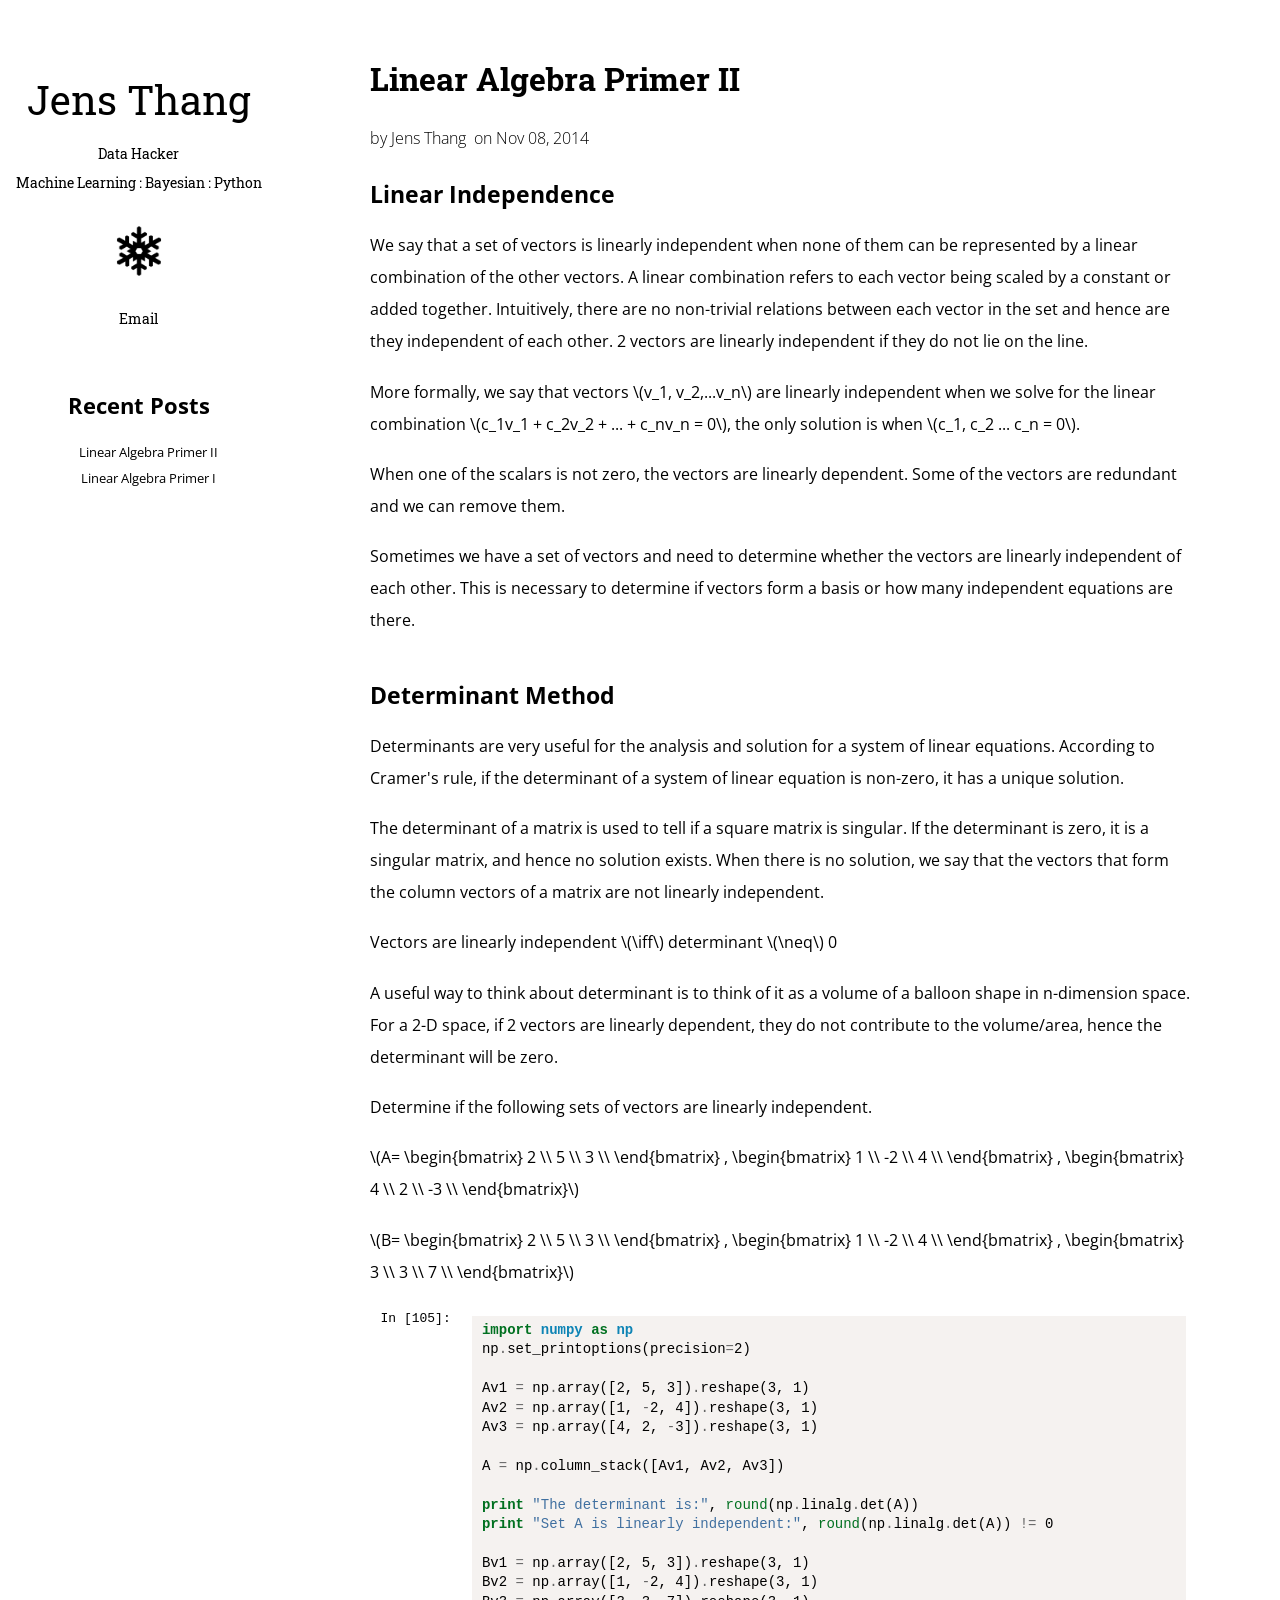
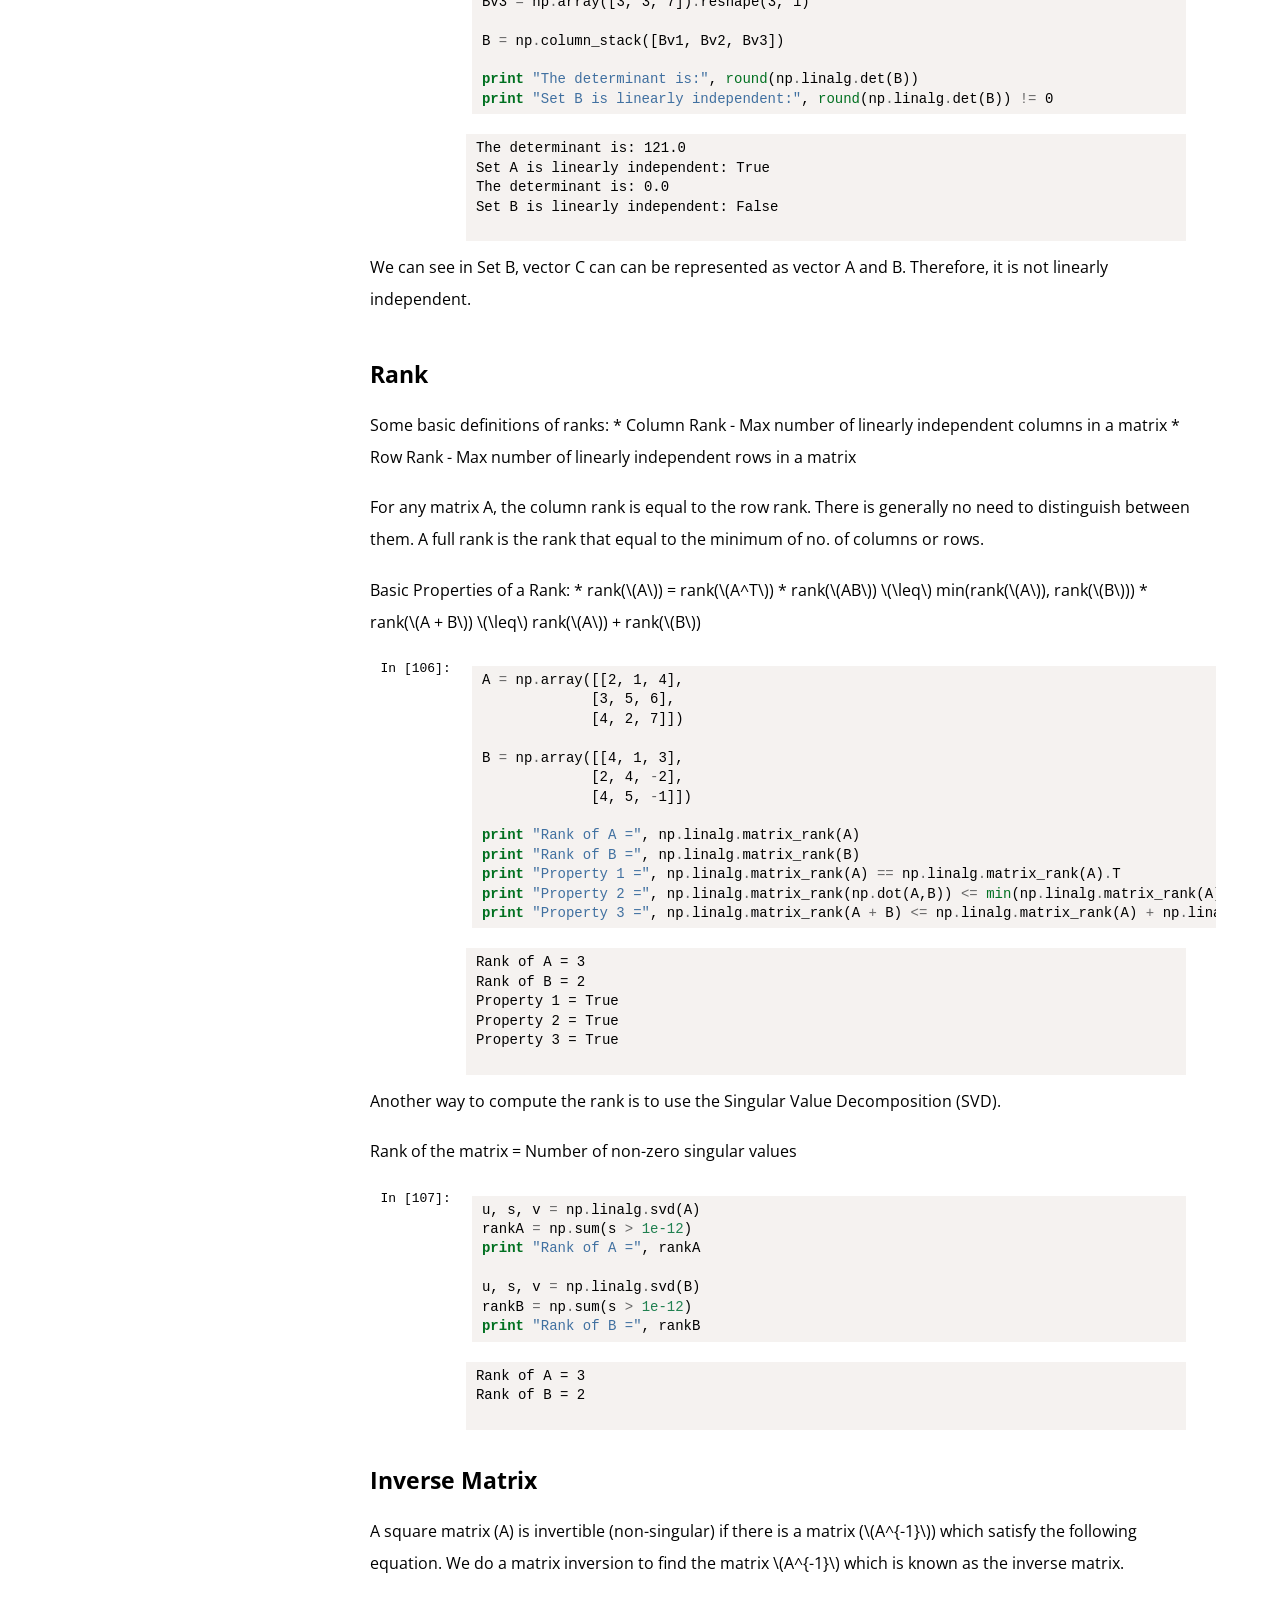
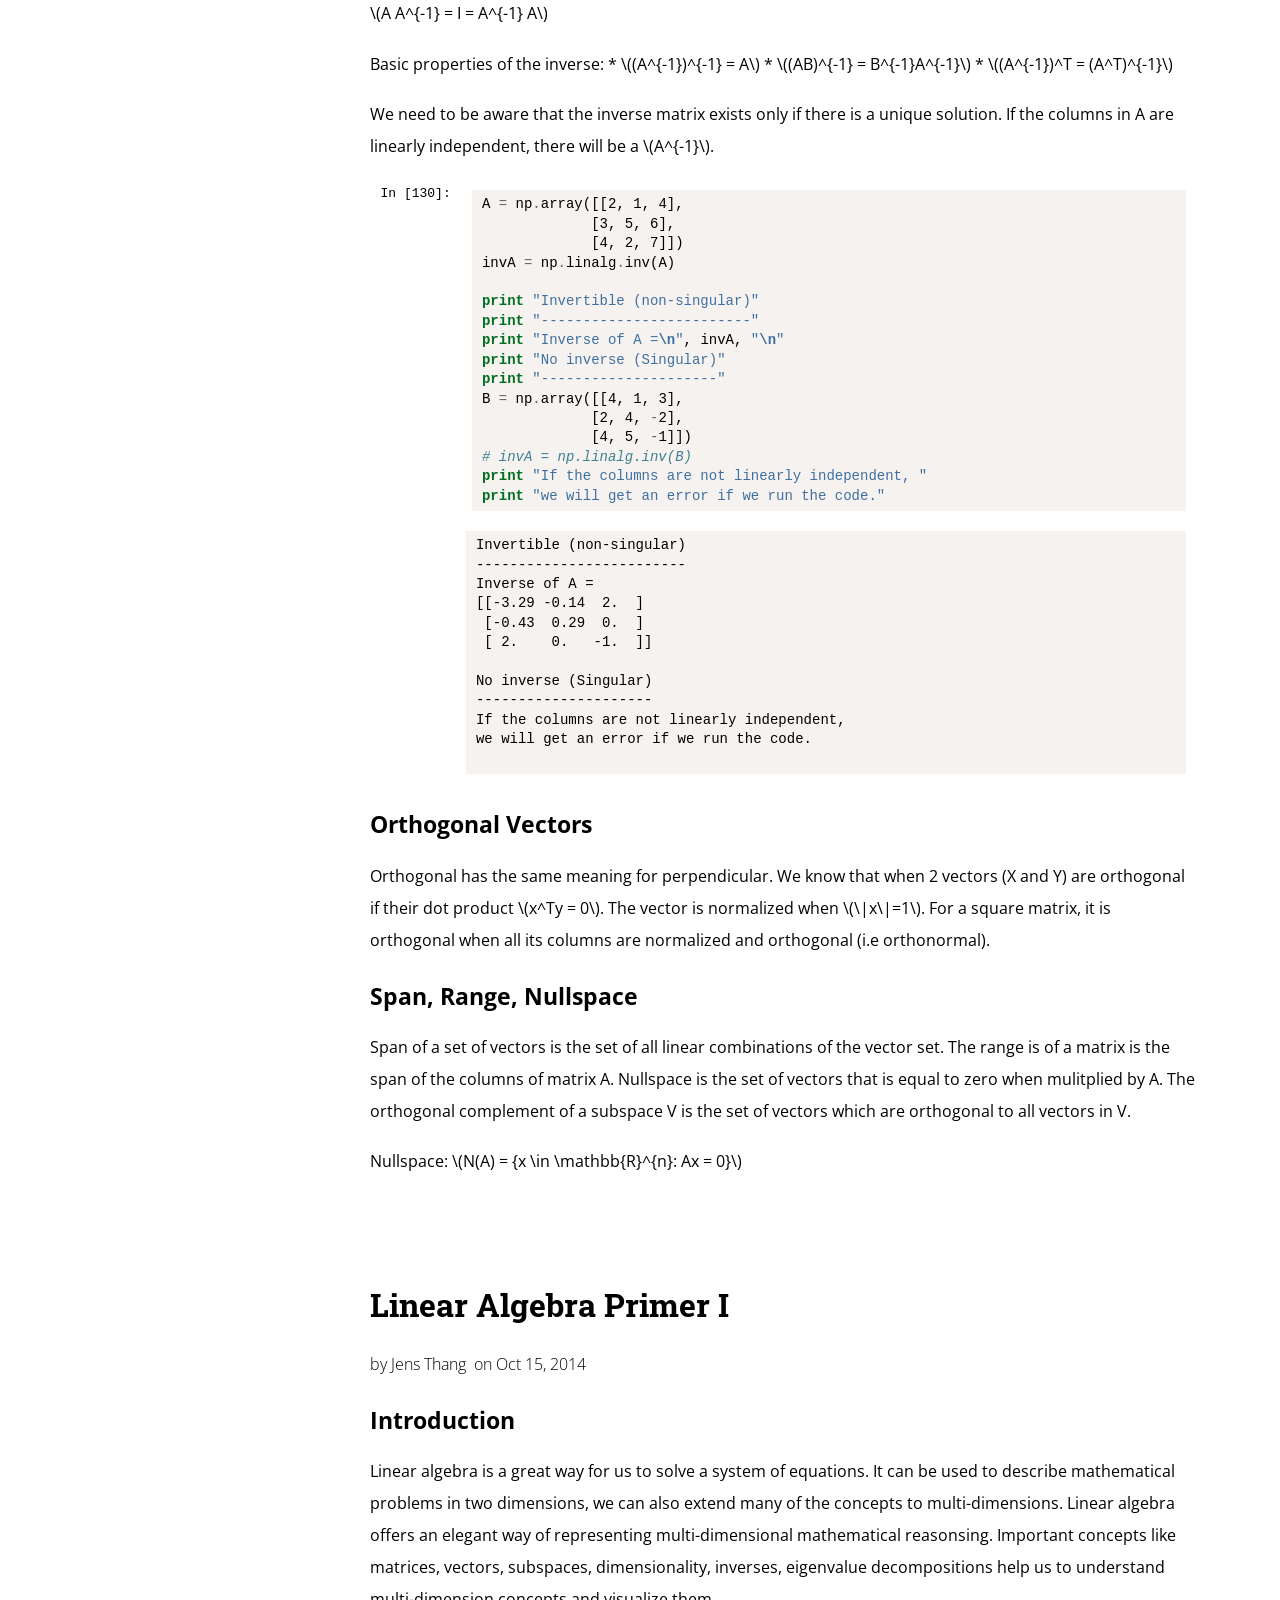
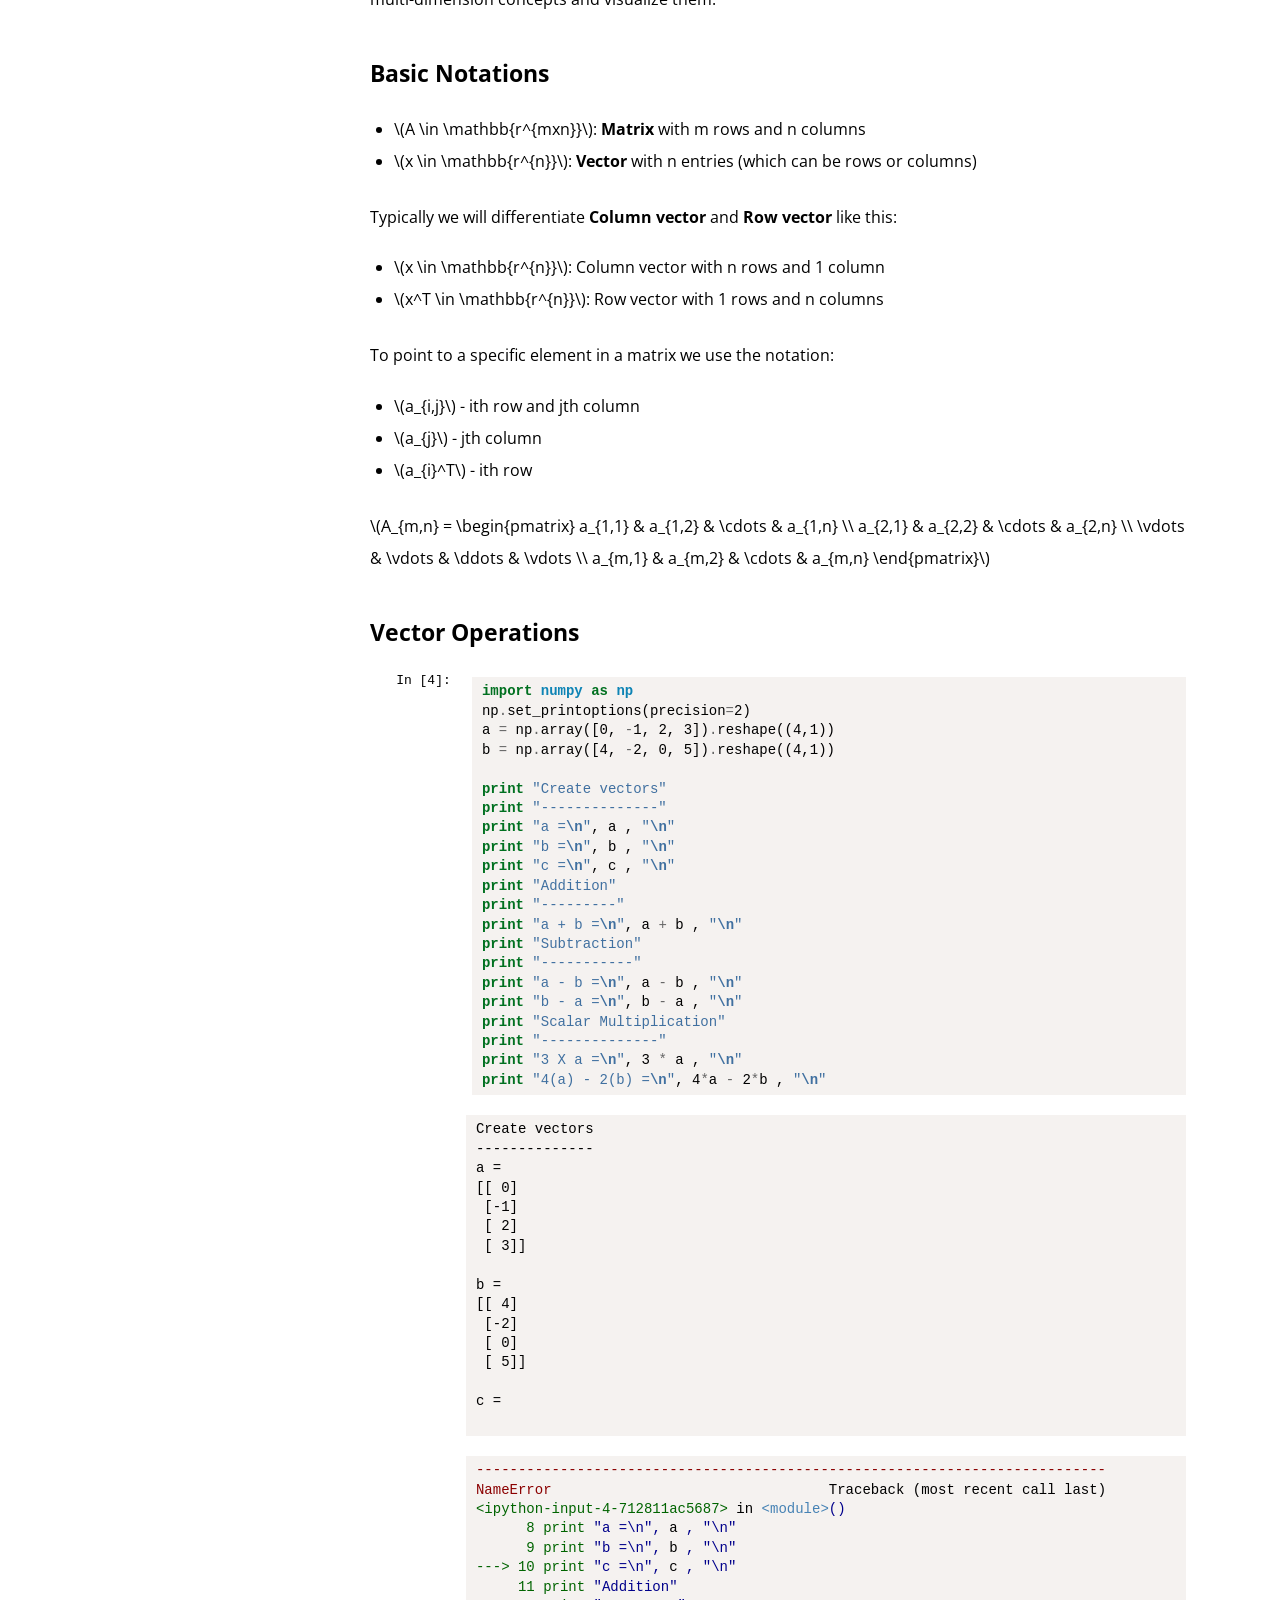
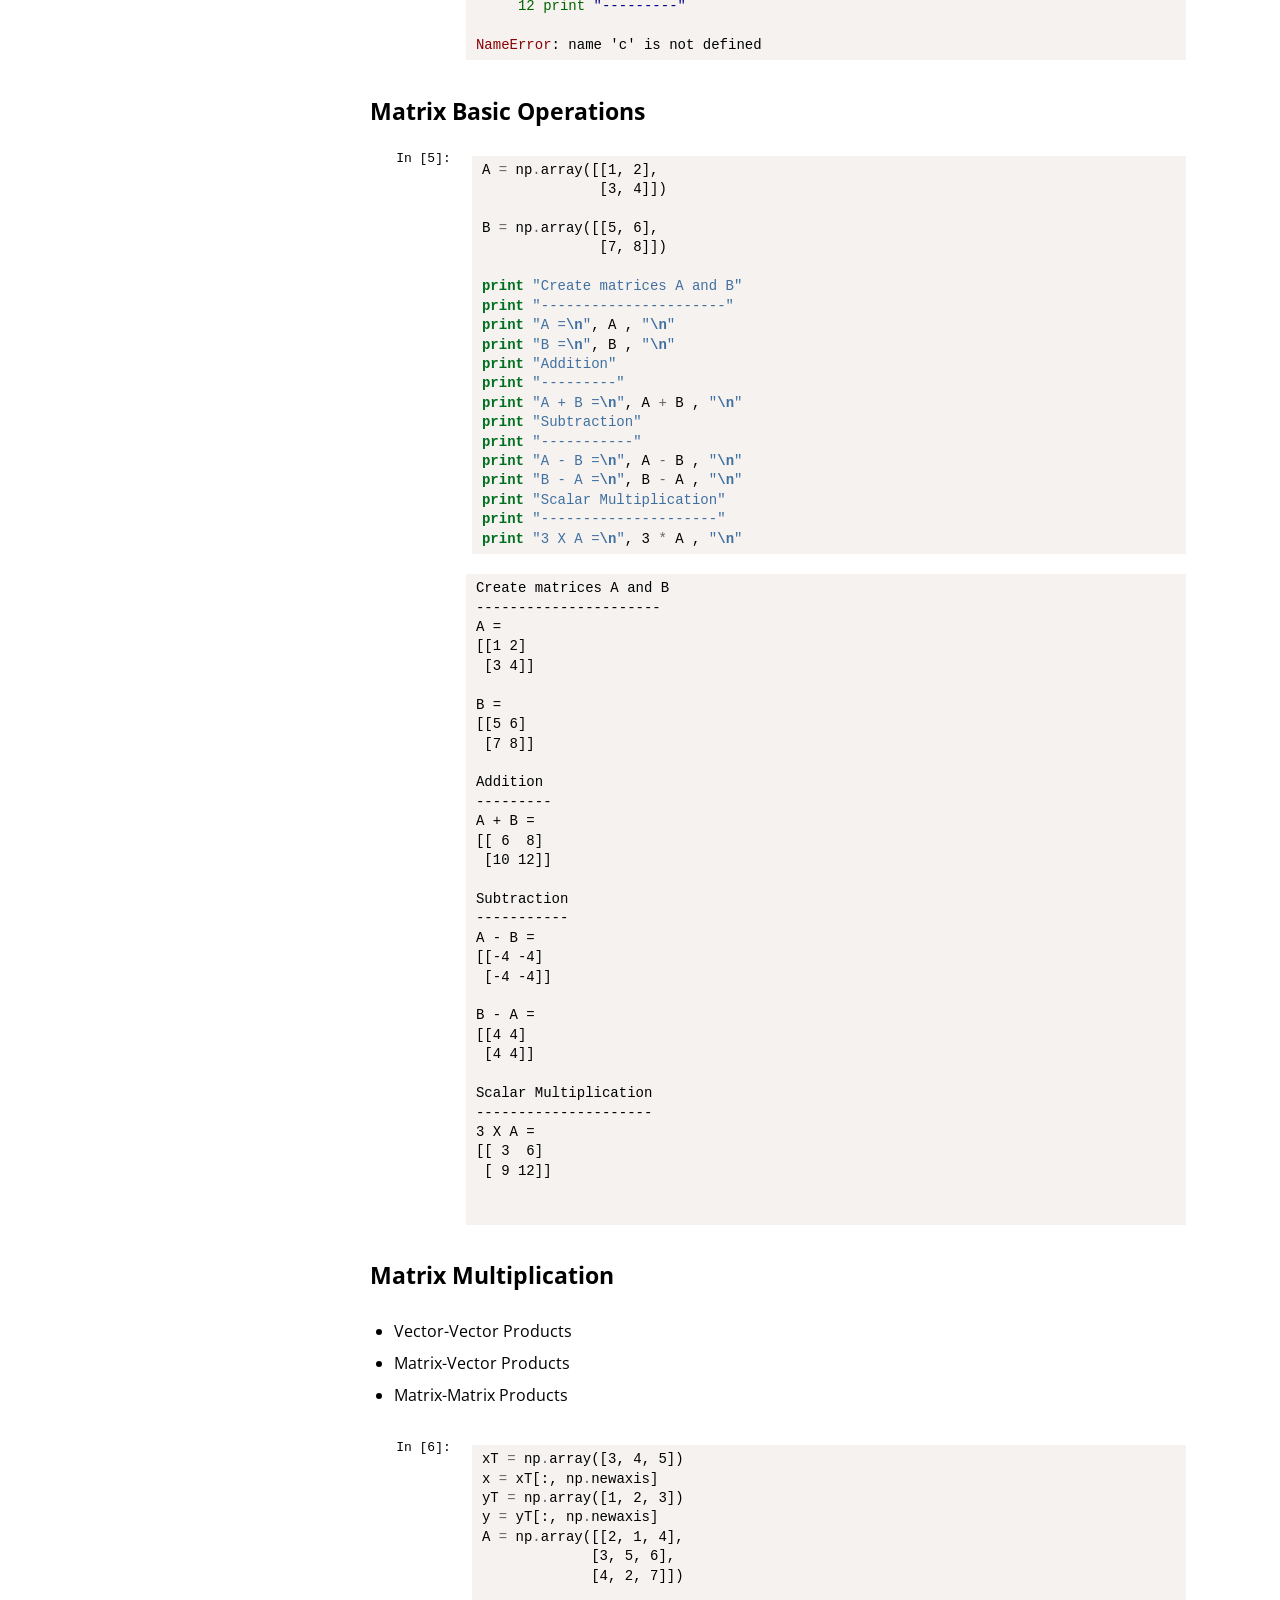
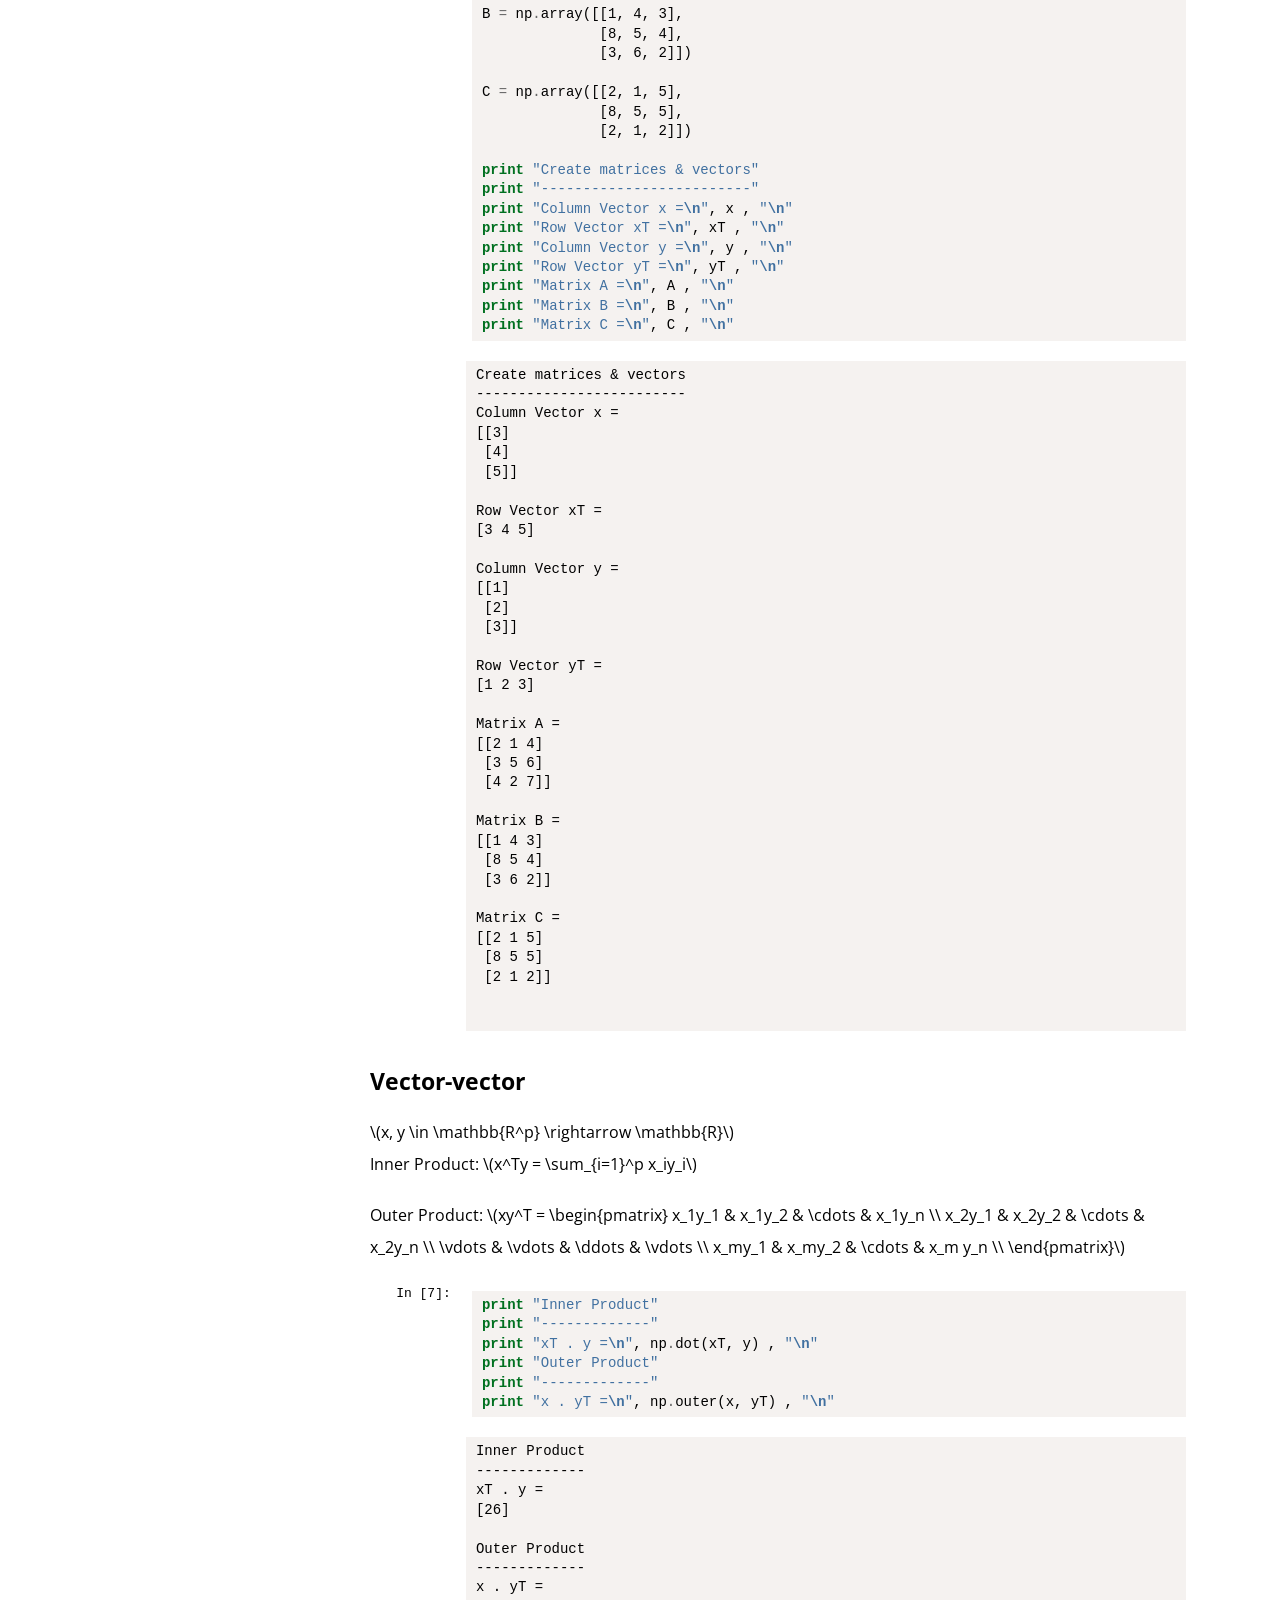
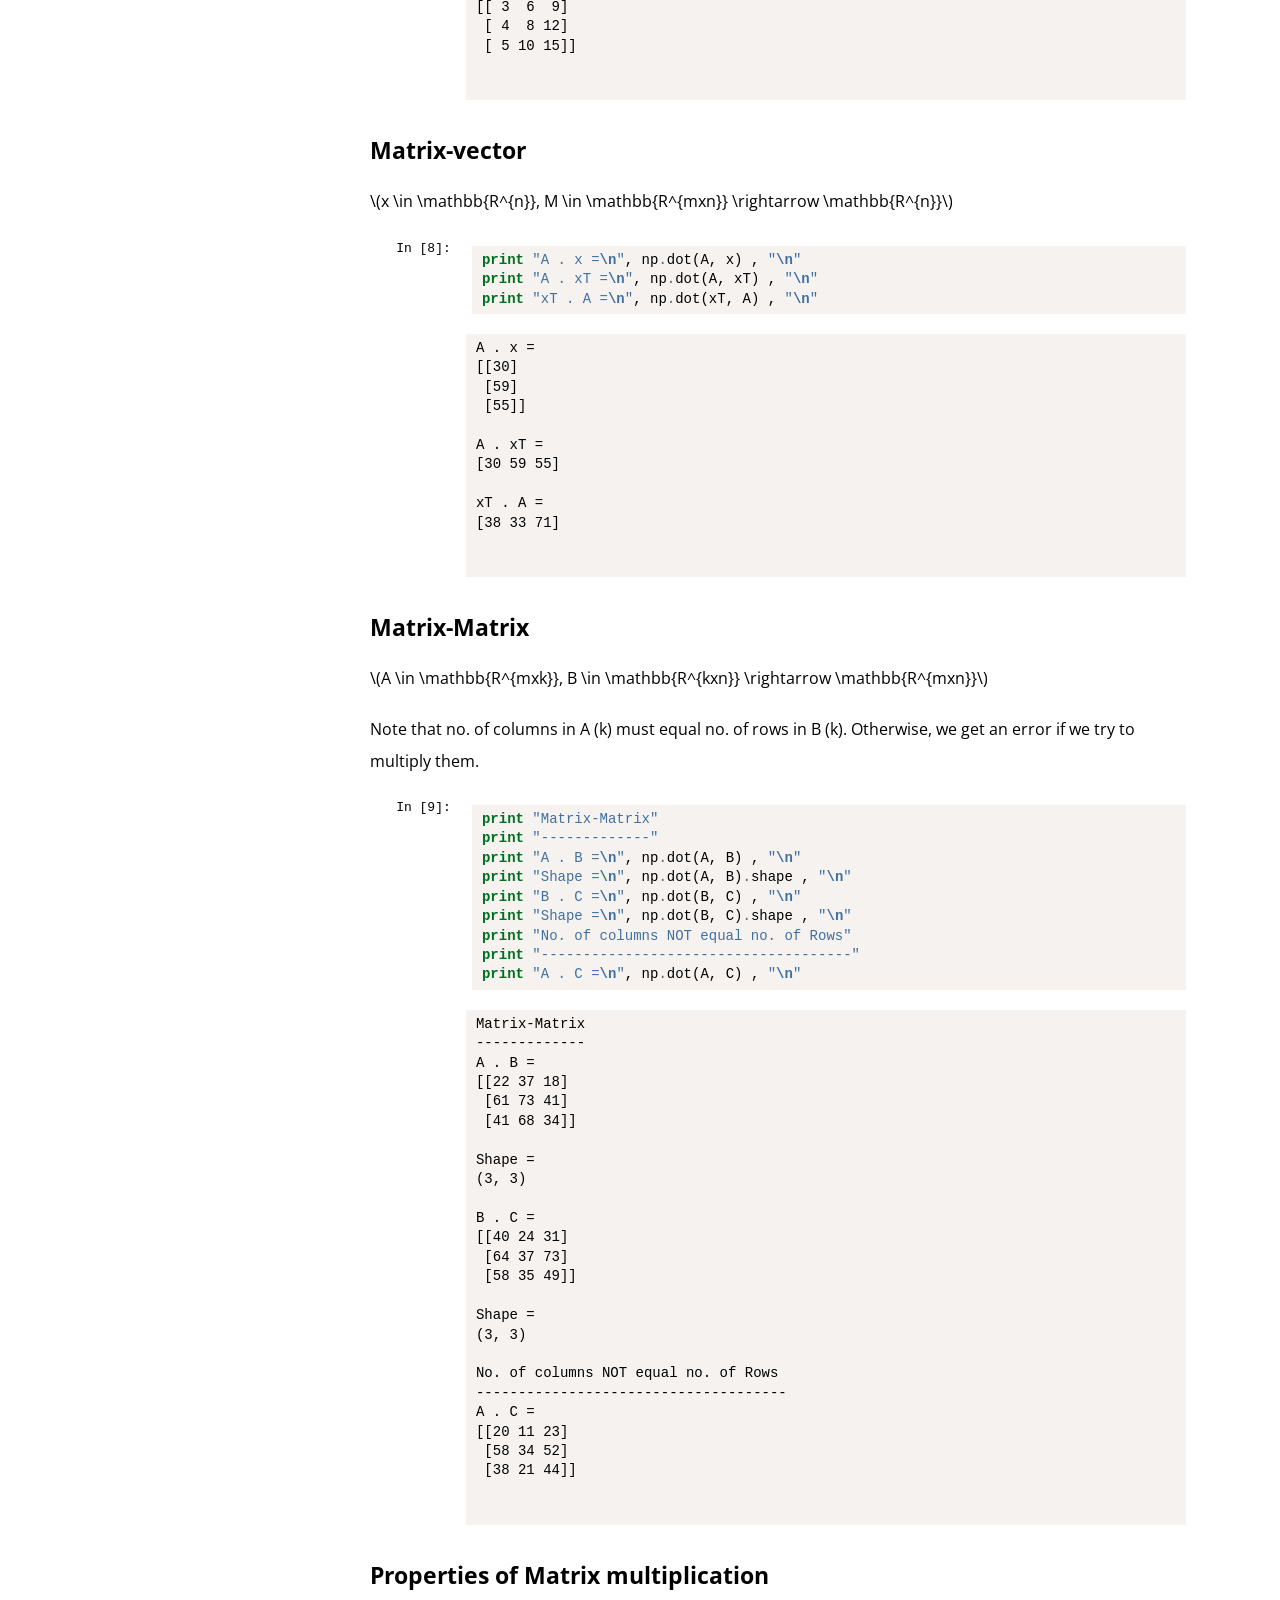
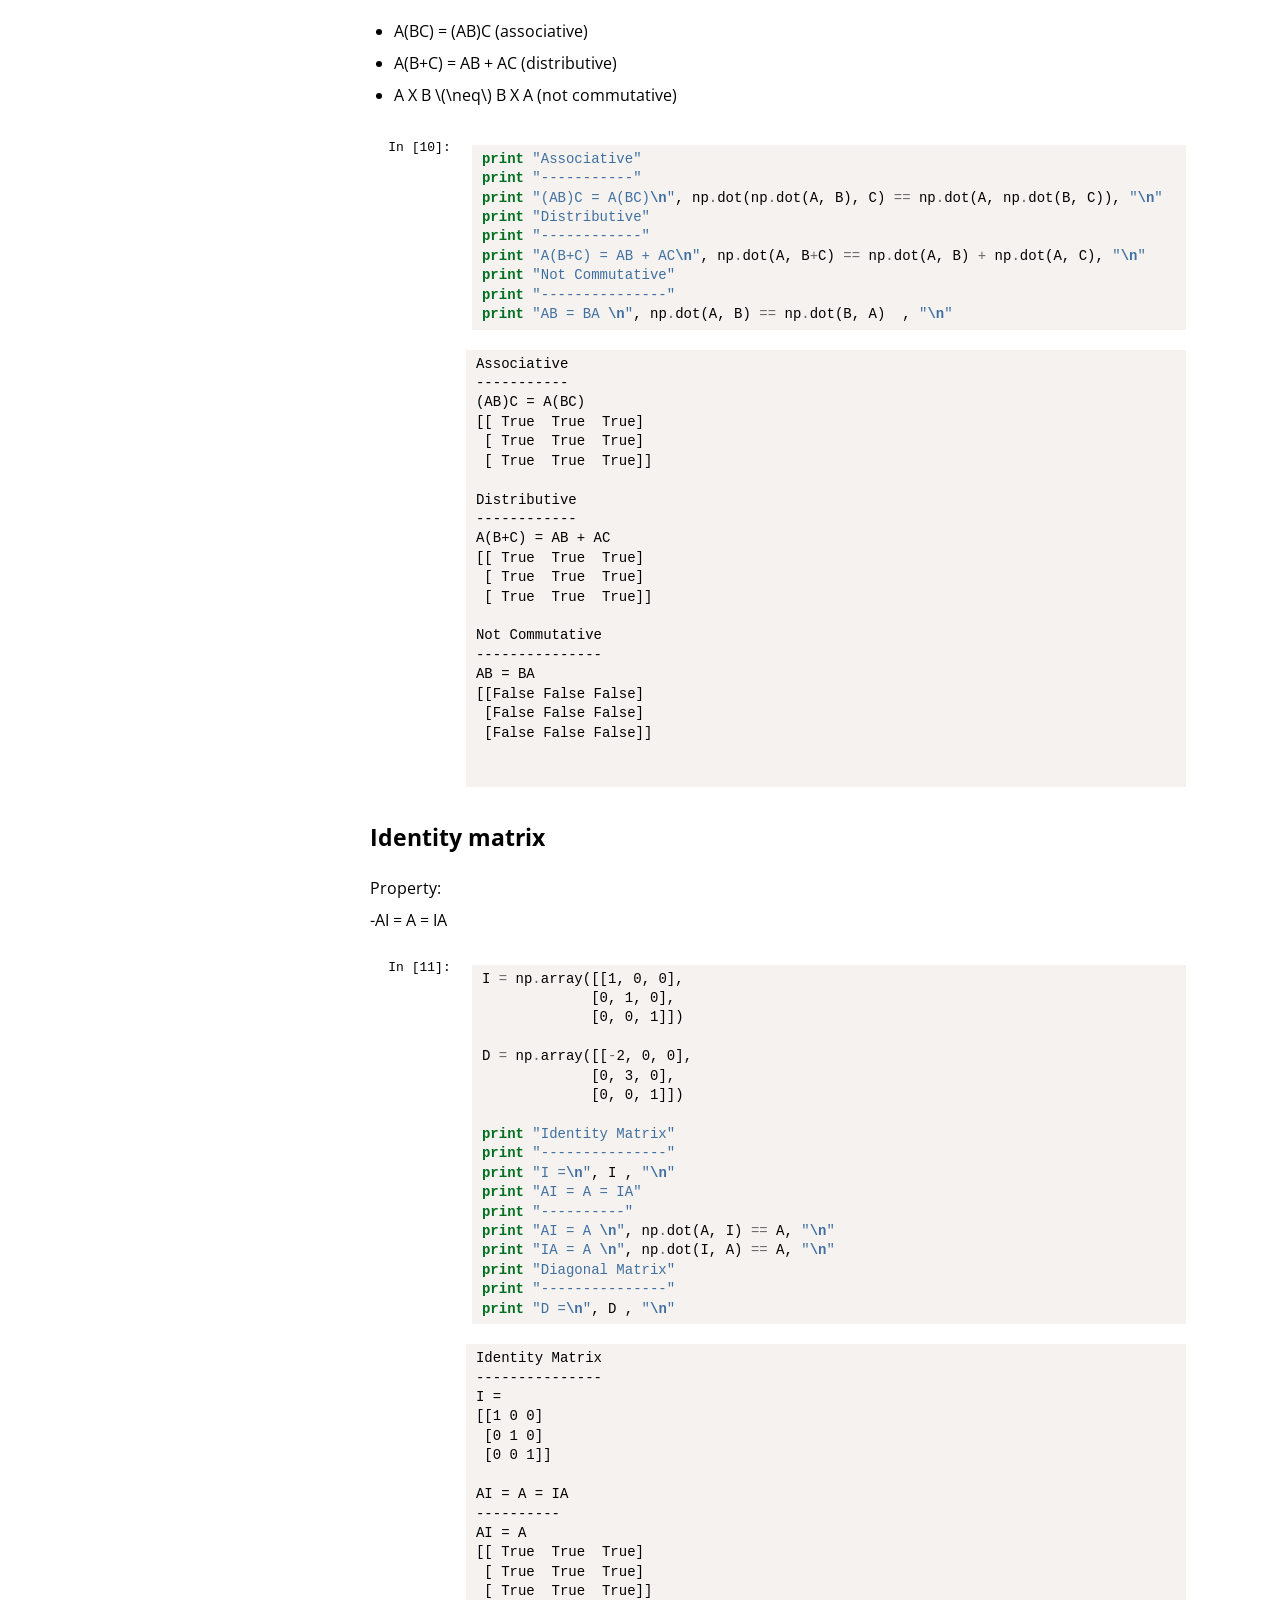
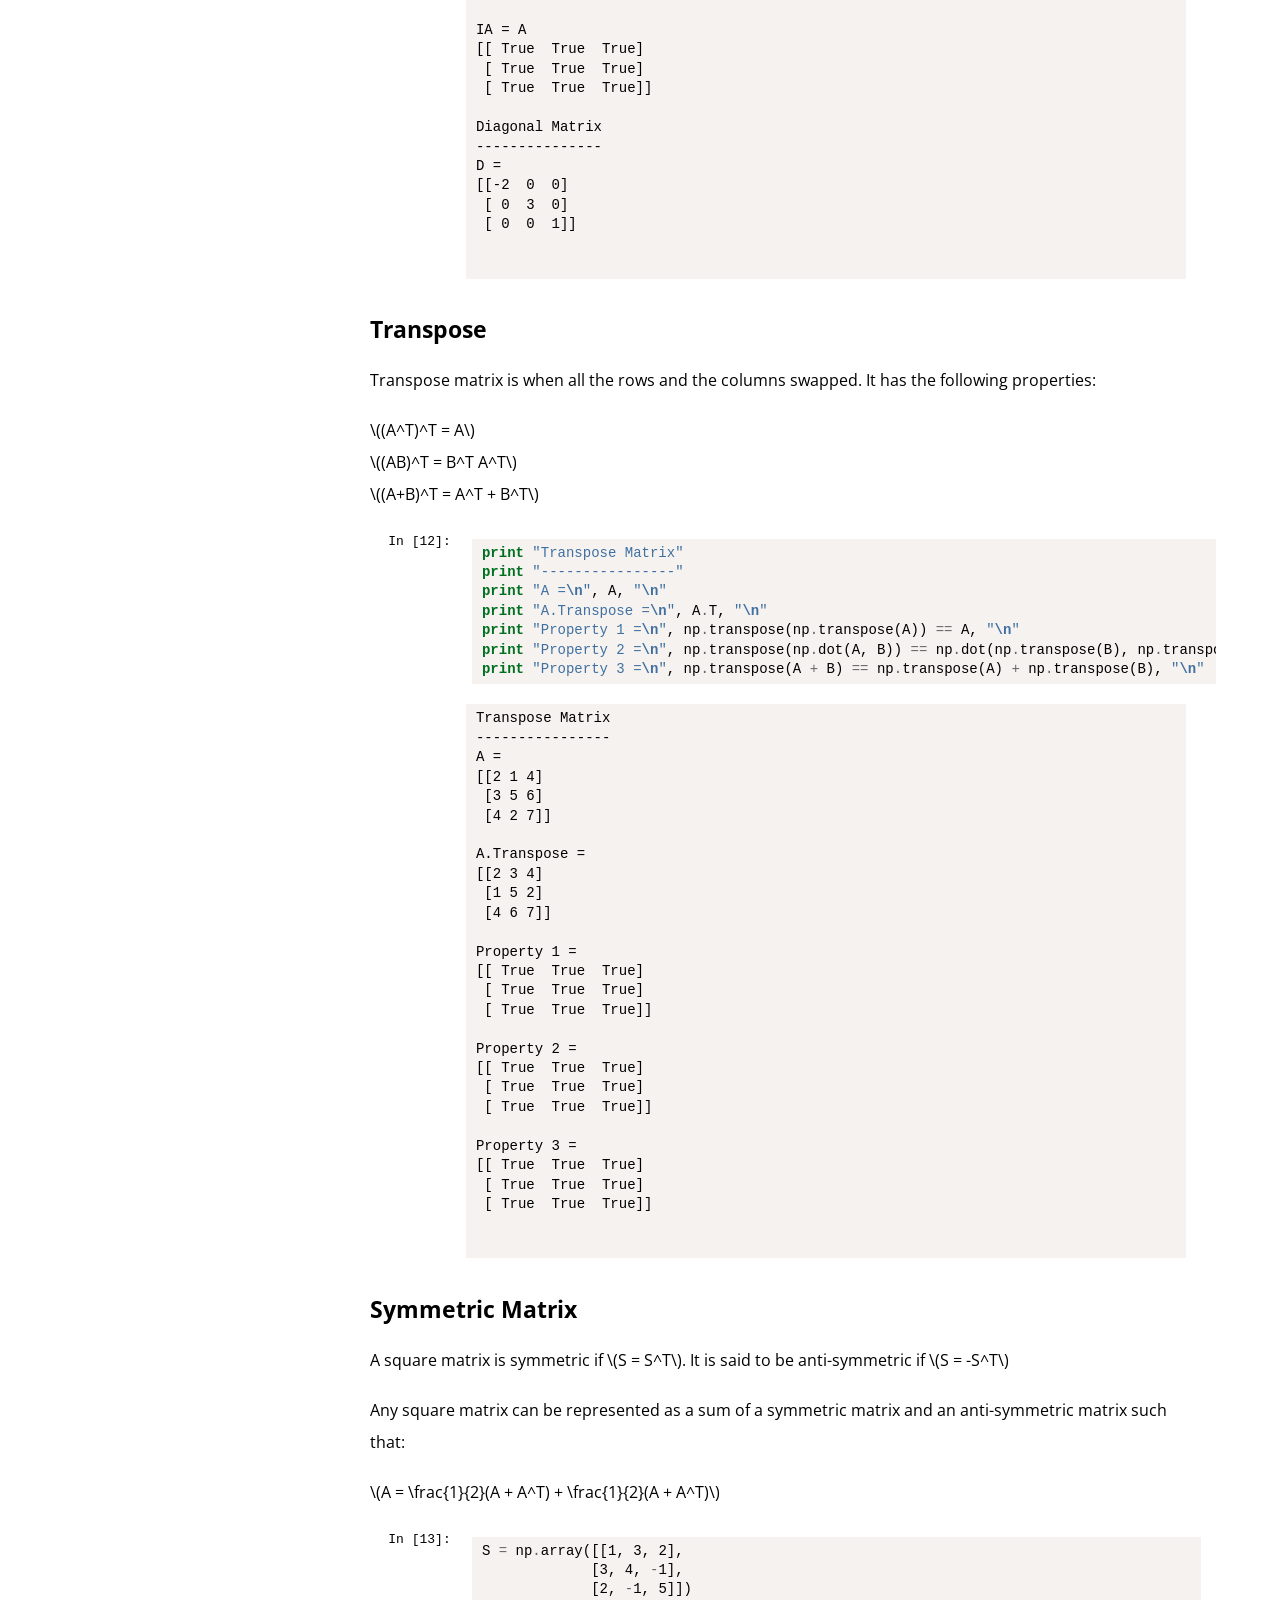
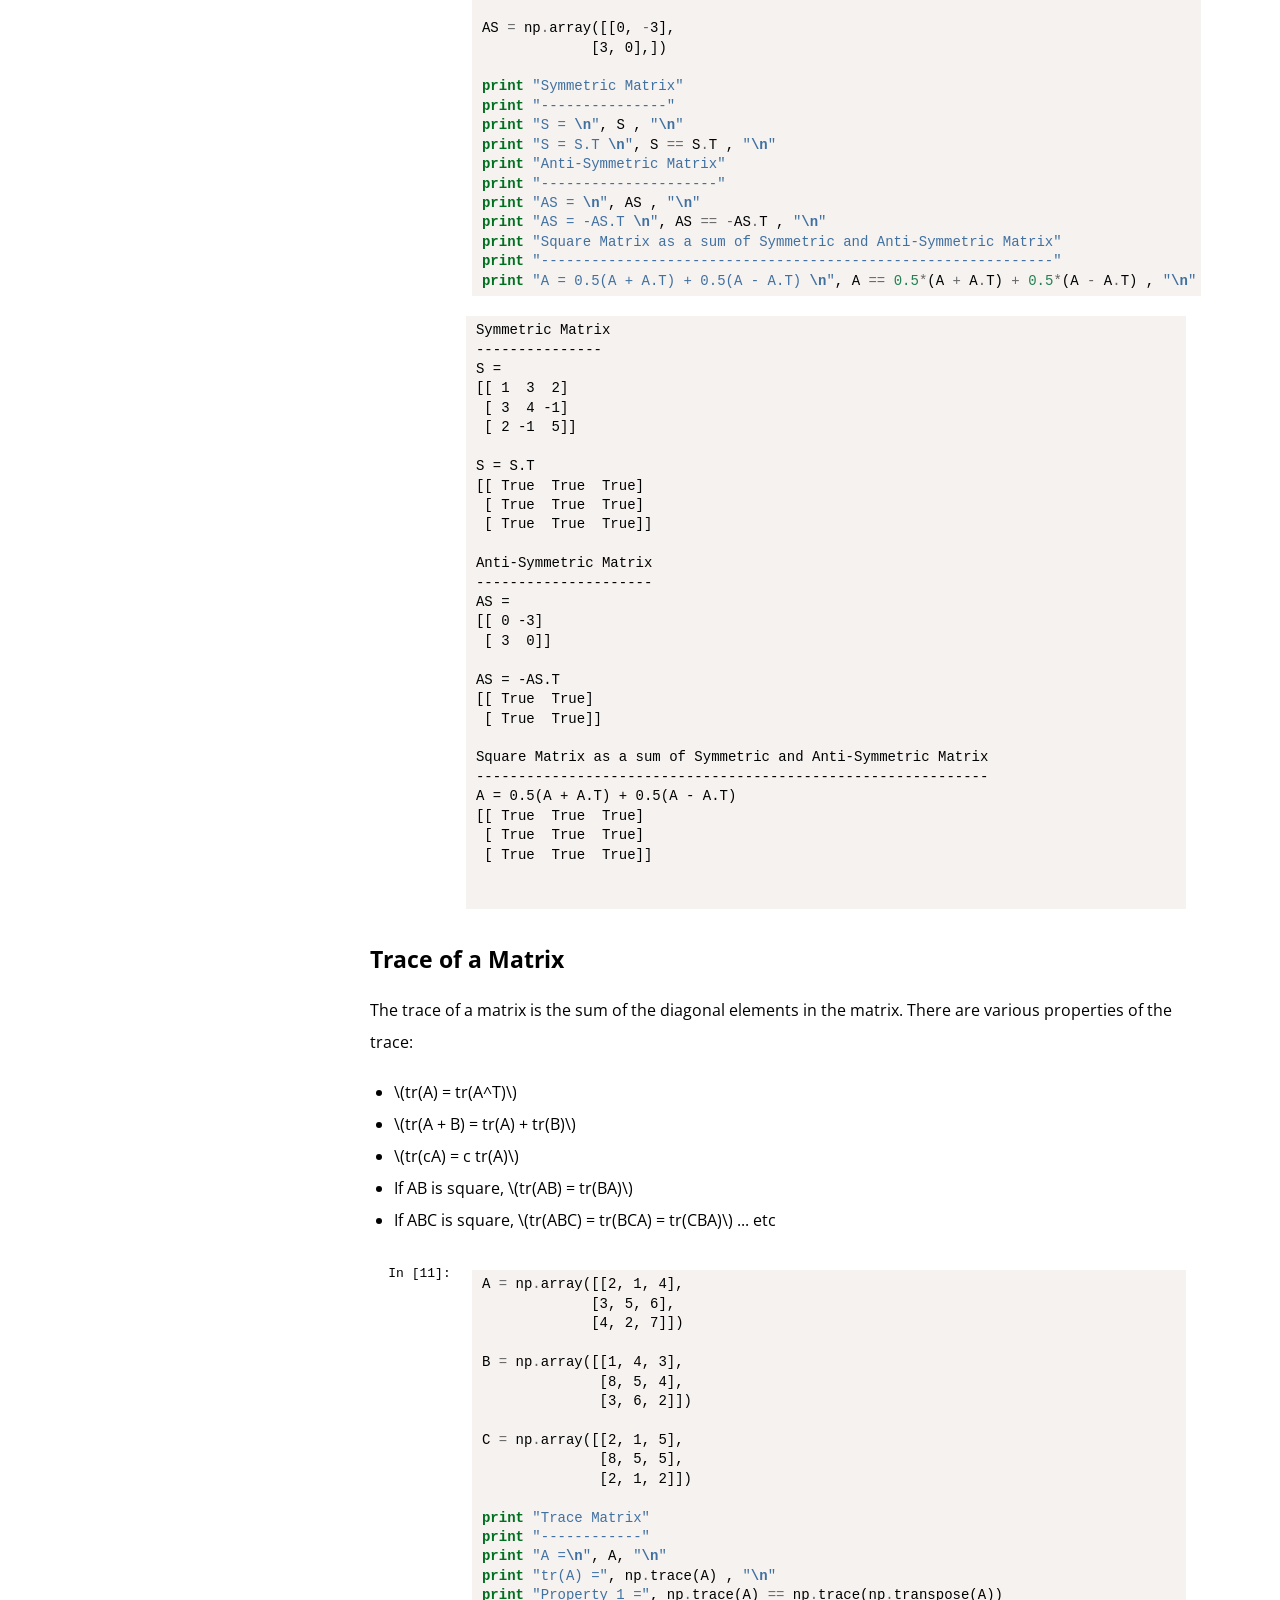
<file: index.html>
<!DOCTYPE html>
<html lang="en">
<head>
        <title>Mathematical Musings</title>
        <meta charset="utf-8" />
           <meta name="viewport" content="width=device-width, initial-scale=1.0" />
        <link rel="shortcut icon" type="image/png" href="/favicon.png"/>
        <link rel="stylesheet" href="/theme/css/main.css" type="text/css" />
        
        <script src="https://cdn.mathjax.org/mathjax/latest/MathJax.js?config=TeX-AMS_HTML" type="text/javascript"></script>
        <script type="text/javascript">
          init_mathjax = function() {
            if (window.MathJax) {
                // MathJax loaded
                MathJax.Hub.Config({
                    tex2jax: {
                        inlineMath: [ ['$','$'], ["\\(","\\)"] ],
                        displayMath: [ ['$$','$$'], ["\\[","\\]"] ]
                    },
                    displayAlign: 'left', // Change this to 'center' to center equations.
                    "HTML-CSS": {
                      styles: {'.MathJax_Display': {"margin": 0}}
                    }
                });
                MathJax.Hub.Queue(["Typeset",MathJax.Hub]);
            }
          }
          init_mathjax();
        </script>


        <link href="/feeds/all.atom.xml" type="application/atom+xml" rel="alternate" title="Mathematical Musings Atom Feed" />


        <!--[if IE]>
                <script src="http://html5shiv.googlecode.com/svn/trunk/html5.js"></script><![endif]-->

        <!--[if lte IE 7]>
                <link rel="stylesheet" type="text/css" media="all" href="/css/ie.css"/>
                <script src="/js/IE8.js" type="text/javascript"></script><![endif]-->

        <!--[if lt IE 7]>
                <link rel="stylesheet" type="text/css" media="all" href="/css/ie6.css"/><![endif]-->
<script src="http://ajax.googleapis.com/ajax/libs/jquery/1.8/jquery.min.js" type="text/javascript"></script>


</head>

<body id="index" class="home">
  <div id="user_tag">
    <p id="user_name">
      <a href="/">Jens Thang</a>
    </p>
    <p id="user_desc">
      Data Hacker
      <br>
      Machine Learning : Bayesian : Python
      <br>
      <br>
      <img src="favicon.png" alt="Data Hacker" width="50" height="50" style="display: block; margin: 0 auto;"/>
      <br>
      <a href="mailto:jensthang[at]gmail.com">Email</a><br />
    </p>
    <div id="recent_posts">
      <h3>Recent Posts</h3>
      <ul id="recent_posts">
        <li>
            <a href="/blog/2014/11/08/linear-algebra-primer-ii/">Linear Algebra Primer II</a>
        </li>
        <li>
            <a href="/blog/2014/10/15/linear-algebra-primer-i/">Linear Algebra Primer I</a>
        </li>
      </ul>
    </div>
  </div>
        
        

    
            <aside id="featured">
                <div class="body">
                    <article>
                        <h1 class="entry-title"><a href="/blog/2014/11/08/linear-algebra-primer-ii/">Linear Algebra Primer II</a></h1>
<div class="post-info">
	<ul>
        <li class="vcard author">
                 by&nbsp;<a class="url fn" href="/author/jens-thang.html">Jens Thang</a>
        </li>
        <li class="published" title="2014-11-08T18:00:00+08:00">
          on&nbsp;Nov 08, 2014
        </li>

	</ul>

</div><!-- /.post-info --><style type="text/css">.clearfix{*zoom:1}.clearfix:before,.clearfix:after{display:table;content:"";line-height:0}
.clearfix:after{clear:both}
.hide-text{font:0/0 a;color:transparent;text-shadow:none;background-color:transparent;border:0}
.input-block-level{display:block;width:100%;min-height:30px;-webkit-box-sizing:border-box;-moz-box-sizing:border-box;box-sizing:border-box}
html{font-size:100%;-webkit-text-size-adjust:100%;-ms-text-size-adjust:100%}
sub,sup{position:relative;font-size:75%;line-height:0;vertical-align:baseline}
sup{top:-0.5em}
sub{bottom:-0.25em}
img{max-width:100%;width:auto\9;height:auto;vertical-align:middle;border:0;-ms-interpolation-mode:bicubic}
#map_canvas img,.google-maps img{max-width:none}
button,input,select,textarea{margin:0;font-size:100%;vertical-align:middle}
button,input{*overflow:visible;line-height:normal}
button::-moz-focus-inner,input::-moz-focus-inner{padding:0;border:0}
button,html input[type="button"],input[type="reset"],input[type="submit"]{-webkit-appearance:button;cursor:pointer}
label,select,button,input[type="button"],input[type="reset"],input[type="submit"],input[type="radio"],input[type="checkbox"]{cursor:pointer}
input[type="search"]{-webkit-box-sizing:content-box;-moz-box-sizing:content-box;box-sizing:content-box;-webkit-appearance:textfield}
input[type="search"]::-webkit-search-decoration,input[type="search"]::-webkit-search-cancel-button{-webkit-appearance:none}
textarea{overflow:auto;vertical-align:top}
.img-rounded{border-radius:6px;-webkit-border-radius:6px;-moz-border-radius:6px;border-radius:6px}
.img-polaroid{padding:4px;background-color:#fff;border:1px solid #ccc;border:1px solid rgba(0,0,0,0.2);-webkit-box-shadow:0 1px 3px rgba(0,0,0,0.1);-moz-box-shadow:0 1px 3px rgba(0,0,0,0.1);box-shadow:0 1px 3px rgba(0,0,0,0.1)}
.img-circle{border-radius:500px;-webkit-border-radius:500px;-moz-border-radius:500px;border-radius:500px}
.row{margin-left:-20px;*zoom:1}.row:before,.row:after{display:table;content:"";line-height:0}
.row:after{clear:both}
[class*="span"]{float:left;min-height:1px;margin-left:20px}
.container,.navbar-static-top .container,.navbar-fixed-top .container,.navbar-fixed-bottom .container{width:940px}
.span12{width:940px}
.span11{width:860px}
.span10{width:780px}
.span9{width:700px}
.span8{width:620px}
.span7{width:540px}
.span6{width:460px}
.span5{width:380px}
.span4{width:300px}
.span3{width:220px}
.span2{width:140px}
.span1{width:60px}
.offset12{margin-left:980px}
.offset11{margin-left:900px}
.offset10{margin-left:820px}
.offset9{margin-left:740px}
.offset8{margin-left:660px}
.offset7{margin-left:580px}
.offset6{margin-left:500px}
.offset5{margin-left:420px}
.offset4{margin-left:340px}
.offset3{margin-left:260px}
.offset2{margin-left:180px}
.offset1{margin-left:100px}
.row-fluid{width:100%;*zoom:1}.row-fluid:before,.row-fluid:after{display:table;content:"";line-height:0}
.row-fluid:after{clear:both}
.row-fluid [class*="span"]{display:block;width:100%;min-height:30px;-webkit-box-sizing:border-box;-moz-box-sizing:border-box;box-sizing:border-box;float:left;margin-left:2.127659574468085%;*margin-left:2.074468085106383%}
.row-fluid [class*="span"]:first-child{margin-left:0}
.row-fluid .controls-row [class*="span"]+[class*="span"]{margin-left:2.127659574468085%}
.row-fluid .span12{width:100%;*width:99.94680851063829%}
.row-fluid .span11{width:91.48936170212765%;*width:91.43617021276594%}
.row-fluid .span10{width:82.97872340425532%;*width:82.92553191489361%}
.row-fluid .span9{width:74.46808510638297%;*width:74.41489361702126%}
.row-fluid .span8{width:65.95744680851064%;*width:65.90425531914893%}
.row-fluid .span7{width:57.44680851063829%;*width:57.39361702127659%}
.row-fluid .span6{width:48.93617021276595%;*width:48.88297872340425%}
.row-fluid .span5{width:40.42553191489362%;*width:40.37234042553192%}
.row-fluid .span4{width:31.914893617021278%;*width:31.861702127659576%}
.row-fluid .span3{width:23.404255319148934%;*width:23.351063829787233%}
.row-fluid .span2{width:14.893617021276595%;*width:14.840425531914894%}
.row-fluid .span1{width:6.382978723404255%;*width:6.329787234042553%}
.row-fluid .offset12{margin-left:104.25531914893617%;*margin-left:104.14893617021275%}
.row-fluid .offset12:first-child{margin-left:102.12765957446808%;*margin-left:102.02127659574467%}
.row-fluid .offset11{margin-left:95.74468085106382%;*margin-left:95.6382978723404%}
.row-fluid .offset11:first-child{margin-left:93.61702127659574%;*margin-left:93.51063829787232%}
.row-fluid .offset10{margin-left:87.23404255319149%;*margin-left:87.12765957446807%}
.row-fluid .offset10:first-child{margin-left:85.1063829787234%;*margin-left:84.99999999999999%}
.row-fluid .offset9{margin-left:78.72340425531914%;*margin-left:78.61702127659572%}
.row-fluid .offset9:first-child{margin-left:76.59574468085106%;*margin-left:76.48936170212764%}
.row-fluid .offset8{margin-left:70.2127659574468%;*margin-left:70.10638297872339%}
.row-fluid .offset8:first-child{margin-left:68.08510638297872%;*margin-left:67.9787234042553%}
.row-fluid .offset7{margin-left:61.70212765957446%;*margin-left:61.59574468085106%}
.row-fluid .offset7:first-child{margin-left:59.574468085106375%;*margin-left:59.46808510638297%}
.row-fluid .offset6{margin-left:53.191489361702125%;*margin-left:53.085106382978715%}
.row-fluid .offset6:first-child{margin-left:51.063829787234035%;*margin-left:50.95744680851063%}
.row-fluid .offset5{margin-left:44.68085106382979%;*margin-left:44.57446808510638%}
.row-fluid .offset5:first-child{margin-left:42.5531914893617%;*margin-left:42.4468085106383%}
.row-fluid .offset4{margin-left:36.170212765957444%;*margin-left:36.06382978723405%}
.row-fluid .offset4:first-child{margin-left:34.04255319148936%;*margin-left:33.93617021276596%}
.row-fluid .offset3{margin-left:27.659574468085104%;*margin-left:27.5531914893617%}
.row-fluid .offset3:first-child{margin-left:25.53191489361702%;*margin-left:25.425531914893618%}
.row-fluid .offset2{margin-left:19.148936170212764%;*margin-left:19.04255319148936%}
.row-fluid .offset2:first-child{margin-left:17.02127659574468%;*margin-left:16.914893617021278%}
.row-fluid .offset1{margin-left:10.638297872340425%;*margin-left:10.53191489361702%}
.row-fluid .offset1:first-child{margin-left:8.51063829787234%;*margin-left:8.404255319148938%}
[class*="span"].hide,.row-fluid [class*="span"].hide{display:none}
[class*="span"].pull-right,.row-fluid [class*="span"].pull-right{float:right}
.container{margin-right:auto;margin-left:auto;*zoom:1}.container:before,.container:after{display:table;content:"";line-height:0}
.container:after{clear:both}
.container-fluid{padding-right:20px;padding-left:20px;*zoom:1}.container-fluid:before,.container-fluid:after{display:table;content:"";line-height:0}
.container-fluid:after{clear:both}
.lead{margin-bottom:20px;font-size:19.5px;font-weight:200;line-height:30px}
small{font-size:85%}
strong{font-weight:bold}
em{font-style:italic}
cite{font-style:normal}
.muted{color:#999}
.text-warning{color:#c09853}
.text-error{color:#b94a48}
.text-info{color:#3a87ad}
.text-success{color:#468847}
.text-left{text-align:left}
.text-right{text-align:right}
.text-center{text-align:center}
.page-header{padding-bottom:9px;margin:20px 0 30px;border-bottom:1px solid #eee}
dl{margin-bottom:20px}
dt,dd{line-height:20px}
dt{font-weight:bold}
dd{margin-left:10px}
.dl-horizontal{*zoom:1}.dl-horizontal:before,.dl-horizontal:after{display:table;content:"";line-height:0}
.dl-horizontal:after{clear:both}
.dl-horizontal dt{float:left;width:160px;clear:left;text-align:right;overflow:hidden;text-overflow:ellipsis;white-space:nowrap}
.dl-horizontal dd{margin-left:180px}
hr{margin:20px 0;border:0;border-top:1px solid #eee;border-bottom:1px solid #fff}
blockquote{padding:0 0 0 15px;margin:0 0 20px;border-left:5px solid #eee}blockquote p{margin-bottom:0;font-size:16.25px;font-weight:300;line-height:1.25}
blockquote small{display:block;line-height:20px;color:#999}blockquote small:before{content:'\2014 \00A0'}
blockquote.pull-right{float:right;padding-right:15px;padding-left:0;border-right:5px solid #eee;border-left:0}blockquote.pull-right p,blockquote.pull-right small{text-align:right}
blockquote.pull-right small:before{content:''}
blockquote.pull-right small:after{content:'\00A0 \2014'}
q:before,q:after,blockquote:before,blockquote:after{content:""}
.pre-scrollable{max-height:340px;overflow-y:scroll}
form{margin:0 0 20px}
fieldset{padding:0;margin:0;border:0}
legend{display:block;width:100%;padding:0;margin-bottom:20px;font-size:19.5px;line-height:40px;color:#333;border:0;border-bottom:1px solid #e5e5e5}legend small{font-size:15px;color:#999}
label,input,button,select,textarea{font-size:13px;font-weight:normal;line-height:20px}
input,button,select,textarea{font-family:"Helvetica Neue",Helvetica,Arial,sans-serif}
label{display:block;margin-bottom:5px}
select,textarea,input[type="text"],input[type="password"],input[type="datetime"],input[type="datetime-local"],input[type="date"],input[type="month"],input[type="time"],input[type="week"],input[type="number"],input[type="email"],input[type="url"],input[type="search"],input[type="tel"],input[type="color"],.uneditable-input{display:inline-block;height:20px;padding:4px 6px;margin-bottom:10px;font-size:13px;line-height:20px;color:#555;-webkit-border-radius:4px;-moz-border-radius:4px;border-radius:4px;vertical-align:middle}
input,textarea,.uneditable-input{width:206px}
textarea{height:auto}
textarea,input[type="text"],input[type="password"],input[type="datetime"],input[type="datetime-local"],input[type="date"],input[type="month"],input[type="time"],input[type="week"],input[type="number"],input[type="email"],input[type="url"],input[type="search"],input[type="tel"],input[type="color"],.uneditable-input{background-color:#fff;border:1px solid #ccc;-webkit-box-shadow:inset 0 1px 1px rgba(0,0,0,0.075);-moz-box-shadow:inset 0 1px 1px rgba(0,0,0,0.075);box-shadow:inset 0 1px 1px rgba(0,0,0,0.075);-webkit-transition:border linear .2s, box-shadow linear .2s;-moz-transition:border linear .2s, box-shadow linear .2s;-o-transition:border linear .2s, box-shadow linear .2s;transition:border linear .2s, box-shadow linear .2s}textarea:focus,input[type="text"]:focus,input[type="password"]:focus,input[type="datetime"]:focus,input[type="datetime-local"]:focus,input[type="date"]:focus,input[type="month"]:focus,input[type="time"]:focus,input[type="week"]:focus,input[type="number"]:focus,input[type="email"]:focus,input[type="url"]:focus,input[type="search"]:focus,input[type="tel"]:focus,input[type="color"]:focus,.uneditable-input:focus{border-color:rgba(82,168,236,0.8);outline:0;outline:thin dotted \9;-webkit-box-shadow:inset 0 1px 1px rgba(0,0,0,.075), 0 0 8px rgba(82,168,236,.6);-moz-box-shadow:inset 0 1px 1px rgba(0,0,0,.075), 0 0 8px rgba(82,168,236,.6);box-shadow:inset 0 1px 1px rgba(0,0,0,.075), 0 0 8px rgba(82,168,236,.6)}
input[type="radio"],input[type="checkbox"]{margin:4px 0 0;*margin-top:0;margin-top:1px \9;line-height:normal}
input[type="file"],input[type="image"],input[type="submit"],input[type="reset"],input[type="button"],input[type="radio"],input[type="checkbox"]{width:auto}
select,input[type="file"]{height:30px;*margin-top:4px;line-height:30px}
select{width:220px;border:1px solid #ccc;background-color:#fff}
select[multiple],select[size]{height:auto}
select:focus,input[type="file"]:focus,input[type="radio"]:focus,input[type="checkbox"]:focus{outline:thin dotted #333;outline:5px auto -webkit-focus-ring-color;outline-offset:-2px}
.uneditable-input,.uneditable-textarea{color:#999;background-color:#fcfcfc;border-color:#ccc;-webkit-box-shadow:inset 0 1px 2px rgba(0,0,0,0.025);-moz-box-shadow:inset 0 1px 2px rgba(0,0,0,0.025);box-shadow:inset 0 1px 2px rgba(0,0,0,0.025);cursor:not-allowed}
.uneditable-input{overflow:hidden;white-space:nowrap}
.uneditable-textarea{width:auto;height:auto}
input:-moz-placeholder,textarea:-moz-placeholder{color:#999}
input:-ms-input-placeholder,textarea:-ms-input-placeholder{color:#999}
input::-webkit-input-placeholder,textarea::-webkit-input-placeholder{color:#999}
.radio,.checkbox{min-height:20px;padding-left:20px}
.radio input[type="radio"],.checkbox input[type="checkbox"]{float:left;margin-left:-20px}
.controls>.radio:first-child,.controls>.checkbox:first-child{padding-top:5px}
.radio.inline,.checkbox.inline{display:inline-block;padding-top:5px;margin-bottom:0;vertical-align:middle}
.radio.inline+.radio.inline,.checkbox.inline+.checkbox.inline{margin-left:10px}
.input-mini{width:60px}
.input-small{width:90px}
.input-medium{width:150px}
.input-large{width:210px}
.input-xlarge{width:270px}
.input-xxlarge{width:530px}
input[class*="span"],select[class*="span"],textarea[class*="span"],.uneditable-input[class*="span"],.row-fluid input[class*="span"],.row-fluid select[class*="span"],.row-fluid textarea[class*="span"],.row-fluid .uneditable-input[class*="span"]{float:none;margin-left:0}
.input-append input[class*="span"],.input-append .uneditable-input[class*="span"],.input-prepend input[class*="span"],.input-prepend .uneditable-input[class*="span"],.row-fluid input[class*="span"],.row-fluid select[class*="span"],.row-fluid textarea[class*="span"],.row-fluid .uneditable-input[class*="span"],.row-fluid .input-prepend [class*="span"],.row-fluid .input-append [class*="span"]{display:inline-block}
input,textarea,.uneditable-input{margin-left:0}
.controls-row [class*="span"]+[class*="span"]{margin-left:20px}
input.span12,textarea.span12,.uneditable-input.span12{width:926px}
input.span11,textarea.span11,.uneditable-input.span11{width:846px}
input.span10,textarea.span10,.uneditable-input.span10{width:766px}
input.span9,textarea.span9,.uneditable-input.span9{width:686px}
input.span8,textarea.span8,.uneditable-input.span8{width:606px}
input.span7,textarea.span7,.uneditable-input.span7{width:526px}
input.span6,textarea.span6,.uneditable-input.span6{width:446px}
input.span5,textarea.span5,.uneditable-input.span5{width:366px}
input.span4,textarea.span4,.uneditable-input.span4{width:286px}
input.span3,textarea.span3,.uneditable-input.span3{width:206px}
input.span2,textarea.span2,.uneditable-input.span2{width:126px}
input.span1,textarea.span1,.uneditable-input.span1{width:46px}
.controls-row{*zoom:1}.controls-row:before,.controls-row:after{display:table;content:"";line-height:0}
.controls-row:after{clear:both}
.controls-row [class*="span"],.row-fluid .controls-row [class*="span"]{float:left}
.controls-row .checkbox[class*="span"],.controls-row .radio[class*="span"]{padding-top:5px}
input[disabled],select[disabled],textarea[disabled],input[readonly],select[readonly],textarea[readonly]{cursor:not-allowed;background-color:#eee}
input[type="radio"][disabled],input[type="checkbox"][disabled],input[type="radio"][readonly],input[type="checkbox"][readonly]{background-color:transparent}
.control-group.warning .control-label,.control-group.warning .help-block,.control-group.warning .help-inline{color:#c09853}
.control-group.warning .checkbox,.control-group.warning .radio,.control-group.warning input,.control-group.warning select,.control-group.warning textarea{color:#c09853}
.control-group.warning input,.control-group.warning select,.control-group.warning textarea{border-color:#c09853;-webkit-box-shadow:inset 0 1px 1px rgba(0,0,0,0.075);-moz-box-shadow:inset 0 1px 1px rgba(0,0,0,0.075);box-shadow:inset 0 1px 1px rgba(0,0,0,0.075)}.control-group.warning input:focus,.control-group.warning select:focus,.control-group.warning textarea:focus{border-color:#a47e3c;-webkit-box-shadow:inset 0 1px 1px rgba(0,0,0,0.075),0 0 6px #dbc59e;-moz-box-shadow:inset 0 1px 1px rgba(0,0,0,0.075),0 0 6px #dbc59e;box-shadow:inset 0 1px 1px rgba(0,0,0,0.075),0 0 6px #dbc59e}
.control-group.warning .input-prepend .add-on,.control-group.warning .input-append .add-on{color:#c09853;background-color:#fcf8e3;border-color:#c09853}
.control-group.error .control-label,.control-group.error .help-block,.control-group.error .help-inline{color:#b94a48}
.control-group.error .checkbox,.control-group.error .radio,.control-group.error input,.control-group.error select,.control-group.error textarea{color:#b94a48}
.control-group.error input,.control-group.error select,.control-group.error textarea{border-color:#b94a48;-webkit-box-shadow:inset 0 1px 1px rgba(0,0,0,0.075);-moz-box-shadow:inset 0 1px 1px rgba(0,0,0,0.075);box-shadow:inset 0 1px 1px rgba(0,0,0,0.075)}.control-group.error input:focus,.control-group.error select:focus,.control-group.error textarea:focus{border-color:#953b39;-webkit-box-shadow:inset 0 1px 1px rgba(0,0,0,0.075),0 0 6px #d59392;-moz-box-shadow:inset 0 1px 1px rgba(0,0,0,0.075),0 0 6px #d59392;box-shadow:inset 0 1px 1px rgba(0,0,0,0.075),0 0 6px #d59392}
.control-group.error .input-prepend .add-on,.control-group.error .input-append .add-on{color:#b94a48;background-color:#f2dede;border-color:#b94a48}
.control-group.success .control-label,.control-group.success .help-block,.control-group.success .help-inline{color:#468847}
.control-group.success .checkbox,.control-group.success .radio,.control-group.success input,.control-group.success select,.control-group.success textarea{color:#468847}
.control-group.success input,.control-group.success select,.control-group.success textarea{border-color:#468847;-webkit-box-shadow:inset 0 1px 1px rgba(0,0,0,0.075);-moz-box-shadow:inset 0 1px 1px rgba(0,0,0,0.075);box-shadow:inset 0 1px 1px rgba(0,0,0,0.075)}.control-group.success input:focus,.control-group.success select:focus,.control-group.success textarea:focus{border-color:#356635;-webkit-box-shadow:inset 0 1px 1px rgba(0,0,0,0.075),0 0 6px #7aba7b;-moz-box-shadow:inset 0 1px 1px rgba(0,0,0,0.075),0 0 6px #7aba7b;box-shadow:inset 0 1px 1px rgba(0,0,0,0.075),0 0 6px #7aba7b}
.control-group.success .input-prepend .add-on,.control-group.success .input-append .add-on{color:#468847;background-color:#dff0d8;border-color:#468847}
.control-group.info .control-label,.control-group.info .help-block,.control-group.info .help-inline{color:#3a87ad}
.control-group.info .checkbox,.control-group.info .radio,.control-group.info input,.control-group.info select,.control-group.info textarea{color:#3a87ad}
.control-group.info input,.control-group.info select,.control-group.info textarea{border-color:#3a87ad;-webkit-box-shadow:inset 0 1px 1px rgba(0,0,0,0.075);-moz-box-shadow:inset 0 1px 1px rgba(0,0,0,0.075);box-shadow:inset 0 1px 1px rgba(0,0,0,0.075)}.control-group.info input:focus,.control-group.info select:focus,.control-group.info textarea:focus{border-color:#2d6987;-webkit-box-shadow:inset 0 1px 1px rgba(0,0,0,0.075),0 0 6px #7ab5d3;-moz-box-shadow:inset 0 1px 1px rgba(0,0,0,0.075),0 0 6px #7ab5d3;box-shadow:inset 0 1px 1px rgba(0,0,0,0.075),0 0 6px #7ab5d3}
.control-group.info .input-prepend .add-on,.control-group.info .input-append .add-on{color:#3a87ad;background-color:#d9edf7;border-color:#3a87ad}
input:focus:invalid,textarea:focus:invalid,select:focus:invalid{color:#b94a48;border-color:#ee5f5b}input:focus:invalid:focus,textarea:focus:invalid:focus,select:focus:invalid:focus{border-color:#e9322d;-webkit-box-shadow:0 0 6px #f8b9b7;-moz-box-shadow:0 0 6px #f8b9b7;box-shadow:0 0 6px #f8b9b7}
.form-actions{padding:19px 20px 20px;margin-top:20px;margin-bottom:20px;background-color:#f5f5f5;border-top:1px solid #e5e5e5;*zoom:1}.form-actions:before,.form-actions:after{display:table;content:"";line-height:0}
.form-actions:after{clear:both}
.help-block,.help-inline{color:#262626}
.help-block{display:block;margin-bottom:10px}
.help-inline{display:inline-block;*display:inline;*zoom:1;vertical-align:middle;padding-left:5px}
.input-append,.input-prepend{display:inline-block;margin-bottom:10px;vertical-align:middle;font-size:0;white-space:nowrap}.input-append input,.input-prepend input,.input-append select,.input-prepend select,.input-append .uneditable-input,.input-prepend .uneditable-input,.input-append .dropdown-menu,.input-prepend .dropdown-menu,.input-append .popover,.input-prepend .popover{font-size:13px}
.input-append input,.input-prepend input,.input-append select,.input-prepend select,.input-append .uneditable-input,.input-prepend .uneditable-input{position:relative;margin-bottom:0;*margin-left:0;vertical-align:top;border-radius:0 4px 4px 0;-webkit-border-radius:0 4px 4px 0;-moz-border-radius:0 4px 4px 0;border-radius:0 4px 4px 0}.input-append input:focus,.input-prepend input:focus,.input-append select:focus,.input-prepend select:focus,.input-append .uneditable-input:focus,.input-prepend .uneditable-input:focus{z-index:2}
.input-append .add-on,.input-prepend .add-on{display:inline-block;width:auto;height:20px;min-width:16px;padding:4px 5px;font-size:13px;font-weight:normal;line-height:20px;text-align:center;text-shadow:0 1px 0 #fff;background-color:#eee;border:1px solid #ccc}
.input-append .add-on,.input-prepend .add-on,.input-append .btn,.input-prepend .btn,.input-append .btn-group>.dropdown-toggle,.input-prepend .btn-group>.dropdown-toggle{vertical-align:top;border-radius:0;-webkit-border-radius:0;-moz-border-radius:0;border-radius:0}
.input-append .active,.input-prepend .active{background-color:#a9dba9;border-color:#46a546}
.input-prepend .add-on,.input-prepend .btn{margin-right:-1px}
.input-prepend .add-on:first-child,.input-prepend .btn:first-child{border-radius:4px 0 0 4px;-webkit-border-radius:4px 0 0 4px;-moz-border-radius:4px 0 0 4px;border-radius:4px 0 0 4px}
.input-append input,.input-append select,.input-append .uneditable-input{border-radius:4px 0 0 4px;-webkit-border-radius:4px 0 0 4px;-moz-border-radius:4px 0 0 4px;border-radius:4px 0 0 4px}.input-append input+.btn-group .btn:last-child,.input-append select+.btn-group .btn:last-child,.input-append .uneditable-input+.btn-group .btn:last-child{border-radius:0 4px 4px 0;-webkit-border-radius:0 4px 4px 0;-moz-border-radius:0 4px 4px 0;border-radius:0 4px 4px 0}
.input-append .add-on,.input-append .btn,.input-append .btn-group{margin-left:-1px}
.input-append .add-on:last-child,.input-append .btn:last-child,.input-append .btn-group:last-child>.dropdown-toggle{border-radius:0 4px 4px 0;-webkit-border-radius:0 4px 4px 0;-moz-border-radius:0 4px 4px 0;border-radius:0 4px 4px 0}
.input-prepend.input-append input,.input-prepend.input-append select,.input-prepend.input-append .uneditable-input{border-radius:0;-webkit-border-radius:0;-moz-border-radius:0;border-radius:0}.input-prepend.input-append input+.btn-group .btn,.input-prepend.input-append select+.btn-group .btn,.input-prepend.input-append .uneditable-input+.btn-group .btn{border-radius:0 4px 4px 0;-webkit-border-radius:0 4px 4px 0;-moz-border-radius:0 4px 4px 0;border-radius:0 4px 4px 0}
.input-prepend.input-append .add-on:first-child,.input-prepend.input-append .btn:first-child{margin-right:-1px;border-radius:4px 0 0 4px;-webkit-border-radius:4px 0 0 4px;-moz-border-radius:4px 0 0 4px;border-radius:4px 0 0 4px}
.input-prepend.input-append .add-on:last-child,.input-prepend.input-append .btn:last-child{margin-left:-1px;border-radius:0 4px 4px 0;-webkit-border-radius:0 4px 4px 0;-moz-border-radius:0 4px 4px 0;border-radius:0 4px 4px 0}
.input-prepend.input-append .btn-group:first-child{margin-left:0}
input.search-query{padding-right:14px;padding-right:4px \9;padding-left:14px;padding-left:4px \9;margin-bottom:0;border-radius:15px;-webkit-border-radius:15px;-moz-border-radius:15px;border-radius:15px}
.form-search .input-append .search-query,.form-search .input-prepend .search-query{border-radius:0;-webkit-border-radius:0;-moz-border-radius:0;border-radius:0}
.form-search .input-append .search-query{border-radius:14px 0 0 14px;-webkit-border-radius:14px 0 0 14px;-moz-border-radius:14px 0 0 14px;border-radius:14px 0 0 14px}
.form-search .input-append .btn{border-radius:0 14px 14px 0;-webkit-border-radius:0 14px 14px 0;-moz-border-radius:0 14px 14px 0;border-radius:0 14px 14px 0}
.form-search .input-prepend .search-query{border-radius:0 14px 14px 0;-webkit-border-radius:0 14px 14px 0;-moz-border-radius:0 14px 14px 0;border-radius:0 14px 14px 0}
.form-search .input-prepend .btn{border-radius:14px 0 0 14px;-webkit-border-radius:14px 0 0 14px;-moz-border-radius:14px 0 0 14px;border-radius:14px 0 0 14px}
.form-search input,.form-inline input,.form-horizontal input,.form-search textarea,.form-inline textarea,.form-horizontal textarea,.form-search select,.form-inline select,.form-horizontal select,.form-search .help-inline,.form-inline .help-inline,.form-horizontal .help-inline,.form-search .uneditable-input,.form-inline .uneditable-input,.form-horizontal .uneditable-input,.form-search .input-prepend,.form-inline .input-prepend,.form-horizontal .input-prepend,.form-search .input-append,.form-inline .input-append,.form-horizontal .input-append{display:inline-block;*display:inline;*zoom:1;margin-bottom:0;vertical-align:middle}
.form-search .hide,.form-inline .hide,.form-horizontal .hide{display:none}
.form-search label,.form-inline label,.form-search .btn-group,.form-inline .btn-group{display:inline-block}
.form-search .input-append,.form-inline .input-append,.form-search .input-prepend,.form-inline .input-prepend{margin-bottom:0}
.form-search .radio,.form-search .checkbox,.form-inline .radio,.form-inline .checkbox{padding-left:0;margin-bottom:0;vertical-align:middle}
.form-search .radio input[type="radio"],.form-search .checkbox input[type="checkbox"],.form-inline .radio input[type="radio"],.form-inline .checkbox input[type="checkbox"]{float:left;margin-right:3px;margin-left:0}
.control-group{margin-bottom:10px}
legend+.control-group{margin-top:20px;-webkit-margin-top-collapse:separate}
.form-horizontal .control-group{margin-bottom:20px;*zoom:1}.form-horizontal .control-group:before,.form-horizontal .control-group:after{display:table;content:"";line-height:0}
.form-horizontal .control-group:after{clear:both}
.form-horizontal .control-label{float:left;width:160px;padding-top:5px;text-align:right}
.form-horizontal .controls{*display:inline-block;*padding-left:20px;margin-left:180px;*margin-left:0}.form-horizontal .controls:first-child{*padding-left:180px}
.form-horizontal .help-block{margin-bottom:0}
.form-horizontal input+.help-block,.form-horizontal select+.help-block,.form-horizontal textarea+.help-block,.form-horizontal .uneditable-input+.help-block,.form-horizontal .input-prepend+.help-block,.form-horizontal .input-append+.help-block{margin-top:10px}
.form-horizontal .form-actions{padding-left:180px}
table{max-width:100%;background-color:transparent;border-collapse:collapse;border-spacing:0}
.table{width:100%;margin-bottom:20px}.table th,.table td{padding:8px;line-height:20px;text-align:left;vertical-align:top;border-top:1px solid #ddd}
.table th{font-weight:bold}
.table thead th{vertical-align:bottom}
.table caption+thead tr:first-child th,.table caption+thead tr:first-child td,.table colgroup+thead tr:first-child th,.table colgroup+thead tr:first-child td,.table thead:first-child tr:first-child th,.table thead:first-child tr:first-child td{border-top:0}
.table tbody+tbody{border-top:2px solid #ddd}
.table .table{background-color:#fff}
.table-condensed th,.table-condensed td{padding:4px 5px}
.table-bordered{border:1px solid #ddd;border-collapse:separate;*border-collapse:collapse;border-left:0;border-radius:4px;-webkit-border-radius:4px;-moz-border-radius:4px;border-radius:4px}.table-bordered th,.table-bordered td{border-left:1px solid #ddd}
.table-bordered caption+thead tr:first-child th,.table-bordered caption+tbody tr:first-child th,.table-bordered caption+tbody tr:first-child td,.table-bordered colgroup+thead tr:first-child th,.table-bordered colgroup+tbody tr:first-child th,.table-bordered colgroup+tbody tr:first-child td,.table-bordered thead:first-child tr:first-child th,.table-bordered tbody:first-child tr:first-child th,.table-bordered tbody:first-child tr:first-child td{border-top:0}
.table-bordered thead:first-child tr:first-child>th:first-child,.table-bordered tbody:first-child tr:first-child>td:first-child,.table-bordered tbody:first-child tr:first-child>th:first-child{-webkit-border-top-left-radius:4px;-moz-border-radius-topleft:4px;border-top-left-radius:4px}
.table-bordered thead:first-child tr:first-child>th:last-child,.table-bordered tbody:first-child tr:first-child>td:last-child,.table-bordered tbody:first-child tr:first-child>th:last-child{-webkit-border-top-right-radius:4px;-moz-border-radius-topright:4px;border-top-right-radius:4px}
.table-bordered thead:last-child tr:last-child>th:first-child,.table-bordered tbody:last-child tr:last-child>td:first-child,.table-bordered tbody:last-child tr:last-child>th:first-child,.table-bordered tfoot:last-child tr:last-child>td:first-child,.table-bordered tfoot:last-child tr:last-child>th:first-child{-webkit-border-bottom-left-radius:4px;-moz-border-radius-bottomleft:4px;border-bottom-left-radius:4px}
.table-bordered thead:last-child tr:last-child>th:last-child,.table-bordered tbody:last-child tr:last-child>td:last-child,.table-bordered tbody:last-child tr:last-child>th:last-child,.table-bordered tfoot:last-child tr:last-child>td:last-child,.table-bordered tfoot:last-child tr:last-child>th:last-child{-webkit-border-bottom-right-radius:4px;-moz-border-radius-bottomright:4px;border-bottom-right-radius:4px}
.table-bordered tfoot+tbody:last-child tr:last-child td:first-child{-webkit-border-bottom-left-radius:0;-moz-border-radius-bottomleft:0;border-bottom-left-radius:0}
.table-bordered tfoot+tbody:last-child tr:last-child td:last-child{-webkit-border-bottom-right-radius:0;-moz-border-radius-bottomright:0;border-bottom-right-radius:0}
.table-bordered caption+thead tr:first-child th:first-child,.table-bordered caption+tbody tr:first-child td:first-child,.table-bordered colgroup+thead tr:first-child th:first-child,.table-bordered colgroup+tbody tr:first-child td:first-child{-webkit-border-top-left-radius:4px;-moz-border-radius-topleft:4px;border-top-left-radius:4px}
.table-bordered caption+thead tr:first-child th:last-child,.table-bordered caption+tbody tr:first-child td:last-child,.table-bordered colgroup+thead tr:first-child th:last-child,.table-bordered colgroup+tbody tr:first-child td:last-child{-webkit-border-top-right-radius:4px;-moz-border-radius-topright:4px;border-top-right-radius:4px}
.table-striped tbody>tr:nth-child(odd)>td,.table-striped tbody>tr:nth-child(odd)>th{background-color:#f9f9f9}
.table-hover tbody tr:hover>td,.table-hover tbody tr:hover>th{background-color:#f5f5f5}
table td[class*="span"],table th[class*="span"],.row-fluid table td[class*="span"],.row-fluid table th[class*="span"]{display:table-cell;float:none;margin-left:0}
.table td.span1,.table th.span1{float:none;width:44px;margin-left:0}
.table td.span2,.table th.span2{float:none;width:124px;margin-left:0}
.table td.span3,.table th.span3{float:none;width:204px;margin-left:0}
.table td.span4,.table th.span4{float:none;width:284px;margin-left:0}
.table td.span5,.table th.span5{float:none;width:364px;margin-left:0}
.table td.span6,.table th.span6{float:none;width:444px;margin-left:0}
.table td.span7,.table th.span7{float:none;width:524px;margin-left:0}
.table td.span8,.table th.span8{float:none;width:604px;margin-left:0}
.table td.span9,.table th.span9{float:none;width:684px;margin-left:0}
.table td.span10,.table th.span10{float:none;width:764px;margin-left:0}
.table td.span11,.table th.span11{float:none;width:844px;margin-left:0}
.table td.span12,.table th.span12{float:none;width:924px;margin-left:0}
.table tbody tr.success>td{background-color:#dff0d8}
.table tbody tr.error>td{background-color:#f2dede}
.table tbody tr.warning>td{background-color:#fcf8e3}
.table tbody tr.info>td{background-color:#d9edf7}
.table-hover tbody tr.success:hover>td{background-color:#d0e9c6}
.table-hover tbody tr.error:hover>td{background-color:#ebcccc}
.table-hover tbody tr.warning:hover>td{background-color:#faf2cc}
.table-hover tbody tr.info:hover>td{background-color:#c4e3f3}
[class^="icon-"],[class*=" icon-"]{display:inline-block;width:14px;height:14px;*margin-right:.3em;line-height:14px;vertical-align:text-top;background-image:url("../img/glyphicons-halflings.png");background-position:14px 14px;background-repeat:no-repeat;margin-top:1px}
.icon-white,.nav-pills>.active>a>[class^="icon-"],.nav-pills>.active>a>[class*=" icon-"],.nav-list>.active>a>[class^="icon-"],.nav-list>.active>a>[class*=" icon-"],.navbar-inverse .nav>.active>a>[class^="icon-"],.navbar-inverse .nav>.active>a>[class*=" icon-"],.dropdown-menu>li>a:hover>[class^="icon-"],.dropdown-menu>li>a:focus>[class^="icon-"],.dropdown-menu>li>a:hover>[class*=" icon-"],.dropdown-menu>li>a:focus>[class*=" icon-"],.dropdown-menu>.active>a>[class^="icon-"],.dropdown-menu>.active>a>[class*=" icon-"],.dropdown-submenu:hover>a>[class^="icon-"],.dropdown-submenu:focus>a>[class^="icon-"],.dropdown-submenu:hover>a>[class*=" icon-"],.dropdown-submenu:focus>a>[class*=" icon-"]{background-image:url("../img/glyphicons-halflings-white.png")}
.icon-glass{background-position:0 0}
.icon-music{background-position:-24px 0}
.icon-search{background-position:-48px 0}
.icon-envelope{background-position:-72px 0}
.icon-heart{background-position:-96px 0}
.icon-star{background-position:-120px 0}
.icon-star-empty{background-position:-144px 0}
.icon-user{background-position:-168px 0}
.icon-film{background-position:-192px 0}
.icon-th-large{background-position:-216px 0}
.icon-th{background-position:-240px 0}
.icon-th-list{background-position:-264px 0}
.icon-ok{background-position:-288px 0}
.icon-remove{background-position:-312px 0}
.icon-zoom-in{background-position:-336px 0}
.icon-zoom-out{background-position:-360px 0}
.icon-off{background-position:-384px 0}
.icon-signal{background-position:-408px 0}
.icon-cog{background-position:-432px 0}
.icon-trash{background-position:-456px 0}
.icon-home{background-position:0 -24px}
.icon-file{background-position:-24px -24px}
.icon-time{background-position:-48px -24px}
.icon-road{background-position:-72px -24px}
.icon-download-alt{background-position:-96px -24px}
.icon-download{background-position:-120px -24px}
.icon-upload{background-position:-144px -24px}
.icon-inbox{background-position:-168px -24px}
.icon-play-circle{background-position:-192px -24px}
.icon-repeat{background-position:-216px -24px}
.icon-refresh{background-position:-240px -24px}
.icon-list-alt{background-position:-264px -24px}
.icon-lock{background-position:-287px -24px}
.icon-flag{background-position:-312px -24px}
.icon-headphones{background-position:-336px -24px}
.icon-volume-off{background-position:-360px -24px}
.icon-volume-down{background-position:-384px -24px}
.icon-volume-up{background-position:-408px -24px}
.icon-qrcode{background-position:-432px -24px}
.icon-barcode{background-position:-456px -24px}
.icon-tag{background-position:0 -48px}
.icon-tags{background-position:-25px -48px}
.icon-book{background-position:-48px -48px}
.icon-bookmark{background-position:-72px -48px}
.icon-print{background-position:-96px -48px}
.icon-camera{background-position:-120px -48px}
.icon-font{background-position:-144px -48px}
.icon-bold{background-position:-167px -48px}
.icon-italic{background-position:-192px -48px}
.icon-text-height{background-position:-216px -48px}
.icon-text-width{background-position:-240px -48px}
.icon-align-left{background-position:-264px -48px}
.icon-align-center{background-position:-288px -48px}
.icon-align-right{background-position:-312px -48px}
.icon-align-justify{background-position:-336px -48px}
.icon-list{background-position:-360px -48px}
.icon-indent-left{background-position:-384px -48px}
.icon-indent-right{background-position:-408px -48px}
.icon-facetime-video{background-position:-432px -48px}
.icon-picture{background-position:-456px -48px}
.icon-pencil{background-position:0 -72px}
.icon-map-marker{background-position:-24px -72px}
.icon-adjust{background-position:-48px -72px}
.icon-tint{background-position:-72px -72px}
.icon-edit{background-position:-96px -72px}
.icon-share{background-position:-120px -72px}
.icon-check{background-position:-144px -72px}
.icon-move{background-position:-168px -72px}
.icon-step-backward{background-position:-192px -72px}
.icon-fast-backward{background-position:-216px -72px}
.icon-backward{background-position:-240px -72px}
.icon-play{background-position:-264px -72px}
.icon-pause{background-position:-288px -72px}
.icon-stop{background-position:-312px -72px}
.icon-forward{background-position:-336px -72px}
.icon-fast-forward{background-position:-360px -72px}
.icon-step-forward{background-position:-384px -72px}
.icon-eject{background-position:-408px -72px}
.icon-chevron-left{background-position:-432px -72px}
.icon-chevron-right{background-position:-456px -72px}
.icon-plus-sign{background-position:0 -96px}
.icon-minus-sign{background-position:-24px -96px}
.icon-remove-sign{background-position:-48px -96px}
.icon-ok-sign{background-position:-72px -96px}
.icon-question-sign{background-position:-96px -96px}
.icon-info-sign{background-position:-120px -96px}
.icon-screenshot{background-position:-144px -96px}
.icon-remove-circle{background-position:-168px -96px}
.icon-ok-circle{background-position:-192px -96px}
.icon-ban-circle{background-position:-216px -96px}
.icon-arrow-left{background-position:-240px -96px}
.icon-arrow-right{background-position:-264px -96px}
.icon-arrow-up{background-position:-289px -96px}
.icon-arrow-down{background-position:-312px -96px}
.icon-share-alt{background-position:-336px -96px}
.icon-resize-full{background-position:-360px -96px}
.icon-resize-small{background-position:-384px -96px}
.icon-plus{background-position:-408px -96px}
.icon-minus{background-position:-433px -96px}
.icon-asterisk{background-position:-456px -96px}
.icon-exclamation-sign{background-position:0 -120px}
.icon-gift{background-position:-24px -120px}
.icon-leaf{background-position:-48px -120px}
.icon-fire{background-position:-72px -120px}
.icon-eye-open{background-position:-96px -120px}
.icon-eye-close{background-position:-120px -120px}
.icon-warning-sign{background-position:-144px -120px}
.icon-plane{background-position:-168px -120px}
.icon-calendar{background-position:-192px -120px}
.icon-random{background-position:-216px -120px;width:16px}
.icon-comment{background-position:-240px -120px}
.icon-magnet{background-position:-264px -120px}
.icon-chevron-up{background-position:-288px -120px}
.icon-chevron-down{background-position:-313px -119px}
.icon-retweet{background-position:-336px -120px}
.icon-shopping-cart{background-position:-360px -120px}
.icon-folder-close{background-position:-384px -120px;width:16px}
.icon-folder-open{background-position:-408px -120px;width:16px}
.icon-resize-vertical{background-position:-432px -119px}
.icon-resize-horizontal{background-position:-456px -118px}
.icon-hdd{background-position:0 -144px}
.icon-bullhorn{background-position:-24px -144px}
.icon-bell{background-position:-48px -144px}
.icon-certificate{background-position:-72px -144px}
.icon-thumbs-up{background-position:-96px -144px}
.icon-thumbs-down{background-position:-120px -144px}
.icon-hand-right{background-position:-144px -144px}
.icon-hand-left{background-position:-168px -144px}
.icon-hand-up{background-position:-192px -144px}
.icon-hand-down{background-position:-216px -144px}
.icon-circle-arrow-right{background-position:-240px -144px}
.icon-circle-arrow-left{background-position:-264px -144px}
.icon-circle-arrow-up{background-position:-288px -144px}
.icon-circle-arrow-down{background-position:-312px -144px}
.icon-globe{background-position:-336px -144px}
.icon-wrench{background-position:-360px -144px}
.icon-tasks{background-position:-384px -144px}
.icon-filter{background-position:-408px -144px}
.icon-briefcase{background-position:-432px -144px}
.icon-fullscreen{background-position:-456px -144px}
.dropup,.dropdown{position:relative}
.dropdown-toggle{*margin-bottom:-3px}
.dropdown-toggle:active,.open .dropdown-toggle{outline:0}
.caret{display:inline-block;width:0;height:0;vertical-align:top;border-top:4px solid #000;border-right:4px solid transparent;border-left:4px solid transparent;content:""}
.dropdown .caret{margin-top:8px;margin-left:2px}
.dropdown-menu{position:absolute;top:100%;left:0;z-index:1000;display:none;float:left;min-width:160px;padding:5px 0;margin:2px 0 0;list-style:none;background-color:#fff;border:1px solid #ccc;border:1px solid rgba(0,0,0,0.2);*border-right-width:2px;*border-bottom-width:2px;-webkit-border-radius:6px;-moz-border-radius:6px;border-radius:6px;-webkit-box-shadow:0 5px 10px rgba(0,0,0,0.2);-moz-box-shadow:0 5px 10px rgba(0,0,0,0.2);box-shadow:0 5px 10px rgba(0,0,0,0.2);-webkit-background-clip:padding-box;-moz-background-clip:padding;background-clip:padding-box}.dropdown-menu.pull-right{right:0;left:auto}
.dropdown-menu .divider{*width:100%;height:1px;margin:9px 1px;*margin:-5px 0 5px;overflow:hidden;background-color:#e5e5e5;border-bottom:1px solid #fff}
.dropdown-menu>li>a{display:block;padding:3px 20px;clear:both;font-weight:normal;line-height:20px;color:#333;white-space:nowrap}
.dropdown-menu>li>a:hover,.dropdown-menu>li>a:focus,.dropdown-submenu:hover>a,.dropdown-submenu:focus>a{text-decoration:none;color:#fff;background-color:#0081c2;background-image:-moz-linear-gradient(top, #08c, #0077b3);background-image:-webkit-gradient(linear, 0 0, 0 100%, from(#08c), to(#0077b3));background-image:-webkit-linear-gradient(top, #08c, #0077b3);background-image:-o-linear-gradient(top, #08c, #0077b3);background-image:linear-gradient(to bottom, #08c, #0077b3);background-repeat:repeat-x;filter:progid:DXImageTransform.Microsoft.gradient(startColorstr='#ff0088cc', endColorstr='#ff0077b3', GradientType=0)}
.dropdown-menu>.active>a,.dropdown-menu>.active>a:hover,.dropdown-menu>.active>a:focus{color:#fff;text-decoration:none;outline:0;background-color:#0081c2;background-image:-moz-linear-gradient(top, #08c, #0077b3);background-image:-webkit-gradient(linear, 0 0, 0 100%, from(#08c), to(#0077b3));background-image:-webkit-linear-gradient(top, #08c, #0077b3);background-image:-o-linear-gradient(top, #08c, #0077b3);background-image:linear-gradient(to bottom, #08c, #0077b3);background-repeat:repeat-x;filter:progid:DXImageTransform.Microsoft.gradient(startColorstr='#ff0088cc', endColorstr='#ff0077b3', GradientType=0)}
.dropdown-menu>.disabled>a,.dropdown-menu>.disabled>a:hover,.dropdown-menu>.disabled>a:focus{color:#999}
.dropdown-menu>.disabled>a:hover,.dropdown-menu>.disabled>a:focus{text-decoration:none;background-color:transparent;background-image:none;filter:progid:DXImageTransform.Microsoft.gradient(enabled = false);cursor:default}
.open{*z-index:1000}.open>.dropdown-menu{display:block}
.dropdown-backdrop{position:fixed;left:0;right:0;bottom:0;top:0;z-index:990}
.pull-right>.dropdown-menu{right:0;left:auto}
.dropup .caret,.navbar-fixed-bottom .dropdown .caret{border-top:0;border-bottom:4px solid #000;content:""}
.dropup .dropdown-menu,.navbar-fixed-bottom .dropdown .dropdown-menu{top:auto;bottom:100%;margin-bottom:1px}
.dropdown-submenu{position:relative}
.dropdown-submenu>.dropdown-menu{top:0;left:100%;margin-top:-6px;margin-left:-1px;border-radius:0 6px 6px 6px;-webkit-border-radius:0 6px 6px 6px;-moz-border-radius:0 6px 6px 6px;border-radius:0 6px 6px 6px}
.dropdown-submenu:hover>.dropdown-menu{display:block}
.dropup .dropdown-submenu>.dropdown-menu{top:auto;bottom:0;margin-top:0;margin-bottom:-2px;border-radius:5px 5px 5px 0;-webkit-border-radius:5px 5px 5px 0;-moz-border-radius:5px 5px 5px 0;border-radius:5px 5px 5px 0}
.dropdown-submenu>a:after{display:block;content:" ";float:right;width:0;height:0;border-color:transparent;border-style:solid;border-width:5px 0 5px 5px;border-left-color:#ccc;margin-top:5px;margin-right:-10px}
.dropdown-submenu:hover>a:after{border-left-color:#fff}
.dropdown-submenu.pull-left{float:none}.dropdown-submenu.pull-left>.dropdown-menu{left:-100%;margin-left:10px;border-radius:6px 0 6px 6px;-webkit-border-radius:6px 0 6px 6px;-moz-border-radius:6px 0 6px 6px;border-radius:6px 0 6px 6px}
.dropdown .dropdown-menu .nav-header{padding-left:20px;padding-right:20px}
.typeahead{z-index:1051;margin-top:2px;border-radius:4px;-webkit-border-radius:4px;-moz-border-radius:4px;border-radius:4px}
.well{min-height:20px;padding:19px;margin-bottom:20px;background-color:#f5f5f5;border:1px solid #e3e3e3;-webkit-border-radius:4px;-moz-border-radius:4px;border-radius:4px;-webkit-box-shadow:inset 0 1px 1px rgba(0,0,0,0.05);-moz-box-shadow:inset 0 1px 1px rgba(0,0,0,0.05);box-shadow:inset 0 1px 1px rgba(0,0,0,0.05)}.well blockquote{border-color:#ddd;border-color:rgba(0,0,0,0.15)}
.well-large{padding:24px;border-radius:6px;-webkit-border-radius:6px;-moz-border-radius:6px;border-radius:6px}
.well-small{padding:9px;border-radius:3px;-webkit-border-radius:3px;-moz-border-radius:3px;border-radius:3px}
.fade{opacity:0;-webkit-transition:opacity .15s linear;-moz-transition:opacity .15s linear;-o-transition:opacity .15s linear;transition:opacity .15s linear}.fade.in{opacity:1}
.collapse{position:relative;height:0;overflow:hidden;-webkit-transition:height .35s ease;-moz-transition:height .35s ease;-o-transition:height .35s ease;transition:height .35s ease}.collapse.in{height:auto}
.close{float:right;font-size:20px;font-weight:bold;line-height:20px;color:#000;text-shadow:0 1px 0 #fff;opacity:.2;filter:alpha(opacity=20)}.close:hover,.close:focus{color:#000;text-decoration:none;cursor:pointer;opacity:.4;filter:alpha(opacity=40)}
button.close{padding:0;cursor:pointer;background:transparent;border:0;-webkit-appearance:none}
.btn{display:inline-block;*display:inline;*zoom:1;padding:4px 12px;margin-bottom:0;font-size:13px;line-height:20px;text-align:center;vertical-align:middle;cursor:pointer;color:#333;text-shadow:0 1px 1px rgba(255,255,255,0.75);background-color:#f5f5f5;background-image:-moz-linear-gradient(top, #fff, #e6e6e6);background-image:-webkit-gradient(linear, 0 0, 0 100%, from(#fff), to(#e6e6e6));background-image:-webkit-linear-gradient(top, #fff, #e6e6e6);background-image:-o-linear-gradient(top, #fff, #e6e6e6);background-image:linear-gradient(to bottom, #fff, #e6e6e6);background-repeat:repeat-x;filter:progid:DXImageTransform.Microsoft.gradient(startColorstr='#ffffffff', endColorstr='#ffe6e6e6', GradientType=0);border-color:#e6e6e6 #e6e6e6 #bfbfbf;border-color:rgba(0,0,0,0.1) rgba(0,0,0,0.1) rgba(0,0,0,0.25);*background-color:#e6e6e6;filter:progid:DXImageTransform.Microsoft.gradient(enabled = false);border:1px solid #ccc;*border:0;border-bottom-color:#b3b3b3;-webkit-border-radius:4px;-moz-border-radius:4px;border-radius:4px;*margin-left:.3em;-webkit-box-shadow:inset 0 1px 0 rgba(255,255,255,.2), 0 1px 2px rgba(0,0,0,.05);-moz-box-shadow:inset 0 1px 0 rgba(255,255,255,.2), 0 1px 2px rgba(0,0,0,.05);box-shadow:inset 0 1px 0 rgba(255,255,255,.2), 0 1px 2px rgba(0,0,0,.05)}.btn:hover,.btn:focus,.btn:active,.btn.active,.btn.disabled,.btn[disabled]{color:#333;background-color:#e6e6e6;*background-color:#d9d9d9}
.btn:active,.btn.active{background-color:#ccc \9}
.btn:first-child{*margin-left:0}
.btn:hover,.btn:focus{color:#333;text-decoration:none;background-position:0 -15px;-webkit-transition:background-position .1s linear;-moz-transition:background-position .1s linear;-o-transition:background-position .1s linear;transition:background-position .1s linear}
.btn:focus{outline:thin dotted #333;outline:5px auto -webkit-focus-ring-color;outline-offset:-2px}
.btn.active,.btn:active{background-image:none;outline:0;-webkit-box-shadow:inset 0 2px 4px rgba(0,0,0,.15), 0 1px 2px rgba(0,0,0,.05);-moz-box-shadow:inset 0 2px 4px rgba(0,0,0,.15), 0 1px 2px rgba(0,0,0,.05);box-shadow:inset 0 2px 4px rgba(0,0,0,.15), 0 1px 2px rgba(0,0,0,.05)}
.btn.disabled,.btn[disabled]{cursor:default;background-image:none;opacity:.65;filter:alpha(opacity=65);-webkit-box-shadow:none;-moz-box-shadow:none;box-shadow:none}
.btn-large{padding:11px 19px;font-size:16.25px;border-radius:6px;-webkit-border-radius:6px;-moz-border-radius:6px;border-radius:6px}
.btn-large [class^="icon-"],.btn-large [class*=" icon-"]{margin-top:4px}
.btn-small{padding:2px 10px;font-size:11.049999999999999px;border-radius:3px;-webkit-border-radius:3px;-moz-border-radius:3px;border-radius:3px}
.btn-small [class^="icon-"],.btn-small [class*=" icon-"]{margin-top:0}
.btn-mini [class^="icon-"],.btn-mini [class*=" icon-"]{margin-top:-1px}
.btn-mini{padding:0 6px;font-size:9.75px;border-radius:3px;-webkit-border-radius:3px;-moz-border-radius:3px;border-radius:3px}
.btn-block{display:block;width:100%;padding-left:0;padding-right:0;-webkit-box-sizing:border-box;-moz-box-sizing:border-box;box-sizing:border-box}
.btn-block+.btn-block{margin-top:5px}
input[type="submit"].btn-block,input[type="reset"].btn-block,input[type="button"].btn-block{width:100%}
.btn-primary.active,.btn-warning.active,.btn-danger.active,.btn-success.active,.btn-info.active,.btn-inverse.active{color:rgba(255,255,255,0.75)}
.btn-primary{color:#fff;text-shadow:0 -1px 0 rgba(0,0,0,0.25);background-color:#006dcc;background-image:-moz-linear-gradient(top, #08c, #04c);background-image:-webkit-gradient(linear, 0 0, 0 100%, from(#08c), to(#04c));background-image:-webkit-linear-gradient(top, #08c, #04c);background-image:-o-linear-gradient(top, #08c, #04c);background-image:linear-gradient(to bottom, #08c, #04c);background-repeat:repeat-x;filter:progid:DXImageTransform.Microsoft.gradient(startColorstr='#ff0088cc', endColorstr='#ff0044cc', GradientType=0);border-color:#04c #04c #002a80;border-color:rgba(0,0,0,0.1) rgba(0,0,0,0.1) rgba(0,0,0,0.25);*background-color:#04c;filter:progid:DXImageTransform.Microsoft.gradient(enabled = false)}.btn-primary:hover,.btn-primary:focus,.btn-primary:active,.btn-primary.active,.btn-primary.disabled,.btn-primary[disabled]{color:#fff;background-color:#04c;*background-color:#003bb3}
.btn-primary:active,.btn-primary.active{background-color:#039 \9}
.btn-warning{color:#fff;text-shadow:0 -1px 0 rgba(0,0,0,0.25);background-color:#faa732;background-image:-moz-linear-gradient(top, #fbb450, #f89406);background-image:-webkit-gradient(linear, 0 0, 0 100%, from(#fbb450), to(#f89406));background-image:-webkit-linear-gradient(top, #fbb450, #f89406);background-image:-o-linear-gradient(top, #fbb450, #f89406);background-image:linear-gradient(to bottom, #fbb450, #f89406);background-repeat:repeat-x;filter:progid:DXImageTransform.Microsoft.gradient(startColorstr='#fffbb450', endColorstr='#fff89406', GradientType=0);border-color:#f89406 #f89406 #ad6704;border-color:rgba(0,0,0,0.1) rgba(0,0,0,0.1) rgba(0,0,0,0.25);*background-color:#f89406;filter:progid:DXImageTransform.Microsoft.gradient(enabled = false)}.btn-warning:hover,.btn-warning:focus,.btn-warning:active,.btn-warning.active,.btn-warning.disabled,.btn-warning[disabled]{color:#fff;background-color:#f89406;*background-color:#df8505}
.btn-warning:active,.btn-warning.active{background-color:#c67605 \9}
.btn-danger{color:#fff;text-shadow:0 -1px 0 rgba(0,0,0,0.25);background-color:#da4f49;background-image:-moz-linear-gradient(top, #ee5f5b, #bd362f);background-image:-webkit-gradient(linear, 0 0, 0 100%, from(#ee5f5b), to(#bd362f));background-image:-webkit-linear-gradient(top, #ee5f5b, #bd362f);background-image:-o-linear-gradient(top, #ee5f5b, #bd362f);background-image:linear-gradient(to bottom, #ee5f5b, #bd362f);background-repeat:repeat-x;filter:progid:DXImageTransform.Microsoft.gradient(startColorstr='#ffee5f5b', endColorstr='#ffbd362f', GradientType=0);border-color:#bd362f #bd362f #802420;border-color:rgba(0,0,0,0.1) rgba(0,0,0,0.1) rgba(0,0,0,0.25);*background-color:#bd362f;filter:progid:DXImageTransform.Microsoft.gradient(enabled = false)}.btn-danger:hover,.btn-danger:focus,.btn-danger:active,.btn-danger.active,.btn-danger.disabled,.btn-danger[disabled]{color:#fff;background-color:#bd362f;*background-color:#a9302a}
.btn-danger:active,.btn-danger.active{background-color:#942a25 \9}
.btn-success{color:#fff;text-shadow:0 -1px 0 rgba(0,0,0,0.25);background-color:#5bb75b;background-image:-moz-linear-gradient(top, #62c462, #51a351);background-image:-webkit-gradient(linear, 0 0, 0 100%, from(#62c462), to(#51a351));background-image:-webkit-linear-gradient(top, #62c462, #51a351);background-image:-o-linear-gradient(top, #62c462, #51a351);background-image:linear-gradient(to bottom, #62c462, #51a351);background-repeat:repeat-x;filter:progid:DXImageTransform.Microsoft.gradient(startColorstr='#ff62c462', endColorstr='#ff51a351', GradientType=0);border-color:#51a351 #51a351 #387038;border-color:rgba(0,0,0,0.1) rgba(0,0,0,0.1) rgba(0,0,0,0.25);*background-color:#51a351;filter:progid:DXImageTransform.Microsoft.gradient(enabled = false)}.btn-success:hover,.btn-success:focus,.btn-success:active,.btn-success.active,.btn-success.disabled,.btn-success[disabled]{color:#fff;background-color:#51a351;*background-color:#499249}
.btn-success:active,.btn-success.active{background-color:#408140 \9}
.btn-info{color:#fff;text-shadow:0 -1px 0 rgba(0,0,0,0.25);background-color:#49afcd;background-image:-moz-linear-gradient(top, #5bc0de, #2f96b4);background-image:-webkit-gradient(linear, 0 0, 0 100%, from(#5bc0de), to(#2f96b4));background-image:-webkit-linear-gradient(top, #5bc0de, #2f96b4);background-image:-o-linear-gradient(top, #5bc0de, #2f96b4);background-image:linear-gradient(to bottom, #5bc0de, #2f96b4);background-repeat:repeat-x;filter:progid:DXImageTransform.Microsoft.gradient(startColorstr='#ff5bc0de', endColorstr='#ff2f96b4', GradientType=0);border-color:#2f96b4 #2f96b4 #1f6377;border-color:rgba(0,0,0,0.1) rgba(0,0,0,0.1) rgba(0,0,0,0.25);*background-color:#2f96b4;filter:progid:DXImageTransform.Microsoft.gradient(enabled = false)}.btn-info:hover,.btn-info:focus,.btn-info:active,.btn-info.active,.btn-info.disabled,.btn-info[disabled]{color:#fff;background-color:#2f96b4;*background-color:#2a85a0}
.btn-info:active,.btn-info.active{background-color:#24748c \9}
.btn-inverse{color:#fff;text-shadow:0 -1px 0 rgba(0,0,0,0.25);background-color:#363636;background-image:-moz-linear-gradient(top, #444, #222);background-image:-webkit-gradient(linear, 0 0, 0 100%, from(#444), to(#222));background-image:-webkit-linear-gradient(top, #444, #222);background-image:-o-linear-gradient(top, #444, #222);background-image:linear-gradient(to bottom, #444, #222);background-repeat:repeat-x;filter:progid:DXImageTransform.Microsoft.gradient(startColorstr='#ff444444', endColorstr='#ff222222', GradientType=0);border-color:#222 #222 #000;border-color:rgba(0,0,0,0.1) rgba(0,0,0,0.1) rgba(0,0,0,0.25);*background-color:#222;filter:progid:DXImageTransform.Microsoft.gradient(enabled = false)}.btn-inverse:hover,.btn-inverse:focus,.btn-inverse:active,.btn-inverse.active,.btn-inverse.disabled,.btn-inverse[disabled]{color:#fff;background-color:#222;*background-color:#151515}
.btn-inverse:active,.btn-inverse.active{background-color:#080808 \9}
button.btn,input[type="submit"].btn{*padding-top:3px;*padding-bottom:3px}button.btn::-moz-focus-inner,input[type="submit"].btn::-moz-focus-inner{padding:0;border:0}
button.btn.btn-large,input[type="submit"].btn.btn-large{*padding-top:7px;*padding-bottom:7px}
button.btn.btn-small,input[type="submit"].btn.btn-small{*padding-top:3px;*padding-bottom:3px}
button.btn.btn-mini,input[type="submit"].btn.btn-mini{*padding-top:1px;*padding-bottom:1px}
.btn-link,.btn-link:active,.btn-link[disabled]{background-color:transparent;background-image:none;-webkit-box-shadow:none;-moz-box-shadow:none;box-shadow:none}
.btn-link{border-color:transparent;cursor:pointer;color:#08c;border-radius:0;-webkit-border-radius:0;-moz-border-radius:0;border-radius:0}
.btn-link:hover,.btn-link:focus{color:#005580;text-decoration:underline;background-color:transparent}
.btn-link[disabled]:hover,.btn-link[disabled]:focus{color:#333;text-decoration:none}
.btn-group{position:relative;display:inline-block;*display:inline;*zoom:1;font-size:0;vertical-align:middle;white-space:nowrap;*margin-left:.3em}.btn-group:first-child{*margin-left:0}
.btn-group+.btn-group{margin-left:5px}
.btn-toolbar{font-size:0;margin-top:10px;margin-bottom:10px}.btn-toolbar>.btn+.btn,.btn-toolbar>.btn-group+.btn,.btn-toolbar>.btn+.btn-group{margin-left:5px}
.btn-group>.btn{position:relative;border-radius:0;-webkit-border-radius:0;-moz-border-radius:0;border-radius:0}
.btn-group>.btn+.btn{margin-left:-1px}
.btn-group>.btn,.btn-group>.dropdown-menu,.btn-group>.popover{font-size:13px}
.btn-group>.btn-mini{font-size:9.75px}
.btn-group>.btn-small{font-size:11.049999999999999px}
.btn-group>.btn-large{font-size:16.25px}
.btn-group>.btn:first-child{margin-left:0;-webkit-border-top-left-radius:4px;-moz-border-radius-topleft:4px;border-top-left-radius:4px;-webkit-border-bottom-left-radius:4px;-moz-border-radius-bottomleft:4px;border-bottom-left-radius:4px}
.btn-group>.btn:last-child,.btn-group>.dropdown-toggle{-webkit-border-top-right-radius:4px;-moz-border-radius-topright:4px;border-top-right-radius:4px;-webkit-border-bottom-right-radius:4px;-moz-border-radius-bottomright:4px;border-bottom-right-radius:4px}
.btn-group>.btn.large:first-child{margin-left:0;-webkit-border-top-left-radius:6px;-moz-border-radius-topleft:6px;border-top-left-radius:6px;-webkit-border-bottom-left-radius:6px;-moz-border-radius-bottomleft:6px;border-bottom-left-radius:6px}
.btn-group>.btn.large:last-child,.btn-group>.large.dropdown-toggle{-webkit-border-top-right-radius:6px;-moz-border-radius-topright:6px;border-top-right-radius:6px;-webkit-border-bottom-right-radius:6px;-moz-border-radius-bottomright:6px;border-bottom-right-radius:6px}
.btn-group>.btn:hover,.btn-group>.btn:focus,.btn-group>.btn:active,.btn-group>.btn.active{z-index:2}
.btn-group .dropdown-toggle:active,.btn-group.open .dropdown-toggle{outline:0}
.btn-group>.btn+.dropdown-toggle{padding-left:8px;padding-right:8px;-webkit-box-shadow:inset 1px 0 0 rgba(255,255,255,.125), inset 0 1px 0 rgba(255,255,255,.2), 0 1px 2px rgba(0,0,0,.05);-moz-box-shadow:inset 1px 0 0 rgba(255,255,255,.125), inset 0 1px 0 rgba(255,255,255,.2), 0 1px 2px rgba(0,0,0,.05);box-shadow:inset 1px 0 0 rgba(255,255,255,.125), inset 0 1px 0 rgba(255,255,255,.2), 0 1px 2px rgba(0,0,0,.05);*padding-top:5px;*padding-bottom:5px}
.btn-group>.btn-mini+.dropdown-toggle{padding-left:5px;padding-right:5px;*padding-top:2px;*padding-bottom:2px}
.btn-group>.btn-small+.dropdown-toggle{*padding-top:5px;*padding-bottom:4px}
.btn-group>.btn-large+.dropdown-toggle{padding-left:12px;padding-right:12px;*padding-top:7px;*padding-bottom:7px}
.btn-group.open .dropdown-toggle{background-image:none;-webkit-box-shadow:inset 0 2px 4px rgba(0,0,0,.15), 0 1px 2px rgba(0,0,0,.05);-moz-box-shadow:inset 0 2px 4px rgba(0,0,0,.15), 0 1px 2px rgba(0,0,0,.05);box-shadow:inset 0 2px 4px rgba(0,0,0,.15), 0 1px 2px rgba(0,0,0,.05)}
.btn-group.open .btn.dropdown-toggle{background-color:#e6e6e6}
.btn-group.open .btn-primary.dropdown-toggle{background-color:#04c}
.btn-group.open .btn-warning.dropdown-toggle{background-color:#f89406}
.btn-group.open .btn-danger.dropdown-toggle{background-color:#bd362f}
.btn-group.open .btn-success.dropdown-toggle{background-color:#51a351}
.btn-group.open .btn-info.dropdown-toggle{background-color:#2f96b4}
.btn-group.open .btn-inverse.dropdown-toggle{background-color:#222}
.btn .caret{margin-top:8px;margin-left:0}
.btn-large .caret{margin-top:6px}
.btn-large .caret{border-left-width:5px;border-right-width:5px;border-top-width:5px}
.btn-mini .caret,.btn-small .caret{margin-top:8px}
.dropup .btn-large .caret{border-bottom-width:5px}
.btn-primary .caret,.btn-warning .caret,.btn-danger .caret,.btn-info .caret,.btn-success .caret,.btn-inverse .caret{border-top-color:#fff;border-bottom-color:#fff}
.btn-group-vertical{display:inline-block;*display:inline;*zoom:1}
.btn-group-vertical>.btn{display:block;float:none;max-width:100%;border-radius:0;-webkit-border-radius:0;-moz-border-radius:0;border-radius:0}
.btn-group-vertical>.btn+.btn{margin-left:0;margin-top:-1px}
.btn-group-vertical>.btn:first-child{border-radius:4px 4px 0 0;-webkit-border-radius:4px 4px 0 0;-moz-border-radius:4px 4px 0 0;border-radius:4px 4px 0 0}
.btn-group-vertical>.btn:last-child{border-radius:0 0 4px 4px;-webkit-border-radius:0 0 4px 4px;-moz-border-radius:0 0 4px 4px;border-radius:0 0 4px 4px}
.btn-group-vertical>.btn-large:first-child{border-radius:6px 6px 0 0;-webkit-border-radius:6px 6px 0 0;-moz-border-radius:6px 6px 0 0;border-radius:6px 6px 0 0}
.btn-group-vertical>.btn-large:last-child{border-radius:0 0 6px 6px;-webkit-border-radius:0 0 6px 6px;-moz-border-radius:0 0 6px 6px;border-radius:0 0 6px 6px}
.alert{padding:8px 35px 8px 14px;margin-bottom:20px;text-shadow:0 1px 0 rgba(255,255,255,0.5);background-color:#fcf8e3;border:1px solid #fbeed5;border-radius:4px;-webkit-border-radius:4px;-moz-border-radius:4px;border-radius:4px}
.alert,.alert h4{color:#c09853}
.alert h4{margin:0}
.alert .close{position:relative;top:-2px;right:-21px;line-height:20px}
.alert-success{background-color:#dff0d8;border-color:#d6e9c6;color:#468847}
.alert-success h4{color:#468847}
.alert-danger,.alert-error{background-color:#f2dede;border-color:#eed3d7;color:#b94a48}
.alert-danger h4,.alert-error h4{color:#b94a48}
.alert-info{background-color:#d9edf7;border-color:#bce8f1;color:#3a87ad}
.alert-info h4{color:#3a87ad}
.alert-block{padding-top:14px;padding-bottom:14px}
.alert-block>p,.alert-block>ul{margin-bottom:0}
.alert-block p+p{margin-top:5px}
.nav{margin-left:0;margin-bottom:20px;list-style:none}
.nav>li>a{display:block}
.nav>li>a:hover,.nav>li>a:focus{text-decoration:none;background-color:#eee}
.nav>li>a>img{max-width:none}
.nav>.pull-right{float:right}
.nav-header{display:block;padding:3px 15px;font-size:11px;font-weight:bold;line-height:20px;color:#999;text-shadow:0 1px 0 rgba(255,255,255,0.5);text-transform:uppercase}
.nav li+.nav-header{margin-top:9px}
.nav-list{padding-left:15px;padding-right:15px;margin-bottom:0}
.nav-list>li>a,.nav-list .nav-header{margin-left:-15px;margin-right:-15px;text-shadow:0 1px 0 rgba(255,255,255,0.5)}
.nav-list>li>a{padding:3px 15px}
.nav-list>.active>a,.nav-list>.active>a:hover,.nav-list>.active>a:focus{color:#fff;text-shadow:0 -1px 0 rgba(0,0,0,0.2);background-color:#08c}
.nav-list [class^="icon-"],.nav-list [class*=" icon-"]{margin-right:2px}
.nav-list .divider{*width:100%;height:1px;margin:9px 1px;*margin:-5px 0 5px;overflow:hidden;background-color:#e5e5e5;border-bottom:1px solid #fff}
.nav-tabs,.nav-pills{*zoom:1}.nav-tabs:before,.nav-pills:before,.nav-tabs:after,.nav-pills:after{display:table;content:"";line-height:0}
.nav-tabs:after,.nav-pills:after{clear:both}
.nav-tabs>li,.nav-pills>li{float:left}
.nav-tabs>li>a,.nav-pills>li>a{padding-right:12px;padding-left:12px;margin-right:2px;line-height:14px}
.nav-tabs{border-bottom:1px solid #ddd}
.nav-tabs>li{margin-bottom:-1px}
.nav-tabs>li>a{padding-top:8px;padding-bottom:8px;line-height:20px;border:1px solid transparent;border-radius:4px 4px 0 0;-webkit-border-radius:4px 4px 0 0;-moz-border-radius:4px 4px 0 0;border-radius:4px 4px 0 0}.nav-tabs>li>a:hover,.nav-tabs>li>a:focus{border-color:#eee #eee #ddd}
.nav-tabs>.active>a,.nav-tabs>.active>a:hover,.nav-tabs>.active>a:focus{color:#555;background-color:#fff;border:1px solid #ddd;border-bottom-color:transparent;cursor:default}
.nav-pills>li>a{padding-top:8px;padding-bottom:8px;margin-top:2px;margin-bottom:2px;border-radius:5px;-webkit-border-radius:5px;-moz-border-radius:5px;border-radius:5px}
.nav-pills>.active>a,.nav-pills>.active>a:hover,.nav-pills>.active>a:focus{color:#fff;background-color:#08c}
.nav-stacked>li{float:none}
.nav-stacked>li>a{margin-right:0}
.nav-tabs.nav-stacked{border-bottom:0}
.nav-tabs.nav-stacked>li>a{border:1px solid #ddd;border-radius:0;-webkit-border-radius:0;-moz-border-radius:0;border-radius:0}
.nav-tabs.nav-stacked>li:first-child>a{-webkit-border-top-right-radius:4px;-moz-border-radius-topright:4px;border-top-right-radius:4px;-webkit-border-top-left-radius:4px;-moz-border-radius-topleft:4px;border-top-left-radius:4px}
.nav-tabs.nav-stacked>li:last-child>a{-webkit-border-bottom-right-radius:4px;-moz-border-radius-bottomright:4px;border-bottom-right-radius:4px;-webkit-border-bottom-left-radius:4px;-moz-border-radius-bottomleft:4px;border-bottom-left-radius:4px}
.nav-tabs.nav-stacked>li>a:hover,.nav-tabs.nav-stacked>li>a:focus{border-color:#ddd;z-index:2}
.nav-pills.nav-stacked>li>a{margin-bottom:3px}
.nav-pills.nav-stacked>li:last-child>a{margin-bottom:1px}
.nav-tabs .dropdown-menu{border-radius:0 0 6px 6px;-webkit-border-radius:0 0 6px 6px;-moz-border-radius:0 0 6px 6px;border-radius:0 0 6px 6px}
.nav-pills .dropdown-menu{border-radius:6px;-webkit-border-radius:6px;-moz-border-radius:6px;border-radius:6px}
.nav .dropdown-toggle .caret{border-top-color:#08c;border-bottom-color:#08c;margin-top:6px}
.nav .dropdown-toggle:hover .caret,.nav .dropdown-toggle:focus .caret{border-top-color:#005580;border-bottom-color:#005580}
.nav-tabs .dropdown-toggle .caret{margin-top:8px}
.nav .active .dropdown-toggle .caret{border-top-color:#fff;border-bottom-color:#fff}
.nav-tabs .active .dropdown-toggle .caret{border-top-color:#555;border-bottom-color:#555}
.nav>.dropdown.active>a:hover,.nav>.dropdown.active>a:focus{cursor:pointer}
.nav-tabs .open .dropdown-toggle,.nav-pills .open .dropdown-toggle,.nav>li.dropdown.open.active>a:hover,.nav>li.dropdown.open.active>a:focus{color:#fff;background-color:#999;border-color:#999}
.nav li.dropdown.open .caret,.nav li.dropdown.open.active .caret,.nav li.dropdown.open a:hover .caret,.nav li.dropdown.open a:focus .caret{border-top-color:#fff;border-bottom-color:#fff;opacity:1;filter:alpha(opacity=100)}
.tabs-stacked .open>a:hover,.tabs-stacked .open>a:focus{border-color:#999}
.tabbable{*zoom:1}.tabbable:before,.tabbable:after{display:table;content:"";line-height:0}
.tabbable:after{clear:both}
.tab-content{overflow:auto}
.tabs-below>.nav-tabs,.tabs-right>.nav-tabs,.tabs-left>.nav-tabs{border-bottom:0}
.tab-content>.tab-pane,.pill-content>.pill-pane{display:none}
.tab-content>.active,.pill-content>.active{display:block}
.tabs-below>.nav-tabs{border-top:1px solid #ddd}
.tabs-below>.nav-tabs>li{margin-top:-1px;margin-bottom:0}
.tabs-below>.nav-tabs>li>a{border-radius:0 0 4px 4px;-webkit-border-radius:0 0 4px 4px;-moz-border-radius:0 0 4px 4px;border-radius:0 0 4px 4px}.tabs-below>.nav-tabs>li>a:hover,.tabs-below>.nav-tabs>li>a:focus{border-bottom-color:transparent;border-top-color:#ddd}
.tabs-below>.nav-tabs>.active>a,.tabs-below>.nav-tabs>.active>a:hover,.tabs-below>.nav-tabs>.active>a:focus{border-color:transparent #ddd #ddd #ddd}
.tabs-left>.nav-tabs>li,.tabs-right>.nav-tabs>li{float:none}
.tabs-left>.nav-tabs>li>a,.tabs-right>.nav-tabs>li>a{min-width:74px;margin-right:0;margin-bottom:3px}
.tabs-left>.nav-tabs{float:left;margin-right:19px;border-right:1px solid #ddd}
.tabs-left>.nav-tabs>li>a{margin-right:-1px;border-radius:4px 0 0 4px;-webkit-border-radius:4px 0 0 4px;-moz-border-radius:4px 0 0 4px;border-radius:4px 0 0 4px}
.tabs-left>.nav-tabs>li>a:hover,.tabs-left>.nav-tabs>li>a:focus{border-color:#eee #ddd #eee #eee}
.tabs-left>.nav-tabs .active>a,.tabs-left>.nav-tabs .active>a:hover,.tabs-left>.nav-tabs .active>a:focus{border-color:#ddd transparent #ddd #ddd;*border-right-color:#fff}
.tabs-right>.nav-tabs{float:right;margin-left:19px;border-left:1px solid #ddd}
.tabs-right>.nav-tabs>li>a{margin-left:-1px;border-radius:0 4px 4px 0;-webkit-border-radius:0 4px 4px 0;-moz-border-radius:0 4px 4px 0;border-radius:0 4px 4px 0}
.tabs-right>.nav-tabs>li>a:hover,.tabs-right>.nav-tabs>li>a:focus{border-color:#eee #eee #eee #ddd}
.tabs-right>.nav-tabs .active>a,.tabs-right>.nav-tabs .active>a:hover,.tabs-right>.nav-tabs .active>a:focus{border-color:#ddd #ddd #ddd transparent;*border-left-color:#fff}
.nav>.disabled>a{color:#999}
.nav>.disabled>a:hover,.nav>.disabled>a:focus{text-decoration:none;background-color:transparent;cursor:default}
.nav-collapse.collapse{height:auto;overflow:visible}
.btn-navbar .icon-bar+.icon-bar{margin-top:3px}
.breadcrumb{padding:8px 15px;margin:0 0 20px;list-style:none;background-color:#f5f5f5;border-radius:4px;-webkit-border-radius:4px;-moz-border-radius:4px;border-radius:4px}.breadcrumb>li{display:inline-block;*display:inline;*zoom:1;text-shadow:0 1px 0 #fff}.breadcrumb>li>.divider{padding:0 5px;color:#ccc}
.breadcrumb>.active{color:#999}
.pagination{margin:20px 0}
.pagination ul{display:inline-block;*display:inline;*zoom:1;margin-left:0;margin-bottom:0;-webkit-border-radius:4px;-moz-border-radius:4px;border-radius:4px;-webkit-box-shadow:0 1px 2px rgba(0,0,0,0.05);-moz-box-shadow:0 1px 2px rgba(0,0,0,0.05);box-shadow:0 1px 2px rgba(0,0,0,0.05)}
.pagination ul>li{display:inline}
.pagination ul>li>a,.pagination ul>li>span{float:left;padding:4px 12px;line-height:20px;text-decoration:none;background-color:#fff;border:1px solid #ddd;border-left-width:0}
.pagination ul>li>a:hover,.pagination ul>li>a:focus,.pagination ul>.active>a,.pagination ul>.active>span{background-color:#f5f5f5}
.pagination ul>.active>a,.pagination ul>.active>span{color:#999;cursor:default}
.pagination ul>.disabled>span,.pagination ul>.disabled>a,.pagination ul>.disabled>a:hover,.pagination ul>.disabled>a:focus{color:#999;background-color:transparent;cursor:default}
.pagination ul>li:first-child>a,.pagination ul>li:first-child>span{border-left-width:1px;-webkit-border-top-left-radius:4px;-moz-border-radius-topleft:4px;border-top-left-radius:4px;-webkit-border-bottom-left-radius:4px;-moz-border-radius-bottomleft:4px;border-bottom-left-radius:4px}
.pagination ul>li:last-child>a,.pagination ul>li:last-child>span{-webkit-border-top-right-radius:4px;-moz-border-radius-topright:4px;border-top-right-radius:4px;-webkit-border-bottom-right-radius:4px;-moz-border-radius-bottomright:4px;border-bottom-right-radius:4px}
.pagination-centered{text-align:center}
.pagination-right{text-align:right}
.pagination-large ul>li>a,.pagination-large ul>li>span{padding:11px 19px;font-size:16.25px}
.pagination-large ul>li:first-child>a,.pagination-large ul>li:first-child>span{-webkit-border-top-left-radius:6px;-moz-border-radius-topleft:6px;border-top-left-radius:6px;-webkit-border-bottom-left-radius:6px;-moz-border-radius-bottomleft:6px;border-bottom-left-radius:6px}
.pagination-large ul>li:last-child>a,.pagination-large ul>li:last-child>span{-webkit-border-top-right-radius:6px;-moz-border-radius-topright:6px;border-top-right-radius:6px;-webkit-border-bottom-right-radius:6px;-moz-border-radius-bottomright:6px;border-bottom-right-radius:6px}
.pagination-mini ul>li:first-child>a,.pagination-small ul>li:first-child>a,.pagination-mini ul>li:first-child>span,.pagination-small ul>li:first-child>span{-webkit-border-top-left-radius:3px;-moz-border-radius-topleft:3px;border-top-left-radius:3px;-webkit-border-bottom-left-radius:3px;-moz-border-radius-bottomleft:3px;border-bottom-left-radius:3px}
.pagination-mini ul>li:last-child>a,.pagination-small ul>li:last-child>a,.pagination-mini ul>li:last-child>span,.pagination-small ul>li:last-child>span{-webkit-border-top-right-radius:3px;-moz-border-radius-topright:3px;border-top-right-radius:3px;-webkit-border-bottom-right-radius:3px;-moz-border-radius-bottomright:3px;border-bottom-right-radius:3px}
.pagination-small ul>li>a,.pagination-small ul>li>span{padding:2px 10px;font-size:11.049999999999999px}
.pagination-mini ul>li>a,.pagination-mini ul>li>span{padding:0 6px;font-size:9.75px}
.pager{margin:20px 0;list-style:none;text-align:center;*zoom:1}.pager:before,.pager:after{display:table;content:"";line-height:0}
.pager:after{clear:both}
.pager li{display:inline}
.pager li>a,.pager li>span{display:inline-block;padding:5px 14px;background-color:#fff;border:1px solid #ddd;border-radius:15px;-webkit-border-radius:15px;-moz-border-radius:15px;border-radius:15px}
.pager li>a:hover,.pager li>a:focus{text-decoration:none;background-color:#f5f5f5}
.pager .next>a,.pager .next>span{float:right}
.pager .previous>a,.pager .previous>span{float:left}
.pager .disabled>a,.pager .disabled>a:hover,.pager .disabled>a:focus,.pager .disabled>span{color:#999;background-color:#fff;cursor:default}
.modal-backdrop{position:fixed;top:0;right:0;bottom:0;left:0;z-index:1040;background-color:#000}.modal-backdrop.fade{opacity:0}
.modal-backdrop,.modal-backdrop.fade.in{opacity:.8;filter:alpha(opacity=80)}
.modal{position:fixed;top:10%;left:50%;z-index:1050;width:560px;margin-left:-280px;background-color:#fff;border:1px solid #999;border:1px solid rgba(0,0,0,0.3);*border:1px solid #999;-webkit-border-radius:6px;-moz-border-radius:6px;border-radius:6px;-webkit-box-shadow:0 3px 7px rgba(0,0,0,0.3);-moz-box-shadow:0 3px 7px rgba(0,0,0,0.3);box-shadow:0 3px 7px rgba(0,0,0,0.3);-webkit-background-clip:padding-box;-moz-background-clip:padding-box;background-clip:padding-box;outline:none}.modal.fade{-webkit-transition:opacity .3s linear, top .3s ease-out;-moz-transition:opacity .3s linear, top .3s ease-out;-o-transition:opacity .3s linear, top .3s ease-out;transition:opacity .3s linear, top .3s ease-out;top:-25%}
.modal.fade.in{top:10%}
.modal-header{padding:9px 15px;border-bottom:1px solid #eee}.modal-header .close{margin-top:2px}
.modal-header h3{margin:0;line-height:30px}
.modal-body{position:relative;overflow-y:auto;max-height:400px;padding:15px}
.modal-form{margin-bottom:0}
.modal-footer{padding:14px 15px 15px;margin-bottom:0;text-align:right;background-color:#f5f5f5;border-top:1px solid #ddd;-webkit-border-radius:0 0 6px 6px;-moz-border-radius:0 0 6px 6px;border-radius:0 0 6px 6px;-webkit-box-shadow:inset 0 1px 0 #fff;-moz-box-shadow:inset 0 1px 0 #fff;box-shadow:inset 0 1px 0 #fff;*zoom:1}.modal-footer:before,.modal-footer:after{display:table;content:"";line-height:0}
.modal-footer:after{clear:both}
.modal-footer .btn+.btn{margin-left:5px;margin-bottom:0}
.modal-footer .btn-group .btn+.btn{margin-left:-1px}
.modal-footer .btn-block+.btn-block{margin-left:0}
.tooltip{position:absolute;z-index:1030;display:block;visibility:visible;font-size:11px;line-height:1.4;opacity:0;filter:alpha(opacity=0)}.tooltip.in{opacity:.8;filter:alpha(opacity=80)}
.tooltip.top{margin-top:-3px;padding:5px 0}
.tooltip.right{margin-left:3px;padding:0 5px}
.tooltip.bottom{margin-top:3px;padding:5px 0}
.tooltip.left{margin-left:-3px;padding:0 5px}
.tooltip-inner{max-width:200px;padding:8px;color:#fff;text-align:center;text-decoration:none;background-color:#000;border-radius:4px;-webkit-border-radius:4px;-moz-border-radius:4px;border-radius:4px}
.tooltip-arrow{position:absolute;width:0;height:0;border-color:transparent;border-style:solid}
.tooltip.top .tooltip-arrow{bottom:0;left:50%;margin-left:-5px;border-width:5px 5px 0;border-top-color:#000}
.tooltip.right .tooltip-arrow{top:50%;left:0;margin-top:-5px;border-width:5px 5px 5px 0;border-right-color:#000}
.tooltip.left .tooltip-arrow{top:50%;right:0;margin-top:-5px;border-width:5px 0 5px 5px;border-left-color:#000}
.tooltip.bottom .tooltip-arrow{top:0;left:50%;margin-left:-5px;border-width:0 5px 5px;border-bottom-color:#000}
.popover{position:absolute;top:0;left:0;z-index:1010;display:none;max-width:276px;padding:1px;text-align:left;background-color:#fff;-webkit-background-clip:padding-box;-moz-background-clip:padding;background-clip:padding-box;border:1px solid #ccc;border:1px solid rgba(0,0,0,0.2);-webkit-border-radius:6px;-moz-border-radius:6px;border-radius:6px;-webkit-box-shadow:0 5px 10px rgba(0,0,0,0.2);-moz-box-shadow:0 5px 10px rgba(0,0,0,0.2);box-shadow:0 5px 10px rgba(0,0,0,0.2);white-space:normal}.popover.top{margin-top:-10px}
.popover.right{margin-left:10px}
.popover.bottom{margin-top:10px}
.popover.left{margin-left:-10px}
.popover-title{margin:0;padding:8px 14px;font-size:14px;font-weight:normal;line-height:18px;background-color:#f7f7f7;border-bottom:1px solid #ebebeb;border-radius:5px 5px 0 0;-webkit-border-radius:5px 5px 0 0;-moz-border-radius:5px 5px 0 0;border-radius:5px 5px 0 0}.popover-title:empty{display:none}
.popover-content{padding:9px 14px}
.popover .arrow,.popover .arrow:after{position:absolute;display:block;width:0;height:0;border-color:transparent;border-style:solid}
.popover .arrow{border-width:11px}
.popover .arrow:after{border-width:10px;content:""}
.popover.top .arrow{left:50%;margin-left:-11px;border-bottom-width:0;border-top-color:#999;border-top-color:rgba(0,0,0,0.25);bottom:-11px}.popover.top .arrow:after{bottom:1px;margin-left:-10px;border-bottom-width:0;border-top-color:#fff}
.popover.right .arrow{top:50%;left:-11px;margin-top:-11px;border-left-width:0;border-right-color:#999;border-right-color:rgba(0,0,0,0.25)}.popover.right .arrow:after{left:1px;bottom:-10px;border-left-width:0;border-right-color:#fff}
.popover.bottom .arrow{left:50%;margin-left:-11px;border-top-width:0;border-bottom-color:#999;border-bottom-color:rgba(0,0,0,0.25);top:-11px}.popover.bottom .arrow:after{top:1px;margin-left:-10px;border-top-width:0;border-bottom-color:#fff}
.popover.left .arrow{top:50%;right:-11px;margin-top:-11px;border-right-width:0;border-left-color:#999;border-left-color:rgba(0,0,0,0.25)}.popover.left .arrow:after{right:1px;border-right-width:0;border-left-color:#fff;bottom:-10px}
.thumbnails{margin-left:-20px;list-style:none;*zoom:1}.thumbnails:before,.thumbnails:after{display:table;content:"";line-height:0}
.thumbnails:after{clear:both}
.row-fluid .thumbnails{margin-left:0}
.thumbnails>li{float:left;margin-bottom:20px;margin-left:20px}
.thumbnail{display:block;padding:4px;line-height:20px;border:1px solid #ddd;-webkit-border-radius:4px;-moz-border-radius:4px;border-radius:4px;-webkit-box-shadow:0 1px 3px rgba(0,0,0,0.055);-moz-box-shadow:0 1px 3px rgba(0,0,0,0.055);box-shadow:0 1px 3px rgba(0,0,0,0.055);-webkit-transition:all .2s ease-in-out;-moz-transition:all .2s ease-in-out;-o-transition:all .2s ease-in-out;transition:all .2s ease-in-out}
.thumbnail>img{display:block;max-width:100%;margin-left:auto;margin-right:auto}
.thumbnail .caption{padding:9px;color:#555}
.media,.media-body{overflow:hidden;*overflow:visible;zoom:1}
.media,.media .media{margin-top:15px}
.media:first-child{margin-top:0}
.media-object{display:block}
.media-heading{margin:0 0 5px}
.media>.pull-left{margin-right:10px}
.media>.pull-right{margin-left:10px}
.media-list{margin-left:0;list-style:none}
.label,.badge{display:inline-block;padding:2px 4px;font-size:10.998px;font-weight:bold;line-height:14px;color:#fff;vertical-align:baseline;white-space:nowrap;text-shadow:0 -1px 0 rgba(0,0,0,0.25);background-color:#999}
.label{border-radius:3px;-webkit-border-radius:3px;-moz-border-radius:3px;border-radius:3px}
.badge{padding-left:9px;padding-right:9px;border-radius:9px;-webkit-border-radius:9px;-moz-border-radius:9px;border-radius:9px}
.label:empty,.badge:empty{display:none}
.label-important,.badge-important{background-color:#b94a48}
.label-important[href],.badge-important[href]{background-color:#953b39}
.label-warning,.badge-warning{background-color:#f89406}
.label-warning[href],.badge-warning[href]{background-color:#c67605}
.label-success,.badge-success{background-color:#468847}
.label-success[href],.badge-success[href]{background-color:#356635}
.label-info,.badge-info{background-color:#3a87ad}
.label-info[href],.badge-info[href]{background-color:#2d6987}
.label-inverse,.badge-inverse{background-color:#333}
.label-inverse[href],.badge-inverse[href]{background-color:#1a1a1a}
.btn .label,.btn .badge{position:relative;top:-1px}
.btn-mini .label,.btn-mini .badge{top:0}
@-webkit-keyframes progress-bar-stripes{from{background-position:40px 0} to{background-position:0 0}}@-moz-keyframes progress-bar-stripes{from{background-position:40px 0} to{background-position:0 0}}@-ms-keyframes progress-bar-stripes{from{background-position:40px 0} to{background-position:0 0}}@-o-keyframes progress-bar-stripes{from{background-position:0 0} to{background-position:40px 0}}@keyframes progress-bar-stripes{from{background-position:40px 0} to{background-position:0 0}}.progress{overflow:hidden;height:20px;margin-bottom:20px;background-color:#f7f7f7;background-image:-moz-linear-gradient(top, #f5f5f5, #f9f9f9);background-image:-webkit-gradient(linear, 0 0, 0 100%, from(#f5f5f5), to(#f9f9f9));background-image:-webkit-linear-gradient(top, #f5f5f5, #f9f9f9);background-image:-o-linear-gradient(top, #f5f5f5, #f9f9f9);background-image:linear-gradient(to bottom, #f5f5f5, #f9f9f9);background-repeat:repeat-x;filter:progid:DXImageTransform.Microsoft.gradient(startColorstr='#fff5f5f5', endColorstr='#fff9f9f9', GradientType=0);-webkit-box-shadow:inset 0 1px 2px rgba(0,0,0,0.1);-moz-box-shadow:inset 0 1px 2px rgba(0,0,0,0.1);box-shadow:inset 0 1px 2px rgba(0,0,0,0.1);border-radius:4px;-webkit-border-radius:4px;-moz-border-radius:4px;border-radius:4px}
.progress .bar{width:0;height:100%;color:#fff;float:left;font-size:12px;text-align:center;text-shadow:0 -1px 0 rgba(0,0,0,0.25);background-color:#0e90d2;background-image:-moz-linear-gradient(top, #149bdf, #0480be);background-image:-webkit-gradient(linear, 0 0, 0 100%, from(#149bdf), to(#0480be));background-image:-webkit-linear-gradient(top, #149bdf, #0480be);background-image:-o-linear-gradient(top, #149bdf, #0480be);background-image:linear-gradient(to bottom, #149bdf, #0480be);background-repeat:repeat-x;filter:progid:DXImageTransform.Microsoft.gradient(startColorstr='#ff149bdf', endColorstr='#ff0480be', GradientType=0);-webkit-box-shadow:inset 0 -1px 0 rgba(0,0,0,0.15);-moz-box-shadow:inset 0 -1px 0 rgba(0,0,0,0.15);box-shadow:inset 0 -1px 0 rgba(0,0,0,0.15);-webkit-box-sizing:border-box;-moz-box-sizing:border-box;box-sizing:border-box;-webkit-transition:width .6s ease;-moz-transition:width .6s ease;-o-transition:width .6s ease;transition:width .6s ease}
.progress .bar+.bar{-webkit-box-shadow:inset 1px 0 0 rgba(0,0,0,.15), inset 0 -1px 0 rgba(0,0,0,.15);-moz-box-shadow:inset 1px 0 0 rgba(0,0,0,.15), inset 0 -1px 0 rgba(0,0,0,.15);box-shadow:inset 1px 0 0 rgba(0,0,0,.15), inset 0 -1px 0 rgba(0,0,0,.15)}
.progress-striped .bar{background-color:#149bdf;background-image:-webkit-gradient(linear, 0 100%, 100% 0, color-stop(.25, rgba(255,255,255,0.15)), color-stop(.25, transparent), color-stop(.5, transparent), color-stop(.5, rgba(255,255,255,0.15)), color-stop(.75, rgba(255,255,255,0.15)), color-stop(.75, transparent), to(transparent));background-image:-webkit-linear-gradient(45deg, rgba(255,255,255,0.15) 25%, transparent 25%, transparent 50%, rgba(255,255,255,0.15) 50%, rgba(255,255,255,0.15) 75%, transparent 75%, transparent);background-image:-moz-linear-gradient(45deg, rgba(255,255,255,0.15) 25%, transparent 25%, transparent 50%, rgba(255,255,255,0.15) 50%, rgba(255,255,255,0.15) 75%, transparent 75%, transparent);background-image:-o-linear-gradient(45deg, rgba(255,255,255,0.15) 25%, transparent 25%, transparent 50%, rgba(255,255,255,0.15) 50%, rgba(255,255,255,0.15) 75%, transparent 75%, transparent);background-image:linear-gradient(45deg, rgba(255,255,255,0.15) 25%, transparent 25%, transparent 50%, rgba(255,255,255,0.15) 50%, rgba(255,255,255,0.15) 75%, transparent 75%, transparent);-webkit-background-size:40px 40px;-moz-background-size:40px 40px;-o-background-size:40px 40px;background-size:40px 40px}
.progress.active .bar{-webkit-animation:progress-bar-stripes 2s linear infinite;-moz-animation:progress-bar-stripes 2s linear infinite;-ms-animation:progress-bar-stripes 2s linear infinite;-o-animation:progress-bar-stripes 2s linear infinite;animation:progress-bar-stripes 2s linear infinite}
.progress-danger .bar,.progress .bar-danger{background-color:#dd514c;background-image:-moz-linear-gradient(top, #ee5f5b, #c43c35);background-image:-webkit-gradient(linear, 0 0, 0 100%, from(#ee5f5b), to(#c43c35));background-image:-webkit-linear-gradient(top, #ee5f5b, #c43c35);background-image:-o-linear-gradient(top, #ee5f5b, #c43c35);background-image:linear-gradient(to bottom, #ee5f5b, #c43c35);background-repeat:repeat-x;filter:progid:DXImageTransform.Microsoft.gradient(startColorstr='#ffee5f5b', endColorstr='#ffc43c35', GradientType=0)}
.progress-danger.progress-striped .bar,.progress-striped .bar-danger{background-color:#ee5f5b;background-image:-webkit-gradient(linear, 0 100%, 100% 0, color-stop(.25, rgba(255,255,255,0.15)), color-stop(.25, transparent), color-stop(.5, transparent), color-stop(.5, rgba(255,255,255,0.15)), color-stop(.75, rgba(255,255,255,0.15)), color-stop(.75, transparent), to(transparent));background-image:-webkit-linear-gradient(45deg, rgba(255,255,255,0.15) 25%, transparent 25%, transparent 50%, rgba(255,255,255,0.15) 50%, rgba(255,255,255,0.15) 75%, transparent 75%, transparent);background-image:-moz-linear-gradient(45deg, rgba(255,255,255,0.15) 25%, transparent 25%, transparent 50%, rgba(255,255,255,0.15) 50%, rgba(255,255,255,0.15) 75%, transparent 75%, transparent);background-image:-o-linear-gradient(45deg, rgba(255,255,255,0.15) 25%, transparent 25%, transparent 50%, rgba(255,255,255,0.15) 50%, rgba(255,255,255,0.15) 75%, transparent 75%, transparent);background-image:linear-gradient(45deg, rgba(255,255,255,0.15) 25%, transparent 25%, transparent 50%, rgba(255,255,255,0.15) 50%, rgba(255,255,255,0.15) 75%, transparent 75%, transparent)}
.progress-success .bar,.progress .bar-success{background-color:#5eb95e;background-image:-moz-linear-gradient(top, #62c462, #57a957);background-image:-webkit-gradient(linear, 0 0, 0 100%, from(#62c462), to(#57a957));background-image:-webkit-linear-gradient(top, #62c462, #57a957);background-image:-o-linear-gradient(top, #62c462, #57a957);background-image:linear-gradient(to bottom, #62c462, #57a957);background-repeat:repeat-x;filter:progid:DXImageTransform.Microsoft.gradient(startColorstr='#ff62c462', endColorstr='#ff57a957', GradientType=0)}
.progress-success.progress-striped .bar,.progress-striped .bar-success{background-color:#62c462;background-image:-webkit-gradient(linear, 0 100%, 100% 0, color-stop(.25, rgba(255,255,255,0.15)), color-stop(.25, transparent), color-stop(.5, transparent), color-stop(.5, rgba(255,255,255,0.15)), color-stop(.75, rgba(255,255,255,0.15)), color-stop(.75, transparent), to(transparent));background-image:-webkit-linear-gradient(45deg, rgba(255,255,255,0.15) 25%, transparent 25%, transparent 50%, rgba(255,255,255,0.15) 50%, rgba(255,255,255,0.15) 75%, transparent 75%, transparent);background-image:-moz-linear-gradient(45deg, rgba(255,255,255,0.15) 25%, transparent 25%, transparent 50%, rgba(255,255,255,0.15) 50%, rgba(255,255,255,0.15) 75%, transparent 75%, transparent);background-image:-o-linear-gradient(45deg, rgba(255,255,255,0.15) 25%, transparent 25%, transparent 50%, rgba(255,255,255,0.15) 50%, rgba(255,255,255,0.15) 75%, transparent 75%, transparent);background-image:linear-gradient(45deg, rgba(255,255,255,0.15) 25%, transparent 25%, transparent 50%, rgba(255,255,255,0.15) 50%, rgba(255,255,255,0.15) 75%, transparent 75%, transparent)}
.progress-info .bar,.progress .bar-info{background-color:#4bb1cf;background-image:-moz-linear-gradient(top, #5bc0de, #339bb9);background-image:-webkit-gradient(linear, 0 0, 0 100%, from(#5bc0de), to(#339bb9));background-image:-webkit-linear-gradient(top, #5bc0de, #339bb9);background-image:-o-linear-gradient(top, #5bc0de, #339bb9);background-image:linear-gradient(to bottom, #5bc0de, #339bb9);background-repeat:repeat-x;filter:progid:DXImageTransform.Microsoft.gradient(startColorstr='#ff5bc0de', endColorstr='#ff339bb9', GradientType=0)}
.progress-info.progress-striped .bar,.progress-striped .bar-info{background-color:#5bc0de;background-image:-webkit-gradient(linear, 0 100%, 100% 0, color-stop(.25, rgba(255,255,255,0.15)), color-stop(.25, transparent), color-stop(.5, transparent), color-stop(.5, rgba(255,255,255,0.15)), color-stop(.75, rgba(255,255,255,0.15)), color-stop(.75, transparent), to(transparent));background-image:-webkit-linear-gradient(45deg, rgba(255,255,255,0.15) 25%, transparent 25%, transparent 50%, rgba(255,255,255,0.15) 50%, rgba(255,255,255,0.15) 75%, transparent 75%, transparent);background-image:-moz-linear-gradient(45deg, rgba(255,255,255,0.15) 25%, transparent 25%, transparent 50%, rgba(255,255,255,0.15) 50%, rgba(255,255,255,0.15) 75%, transparent 75%, transparent);background-image:-o-linear-gradient(45deg, rgba(255,255,255,0.15) 25%, transparent 25%, transparent 50%, rgba(255,255,255,0.15) 50%, rgba(255,255,255,0.15) 75%, transparent 75%, transparent);background-image:linear-gradient(45deg, rgba(255,255,255,0.15) 25%, transparent 25%, transparent 50%, rgba(255,255,255,0.15) 50%, rgba(255,255,255,0.15) 75%, transparent 75%, transparent)}
.progress-warning .bar,.progress .bar-warning{background-color:#faa732;background-image:-moz-linear-gradient(top, #fbb450, #f89406);background-image:-webkit-gradient(linear, 0 0, 0 100%, from(#fbb450), to(#f89406));background-image:-webkit-linear-gradient(top, #fbb450, #f89406);background-image:-o-linear-gradient(top, #fbb450, #f89406);background-image:linear-gradient(to bottom, #fbb450, #f89406);background-repeat:repeat-x;filter:progid:DXImageTransform.Microsoft.gradient(startColorstr='#fffbb450', endColorstr='#fff89406', GradientType=0)}
.progress-warning.progress-striped .bar,.progress-striped .bar-warning{background-color:#fbb450;background-image:-webkit-gradient(linear, 0 100%, 100% 0, color-stop(.25, rgba(255,255,255,0.15)), color-stop(.25, transparent), color-stop(.5, transparent), color-stop(.5, rgba(255,255,255,0.15)), color-stop(.75, rgba(255,255,255,0.15)), color-stop(.75, transparent), to(transparent));background-image:-webkit-linear-gradient(45deg, rgba(255,255,255,0.15) 25%, transparent 25%, transparent 50%, rgba(255,255,255,0.15) 50%, rgba(255,255,255,0.15) 75%, transparent 75%, transparent);background-image:-moz-linear-gradient(45deg, rgba(255,255,255,0.15) 25%, transparent 25%, transparent 50%, rgba(255,255,255,0.15) 50%, rgba(255,255,255,0.15) 75%, transparent 75%, transparent);background-image:-o-linear-gradient(45deg, rgba(255,255,255,0.15) 25%, transparent 25%, transparent 50%, rgba(255,255,255,0.15) 50%, rgba(255,255,255,0.15) 75%, transparent 75%, transparent);background-image:linear-gradient(45deg, rgba(255,255,255,0.15) 25%, transparent 25%, transparent 50%, rgba(255,255,255,0.15) 50%, rgba(255,255,255,0.15) 75%, transparent 75%, transparent)}
.accordion{margin-bottom:20px}
.accordion-group{margin-bottom:2px;border:1px solid #e5e5e5;border-radius:4px;-webkit-border-radius:4px;-moz-border-radius:4px;border-radius:4px}
.accordion-heading{border-bottom:0}
.accordion-heading .accordion-toggle{display:block;padding:8px 15px}
.accordion-toggle{cursor:pointer}
.accordion-inner{padding:9px 15px;border-top:1px solid #e5e5e5}
.carousel{position:relative;margin-bottom:20px;line-height:1}
.carousel-inner{overflow:hidden;width:100%;position:relative}
.carousel-inner>.item{display:none;position:relative;-webkit-transition:.6s ease-in-out left;-moz-transition:.6s ease-in-out left;-o-transition:.6s ease-in-out left;transition:.6s ease-in-out left}.carousel-inner>.item>img,.carousel-inner>.item>a>img{display:block;line-height:1}
.carousel-inner>.active,.carousel-inner>.next,.carousel-inner>.prev{display:block}
.carousel-inner>.active{left:0}
.carousel-inner>.next,.carousel-inner>.prev{position:absolute;top:0;width:100%}
.carousel-inner>.next{left:100%}
.carousel-inner>.prev{left:-100%}
.carousel-inner>.next.left,.carousel-inner>.prev.right{left:0}
.carousel-inner>.active.left{left:-100%}
.carousel-inner>.active.right{left:100%}
.carousel-control{position:absolute;top:40%;left:15px;width:40px;height:40px;margin-top:-20px;font-size:60px;font-weight:100;line-height:30px;color:#fff;text-align:center;background:#222;border:3px solid #fff;-webkit-border-radius:23px;-moz-border-radius:23px;border-radius:23px;opacity:.5;filter:alpha(opacity=50)}.carousel-control.right{left:auto;right:15px}
.carousel-control:hover,.carousel-control:focus{color:#fff;text-decoration:none;opacity:.9;filter:alpha(opacity=90)}
.carousel-indicators{position:absolute;top:15px;right:15px;z-index:5;margin:0;list-style:none}.carousel-indicators li{display:block;float:left;width:10px;height:10px;margin-left:5px;text-indent:-999px;background-color:#ccc;background-color:rgba(255,255,255,0.25);border-radius:5px}
.carousel-indicators .active{background-color:#fff}
.carousel-caption{position:absolute;left:0;right:0;bottom:0;padding:15px;background:#333;background:rgba(0,0,0,0.75)}
.carousel-caption h4,.carousel-caption p{color:#fff;line-height:20px}
.carousel-caption h4{margin:0 0 5px}
.carousel-caption p{margin-bottom:0}
.hero-unit{padding:60px;margin-bottom:30px;font-size:18px;font-weight:200;line-height:30px;color:inherit;background-color:#eee;border-radius:6px;-webkit-border-radius:6px;-moz-border-radius:6px;border-radius:6px}.hero-unit h1{margin-bottom:0;font-size:60px;line-height:1;color:inherit;letter-spacing:-1px}
.hero-unit li{line-height:30px}
.pull-right{float:right}
.pull-left{float:left}
.hide{display:none}
.show{display:block}
.invisible{visibility:hidden}
.affix{position:fixed}
@-ms-viewport{width:device-width}.hidden{display:none;visibility:hidden}
.visible-phone{display:none !important}
.visible-tablet{display:none !important}
.hidden-desktop{display:none !important}
.visible-desktop{display:inherit !important}
[class^="icon-"]:before,[class*=" icon-"]:before{text-decoration:inherit;display:inline-block;speak:none}
.icon-large:before{vertical-align:-10%;font-size:1.3333333333333333em}
[class^="icon-"].icon-fixed-width,[class*=" icon-"].icon-fixed-width{display:inline-block;width:1.1428571428571428em;text-align:right;padding-right:.2857142857142857em}[class^="icon-"].icon-fixed-width.icon-large,[class*=" icon-"].icon-fixed-width.icon-large{width:1.4285714285714286em}
.icons-ul{margin-left:2.142857142857143em;list-style-type:none}.icons-ul>li{position:relative}
.icons-ul .icon-li{position:absolute;left:-2.142857142857143em;width:2.142857142857143em;text-align:center;line-height:inherit}
[class^="icon-"].hide,[class*=" icon-"].hide{display:none}
.icon-muted{color:#eee}
.icon-light{color:#fff}
.icon-dark{color:#333}
.icon-border{border:solid 1px #eee;padding:.2em .25em .15em;border-radius:3px;-webkit-border-radius:3px;-moz-border-radius:3px;border-radius:3px}
.icon-2x{font-size:2em}.icon-2x.icon-border{border-width:2px;border-radius:4px;-webkit-border-radius:4px;-moz-border-radius:4px;border-radius:4px}
.icon-3x{font-size:3em}.icon-3x.icon-border{border-width:3px;border-radius:5px;-webkit-border-radius:5px;-moz-border-radius:5px;border-radius:5px}
.icon-4x{font-size:4em}.icon-4x.icon-border{border-width:4px;border-radius:6px;-webkit-border-radius:6px;-moz-border-radius:6px;border-radius:6px}
.icon-5x{font-size:5em}.icon-5x.icon-border{border-width:5px;border-radius:7px;-webkit-border-radius:7px;-moz-border-radius:7px;border-radius:7px}
.pull-right{float:right}
.pull-left{float:left}
[class^="icon-"].pull-left,[class*=" icon-"].pull-left{margin-right:.3em}
[class^="icon-"].pull-right,[class*=" icon-"].pull-right{margin-left:.3em}
[class^="icon-"],[class*=" icon-"]{display:inline;width:auto;height:auto;line-height:normal;vertical-align:baseline;background-image:none;background-position:0 0;background-repeat:repeat;margin-top:0}
.icon-white,.nav-pills>.active>a>[class^="icon-"],.nav-pills>.active>a>[class*=" icon-"],.nav-list>.active>a>[class^="icon-"],.nav-list>.active>a>[class*=" icon-"],.navbar-inverse .nav>.active>a>[class^="icon-"],.navbar-inverse .nav>.active>a>[class*=" icon-"],.dropdown-menu>li>a:hover>[class^="icon-"],.dropdown-menu>li>a:hover>[class*=" icon-"],.dropdown-menu>.active>a>[class^="icon-"],.dropdown-menu>.active>a>[class*=" icon-"],.dropdown-submenu:hover>a>[class^="icon-"],.dropdown-submenu:hover>a>[class*=" icon-"]{background-image:none}
.btn [class^="icon-"].icon-large,.nav [class^="icon-"].icon-large,.btn [class*=" icon-"].icon-large,.nav [class*=" icon-"].icon-large{line-height:.9em}
.btn [class^="icon-"].icon-spin,.nav [class^="icon-"].icon-spin,.btn [class*=" icon-"].icon-spin,.nav [class*=" icon-"].icon-spin{display:inline-block}
.nav-tabs [class^="icon-"],.nav-pills [class^="icon-"],.nav-tabs [class*=" icon-"],.nav-pills [class*=" icon-"],.nav-tabs [class^="icon-"].icon-large,.nav-pills [class^="icon-"].icon-large,.nav-tabs [class*=" icon-"].icon-large,.nav-pills [class*=" icon-"].icon-large{line-height:.9em}
.btn [class^="icon-"].pull-left.icon-2x,.btn [class*=" icon-"].pull-left.icon-2x,.btn [class^="icon-"].pull-right.icon-2x,.btn [class*=" icon-"].pull-right.icon-2x{margin-top:.18em}
.btn [class^="icon-"].icon-spin.icon-large,.btn [class*=" icon-"].icon-spin.icon-large{line-height:.8em}
.btn.btn-small [class^="icon-"].pull-left.icon-2x,.btn.btn-small [class*=" icon-"].pull-left.icon-2x,.btn.btn-small [class^="icon-"].pull-right.icon-2x,.btn.btn-small [class*=" icon-"].pull-right.icon-2x{margin-top:.25em}
.btn.btn-large [class^="icon-"],.btn.btn-large [class*=" icon-"]{margin-top:0}.btn.btn-large [class^="icon-"].pull-left.icon-2x,.btn.btn-large [class*=" icon-"].pull-left.icon-2x,.btn.btn-large [class^="icon-"].pull-right.icon-2x,.btn.btn-large [class*=" icon-"].pull-right.icon-2x{margin-top:.05em}
.btn.btn-large [class^="icon-"].pull-left.icon-2x,.btn.btn-large [class*=" icon-"].pull-left.icon-2x{margin-right:.2em}
.btn.btn-large [class^="icon-"].pull-right.icon-2x,.btn.btn-large [class*=" icon-"].pull-right.icon-2x{margin-left:.2em}
.nav-list [class^="icon-"],.nav-list [class*=" icon-"]{line-height:inherit}
.icon-stack{position:relative;display:inline-block;width:2em;height:2em;line-height:2em;vertical-align:-35%}.icon-stack [class^="icon-"],.icon-stack [class*=" icon-"]{display:block;text-align:center;position:absolute;width:100%;height:100%;font-size:1em;line-height:inherit;*line-height:2em}
.icon-stack .icon-stack-base{font-size:2em;*line-height:1em}
.icon-spin{display:inline-block;-moz-animation:spin 2s infinite linear;-o-animation:spin 2s infinite linear;-webkit-animation:spin 2s infinite linear;animation:spin 2s infinite linear}
@-moz-keyframes spin{0%{-moz-transform:rotate(0deg)} 100%{-moz-transform:rotate(359deg)}}@-webkit-keyframes spin{0%{-webkit-transform:rotate(0deg)} 100%{-webkit-transform:rotate(359deg)}}@-o-keyframes spin{0%{-o-transform:rotate(0deg)} 100%{-o-transform:rotate(359deg)}}@-ms-keyframes spin{0%{-ms-transform:rotate(0deg)} 100%{-ms-transform:rotate(359deg)}}@keyframes spin{0%{transform:rotate(0deg)} 100%{transform:rotate(359deg)}}.icon-rotate-90:before{-webkit-transform:rotate(90deg);-moz-transform:rotate(90deg);-ms-transform:rotate(90deg);-o-transform:rotate(90deg);transform:rotate(90deg);filter:progid:DXImageTransform.Microsoft.BasicImage(rotation=1)}
.icon-rotate-180:before{-webkit-transform:rotate(180deg);-moz-transform:rotate(180deg);-ms-transform:rotate(180deg);-o-transform:rotate(180deg);transform:rotate(180deg);filter:progid:DXImageTransform.Microsoft.BasicImage(rotation=2)}
.icon-rotate-270:before{-webkit-transform:rotate(270deg);-moz-transform:rotate(270deg);-ms-transform:rotate(270deg);-o-transform:rotate(270deg);transform:rotate(270deg);filter:progid:DXImageTransform.Microsoft.BasicImage(rotation=3)}
.icon-flip-horizontal:before{-webkit-transform:scale(-1, 1);-moz-transform:scale(-1, 1);-ms-transform:scale(-1, 1);-o-transform:scale(-1, 1);transform:scale(-1, 1)}
.icon-flip-vertical:before{-webkit-transform:scale(1, -1);-moz-transform:scale(1, -1);-ms-transform:scale(1, -1);-o-transform:scale(1, -1);transform:scale(1, -1)}
.icon-glass:before{content:"\f000"}
.icon-music:before{content:"\f001"}
.icon-search:before{content:"\f002"}
.icon-envelope-alt:before{content:"\f003"}
.icon-heart:before{content:"\f004"}
.icon-star:before{content:"\f005"}
.icon-star-empty:before{content:"\f006"}
.icon-user:before{content:"\f007"}
.icon-film:before{content:"\f008"}
.icon-th-large:before{content:"\f009"}
.icon-th:before{content:"\f00a"}
.icon-th-list:before{content:"\f00b"}
.icon-ok:before{content:"\f00c"}
.icon-remove:before{content:"\f00d"}
.icon-zoom-in:before{content:"\f00e"}
.icon-zoom-out:before{content:"\f010"}
.icon-power-off:before,.icon-off:before{content:"\f011"}
.icon-signal:before{content:"\f012"}
.icon-gear:before,.icon-cog:before{content:"\f013"}
.icon-trash:before{content:"\f014"}
.icon-home:before{content:"\f015"}
.icon-file-alt:before{content:"\f016"}
.icon-time:before{content:"\f017"}
.icon-road:before{content:"\f018"}
.icon-download-alt:before{content:"\f019"}
.icon-download:before{content:"\f01a"}
.icon-upload:before{content:"\f01b"}
.icon-inbox:before{content:"\f01c"}
.icon-play-circle:before{content:"\f01d"}
.icon-rotate-right:before,.icon-repeat:before{content:"\f01e"}
.icon-refresh:before{content:"\f021"}
.icon-list-alt:before{content:"\f022"}
.icon-lock:before{content:"\f023"}
.icon-flag:before{content:"\f024"}
.icon-headphones:before{content:"\f025"}
.icon-volume-off:before{content:"\f026"}
.icon-volume-down:before{content:"\f027"}
.icon-volume-up:before{content:"\f028"}
.icon-qrcode:before{content:"\f029"}
.icon-barcode:before{content:"\f02a"}
.icon-tag:before{content:"\f02b"}
.icon-tags:before{content:"\f02c"}
.icon-book:before{content:"\f02d"}
.icon-bookmark:before{content:"\f02e"}
.icon-print:before{content:"\f02f"}
.icon-camera:before{content:"\f030"}
.icon-font:before{content:"\f031"}
.icon-bold:before{content:"\f032"}
.icon-italic:before{content:"\f033"}
.icon-text-height:before{content:"\f034"}
.icon-text-width:before{content:"\f035"}
.icon-align-left:before{content:"\f036"}
.icon-align-center:before{content:"\f037"}
.icon-align-right:before{content:"\f038"}
.icon-align-justify:before{content:"\f039"}
.icon-list:before{content:"\f03a"}
.icon-indent-left:before{content:"\f03b"}
.icon-indent-right:before{content:"\f03c"}
.icon-facetime-video:before{content:"\f03d"}
.icon-picture:before{content:"\f03e"}
.icon-pencil:before{content:"\f040"}
.icon-map-marker:before{content:"\f041"}
.icon-adjust:before{content:"\f042"}
.icon-tint:before{content:"\f043"}
.icon-edit:before{content:"\f044"}
.icon-share:before{content:"\f045"}
.icon-check:before{content:"\f046"}
.icon-move:before{content:"\f047"}
.icon-step-backward:before{content:"\f048"}
.icon-fast-backward:before{content:"\f049"}
.icon-backward:before{content:"\f04a"}
.icon-play:before{content:"\f04b"}
.icon-pause:before{content:"\f04c"}
.icon-stop:before{content:"\f04d"}
.icon-forward:before{content:"\f04e"}
.icon-fast-forward:before{content:"\f050"}
.icon-step-forward:before{content:"\f051"}
.icon-eject:before{content:"\f052"}
.icon-chevron-left:before{content:"\f053"}
.icon-chevron-right:before{content:"\f054"}
.icon-plus-sign:before{content:"\f055"}
.icon-minus-sign:before{content:"\f056"}
.icon-remove-sign:before{content:"\f057"}
.icon-ok-sign:before{content:"\f058"}
.icon-question-sign:before{content:"\f059"}
.icon-info-sign:before{content:"\f05a"}
.icon-screenshot:before{content:"\f05b"}
.icon-remove-circle:before{content:"\f05c"}
.icon-ok-circle:before{content:"\f05d"}
.icon-ban-circle:before{content:"\f05e"}
.icon-arrow-left:before{content:"\f060"}
.icon-arrow-right:before{content:"\f061"}
.icon-arrow-up:before{content:"\f062"}
.icon-arrow-down:before{content:"\f063"}
.icon-mail-forward:before,.icon-share-alt:before{content:"\f064"}
.icon-resize-full:before{content:"\f065"}
.icon-resize-small:before{content:"\f066"}
.icon-plus:before{content:"\f067"}
.icon-minus:before{content:"\f068"}
.icon-asterisk:before{content:"\f069"}
.icon-exclamation-sign:before{content:"\f06a"}
.icon-gift:before{content:"\f06b"}
.icon-leaf:before{content:"\f06c"}
.icon-fire:before{content:"\f06d"}
.icon-eye-open:before{content:"\f06e"}
.icon-eye-close:before{content:"\f070"}
.icon-warning-sign:before{content:"\f071"}
.icon-plane:before{content:"\f072"}
.icon-calendar:before{content:"\f073"}
.icon-random:before{content:"\f074"}
.icon-comment:before{content:"\f075"}
.icon-magnet:before{content:"\f076"}
.icon-chevron-up:before{content:"\f077"}
.icon-chevron-down:before{content:"\f078"}
.icon-retweet:before{content:"\f079"}
.icon-shopping-cart:before{content:"\f07a"}
.icon-folder-close:before{content:"\f07b"}
.icon-folder-open:before{content:"\f07c"}
.icon-resize-vertical:before{content:"\f07d"}
.icon-resize-horizontal:before{content:"\f07e"}
.icon-bar-chart:before{content:"\f080"}
.icon-twitter-sign:before{content:"\f081"}
.icon-facebook-sign:before{content:"\f082"}
.icon-camera-retro:before{content:"\f083"}
.icon-key:before{content:"\f084"}
.icon-gears:before,.icon-cogs:before{content:"\f085"}
.icon-comments:before{content:"\f086"}
.icon-thumbs-up-alt:before{content:"\f087"}
.icon-thumbs-down-alt:before{content:"\f088"}
.icon-star-half:before{content:"\f089"}
.icon-heart-empty:before{content:"\f08a"}
.icon-signout:before{content:"\f08b"}
.icon-linkedin-sign:before{content:"\f08c"}
.icon-pushpin:before{content:"\f08d"}
.icon-external-link:before{content:"\f08e"}
.icon-signin:before{content:"\f090"}
.icon-trophy:before{content:"\f091"}
.icon-github-sign:before{content:"\f092"}
.icon-upload-alt:before{content:"\f093"}
.icon-lemon:before{content:"\f094"}
.icon-phone:before{content:"\f095"}
.icon-unchecked:before,.icon-check-empty:before{content:"\f096"}
.icon-bookmark-empty:before{content:"\f097"}
.icon-phone-sign:before{content:"\f098"}
.icon-twitter:before{content:"\f099"}
.icon-facebook:before{content:"\f09a"}
.icon-github:before{content:"\f09b"}
.icon-unlock:before{content:"\f09c"}
.icon-credit-card:before{content:"\f09d"}
.icon-rss:before{content:"\f09e"}
.icon-hdd:before{content:"\f0a0"}
.icon-bullhorn:before{content:"\f0a1"}
.icon-bell:before{content:"\f0a2"}
.icon-certificate:before{content:"\f0a3"}
.icon-hand-right:before{content:"\f0a4"}
.icon-hand-left:before{content:"\f0a5"}
.icon-hand-up:before{content:"\f0a6"}
.icon-hand-down:before{content:"\f0a7"}
.icon-circle-arrow-left:before{content:"\f0a8"}
.icon-circle-arrow-right:before{content:"\f0a9"}
.icon-circle-arrow-up:before{content:"\f0aa"}
.icon-circle-arrow-down:before{content:"\f0ab"}
.icon-globe:before{content:"\f0ac"}
.icon-wrench:before{content:"\f0ad"}
.icon-tasks:before{content:"\f0ae"}
.icon-filter:before{content:"\f0b0"}
.icon-briefcase:before{content:"\f0b1"}
.icon-fullscreen:before{content:"\f0b2"}
.icon-group:before{content:"\f0c0"}
.icon-link:before{content:"\f0c1"}
.icon-cloud:before{content:"\f0c2"}
.icon-beaker:before{content:"\f0c3"}
.icon-cut:before{content:"\f0c4"}
.icon-copy:before{content:"\f0c5"}
.icon-paperclip:before,.icon-paper-clip:before{content:"\f0c6"}
.icon-save:before{content:"\f0c7"}
.icon-sign-blank:before{content:"\f0c8"}
.icon-reorder:before{content:"\f0c9"}
.icon-list-ul:before{content:"\f0ca"}
.icon-list-ol:before{content:"\f0cb"}
.icon-strikethrough:before{content:"\f0cc"}
.icon-underline:before{content:"\f0cd"}
.icon-table:before{content:"\f0ce"}
.icon-magic:before{content:"\f0d0"}
.icon-truck:before{content:"\f0d1"}
.icon-pinterest:before{content:"\f0d2"}
.icon-pinterest-sign:before{content:"\f0d3"}
.icon-google-plus-sign:before{content:"\f0d4"}
.icon-google-plus:before{content:"\f0d5"}
.icon-money:before{content:"\f0d6"}
.icon-caret-down:before{content:"\f0d7"}
.icon-caret-up:before{content:"\f0d8"}
.icon-caret-left:before{content:"\f0d9"}
.icon-caret-right:before{content:"\f0da"}
.icon-columns:before{content:"\f0db"}
.icon-sort:before{content:"\f0dc"}
.icon-sort-down:before{content:"\f0dd"}
.icon-sort-up:before{content:"\f0de"}
.icon-envelope:before{content:"\f0e0"}
.icon-linkedin:before{content:"\f0e1"}
.icon-rotate-left:before,.icon-undo:before{content:"\f0e2"}
.icon-legal:before{content:"\f0e3"}
.icon-dashboard:before{content:"\f0e4"}
.icon-comment-alt:before{content:"\f0e5"}
.icon-comments-alt:before{content:"\f0e6"}
.icon-bolt:before{content:"\f0e7"}
.icon-sitemap:before{content:"\f0e8"}
.icon-umbrella:before{content:"\f0e9"}
.icon-paste:before{content:"\f0ea"}
.icon-lightbulb:before{content:"\f0eb"}
.icon-exchange:before{content:"\f0ec"}
.icon-cloud-download:before{content:"\f0ed"}
.icon-cloud-upload:before{content:"\f0ee"}
.icon-user-md:before{content:"\f0f0"}
.icon-stethoscope:before{content:"\f0f1"}
.icon-suitcase:before{content:"\f0f2"}
.icon-bell-alt:before{content:"\f0f3"}
.icon-coffee:before{content:"\f0f4"}
.icon-food:before{content:"\f0f5"}
.icon-file-text-alt:before{content:"\f0f6"}
.icon-building:before{content:"\f0f7"}
.icon-hospital:before{content:"\f0f8"}
.icon-ambulance:before{content:"\f0f9"}
.icon-medkit:before{content:"\f0fa"}
.icon-fighter-jet:before{content:"\f0fb"}
.icon-beer:before{content:"\f0fc"}
.icon-h-sign:before{content:"\f0fd"}
.icon-plus-sign-alt:before{content:"\f0fe"}
.icon-double-angle-left:before{content:"\f100"}
.icon-double-angle-right:before{content:"\f101"}
.icon-double-angle-up:before{content:"\f102"}
.icon-double-angle-down:before{content:"\f103"}
.icon-angle-left:before{content:"\f104"}
.icon-angle-right:before{content:"\f105"}
.icon-angle-up:before{content:"\f106"}
.icon-angle-down:before{content:"\f107"}
.icon-desktop:before{content:"\f108"}
.icon-laptop:before{content:"\f109"}
.icon-tablet:before{content:"\f10a"}
.icon-mobile-phone:before{content:"\f10b"}
.icon-circle-blank:before{content:"\f10c"}
.icon-quote-left:before{content:"\f10d"}
.icon-quote-right:before{content:"\f10e"}
.icon-spinner:before{content:"\f110"}
.icon-circle:before{content:"\f111"}
.icon-mail-reply:before,.icon-reply:before{content:"\f112"}
.icon-github-alt:before{content:"\f113"}
.icon-folder-close-alt:before{content:"\f114"}
.icon-folder-open-alt:before{content:"\f115"}
.icon-expand-alt:before{content:"\f116"}
.icon-collapse-alt:before{content:"\f117"}
.icon-smile:before{content:"\f118"}
.icon-frown:before{content:"\f119"}
.icon-meh:before{content:"\f11a"}
.icon-gamepad:before{content:"\f11b"}
.icon-keyboard:before{content:"\f11c"}
.icon-flag-alt:before{content:"\f11d"}
.icon-flag-checkered:before{content:"\f11e"}
.icon-terminal:before{content:"\f120"}
.icon-code:before{content:"\f121"}
.icon-reply-all:before{content:"\f122"}
.icon-mail-reply-all:before{content:"\f122"}
.icon-star-half-full:before,.icon-star-half-empty:before{content:"\f123"}
.icon-location-arrow:before{content:"\f124"}
.icon-crop:before{content:"\f125"}
.icon-code-fork:before{content:"\f126"}
.icon-unlink:before{content:"\f127"}
.icon-question:before{content:"\f128"}
.icon-info:before{content:"\f129"}
.icon-exclamation:before{content:"\f12a"}
.icon-superscript:before{content:"\f12b"}
.icon-subscript:before{content:"\f12c"}
.icon-eraser:before{content:"\f12d"}
.icon-puzzle-piece:before{content:"\f12e"}
.icon-microphone:before{content:"\f130"}
.icon-microphone-off:before{content:"\f131"}
.icon-shield:before{content:"\f132"}
.icon-calendar-empty:before{content:"\f133"}
.icon-fire-extinguisher:before{content:"\f134"}
.icon-rocket:before{content:"\f135"}
.icon-maxcdn:before{content:"\f136"}
.icon-chevron-sign-left:before{content:"\f137"}
.icon-chevron-sign-right:before{content:"\f138"}
.icon-chevron-sign-up:before{content:"\f139"}
.icon-chevron-sign-down:before{content:"\f13a"}
.icon-html5:before{content:"\f13b"}
.icon-css3:before{content:"\f13c"}
.icon-anchor:before{content:"\f13d"}
.icon-unlock-alt:before{content:"\f13e"}
.icon-bullseye:before{content:"\f140"}
.icon-ellipsis-horizontal:before{content:"\f141"}
.icon-ellipsis-vertical:before{content:"\f142"}
.icon-rss-sign:before{content:"\f143"}
.icon-play-sign:before{content:"\f144"}
.icon-ticket:before{content:"\f145"}
.icon-minus-sign-alt:before{content:"\f146"}
.icon-check-minus:before{content:"\f147"}
.icon-level-up:before{content:"\f148"}
.icon-level-down:before{content:"\f149"}
.icon-check-sign:before{content:"\f14a"}
.icon-edit-sign:before{content:"\f14b"}
.icon-external-link-sign:before{content:"\f14c"}
.icon-share-sign:before{content:"\f14d"}
.icon-compass:before{content:"\f14e"}
.icon-collapse:before{content:"\f150"}
.icon-collapse-top:before{content:"\f151"}
.icon-expand:before{content:"\f152"}
.icon-euro:before,.icon-eur:before{content:"\f153"}
.icon-gbp:before{content:"\f154"}
.icon-dollar:before,.icon-usd:before{content:"\f155"}
.icon-rupee:before,.icon-inr:before{content:"\f156"}
.icon-yen:before,.icon-jpy:before{content:"\f157"}
.icon-renminbi:before,.icon-cny:before{content:"\f158"}
.icon-won:before,.icon-krw:before{content:"\f159"}
.icon-bitcoin:before,.icon-btc:before{content:"\f15a"}
.icon-file:before{content:"\f15b"}
.icon-file-text:before{content:"\f15c"}
.icon-sort-by-alphabet:before{content:"\f15d"}
.icon-sort-by-alphabet-alt:before{content:"\f15e"}
.icon-sort-by-attributes:before{content:"\f160"}
.icon-sort-by-attributes-alt:before{content:"\f161"}
.icon-sort-by-order:before{content:"\f162"}
.icon-sort-by-order-alt:before{content:"\f163"}
.icon-thumbs-up:before{content:"\f164"}
.icon-thumbs-down:before{content:"\f165"}
.icon-youtube-sign:before{content:"\f166"}
.icon-youtube:before{content:"\f167"}
.icon-xing:before{content:"\f168"}
.icon-xing-sign:before{content:"\f169"}
.icon-youtube-play:before{content:"\f16a"}
.icon-dropbox:before{content:"\f16b"}
.icon-stackexchange:before{content:"\f16c"}
.icon-instagram:before{content:"\f16d"}
.icon-flickr:before{content:"\f16e"}
.icon-adn:before{content:"\f170"}
.icon-bitbucket:before{content:"\f171"}
.icon-bitbucket-sign:before{content:"\f172"}
.icon-tumblr:before{content:"\f173"}
.icon-tumblr-sign:before{content:"\f174"}
.icon-long-arrow-down:before{content:"\f175"}
.icon-long-arrow-up:before{content:"\f176"}
.icon-long-arrow-left:before{content:"\f177"}
.icon-long-arrow-right:before{content:"\f178"}
.icon-apple:before{content:"\f179"}
.icon-windows:before{content:"\f17a"}
.icon-android:before{content:"\f17b"}
.icon-linux:before{content:"\f17c"}
.icon-dribbble:before{content:"\f17d"}
.icon-skype:before{content:"\f17e"}
.icon-foursquare:before{content:"\f180"}
.icon-trello:before{content:"\f181"}
.icon-female:before{content:"\f182"}
.icon-male:before{content:"\f183"}
.icon-gittip:before{content:"\f184"}
.icon-sun:before{content:"\f185"}
.icon-moon:before{content:"\f186"}
.icon-archive:before{content:"\f187"}
.icon-bug:before{content:"\f188"}
.icon-vk:before{content:"\f189"}
.icon-weibo:before{content:"\f18a"}
.icon-renren:before{content:"\f18b"}
.border-box-sizing{box-sizing:border-box;-moz-box-sizing:border-box;-webkit-box-sizing:border-box}
.corner-all{border-radius:4px}
.hbox{display:-webkit-box;-webkit-box-orient:horizontal;-webkit-box-align:stretch;display:-moz-box;-moz-box-orient:horizontal;-moz-box-align:stretch;display:box;box-orient:horizontal;box-align:stretch;display:flex;flex-direction:row;align-items:stretch}
.hbox>*{-webkit-box-flex:0;-moz-box-flex:0;box-flex:0;flex:none}
.vbox{display:-webkit-box;-webkit-box-orient:vertical;-webkit-box-align:stretch;display:-moz-box;-moz-box-orient:vertical;-moz-box-align:stretch;display:box;box-orient:vertical;box-align:stretch;display:flex;flex-direction:column;align-items:stretch}
.vbox>*{-webkit-box-flex:0;-moz-box-flex:0;box-flex:0;flex:none}
.hbox.reverse,.vbox.reverse,.reverse{-webkit-box-direction:reverse;-moz-box-direction:reverse;box-direction:reverse;flex-direction:row-reverse}
.hbox.box-flex0,.vbox.box-flex0,.box-flex0{-webkit-box-flex:0;-moz-box-flex:0;box-flex:0;flex:none;width:auto}
.hbox.box-flex1,.vbox.box-flex1,.box-flex1{-webkit-box-flex:1;-moz-box-flex:1;box-flex:1;flex:1}
.hbox.box-flex,.vbox.box-flex,.box-flex{-webkit-box-flex:1;-moz-box-flex:1;box-flex:1;flex:1}
.hbox.box-flex2,.vbox.box-flex2,.box-flex2{-webkit-box-flex:2;-moz-box-flex:2;box-flex:2;flex:2}
.box-group1{-webkit-box-flex-group:1;-moz-box-flex-group:1;box-flex-group:1}
.box-group2{-webkit-box-flex-group:2;-moz-box-flex-group:2;box-flex-group:2}
.hbox.start,.vbox.start,.start{-webkit-box-pack:start;-moz-box-pack:start;box-pack:start;justify-content:flex-start}
.hbox.end,.vbox.end,.end{-webkit-box-pack:end;-moz-box-pack:end;box-pack:end;justify-content:flex-end}
.hbox.center,.vbox.center,.center{-webkit-box-pack:center;-moz-box-pack:center;box-pack:center;justify-content:center}
.hbox.align-start,.vbox.align-start,.align-start{-webkit-box-align:start;-moz-box-align:start;box-align:start;align-items:flex-start}
.hbox.align-end,.vbox.align-end,.align-end{-webkit-box-align:end;-moz-box-align:end;box-align:end;align-items:flex-end}
.hbox.align-center,.vbox.align-center,.align-center{-webkit-box-align:center;-moz-box-align:center;box-align:center;align-items:center}
div.error{margin:2em;text-align:center}
div.error>h1{font-size:500%;line-height:normal}
div.error>p{font-size:200%;line-height:normal}
div.traceback-wrapper{text-align:left;max-width:800px;margin:auto}
body{background-color:#fff;position:absolute;left:0;right:0;top:0;bottom:0;overflow:visible}
div#header{display:none}
#ipython_notebook{padding-left:16px}
#noscript{width:auto;padding-top:16px;padding-bottom:16px;text-align:center;font-size:22px;color:#f00;font-weight:bold}
#ipython_notebook img{font-family:Verdana,"Helvetica Neue",Arial,Helvetica,Geneva,sans-serif;height:24px;text-decoration:none;color:#000}
#site{width:100%;display:none}
.ui-button .ui-button-text{padding:.2em .8em;font-size:77%}
input.ui-button{padding:.3em .9em}
span#login_widget{float:right}
.nav-header{text-transform:none}
#header>span{margin-top:10px}
.modal_stretch{display:-webkit-box;-webkit-box-orient:vertical;-webkit-box-align:stretch;display:-moz-box;-moz-box-orient:vertical;-moz-box-align:stretch;display:box;box-orient:vertical;box-align:stretch;display:flex;flex-direction:column;align-items:stretch;height:80%}.modal_stretch .modal-body{max-height:none;flex:1}
.alternate_upload{background-color:none;display:inline}
.alternate_upload.form{padding:0;margin:0}
.alternate_upload input.fileinput{background-color:#f00;position:relative;opacity:0;z-index:2;width:295px;margin-left:163px;cursor:pointer;height:26px}
.list_toolbar{padding:4px 0 4px 0}
.list_toolbar [class*="span"]{min-height:26px}
.list_header{font-weight:bold}
.list_container{margin-top:4px;margin-bottom:20px;border:1px solid #ababab;border-radius:4px}
.list_container>div{border-bottom:1px solid #ababab}.list_container>div:hover .list-item{background-color:#f00}
.list_container>div:last-child{border:none}
.list_item:hover .list_item{background-color:#ddd}
.list_item a{text-decoration:none}
.list_header>div,.list_item>div{padding-top:4px;padding-bottom:4px;padding-left:7px;padding-right:7px;height:22px;line-height:22px}
.item_name{line-height:22px;height:26px}
.item_icon{font-size:14px;color:#5e5e5e;margin-right:7px}
.item_buttons{line-height:1em}
.toolbar_info{height:26px;line-height:26px}
input.nbname_input,input.engine_num_input{padding-top:3px;padding-bottom:3px;height:14px;line-height:14px;margin:0}
input.engine_num_input{width:60px}
.highlight_text{color:#00f}
#project_name>.breadcrumb{padding:0;margin-bottom:0;background-color:transparent;font-weight:bold}
.folder_icon:before{font-family:FontAwesome;font-weight:normal;font-style:normal;text-decoration:inherit;-webkit-font-smoothing:antialiased;*margin-right:.3em;content:"\f114"}
.notebook_icon:before{font-family:FontAwesome;font-weight:normal;font-style:normal;text-decoration:inherit;-webkit-font-smoothing:antialiased;*margin-right:.3em;content:"\f02d"}
.ansibold{font-weight:bold}
.ansiblack{color:#000}
.ansired{color:#8b0000}
.ansigreen{color:#006400}
.ansiyellow{color:#a52a2a}
.ansiblue{color:#00008b}
.ansipurple{color:#9400d3}
.ansicyan{color:#4682b4}
.ansigray{color:#808080}
.ansibgblack{background-color:#000}
.ansibgred{background-color:#f00}
.ansibggreen{background-color:#008000}
.ansibgyellow{background-color:#ff0}
.ansibgblue{background-color:#00f}
.ansibgpurple{background-color:#f0f}
.ansibgcyan{background-color:#0ff}
.ansibggray{background-color:#808080}
div.cell{border:1px solid transparent;display:-webkit-box;-webkit-box-orient:vertical;-webkit-box-align:stretch;display:-moz-box;-moz-box-orient:vertical;-moz-box-align:stretch;display:box;box-orient:vertical;box-align:stretch;display:flex;flex-direction:column;align-items:stretch}div.cell.selected{border-radius:4px;border:thin #ababab solid}
div.cell.edit_mode{border-radius:4px;border:thin #008000 solid}
div.cell{width:100%;padding:5px 5px 5px 0;margin:0;outline:none}
div.prompt{min-width:11ex;padding:.4em;margin:0;font-family:monospace;text-align:right;line-height:1.21429em}
div.input_area{border:1px solid #cfcfcf;border-radius:4px;background:#f7f7f7;line-height:1.21429em}
div.prompt:empty{padding-top:0;padding-bottom:0}
div.input{page-break-inside:avoid;display:-webkit-box;-webkit-box-orient:horizontal;-webkit-box-align:stretch;display:-moz-box;-moz-box-orient:horizontal;-moz-box-align:stretch;display:box;box-orient:horizontal;box-align:stretch;display:flex;flex-direction:row;align-items:stretch}
div.input_area>div.highlight{margin:.4em;border:none;padding:0;background-color:transparent}
div.input_area>div.highlight>pre{margin:0;border:none;padding:0;background-color:transparent}
.CodeMirror{line-height:1.21429em;height:auto;background:none;}
.CodeMirror-scroll{overflow-y:hidden;overflow-x:auto}
.CodeMirror-lines{padding:.4em}
.CodeMirror-linenumber{padding:0 8px 0 4px}
.CodeMirror-gutters{border-bottom-left-radius:4px;border-top-left-radius:4px}
.CodeMirror pre{padding:0;border:0;border-radius:0;-webkit-border-radius:0;-moz-border-radius:0;border-radius:0}
.highlight-base,pre code,pre .subst,pre .tag .title,pre .lisp .title,pre .clojure .built_in,pre .nginx .title{color:#000}
.highlight-string,pre .string,pre .constant,pre .parent,pre .tag .value,pre .rules .value,pre .rules .value .number,pre .preprocessor,pre .ruby .symbol,pre .ruby .symbol .string,pre .aggregate,pre .template_tag,pre .django .variable,pre .smalltalk .class,pre .addition,pre .flow,pre .stream,pre .bash .variable,pre .apache .tag,pre .apache .cbracket,pre .tex .command,pre .tex .special,pre .erlang_repl .function_or_atom,pre .markdown .header{color:#ba2121}
.highlight-comment,pre .comment,pre .annotation,pre .template_comment,pre .diff .header,pre .chunk,pre .markdown .blockquote{color:#408080;font-style:italic}
.highlight-number,pre .number,pre .date,pre .regexp,pre .literal,pre .smalltalk .symbol,pre .smalltalk .char,pre .go .constant,pre .change,pre .markdown .bullet,pre .markdown .link_url{color:#080}
.highlight-keyword,pre .keyword,pre .id,pre .phpdoc,pre .aggregate,pre .css .tag,pre .javadoctag,pre .phpdoc,pre .yardoctag,pre .smalltalk .class,pre .winutils,pre .bash .variable,pre .apache .tag,pre .go .typename,pre .tex .command,pre .markdown .strong,pre .request,pre .status{color:#008000;font-weight:bold}
.highlight-builtin,pre .built_in{color:#008000}
.cm-s-ipython span.cm-variable{color:#000}
.cm-s-ipython span.cm-keyword{color:#008000;font-weight:bold}
.cm-s-ipython span.cm-number{color:#080}
.cm-s-ipython span.cm-comment{color:#408080;font-style:italic}
.cm-s-ipython span.cm-string{color:#ba2121}
.cm-s-ipython span.cm-builtin{color:#008000}
.cm-s-ipython span.cm-error{color:#f00}
.cm-s-ipython span.cm-operator{color:#a2f;font-weight:bold}
.cm-s-ipython span.cm-meta{color:#a2f}
.cm-s-ipython span.cm-tab{background:url([data-uri]);background-position:right;background-repeat:no-repeat}
div.output_wrapper{position:relative;display:-webkit-box;-webkit-box-orient:vertical;-webkit-box-align:stretch;display:-moz-box;-moz-box-orient:vertical;-moz-box-align:stretch;display:box;box-orient:vertical;box-align:stretch;display:flex;flex-direction:column;align-items:stretch}
div.output_scroll{height:24em;width:100%;overflow:auto;border-radius:4px;-webkit-box-shadow:inset 0 2px 8px rgba(0,0,0,0.8);-moz-box-shadow:inset 0 2px 8px rgba(0,0,0,0.8);box-shadow:inset 0 2px 8px rgba(0,0,0,0.8);display:block}
div.output_collapsed{margin:0;padding:0;display:-webkit-box;-webkit-box-orient:vertical;-webkit-box-align:stretch;display:-moz-box;-moz-box-orient:vertical;-moz-box-align:stretch;display:box;box-orient:vertical;box-align:stretch;display:flex;flex-direction:column;align-items:stretch}
div.out_prompt_overlay{height:100%;padding:0 .4em;position:absolute;border-radius:4px}
div.out_prompt_overlay:hover{-webkit-box-shadow:inset 0 0 1px #000;-moz-box-shadow:inset 0 0 1px #000;box-shadow:inset 0 0 1px #000;background:rgba(240,240,240,0.5)}
div.output_prompt{color:#8b0000}
div.output_area{padding:0;page-break-inside:avoid;display:-webkit-box;-webkit-box-orient:horizontal;-webkit-box-align:stretch;display:-moz-box;-moz-box-orient:horizontal;-moz-box-align:stretch;display:box;box-orient:horizontal;box-align:stretch;display:flex;flex-direction:row;align-items:stretch}div.output_area .MathJax_Display{text-align:left !important}
div.output_area .rendered_html table{margin-left:0;margin-right:0}
div.output_area .rendered_html img{margin-left:0;margin-right:0}
.output{display:-webkit-box;-webkit-box-orient:vertical;-webkit-box-align:stretch;display:-moz-box;-moz-box-orient:vertical;-moz-box-align:stretch;display:box;box-orient:vertical;box-align:stretch;display:flex;flex-direction:column;align-items:stretch}
div.output_subarea{padding:.4em .4em 0 .4em;-webkit-box-flex:1;-moz-box-flex:1;box-flex:1;flex:1}
div.output_text{text-align:left;color:#000;line-height:1.21429em}
div.output_stderr{background:#fdd;}
div.output_latex{text-align:left}
div.output_javascript:empty{padding:0}
.js-error{color:#8b0000}
div.raw_input_container{font-family:monospace;padding-top:5px}
span.raw_input_prompt{}
input.raw_input{font-family:inherit;font-size:inherit;color:inherit;width:auto;vertical-align:baseline;padding:0 .25em;margin:0 .25em}
input.raw_input:focus{box-shadow:none}
div.text_cell{padding:5px 5px 5px 0;display:-webkit-box;-webkit-box-orient:horizontal;-webkit-box-align:stretch;display:-moz-box;-moz-box-orient:horizontal;-moz-box-align:stretch;display:box;box-orient:horizontal;box-align:stretch;display:flex;flex-direction:row;align-items:stretch}
div.cell.text_cell.rendered{padding:0}
.widget-area{page-break-inside:avoid;display:-webkit-box;-webkit-box-orient:horizontal;-webkit-box-align:stretch;display:-moz-box;-moz-box-orient:horizontal;-moz-box-align:stretch;display:box;box-orient:horizontal;box-align:stretch;display:flex;flex-direction:row;align-items:stretch}.widget-area .widget-subarea{padding:.44em .4em .4em 1px;margin-left:6px;box-sizing:border-box;-moz-box-sizing:border-box;-webkit-box-sizing:border-box;display:-webkit-box;-webkit-box-orient:vertical;-webkit-box-align:stretch;display:-moz-box;-moz-box-orient:vertical;-moz-box-align:stretch;display:box;box-orient:vertical;box-align:stretch;display:flex;flex-direction:column;align-items:stretch;-webkit-box-flex:2;-moz-box-flex:2;box-flex:2;flex:2;-webkit-box-align:start;-moz-box-align:start;box-align:start;align-items:flex-start}
.widget-hlabel{min-width:10ex;padding-right:8px;padding-top:3px;text-align:right;vertical-align:text-top}
.widget-vlabel{padding-bottom:5px;text-align:center;vertical-align:text-bottom}
.widget-hreadout{padding-left:8px;padding-top:3px;text-align:left;vertical-align:text-top}
.widget-vreadout{padding-top:5px;text-align:center;vertical-align:text-top}
.slide-track{border:1px solid #ccc;background:#fff;border-radius:4px;}
.widget-hslider{padding-left:8px;padding-right:5px;overflow:visible;width:348px;height:5px;max-height:5px;margin-top:11px;margin-bottom:10px;border:1px solid #ccc;background:#fff;border-radius:4px;display:-webkit-box;-webkit-box-orient:horizontal;-webkit-box-align:stretch;display:-moz-box;-moz-box-orient:horizontal;-moz-box-align:stretch;display:box;box-orient:horizontal;box-align:stretch;display:flex;flex-direction:row;align-items:stretch}.widget-hslider .ui-slider{border:0 !important;background:none !important;display:-webkit-box;-webkit-box-orient:horizontal;-webkit-box-align:stretch;display:-moz-box;-moz-box-orient:horizontal;-moz-box-align:stretch;display:box;box-orient:horizontal;box-align:stretch;display:flex;flex-direction:row;align-items:stretch;-webkit-box-flex:1;-moz-box-flex:1;box-flex:1;flex:1}.widget-hslider .ui-slider .ui-slider-handle{width:14px !important;height:28px !important;margin-top:-8px !important}
.widget-vslider{padding-bottom:8px;overflow:visible;width:5px;max-width:5px;height:250px;margin-left:12px;border:1px solid #ccc;background:#fff;border-radius:4px;display:-webkit-box;-webkit-box-orient:vertical;-webkit-box-align:stretch;display:-moz-box;-moz-box-orient:vertical;-moz-box-align:stretch;display:box;box-orient:vertical;box-align:stretch;display:flex;flex-direction:column;align-items:stretch}.widget-vslider .ui-slider{border:0 !important;background:none !important;margin-left:-4px;margin-top:5px;display:-webkit-box;-webkit-box-orient:vertical;-webkit-box-align:stretch;display:-moz-box;-moz-box-orient:vertical;-moz-box-align:stretch;display:box;box-orient:vertical;box-align:stretch;display:flex;flex-direction:column;align-items:stretch;-webkit-box-flex:1;-moz-box-flex:1;box-flex:1;flex:1}.widget-vslider .ui-slider .ui-slider-handle{width:28px !important;height:14px !important;margin-left:-9px}
.widget-text{width:350px;margin:0 !important}
.widget-listbox{width:364px;margin-bottom:0}
.widget-numeric-text{width:150px;margin:0 !important}
.widget-progress{width:363px}.widget-progress .bar{-webkit-transition:none;-moz-transition:none;-ms-transition:none;-o-transition:none;transition:none}
.widget-combo-btn{min-width:138px;}
.widget-box{margin:5px;-webkit-box-pack:start;-moz-box-pack:start;box-pack:start;justify-content:flex-start;box-sizing:border-box;-moz-box-sizing:border-box;-webkit-box-sizing:border-box;-webkit-box-align:start;-moz-box-align:start;box-align:start;align-items:flex-start}
.widget-hbox{margin:5px;-webkit-box-pack:start;-moz-box-pack:start;box-pack:start;justify-content:flex-start;box-sizing:border-box;-moz-box-sizing:border-box;-webkit-box-sizing:border-box;-webkit-box-align:start;-moz-box-align:start;box-align:start;align-items:flex-start;display:-webkit-box;-webkit-box-orient:horizontal;-webkit-box-align:stretch;display:-moz-box;-moz-box-orient:horizontal;-moz-box-align:stretch;display:box;box-orient:horizontal;box-align:stretch;display:flex;flex-direction:row;align-items:stretch}
.widget-hbox-single{margin:5px;-webkit-box-pack:start;-moz-box-pack:start;box-pack:start;justify-content:flex-start;box-sizing:border-box;-moz-box-sizing:border-box;-webkit-box-sizing:border-box;-webkit-box-align:start;-moz-box-align:start;box-align:start;align-items:flex-start;display:-webkit-box;-webkit-box-orient:horizontal;-webkit-box-align:stretch;display:-moz-box;-moz-box-orient:horizontal;-moz-box-align:stretch;display:box;box-orient:horizontal;box-align:stretch;display:flex;flex-direction:row;align-items:stretch;height:30px}
.widget-vbox{margin:5px;-webkit-box-pack:start;-moz-box-pack:start;box-pack:start;justify-content:flex-start;box-sizing:border-box;-moz-box-sizing:border-box;-webkit-box-sizing:border-box;-webkit-box-align:start;-moz-box-align:start;box-align:start;align-items:flex-start;display:-webkit-box;-webkit-box-orient:vertical;-webkit-box-align:stretch;display:-moz-box;-moz-box-orient:vertical;-moz-box-align:stretch;display:box;box-orient:vertical;box-align:stretch;display:flex;flex-direction:column;align-items:stretch}
.widget-vbox-single{margin:5px;-webkit-box-pack:start;-moz-box-pack:start;box-pack:start;justify-content:flex-start;box-sizing:border-box;-moz-box-sizing:border-box;-webkit-box-sizing:border-box;-webkit-box-align:start;-moz-box-align:start;box-align:start;align-items:flex-start;display:-webkit-box;-webkit-box-orient:vertical;-webkit-box-align:stretch;display:-moz-box;-moz-box-orient:vertical;-moz-box-align:stretch;display:box;box-orient:vertical;box-align:stretch;display:flex;flex-direction:column;align-items:stretch;width:30px}
.widget-modal{overflow:hidden;position:absolute !important;top:0;left:0;margin-left:0 !important}
.widget-modal-body{max-height:none !important}
.widget-container{box-sizing:border-box;-moz-box-sizing:border-box;-webkit-box-sizing:border-box;-webkit-box-align:start;-moz-box-align:start;box-align:start;align-items:flex-start}
.widget-radio-box{display:-webkit-box;-webkit-box-orient:vertical;-webkit-box-align:stretch;display:-moz-box;-moz-box-orient:vertical;-moz-box-align:stretch;display:box;box-orient:vertical;box-align:stretch;display:flex;flex-direction:column;align-items:stretch;box-sizing:border-box;-moz-box-sizing:border-box;-webkit-box-sizing:border-box;padding-top:4px}
.docked-widget-modal{overflow:hidden;position:relative !important;top:0 !important;left:0 !important;margin-left:0 !important}
body{background-color:#fff}
body.notebook_app{overflow:hidden}
div#notebook_panel{margin:0 0 0 0;padding:0;-webkit-box-shadow:0 -1px 10px rgba(0,0,0,0.1);-moz-box-shadow:0 -1px 10px rgba(0,0,0,0.1);box-shadow:0 -1px 10px rgba(0,0,0,0.1)}
div#notebook{font-size:14px;line-height:20px;overflow-y:scroll;overflow-x:auto;width:100%;padding:1em 0 1em 0;margin:0;border-top:1px solid #ababab;outline:none;box-sizing:border-box;-moz-box-sizing:border-box;-webkit-box-sizing:border-box}
div.ui-widget-content{border:1px solid #ababab;outline:none}
#fonttest{font-family:monospace}
.end_space{height:200px}
.celltoolbar{border:thin solid #cfcfcf;border-bottom:none;background:#eee;border-radius:3px 3px 0 0;width:100%;-webkit-box-pack:end;height:22px;display:-webkit-box;-webkit-box-orient:horizontal;-webkit-box-align:stretch;display:-moz-box;-moz-box-orient:horizontal;-moz-box-align:stretch;display:box;box-orient:horizontal;box-align:stretch;display:flex;flex-direction:row;align-items:stretch;-webkit-box-direction:reverse;-moz-box-direction:reverse;box-direction:reverse;flex-direction:row-reverse}
.ctb_hideshow{display:none;vertical-align:bottom;padding-right:2px}
.celltoolbar>div{padding-top:0}
.ctb_global_show .ctb_show.ctb_hideshow{display:block}
.ctb_global_show .ctb_show+.input_area,.ctb_global_show .ctb_show+div.text_cell_input{border-top-right-radius:0;border-top-left-radius:0}
.celltoolbar .button_container select{margin:10px;margin-top:1px;margin-bottom:0;padding:0;font-size:87%;width:auto;display:inline-block;height:18px;line-height:18px;vertical-align:top}
.celltoolbar label{display:inline-block;height:15px;line-height:15px;vertical-align:top}
.celltoolbar label span{font-size:85%}
.celltoolbar input[type=checkbox]{margin:0;margin-left:4px;margin-right:4px}
.celltoolbar .ui-button{border:none;vertical-align:top;height:20px;min-width:30px}
.completions{position:absolute;z-index:10;overflow:hidden;border:1px solid #ababab;border-radius:4px;-webkit-box-shadow:0 6px 10px -1px #adadad;-moz-box-shadow:0 6px 10px -1px #adadad;box-shadow:0 6px 10px -1px #adadad}
.completions select{background:#fff;outline:none;border:none;padding:0;margin:0;overflow:auto;font-family:monospace;font-size:110%;color:#000;width:auto}
.completions select option.context{color:#0064cd}
#menubar .navbar-inner{min-height:28px;border-top:1px;border-radius:0 0 4px 4px}
#menubar .navbar{margin-bottom:8px}
.nav-wrapper{border-bottom:1px solid #d4d4d4}
#menubar li.dropdown{line-height:12px}
i.menu-icon{padding-top:4px}
#notification_area{z-index:10}
.indicator_area{color:#777;padding:4px 3px;margin:0;width:11px;z-index:10;text-align:center}
#kernel_indicator{margin-right:-16px}
.edit_mode_icon:before{font-family:FontAwesome;font-weight:normal;font-style:normal;text-decoration:inherit;-webkit-font-smoothing:antialiased;*margin-right:.3em;content:"\f040"}
.command_mode_icon:before{font-family:FontAwesome;font-weight:normal;font-style:normal;text-decoration:inherit;-webkit-font-smoothing:antialiased;*margin-right:.3em;content:' '}
.kernel_idle_icon:before{font-family:FontAwesome;font-weight:normal;font-style:normal;text-decoration:inherit;-webkit-font-smoothing:antialiased;*margin-right:.3em;content:"\f10c"}
.kernel_busy_icon:before{font-family:FontAwesome;font-weight:normal;font-style:normal;text-decoration:inherit;-webkit-font-smoothing:antialiased;*margin-right:.3em;content:"\f111"}
.notification_widget{color:#777;padding:1px 12px;margin:2px 4px;z-index:10;border:1px solid #ccc;border-radius:4px;background:rgba(240,240,240,0.5)}.notification_widget.span{padding-right:2px}
div#pager_splitter{height:8px}
#pager-container{position:relative;padding:15px 0}
div#pager{font-size:14px;line-height:20px;overflow:auto;display:none}div#pager pre{line-height:1.21429em;color:#000;background-color:#f7f7f7;padding:.4em}
.quickhelp{display:-webkit-box;-webkit-box-orient:horizontal;-webkit-box-align:stretch;display:-moz-box;-moz-box-orient:horizontal;-moz-box-align:stretch;display:box;box-orient:horizontal;box-align:stretch;display:flex;flex-direction:row;align-items:stretch}
.shortcut_key{display:inline-block;width:20ex;text-align:right;font-family:monospace}
.shortcut_descr{display:inline-block;-webkit-box-flex:1;-moz-box-flex:1;box-flex:1;flex:1}
span#save_widget{padding:0 5px;margin-top:12px}
span#checkpoint_status,span#autosave_status{font-size:small}
.toolbar .btn{padding:2px 8px}
.toolbar .btn-group{margin-top:0}
.toolbar-inner{border:none !important;-webkit-box-shadow:none !important;-moz-box-shadow:none !important;box-shadow:none !important}
#maintoolbar{margin-bottom:0}
@-moz-keyframes fadeOut{from{opacity:1} to{opacity:0}}@-webkit-keyframes fadeOut{from{opacity:1} to{opacity:0}}@-moz-keyframes fadeIn{from{opacity:0} to{opacity:1}}@-webkit-keyframes fadeIn{from{opacity:0} to{opacity:1}}.bigtooltip{overflow:auto;height:200px;-webkit-transition-property:height;-webkit-transition-duration:500ms;-moz-transition-property:height;-moz-transition-duration:500ms;transition-property:height;transition-duration:500ms}
.smalltooltip{-webkit-transition-property:height;-webkit-transition-duration:500ms;-moz-transition-property:height;-moz-transition-duration:500ms;transition-property:height;transition-duration:500ms;text-overflow:ellipsis;overflow:hidden;height:80px}
.tooltipbuttons{position:absolute;padding-right:15px;top:0;right:0}
.tooltiptext{padding-right:30px}
.ipython_tooltip{max-width:700px;-webkit-animation:fadeOut 400ms;-moz-animation:fadeOut 400ms;animation:fadeOut 400ms;-webkit-animation:fadeIn 400ms;-moz-animation:fadeIn 400ms;animation:fadeIn 400ms;vertical-align:middle;background-color:#f7f7f7;overflow:visible;border:#ababab 1px solid;outline:none;padding:3px;margin:0;padding-left:7px;font-family:monospace;min-height:50px;-moz-box-shadow:0 6px 10px -1px #adadad;-webkit-box-shadow:0 6px 10px -1px #adadad;box-shadow:0 6px 10px -1px #adadad;border-radius:4px;position:absolute;z-index:2}.ipython_tooltip a{float:right}
.ipython_tooltip .tooltiptext pre{border:0;-webkit-border-radius:0;-moz-border-radius:0;border-radius:0;font-size:100%;background-color:#f7f7f7}
.pretooltiparrow{left:0;margin:0;top:-16px;width:40px;height:16px;overflow:hidden;position:absolute}
.pretooltiparrow:before{background-color:#f7f7f7;border:1px #ababab solid;z-index:11;content:"";position:absolute;left:15px;top:10px;width:25px;height:25px;-webkit-transform:rotate(45deg);-moz-transform:rotate(45deg);-ms-transform:rotate(45deg);-o-transform:rotate(45deg)}
</style>
<style type="text/css">.highlight .hll { background-color: #ffffcc }
.highlight  { background: #f8f8f8; }
.highlight .c { color: #408080; font-style: italic } /* Comment */
.highlight .err { border: 1px solid #FF0000 } /* Error */
.highlight .k { color: #008000; font-weight: bold } /* Keyword */
.highlight .o { color: #666666 } /* Operator */
.highlight .cm { color: #408080; font-style: italic } /* Comment.Multiline */
.highlight .cp { color: #BC7A00 } /* Comment.Preproc */
.highlight .c1 { color: #408080; font-style: italic } /* Comment.Single */
.highlight .cs { color: #408080; font-style: italic } /* Comment.Special */
.highlight .gd { color: #A00000 } /* Generic.Deleted */
.highlight .ge { font-style: italic } /* Generic.Emph */
.highlight .gr { color: #FF0000 } /* Generic.Error */
.highlight .gh { color: #000080; font-weight: bold } /* Generic.Heading */
.highlight .gi { color: #00A000 } /* Generic.Inserted */
.highlight .go { color: #888888 } /* Generic.Output */
.highlight .gp { color: #000080; font-weight: bold } /* Generic.Prompt */
.highlight .gs { font-weight: bold } /* Generic.Strong */
.highlight .gu { color: #800080; font-weight: bold } /* Generic.Subheading */
.highlight .gt { color: #0044DD } /* Generic.Traceback */
.highlight .kc { color: #008000; font-weight: bold } /* Keyword.Constant */
.highlight .kd { color: #008000; font-weight: bold } /* Keyword.Declaration */
.highlight .kn { color: #008000; font-weight: bold } /* Keyword.Namespace */
.highlight .kp { color: #008000 } /* Keyword.Pseudo */
.highlight .kr { color: #008000; font-weight: bold } /* Keyword.Reserved */
.highlight .kt { color: #B00040 } /* Keyword.Type */
.highlight .m { color: #666666 } /* Literal.Number */
.highlight .s { color: #BA2121 } /* Literal.String */
.highlight .na { color: #7D9029 } /* Name.Attribute */
.highlight .nb { color: #008000 } /* Name.Builtin */
.highlight .nc { color: #0000FF; font-weight: bold } /* Name.Class */
.highlight .no { color: #880000 } /* Name.Constant */
.highlight .nd { color: #AA22FF } /* Name.Decorator */
.highlight .ni { color: #999999; font-weight: bold } /* Name.Entity */
.highlight .ne { color: #D2413A; font-weight: bold } /* Name.Exception */
.highlight .nf { color: #0000FF } /* Name.Function */
.highlight .nl { color: #A0A000 } /* Name.Label */
.highlight .nn { color: #0000FF; font-weight: bold } /* Name.Namespace */
.highlight .nt { color: #008000; font-weight: bold } /* Name.Tag */
.highlight .nv { color: #19177C } /* Name.Variable */
.highlight .ow { color: #AA22FF; font-weight: bold } /* Operator.Word */
.highlight .w { color: #bbbbbb } /* Text.Whitespace */
.highlight .mf { color: #666666 } /* Literal.Number.Float */
.highlight .mh { color: #666666 } /* Literal.Number.Hex */
.highlight .mi { color: #666666 } /* Literal.Number.Integer */
.highlight .mo { color: #666666 } /* Literal.Number.Oct */
.highlight .sb { color: #BA2121 } /* Literal.String.Backtick */
.highlight .sc { color: #BA2121 } /* Literal.String.Char */
.highlight .sd { color: #BA2121; font-style: italic } /* Literal.String.Doc */
.highlight .s2 { color: #BA2121 } /* Literal.String.Double */
.highlight .se { color: #BB6622; font-weight: bold } /* Literal.String.Escape */
.highlight .sh { color: #BA2121 } /* Literal.String.Heredoc */
.highlight .si { color: #BB6688; font-weight: bold } /* Literal.String.Interpol */
.highlight .sx { color: #008000 } /* Literal.String.Other */
.highlight .sr { color: #BB6688 } /* Literal.String.Regex */
.highlight .s1 { color: #BA2121 } /* Literal.String.Single */
.highlight .ss { color: #19177C } /* Literal.String.Symbol */
.highlight .bp { color: #008000 } /* Name.Builtin.Pseudo */
.highlight .vc { color: #19177C } /* Name.Variable.Class */
.highlight .vg { color: #19177C } /* Name.Variable.Global */
.highlight .vi { color: #19177C } /* Name.Variable.Instance */
.highlight .il { color: #666666 } /* Literal.Number.Integer.Long */</style>
<style type="text/css">

/* General text, input and output cells */
div.cell {
    border: none;
}

.inner_cell {
    width: 100%
}

.text_cell .prompt {
    display: none;
}

div.cell {
    margin: 0;
    padding: 0;
}

div.input_area {
    border: none;
    background: none;
    margin-left: 6px;
}

div.output_subarea {
    padding: 0;
}

pre.ipynb {
    padding: 5px 5px 5px 10px;
}

/* DataFrame */
table.dataframe {
    font-family: Arial, sans-serif;
    font-size: 13px;
    line-height: 20px;
}

table.dataframe th, td {
    padding: 4px;
    text-align: left;
}

</style>
<html><body><div class="cell border-box-sizing text_cell rendered">
<div class="prompt input_prompt">
</div>
<div class="inner_cell">
<div class="text_cell_render border-box-sizing rendered_html">
<h3 id="linear-independence">Linear Independence</h3>
<p>We say that a set of vectors is linearly independent when none of them can be represented by a linear combination of the other vectors. A linear combination refers to each vector being scaled by a constant or added together. Intuitively, there are no non-trivial relations between each vector in the set and hence are they independent of each other. 2 vectors are linearly independent if they do not lie on the line.</p>
<p>More formally, we say that vectors <span class="math">\(v_1, v_2,...v_n\)</span> are linearly independent when we solve for the linear combination <span class="math">\(c_1v_1 + c_2v_2 + ... + c_nv_n = 0\)</span>, the only solution is when <span class="math">\(c_1, c_2 ... c_n = 0\)</span>.</p>
<p>When one of the scalars is not zero, the vectors are linearly dependent. Some of the vectors are redundant and we can remove them.</p>
<p>Sometimes we have a set of vectors and need to determine whether the vectors are linearly independent of each other. This is necessary to determine if vectors form a basis or how many independent equations are there.</p>
</div>
</div>
</div>
<div class="cell border-box-sizing text_cell rendered">
<div class="prompt input_prompt">
</div>
<div class="inner_cell">
<div class="text_cell_render border-box-sizing rendered_html">
<h3 id="determinant-method">Determinant Method</h3>
<p>Determinants are very useful for the analysis and solution for a system of linear equations. According to Cramer's rule, if the determinant of a system of linear equation is non-zero, it has a unique solution.</p>
<p>The determinant of a matrix is used to tell if a square matrix is singular. If the determinant is zero, it is a singular matrix, and hence no solution exists. When there is no solution, we say that the vectors that form the column vectors of a matrix are not linearly independent.</p>
<p>Vectors are linearly independent <span class="math">\(\iff\)</span> determinant <span class="math">\(\neq\)</span> 0</p>
<p>A useful way to think about determinant is to think of it as a volume of a balloon shape in n-dimension space. For a 2-D space, if 2 vectors are linearly dependent, they do not contribute to the volume/area, hence the determinant will be zero.</p>
<p>Determine if the following sets of vectors are linearly independent.</p>
<p><span class="math">\(A= \begin{bmatrix} 2 \\ 5 \\ 3 \\ \end{bmatrix} , \begin{bmatrix} 1 \\ -2 \\ 4 \\ \end{bmatrix} , \begin{bmatrix} 4 \\ 2 \\ -3 \\ \end{bmatrix}\)</span></p>
<p><span class="math">\(B= \begin{bmatrix} 2 \\ 5 \\ 3 \\ \end{bmatrix} , \begin{bmatrix} 1 \\ -2 \\ 4 \\ \end{bmatrix} , \begin{bmatrix} 3 \\ 3 \\ 7 \\ \end{bmatrix}\)</span></p>
</div>
</div>
</div>
<div class="cell border-box-sizing code_cell rendered">
<div class="input">
<div class="prompt input_prompt">
In [105]:
</div>
<div class="inner_cell">
<div class="input_area">
<div class="highlight-ipynb"><pre class="ipynb"><span class="kn">import</span> <span class="nn">numpy</span> <span class="kn">as</span> <span class="nn">np</span>
<span class="n">np</span><span class="o">.</span><span class="n">set_printoptions</span><span class="p">(</span><span class="n">precision</span><span class="o">=</span><span class="mi">2</span><span class="p">)</span>

<span class="n">Av1</span> <span class="o">=</span> <span class="n">np</span><span class="o">.</span><span class="n">array</span><span class="p">([</span><span class="mi">2</span><span class="p">,</span> <span class="mi">5</span><span class="p">,</span> <span class="mi">3</span><span class="p">])</span><span class="o">.</span><span class="n">reshape</span><span class="p">(</span><span class="mi">3</span><span class="p">,</span> <span class="mi">1</span><span class="p">)</span>
<span class="n">Av2</span> <span class="o">=</span> <span class="n">np</span><span class="o">.</span><span class="n">array</span><span class="p">([</span><span class="mi">1</span><span class="p">,</span> <span class="o">-</span><span class="mi">2</span><span class="p">,</span> <span class="mi">4</span><span class="p">])</span><span class="o">.</span><span class="n">reshape</span><span class="p">(</span><span class="mi">3</span><span class="p">,</span> <span class="mi">1</span><span class="p">)</span>
<span class="n">Av3</span> <span class="o">=</span> <span class="n">np</span><span class="o">.</span><span class="n">array</span><span class="p">([</span><span class="mi">4</span><span class="p">,</span> <span class="mi">2</span><span class="p">,</span> <span class="o">-</span><span class="mi">3</span><span class="p">])</span><span class="o">.</span><span class="n">reshape</span><span class="p">(</span><span class="mi">3</span><span class="p">,</span> <span class="mi">1</span><span class="p">)</span>

<span class="n">A</span> <span class="o">=</span> <span class="n">np</span><span class="o">.</span><span class="n">column_stack</span><span class="p">([</span><span class="n">Av1</span><span class="p">,</span> <span class="n">Av2</span><span class="p">,</span> <span class="n">Av3</span><span class="p">])</span>

<span class="k">print</span> <span class="s">"The determinant is:"</span><span class="p">,</span> <span class="nb">round</span><span class="p">(</span><span class="n">np</span><span class="o">.</span><span class="n">linalg</span><span class="o">.</span><span class="n">det</span><span class="p">(</span><span class="n">A</span><span class="p">))</span>
<span class="k">print</span> <span class="s">"Set A is linearly independent:"</span><span class="p">,</span> <span class="nb">round</span><span class="p">(</span><span class="n">np</span><span class="o">.</span><span class="n">linalg</span><span class="o">.</span><span class="n">det</span><span class="p">(</span><span class="n">A</span><span class="p">))</span> <span class="o">!=</span> <span class="mi">0</span>

<span class="n">Bv1</span> <span class="o">=</span> <span class="n">np</span><span class="o">.</span><span class="n">array</span><span class="p">([</span><span class="mi">2</span><span class="p">,</span> <span class="mi">5</span><span class="p">,</span> <span class="mi">3</span><span class="p">])</span><span class="o">.</span><span class="n">reshape</span><span class="p">(</span><span class="mi">3</span><span class="p">,</span> <span class="mi">1</span><span class="p">)</span>
<span class="n">Bv2</span> <span class="o">=</span> <span class="n">np</span><span class="o">.</span><span class="n">array</span><span class="p">([</span><span class="mi">1</span><span class="p">,</span> <span class="o">-</span><span class="mi">2</span><span class="p">,</span> <span class="mi">4</span><span class="p">])</span><span class="o">.</span><span class="n">reshape</span><span class="p">(</span><span class="mi">3</span><span class="p">,</span> <span class="mi">1</span><span class="p">)</span>
<span class="n">Bv3</span> <span class="o">=</span> <span class="n">np</span><span class="o">.</span><span class="n">array</span><span class="p">([</span><span class="mi">3</span><span class="p">,</span> <span class="mi">3</span><span class="p">,</span> <span class="mi">7</span><span class="p">])</span><span class="o">.</span><span class="n">reshape</span><span class="p">(</span><span class="mi">3</span><span class="p">,</span> <span class="mi">1</span><span class="p">)</span>

<span class="n">B</span> <span class="o">=</span> <span class="n">np</span><span class="o">.</span><span class="n">column_stack</span><span class="p">([</span><span class="n">Bv1</span><span class="p">,</span> <span class="n">Bv2</span><span class="p">,</span> <span class="n">Bv3</span><span class="p">])</span>

<span class="k">print</span> <span class="s">"The determinant is:"</span><span class="p">,</span> <span class="nb">round</span><span class="p">(</span><span class="n">np</span><span class="o">.</span><span class="n">linalg</span><span class="o">.</span><span class="n">det</span><span class="p">(</span><span class="n">B</span><span class="p">))</span>
<span class="k">print</span> <span class="s">"Set B is linearly independent:"</span><span class="p">,</span> <span class="nb">round</span><span class="p">(</span><span class="n">np</span><span class="o">.</span><span class="n">linalg</span><span class="o">.</span><span class="n">det</span><span class="p">(</span><span class="n">B</span><span class="p">))</span> <span class="o">!=</span> <span class="mi">0</span>
</pre></div>
</div>
</div>
</div>
<div class="output_wrapper">
<div class="output">
<div class="output_area"><div class="prompt"></div>
<div class="output_subarea output_stream output_stdout output_text">
<pre>
The determinant is: 121.0
Set A is linearly independent: True
The determinant is: 0.0
Set B is linearly independent: False

</pre>
</div>
</div>
</div>
</div>
</div>
<div class="cell border-box-sizing text_cell rendered">
<div class="prompt input_prompt">
</div>
<div class="inner_cell">
<div class="text_cell_render border-box-sizing rendered_html">
<p>We can see in Set B, vector C can can be represented as vector A and B. Therefore, it is not linearly independent.</p>
</div>
</div>
</div>
<div class="cell border-box-sizing text_cell rendered">
<div class="prompt input_prompt">
</div>
<div class="inner_cell">
<div class="text_cell_render border-box-sizing rendered_html">
<h3 id="rank">Rank</h3>
<p>Some basic definitions of ranks: * Column Rank - Max number of linearly independent columns in a matrix * Row Rank - Max number of linearly independent rows in a matrix</p>
<p>For any matrix A, the column rank is equal to the row rank. There is generally no need to distinguish between them. A full rank is the rank that equal to the minimum of no. of columns or rows.</p>
<p>Basic Properties of a Rank: * rank(<span class="math">\(A\)</span>) = rank(<span class="math">\(A^T\)</span>) * rank(<span class="math">\(AB\)</span>) <span class="math">\(\leq\)</span> min(rank(<span class="math">\(A\)</span>), rank(<span class="math">\(B\)</span>)) * rank(<span class="math">\(A + B\)</span>) <span class="math">\(\leq\)</span> rank(<span class="math">\(A\)</span>) + rank(<span class="math">\(B\)</span>)</p>
</div>
</div>
</div>
<div class="cell border-box-sizing code_cell rendered">
<div class="input">
<div class="prompt input_prompt">
In [106]:
</div>
<div class="inner_cell">
<div class="input_area">
<div class="highlight-ipynb"><pre class="ipynb"><span class="n">A</span> <span class="o">=</span> <span class="n">np</span><span class="o">.</span><span class="n">array</span><span class="p">([[</span><span class="mi">2</span><span class="p">,</span> <span class="mi">1</span><span class="p">,</span> <span class="mi">4</span><span class="p">],</span>
             <span class="p">[</span><span class="mi">3</span><span class="p">,</span> <span class="mi">5</span><span class="p">,</span> <span class="mi">6</span><span class="p">],</span>
             <span class="p">[</span><span class="mi">4</span><span class="p">,</span> <span class="mi">2</span><span class="p">,</span> <span class="mi">7</span><span class="p">]])</span>

<span class="n">B</span> <span class="o">=</span> <span class="n">np</span><span class="o">.</span><span class="n">array</span><span class="p">([[</span><span class="mi">4</span><span class="p">,</span> <span class="mi">1</span><span class="p">,</span> <span class="mi">3</span><span class="p">],</span>
             <span class="p">[</span><span class="mi">2</span><span class="p">,</span> <span class="mi">4</span><span class="p">,</span> <span class="o">-</span><span class="mi">2</span><span class="p">],</span>
             <span class="p">[</span><span class="mi">4</span><span class="p">,</span> <span class="mi">5</span><span class="p">,</span> <span class="o">-</span><span class="mi">1</span><span class="p">]])</span>

<span class="k">print</span> <span class="s">"Rank of A ="</span><span class="p">,</span> <span class="n">np</span><span class="o">.</span><span class="n">linalg</span><span class="o">.</span><span class="n">matrix_rank</span><span class="p">(</span><span class="n">A</span><span class="p">)</span>
<span class="k">print</span> <span class="s">"Rank of B ="</span><span class="p">,</span> <span class="n">np</span><span class="o">.</span><span class="n">linalg</span><span class="o">.</span><span class="n">matrix_rank</span><span class="p">(</span><span class="n">B</span><span class="p">)</span>
<span class="k">print</span> <span class="s">"Property 1 ="</span><span class="p">,</span> <span class="n">np</span><span class="o">.</span><span class="n">linalg</span><span class="o">.</span><span class="n">matrix_rank</span><span class="p">(</span><span class="n">A</span><span class="p">)</span> <span class="o">==</span> <span class="n">np</span><span class="o">.</span><span class="n">linalg</span><span class="o">.</span><span class="n">matrix_rank</span><span class="p">(</span><span class="n">A</span><span class="p">)</span><span class="o">.</span><span class="n">T</span>
<span class="k">print</span> <span class="s">"Property 2 ="</span><span class="p">,</span> <span class="n">np</span><span class="o">.</span><span class="n">linalg</span><span class="o">.</span><span class="n">matrix_rank</span><span class="p">(</span><span class="n">np</span><span class="o">.</span><span class="n">dot</span><span class="p">(</span><span class="n">A</span><span class="p">,</span><span class="n">B</span><span class="p">))</span> <span class="o">&lt;=</span> <span class="nb">min</span><span class="p">(</span><span class="n">np</span><span class="o">.</span><span class="n">linalg</span><span class="o">.</span><span class="n">matrix_rank</span><span class="p">(</span><span class="n">A</span><span class="p">),</span> <span class="n">np</span><span class="o">.</span><span class="n">linalg</span><span class="o">.</span><span class="n">matrix_rank</span><span class="p">(</span><span class="n">B</span><span class="p">))</span>
<span class="k">print</span> <span class="s">"Property 3 ="</span><span class="p">,</span> <span class="n">np</span><span class="o">.</span><span class="n">linalg</span><span class="o">.</span><span class="n">matrix_rank</span><span class="p">(</span><span class="n">A</span> <span class="o">+</span> <span class="n">B</span><span class="p">)</span> <span class="o">&lt;=</span> <span class="n">np</span><span class="o">.</span><span class="n">linalg</span><span class="o">.</span><span class="n">matrix_rank</span><span class="p">(</span><span class="n">A</span><span class="p">)</span> <span class="o">+</span> <span class="n">np</span><span class="o">.</span><span class="n">linalg</span><span class="o">.</span><span class="n">matrix_rank</span><span class="p">(</span><span class="n">B</span><span class="p">)</span>
</pre></div>
</div>
</div>
</div>
<div class="output_wrapper">
<div class="output">
<div class="output_area"><div class="prompt"></div>
<div class="output_subarea output_stream output_stdout output_text">
<pre>
Rank of A = 3
Rank of B = 2
Property 1 = True
Property 2 = True
Property 3 = True

</pre>
</div>
</div>
</div>
</div>
</div>
<div class="cell border-box-sizing text_cell rendered">
<div class="prompt input_prompt">
</div>
<div class="inner_cell">
<div class="text_cell_render border-box-sizing rendered_html">
<p>Another way to compute the rank is to use the Singular Value Decomposition (SVD).</p>
<p>Rank of the matrix = Number of non-zero singular values</p>
</div>
</div>
</div>
<div class="cell border-box-sizing code_cell rendered">
<div class="input">
<div class="prompt input_prompt">
In [107]:
</div>
<div class="inner_cell">
<div class="input_area">
<div class="highlight-ipynb"><pre class="ipynb"><span class="n">u</span><span class="p">,</span> <span class="n">s</span><span class="p">,</span> <span class="n">v</span> <span class="o">=</span> <span class="n">np</span><span class="o">.</span><span class="n">linalg</span><span class="o">.</span><span class="n">svd</span><span class="p">(</span><span class="n">A</span><span class="p">)</span>
<span class="n">rankA</span> <span class="o">=</span> <span class="n">np</span><span class="o">.</span><span class="n">sum</span><span class="p">(</span><span class="n">s</span> <span class="o">&gt;</span> <span class="mf">1e-12</span><span class="p">)</span>
<span class="k">print</span> <span class="s">"Rank of A ="</span><span class="p">,</span> <span class="n">rankA</span>

<span class="n">u</span><span class="p">,</span> <span class="n">s</span><span class="p">,</span> <span class="n">v</span> <span class="o">=</span> <span class="n">np</span><span class="o">.</span><span class="n">linalg</span><span class="o">.</span><span class="n">svd</span><span class="p">(</span><span class="n">B</span><span class="p">)</span>
<span class="n">rankB</span> <span class="o">=</span> <span class="n">np</span><span class="o">.</span><span class="n">sum</span><span class="p">(</span><span class="n">s</span> <span class="o">&gt;</span> <span class="mf">1e-12</span><span class="p">)</span>
<span class="k">print</span> <span class="s">"Rank of B ="</span><span class="p">,</span> <span class="n">rankB</span>
</pre></div>
</div>
</div>
</div>
<div class="output_wrapper">
<div class="output">
<div class="output_area"><div class="prompt"></div>
<div class="output_subarea output_stream output_stdout output_text">
<pre>
Rank of A = 3
Rank of B = 2

</pre>
</div>
</div>
</div>
</div>
</div>
<div class="cell border-box-sizing text_cell rendered">
<div class="prompt input_prompt">
</div>
<div class="inner_cell">
<div class="text_cell_render border-box-sizing rendered_html">
<h3 id="inverse-matrix">Inverse Matrix</h3>
<p>A square matrix (A) is invertible (non-singular) if there is a matrix (<span class="math">\(A^{-1}\)</span>) which satisfy the following equation. We do a matrix inversion to find the matrix <span class="math">\(A^{-1}\)</span> which is known as the inverse matrix.</p>
<p><span class="math">\(A A^{-1} = I = A^{-1} A\)</span></p>
<p>Basic properties of the inverse: * <span class="math">\((A^{-1})^{-1} = A\)</span> * <span class="math">\((AB)^{-1} = B^{-1}A^{-1}\)</span> * <span class="math">\((A^{-1})^T = (A^T)^{-1}\)</span></p>
<p>We need to be aware that the inverse matrix exists only if there is a unique solution. If the columns in A are linearly independent, there will be a <span class="math">\(A^{-1}\)</span>.</p>
</div>
</div>
</div>
<div class="cell border-box-sizing code_cell rendered">
<div class="input">
<div class="prompt input_prompt">
In [130]:
</div>
<div class="inner_cell">
<div class="input_area">
<div class="highlight-ipynb"><pre class="ipynb"><span class="n">A</span> <span class="o">=</span> <span class="n">np</span><span class="o">.</span><span class="n">array</span><span class="p">([[</span><span class="mi">2</span><span class="p">,</span> <span class="mi">1</span><span class="p">,</span> <span class="mi">4</span><span class="p">],</span>
             <span class="p">[</span><span class="mi">3</span><span class="p">,</span> <span class="mi">5</span><span class="p">,</span> <span class="mi">6</span><span class="p">],</span>
             <span class="p">[</span><span class="mi">4</span><span class="p">,</span> <span class="mi">2</span><span class="p">,</span> <span class="mi">7</span><span class="p">]])</span>
<span class="n">invA</span> <span class="o">=</span> <span class="n">np</span><span class="o">.</span><span class="n">linalg</span><span class="o">.</span><span class="n">inv</span><span class="p">(</span><span class="n">A</span><span class="p">)</span>

<span class="k">print</span> <span class="s">"Invertible (non-singular)"</span>
<span class="k">print</span> <span class="s">"-------------------------"</span>
<span class="k">print</span> <span class="s">"Inverse of A =</span><span class="se">\n</span><span class="s">"</span><span class="p">,</span> <span class="n">invA</span><span class="p">,</span> <span class="s">"</span><span class="se">\n</span><span class="s">"</span>
<span class="k">print</span> <span class="s">"No inverse (Singular)"</span>
<span class="k">print</span> <span class="s">"---------------------"</span>
<span class="n">B</span> <span class="o">=</span> <span class="n">np</span><span class="o">.</span><span class="n">array</span><span class="p">([[</span><span class="mi">4</span><span class="p">,</span> <span class="mi">1</span><span class="p">,</span> <span class="mi">3</span><span class="p">],</span>
             <span class="p">[</span><span class="mi">2</span><span class="p">,</span> <span class="mi">4</span><span class="p">,</span> <span class="o">-</span><span class="mi">2</span><span class="p">],</span>
             <span class="p">[</span><span class="mi">4</span><span class="p">,</span> <span class="mi">5</span><span class="p">,</span> <span class="o">-</span><span class="mi">1</span><span class="p">]])</span>
<span class="c"># invA = np.linalg.inv(B)</span>
<span class="k">print</span> <span class="s">"If the columns are not linearly independent, "</span>
<span class="k">print</span> <span class="s">"we will get an error if we run the code."</span>
</pre></div>
</div>
</div>
</div>
<div class="output_wrapper">
<div class="output">
<div class="output_area"><div class="prompt"></div>
<div class="output_subarea output_stream output_stdout output_text">
<pre>
Invertible (non-singular)
-------------------------
Inverse of A =
[[-3.29 -0.14  2.  ]
 [-0.43  0.29  0.  ]
 [ 2.    0.   -1.  ]] 

No inverse (Singular)
---------------------
If the columns are not linearly independent, 
we will get an error if we run the code.

</pre>
</div>
</div>
</div>
</div>
</div>
<div class="cell border-box-sizing text_cell rendered">
<div class="prompt input_prompt">
</div>
<div class="inner_cell">
<div class="text_cell_render border-box-sizing rendered_html">
<h3 id="orthogonal-vectors">Orthogonal Vectors</h3>
<p>Orthogonal has the same meaning for perpendicular. We know that when 2 vectors (X and Y) are orthogonal if their dot product <span class="math">\(x^Ty = 0\)</span>. The vector is normalized when <span class="math">\(\|x\|=1\)</span>. For a square matrix, it is orthogonal when all its columns are normalized and orthogonal (i.e orthonormal).</p>
<h3 id="span-range-nullspace">Span, Range, Nullspace</h3>
<p>Span of a set of vectors is the set of all linear combinations of the vector set. The range is of a matrix is the span of the columns of matrix A. Nullspace is the set of vectors that is equal to zero when mulitplied by A. The orthogonal complement of a subspace V is the set of vectors which are orthogonal to all vectors in V.</p>
<p>Nullspace: <span class="math">\(N(A) = {x \in \mathbb{R}^{n}: Ax = 0}\)</span></p>
</div>
</div>
</div>
                    </article>
                </div>
            </aside><!-- /#featured -->
            
        
        

    
            <aside id="featured">
                <div class="body">
                    <article>
                        <h1 class="entry-title"><a href="/blog/2014/10/15/linear-algebra-primer-i/">Linear Algebra Primer I</a></h1>
<div class="post-info">
	<ul>
        <li class="vcard author">
                 by&nbsp;<a class="url fn" href="/author/jens-thang.html">Jens Thang</a>
        </li>
        <li class="published" title="2014-10-15T21:00:00+08:00">
          on&nbsp;Oct 15, 2014
        </li>

	</ul>

</div><!-- /.post-info --><style type="text/css">.clearfix{*zoom:1}.clearfix:before,.clearfix:after{display:table;content:"";line-height:0}
.clearfix:after{clear:both}
.hide-text{font:0/0 a;color:transparent;text-shadow:none;background-color:transparent;border:0}
.input-block-level{display:block;width:100%;min-height:30px;-webkit-box-sizing:border-box;-moz-box-sizing:border-box;box-sizing:border-box}
html{font-size:100%;-webkit-text-size-adjust:100%;-ms-text-size-adjust:100%}
sub,sup{position:relative;font-size:75%;line-height:0;vertical-align:baseline}
sup{top:-0.5em}
sub{bottom:-0.25em}
img{max-width:100%;width:auto\9;height:auto;vertical-align:middle;border:0;-ms-interpolation-mode:bicubic}
#map_canvas img,.google-maps img{max-width:none}
button,input,select,textarea{margin:0;font-size:100%;vertical-align:middle}
button,input{*overflow:visible;line-height:normal}
button::-moz-focus-inner,input::-moz-focus-inner{padding:0;border:0}
button,html input[type="button"],input[type="reset"],input[type="submit"]{-webkit-appearance:button;cursor:pointer}
label,select,button,input[type="button"],input[type="reset"],input[type="submit"],input[type="radio"],input[type="checkbox"]{cursor:pointer}
input[type="search"]{-webkit-box-sizing:content-box;-moz-box-sizing:content-box;box-sizing:content-box;-webkit-appearance:textfield}
input[type="search"]::-webkit-search-decoration,input[type="search"]::-webkit-search-cancel-button{-webkit-appearance:none}
textarea{overflow:auto;vertical-align:top}
.img-rounded{border-radius:6px;-webkit-border-radius:6px;-moz-border-radius:6px;border-radius:6px}
.img-polaroid{padding:4px;background-color:#fff;border:1px solid #ccc;border:1px solid rgba(0,0,0,0.2);-webkit-box-shadow:0 1px 3px rgba(0,0,0,0.1);-moz-box-shadow:0 1px 3px rgba(0,0,0,0.1);box-shadow:0 1px 3px rgba(0,0,0,0.1)}
.img-circle{border-radius:500px;-webkit-border-radius:500px;-moz-border-radius:500px;border-radius:500px}
.row{margin-left:-20px;*zoom:1}.row:before,.row:after{display:table;content:"";line-height:0}
.row:after{clear:both}
[class*="span"]{float:left;min-height:1px;margin-left:20px}
.container,.navbar-static-top .container,.navbar-fixed-top .container,.navbar-fixed-bottom .container{width:940px}
.span12{width:940px}
.span11{width:860px}
.span10{width:780px}
.span9{width:700px}
.span8{width:620px}
.span7{width:540px}
.span6{width:460px}
.span5{width:380px}
.span4{width:300px}
.span3{width:220px}
.span2{width:140px}
.span1{width:60px}
.offset12{margin-left:980px}
.offset11{margin-left:900px}
.offset10{margin-left:820px}
.offset9{margin-left:740px}
.offset8{margin-left:660px}
.offset7{margin-left:580px}
.offset6{margin-left:500px}
.offset5{margin-left:420px}
.offset4{margin-left:340px}
.offset3{margin-left:260px}
.offset2{margin-left:180px}
.offset1{margin-left:100px}
.row-fluid{width:100%;*zoom:1}.row-fluid:before,.row-fluid:after{display:table;content:"";line-height:0}
.row-fluid:after{clear:both}
.row-fluid [class*="span"]{display:block;width:100%;min-height:30px;-webkit-box-sizing:border-box;-moz-box-sizing:border-box;box-sizing:border-box;float:left;margin-left:2.127659574468085%;*margin-left:2.074468085106383%}
.row-fluid [class*="span"]:first-child{margin-left:0}
.row-fluid .controls-row [class*="span"]+[class*="span"]{margin-left:2.127659574468085%}
.row-fluid .span12{width:100%;*width:99.94680851063829%}
.row-fluid .span11{width:91.48936170212765%;*width:91.43617021276594%}
.row-fluid .span10{width:82.97872340425532%;*width:82.92553191489361%}
.row-fluid .span9{width:74.46808510638297%;*width:74.41489361702126%}
.row-fluid .span8{width:65.95744680851064%;*width:65.90425531914893%}
.row-fluid .span7{width:57.44680851063829%;*width:57.39361702127659%}
.row-fluid .span6{width:48.93617021276595%;*width:48.88297872340425%}
.row-fluid .span5{width:40.42553191489362%;*width:40.37234042553192%}
.row-fluid .span4{width:31.914893617021278%;*width:31.861702127659576%}
.row-fluid .span3{width:23.404255319148934%;*width:23.351063829787233%}
.row-fluid .span2{width:14.893617021276595%;*width:14.840425531914894%}
.row-fluid .span1{width:6.382978723404255%;*width:6.329787234042553%}
.row-fluid .offset12{margin-left:104.25531914893617%;*margin-left:104.14893617021275%}
.row-fluid .offset12:first-child{margin-left:102.12765957446808%;*margin-left:102.02127659574467%}
.row-fluid .offset11{margin-left:95.74468085106382%;*margin-left:95.6382978723404%}
.row-fluid .offset11:first-child{margin-left:93.61702127659574%;*margin-left:93.51063829787232%}
.row-fluid .offset10{margin-left:87.23404255319149%;*margin-left:87.12765957446807%}
.row-fluid .offset10:first-child{margin-left:85.1063829787234%;*margin-left:84.99999999999999%}
.row-fluid .offset9{margin-left:78.72340425531914%;*margin-left:78.61702127659572%}
.row-fluid .offset9:first-child{margin-left:76.59574468085106%;*margin-left:76.48936170212764%}
.row-fluid .offset8{margin-left:70.2127659574468%;*margin-left:70.10638297872339%}
.row-fluid .offset8:first-child{margin-left:68.08510638297872%;*margin-left:67.9787234042553%}
.row-fluid .offset7{margin-left:61.70212765957446%;*margin-left:61.59574468085106%}
.row-fluid .offset7:first-child{margin-left:59.574468085106375%;*margin-left:59.46808510638297%}
.row-fluid .offset6{margin-left:53.191489361702125%;*margin-left:53.085106382978715%}
.row-fluid .offset6:first-child{margin-left:51.063829787234035%;*margin-left:50.95744680851063%}
.row-fluid .offset5{margin-left:44.68085106382979%;*margin-left:44.57446808510638%}
.row-fluid .offset5:first-child{margin-left:42.5531914893617%;*margin-left:42.4468085106383%}
.row-fluid .offset4{margin-left:36.170212765957444%;*margin-left:36.06382978723405%}
.row-fluid .offset4:first-child{margin-left:34.04255319148936%;*margin-left:33.93617021276596%}
.row-fluid .offset3{margin-left:27.659574468085104%;*margin-left:27.5531914893617%}
.row-fluid .offset3:first-child{margin-left:25.53191489361702%;*margin-left:25.425531914893618%}
.row-fluid .offset2{margin-left:19.148936170212764%;*margin-left:19.04255319148936%}
.row-fluid .offset2:first-child{margin-left:17.02127659574468%;*margin-left:16.914893617021278%}
.row-fluid .offset1{margin-left:10.638297872340425%;*margin-left:10.53191489361702%}
.row-fluid .offset1:first-child{margin-left:8.51063829787234%;*margin-left:8.404255319148938%}
[class*="span"].hide,.row-fluid [class*="span"].hide{display:none}
[class*="span"].pull-right,.row-fluid [class*="span"].pull-right{float:right}
.container{margin-right:auto;margin-left:auto;*zoom:1}.container:before,.container:after{display:table;content:"";line-height:0}
.container:after{clear:both}
.container-fluid{padding-right:20px;padding-left:20px;*zoom:1}.container-fluid:before,.container-fluid:after{display:table;content:"";line-height:0}
.container-fluid:after{clear:both}
.lead{margin-bottom:20px;font-size:19.5px;font-weight:200;line-height:30px}
small{font-size:85%}
strong{font-weight:bold}
em{font-style:italic}
cite{font-style:normal}
.muted{color:#999}
.text-warning{color:#c09853}
.text-error{color:#b94a48}
.text-info{color:#3a87ad}
.text-success{color:#468847}
.text-left{text-align:left}
.text-right{text-align:right}
.text-center{text-align:center}
.page-header{padding-bottom:9px;margin:20px 0 30px;border-bottom:1px solid #eee}
dl{margin-bottom:20px}
dt,dd{line-height:20px}
dt{font-weight:bold}
dd{margin-left:10px}
.dl-horizontal{*zoom:1}.dl-horizontal:before,.dl-horizontal:after{display:table;content:"";line-height:0}
.dl-horizontal:after{clear:both}
.dl-horizontal dt{float:left;width:160px;clear:left;text-align:right;overflow:hidden;text-overflow:ellipsis;white-space:nowrap}
.dl-horizontal dd{margin-left:180px}
hr{margin:20px 0;border:0;border-top:1px solid #eee;border-bottom:1px solid #fff}
blockquote{padding:0 0 0 15px;margin:0 0 20px;border-left:5px solid #eee}blockquote p{margin-bottom:0;font-size:16.25px;font-weight:300;line-height:1.25}
blockquote small{display:block;line-height:20px;color:#999}blockquote small:before{content:'\2014 \00A0'}
blockquote.pull-right{float:right;padding-right:15px;padding-left:0;border-right:5px solid #eee;border-left:0}blockquote.pull-right p,blockquote.pull-right small{text-align:right}
blockquote.pull-right small:before{content:''}
blockquote.pull-right small:after{content:'\00A0 \2014'}
q:before,q:after,blockquote:before,blockquote:after{content:""}
.pre-scrollable{max-height:340px;overflow-y:scroll}
form{margin:0 0 20px}
fieldset{padding:0;margin:0;border:0}
legend{display:block;width:100%;padding:0;margin-bottom:20px;font-size:19.5px;line-height:40px;color:#333;border:0;border-bottom:1px solid #e5e5e5}legend small{font-size:15px;color:#999}
label,input,button,select,textarea{font-size:13px;font-weight:normal;line-height:20px}
input,button,select,textarea{font-family:"Helvetica Neue",Helvetica,Arial,sans-serif}
label{display:block;margin-bottom:5px}
select,textarea,input[type="text"],input[type="password"],input[type="datetime"],input[type="datetime-local"],input[type="date"],input[type="month"],input[type="time"],input[type="week"],input[type="number"],input[type="email"],input[type="url"],input[type="search"],input[type="tel"],input[type="color"],.uneditable-input{display:inline-block;height:20px;padding:4px 6px;margin-bottom:10px;font-size:13px;line-height:20px;color:#555;-webkit-border-radius:4px;-moz-border-radius:4px;border-radius:4px;vertical-align:middle}
input,textarea,.uneditable-input{width:206px}
textarea{height:auto}
textarea,input[type="text"],input[type="password"],input[type="datetime"],input[type="datetime-local"],input[type="date"],input[type="month"],input[type="time"],input[type="week"],input[type="number"],input[type="email"],input[type="url"],input[type="search"],input[type="tel"],input[type="color"],.uneditable-input{background-color:#fff;border:1px solid #ccc;-webkit-box-shadow:inset 0 1px 1px rgba(0,0,0,0.075);-moz-box-shadow:inset 0 1px 1px rgba(0,0,0,0.075);box-shadow:inset 0 1px 1px rgba(0,0,0,0.075);-webkit-transition:border linear .2s, box-shadow linear .2s;-moz-transition:border linear .2s, box-shadow linear .2s;-o-transition:border linear .2s, box-shadow linear .2s;transition:border linear .2s, box-shadow linear .2s}textarea:focus,input[type="text"]:focus,input[type="password"]:focus,input[type="datetime"]:focus,input[type="datetime-local"]:focus,input[type="date"]:focus,input[type="month"]:focus,input[type="time"]:focus,input[type="week"]:focus,input[type="number"]:focus,input[type="email"]:focus,input[type="url"]:focus,input[type="search"]:focus,input[type="tel"]:focus,input[type="color"]:focus,.uneditable-input:focus{border-color:rgba(82,168,236,0.8);outline:0;outline:thin dotted \9;-webkit-box-shadow:inset 0 1px 1px rgba(0,0,0,.075), 0 0 8px rgba(82,168,236,.6);-moz-box-shadow:inset 0 1px 1px rgba(0,0,0,.075), 0 0 8px rgba(82,168,236,.6);box-shadow:inset 0 1px 1px rgba(0,0,0,.075), 0 0 8px rgba(82,168,236,.6)}
input[type="radio"],input[type="checkbox"]{margin:4px 0 0;*margin-top:0;margin-top:1px \9;line-height:normal}
input[type="file"],input[type="image"],input[type="submit"],input[type="reset"],input[type="button"],input[type="radio"],input[type="checkbox"]{width:auto}
select,input[type="file"]{height:30px;*margin-top:4px;line-height:30px}
select{width:220px;border:1px solid #ccc;background-color:#fff}
select[multiple],select[size]{height:auto}
select:focus,input[type="file"]:focus,input[type="radio"]:focus,input[type="checkbox"]:focus{outline:thin dotted #333;outline:5px auto -webkit-focus-ring-color;outline-offset:-2px}
.uneditable-input,.uneditable-textarea{color:#999;background-color:#fcfcfc;border-color:#ccc;-webkit-box-shadow:inset 0 1px 2px rgba(0,0,0,0.025);-moz-box-shadow:inset 0 1px 2px rgba(0,0,0,0.025);box-shadow:inset 0 1px 2px rgba(0,0,0,0.025);cursor:not-allowed}
.uneditable-input{overflow:hidden;white-space:nowrap}
.uneditable-textarea{width:auto;height:auto}
input:-moz-placeholder,textarea:-moz-placeholder{color:#999}
input:-ms-input-placeholder,textarea:-ms-input-placeholder{color:#999}
input::-webkit-input-placeholder,textarea::-webkit-input-placeholder{color:#999}
.radio,.checkbox{min-height:20px;padding-left:20px}
.radio input[type="radio"],.checkbox input[type="checkbox"]{float:left;margin-left:-20px}
.controls>.radio:first-child,.controls>.checkbox:first-child{padding-top:5px}
.radio.inline,.checkbox.inline{display:inline-block;padding-top:5px;margin-bottom:0;vertical-align:middle}
.radio.inline+.radio.inline,.checkbox.inline+.checkbox.inline{margin-left:10px}
.input-mini{width:60px}
.input-small{width:90px}
.input-medium{width:150px}
.input-large{width:210px}
.input-xlarge{width:270px}
.input-xxlarge{width:530px}
input[class*="span"],select[class*="span"],textarea[class*="span"],.uneditable-input[class*="span"],.row-fluid input[class*="span"],.row-fluid select[class*="span"],.row-fluid textarea[class*="span"],.row-fluid .uneditable-input[class*="span"]{float:none;margin-left:0}
.input-append input[class*="span"],.input-append .uneditable-input[class*="span"],.input-prepend input[class*="span"],.input-prepend .uneditable-input[class*="span"],.row-fluid input[class*="span"],.row-fluid select[class*="span"],.row-fluid textarea[class*="span"],.row-fluid .uneditable-input[class*="span"],.row-fluid .input-prepend [class*="span"],.row-fluid .input-append [class*="span"]{display:inline-block}
input,textarea,.uneditable-input{margin-left:0}
.controls-row [class*="span"]+[class*="span"]{margin-left:20px}
input.span12,textarea.span12,.uneditable-input.span12{width:926px}
input.span11,textarea.span11,.uneditable-input.span11{width:846px}
input.span10,textarea.span10,.uneditable-input.span10{width:766px}
input.span9,textarea.span9,.uneditable-input.span9{width:686px}
input.span8,textarea.span8,.uneditable-input.span8{width:606px}
input.span7,textarea.span7,.uneditable-input.span7{width:526px}
input.span6,textarea.span6,.uneditable-input.span6{width:446px}
input.span5,textarea.span5,.uneditable-input.span5{width:366px}
input.span4,textarea.span4,.uneditable-input.span4{width:286px}
input.span3,textarea.span3,.uneditable-input.span3{width:206px}
input.span2,textarea.span2,.uneditable-input.span2{width:126px}
input.span1,textarea.span1,.uneditable-input.span1{width:46px}
.controls-row{*zoom:1}.controls-row:before,.controls-row:after{display:table;content:"";line-height:0}
.controls-row:after{clear:both}
.controls-row [class*="span"],.row-fluid .controls-row [class*="span"]{float:left}
.controls-row .checkbox[class*="span"],.controls-row .radio[class*="span"]{padding-top:5px}
input[disabled],select[disabled],textarea[disabled],input[readonly],select[readonly],textarea[readonly]{cursor:not-allowed;background-color:#eee}
input[type="radio"][disabled],input[type="checkbox"][disabled],input[type="radio"][readonly],input[type="checkbox"][readonly]{background-color:transparent}
.control-group.warning .control-label,.control-group.warning .help-block,.control-group.warning .help-inline{color:#c09853}
.control-group.warning .checkbox,.control-group.warning .radio,.control-group.warning input,.control-group.warning select,.control-group.warning textarea{color:#c09853}
.control-group.warning input,.control-group.warning select,.control-group.warning textarea{border-color:#c09853;-webkit-box-shadow:inset 0 1px 1px rgba(0,0,0,0.075);-moz-box-shadow:inset 0 1px 1px rgba(0,0,0,0.075);box-shadow:inset 0 1px 1px rgba(0,0,0,0.075)}.control-group.warning input:focus,.control-group.warning select:focus,.control-group.warning textarea:focus{border-color:#a47e3c;-webkit-box-shadow:inset 0 1px 1px rgba(0,0,0,0.075),0 0 6px #dbc59e;-moz-box-shadow:inset 0 1px 1px rgba(0,0,0,0.075),0 0 6px #dbc59e;box-shadow:inset 0 1px 1px rgba(0,0,0,0.075),0 0 6px #dbc59e}
.control-group.warning .input-prepend .add-on,.control-group.warning .input-append .add-on{color:#c09853;background-color:#fcf8e3;border-color:#c09853}
.control-group.error .control-label,.control-group.error .help-block,.control-group.error .help-inline{color:#b94a48}
.control-group.error .checkbox,.control-group.error .radio,.control-group.error input,.control-group.error select,.control-group.error textarea{color:#b94a48}
.control-group.error input,.control-group.error select,.control-group.error textarea{border-color:#b94a48;-webkit-box-shadow:inset 0 1px 1px rgba(0,0,0,0.075);-moz-box-shadow:inset 0 1px 1px rgba(0,0,0,0.075);box-shadow:inset 0 1px 1px rgba(0,0,0,0.075)}.control-group.error input:focus,.control-group.error select:focus,.control-group.error textarea:focus{border-color:#953b39;-webkit-box-shadow:inset 0 1px 1px rgba(0,0,0,0.075),0 0 6px #d59392;-moz-box-shadow:inset 0 1px 1px rgba(0,0,0,0.075),0 0 6px #d59392;box-shadow:inset 0 1px 1px rgba(0,0,0,0.075),0 0 6px #d59392}
.control-group.error .input-prepend .add-on,.control-group.error .input-append .add-on{color:#b94a48;background-color:#f2dede;border-color:#b94a48}
.control-group.success .control-label,.control-group.success .help-block,.control-group.success .help-inline{color:#468847}
.control-group.success .checkbox,.control-group.success .radio,.control-group.success input,.control-group.success select,.control-group.success textarea{color:#468847}
.control-group.success input,.control-group.success select,.control-group.success textarea{border-color:#468847;-webkit-box-shadow:inset 0 1px 1px rgba(0,0,0,0.075);-moz-box-shadow:inset 0 1px 1px rgba(0,0,0,0.075);box-shadow:inset 0 1px 1px rgba(0,0,0,0.075)}.control-group.success input:focus,.control-group.success select:focus,.control-group.success textarea:focus{border-color:#356635;-webkit-box-shadow:inset 0 1px 1px rgba(0,0,0,0.075),0 0 6px #7aba7b;-moz-box-shadow:inset 0 1px 1px rgba(0,0,0,0.075),0 0 6px #7aba7b;box-shadow:inset 0 1px 1px rgba(0,0,0,0.075),0 0 6px #7aba7b}
.control-group.success .input-prepend .add-on,.control-group.success .input-append .add-on{color:#468847;background-color:#dff0d8;border-color:#468847}
.control-group.info .control-label,.control-group.info .help-block,.control-group.info .help-inline{color:#3a87ad}
.control-group.info .checkbox,.control-group.info .radio,.control-group.info input,.control-group.info select,.control-group.info textarea{color:#3a87ad}
.control-group.info input,.control-group.info select,.control-group.info textarea{border-color:#3a87ad;-webkit-box-shadow:inset 0 1px 1px rgba(0,0,0,0.075);-moz-box-shadow:inset 0 1px 1px rgba(0,0,0,0.075);box-shadow:inset 0 1px 1px rgba(0,0,0,0.075)}.control-group.info input:focus,.control-group.info select:focus,.control-group.info textarea:focus{border-color:#2d6987;-webkit-box-shadow:inset 0 1px 1px rgba(0,0,0,0.075),0 0 6px #7ab5d3;-moz-box-shadow:inset 0 1px 1px rgba(0,0,0,0.075),0 0 6px #7ab5d3;box-shadow:inset 0 1px 1px rgba(0,0,0,0.075),0 0 6px #7ab5d3}
.control-group.info .input-prepend .add-on,.control-group.info .input-append .add-on{color:#3a87ad;background-color:#d9edf7;border-color:#3a87ad}
input:focus:invalid,textarea:focus:invalid,select:focus:invalid{color:#b94a48;border-color:#ee5f5b}input:focus:invalid:focus,textarea:focus:invalid:focus,select:focus:invalid:focus{border-color:#e9322d;-webkit-box-shadow:0 0 6px #f8b9b7;-moz-box-shadow:0 0 6px #f8b9b7;box-shadow:0 0 6px #f8b9b7}
.form-actions{padding:19px 20px 20px;margin-top:20px;margin-bottom:20px;background-color:#f5f5f5;border-top:1px solid #e5e5e5;*zoom:1}.form-actions:before,.form-actions:after{display:table;content:"";line-height:0}
.form-actions:after{clear:both}
.help-block,.help-inline{color:#262626}
.help-block{display:block;margin-bottom:10px}
.help-inline{display:inline-block;*display:inline;*zoom:1;vertical-align:middle;padding-left:5px}
.input-append,.input-prepend{display:inline-block;margin-bottom:10px;vertical-align:middle;font-size:0;white-space:nowrap}.input-append input,.input-prepend input,.input-append select,.input-prepend select,.input-append .uneditable-input,.input-prepend .uneditable-input,.input-append .dropdown-menu,.input-prepend .dropdown-menu,.input-append .popover,.input-prepend .popover{font-size:13px}
.input-append input,.input-prepend input,.input-append select,.input-prepend select,.input-append .uneditable-input,.input-prepend .uneditable-input{position:relative;margin-bottom:0;*margin-left:0;vertical-align:top;border-radius:0 4px 4px 0;-webkit-border-radius:0 4px 4px 0;-moz-border-radius:0 4px 4px 0;border-radius:0 4px 4px 0}.input-append input:focus,.input-prepend input:focus,.input-append select:focus,.input-prepend select:focus,.input-append .uneditable-input:focus,.input-prepend .uneditable-input:focus{z-index:2}
.input-append .add-on,.input-prepend .add-on{display:inline-block;width:auto;height:20px;min-width:16px;padding:4px 5px;font-size:13px;font-weight:normal;line-height:20px;text-align:center;text-shadow:0 1px 0 #fff;background-color:#eee;border:1px solid #ccc}
.input-append .add-on,.input-prepend .add-on,.input-append .btn,.input-prepend .btn,.input-append .btn-group>.dropdown-toggle,.input-prepend .btn-group>.dropdown-toggle{vertical-align:top;border-radius:0;-webkit-border-radius:0;-moz-border-radius:0;border-radius:0}
.input-append .active,.input-prepend .active{background-color:#a9dba9;border-color:#46a546}
.input-prepend .add-on,.input-prepend .btn{margin-right:-1px}
.input-prepend .add-on:first-child,.input-prepend .btn:first-child{border-radius:4px 0 0 4px;-webkit-border-radius:4px 0 0 4px;-moz-border-radius:4px 0 0 4px;border-radius:4px 0 0 4px}
.input-append input,.input-append select,.input-append .uneditable-input{border-radius:4px 0 0 4px;-webkit-border-radius:4px 0 0 4px;-moz-border-radius:4px 0 0 4px;border-radius:4px 0 0 4px}.input-append input+.btn-group .btn:last-child,.input-append select+.btn-group .btn:last-child,.input-append .uneditable-input+.btn-group .btn:last-child{border-radius:0 4px 4px 0;-webkit-border-radius:0 4px 4px 0;-moz-border-radius:0 4px 4px 0;border-radius:0 4px 4px 0}
.input-append .add-on,.input-append .btn,.input-append .btn-group{margin-left:-1px}
.input-append .add-on:last-child,.input-append .btn:last-child,.input-append .btn-group:last-child>.dropdown-toggle{border-radius:0 4px 4px 0;-webkit-border-radius:0 4px 4px 0;-moz-border-radius:0 4px 4px 0;border-radius:0 4px 4px 0}
.input-prepend.input-append input,.input-prepend.input-append select,.input-prepend.input-append .uneditable-input{border-radius:0;-webkit-border-radius:0;-moz-border-radius:0;border-radius:0}.input-prepend.input-append input+.btn-group .btn,.input-prepend.input-append select+.btn-group .btn,.input-prepend.input-append .uneditable-input+.btn-group .btn{border-radius:0 4px 4px 0;-webkit-border-radius:0 4px 4px 0;-moz-border-radius:0 4px 4px 0;border-radius:0 4px 4px 0}
.input-prepend.input-append .add-on:first-child,.input-prepend.input-append .btn:first-child{margin-right:-1px;border-radius:4px 0 0 4px;-webkit-border-radius:4px 0 0 4px;-moz-border-radius:4px 0 0 4px;border-radius:4px 0 0 4px}
.input-prepend.input-append .add-on:last-child,.input-prepend.input-append .btn:last-child{margin-left:-1px;border-radius:0 4px 4px 0;-webkit-border-radius:0 4px 4px 0;-moz-border-radius:0 4px 4px 0;border-radius:0 4px 4px 0}
.input-prepend.input-append .btn-group:first-child{margin-left:0}
input.search-query{padding-right:14px;padding-right:4px \9;padding-left:14px;padding-left:4px \9;margin-bottom:0;border-radius:15px;-webkit-border-radius:15px;-moz-border-radius:15px;border-radius:15px}
.form-search .input-append .search-query,.form-search .input-prepend .search-query{border-radius:0;-webkit-border-radius:0;-moz-border-radius:0;border-radius:0}
.form-search .input-append .search-query{border-radius:14px 0 0 14px;-webkit-border-radius:14px 0 0 14px;-moz-border-radius:14px 0 0 14px;border-radius:14px 0 0 14px}
.form-search .input-append .btn{border-radius:0 14px 14px 0;-webkit-border-radius:0 14px 14px 0;-moz-border-radius:0 14px 14px 0;border-radius:0 14px 14px 0}
.form-search .input-prepend .search-query{border-radius:0 14px 14px 0;-webkit-border-radius:0 14px 14px 0;-moz-border-radius:0 14px 14px 0;border-radius:0 14px 14px 0}
.form-search .input-prepend .btn{border-radius:14px 0 0 14px;-webkit-border-radius:14px 0 0 14px;-moz-border-radius:14px 0 0 14px;border-radius:14px 0 0 14px}
.form-search input,.form-inline input,.form-horizontal input,.form-search textarea,.form-inline textarea,.form-horizontal textarea,.form-search select,.form-inline select,.form-horizontal select,.form-search .help-inline,.form-inline .help-inline,.form-horizontal .help-inline,.form-search .uneditable-input,.form-inline .uneditable-input,.form-horizontal .uneditable-input,.form-search .input-prepend,.form-inline .input-prepend,.form-horizontal .input-prepend,.form-search .input-append,.form-inline .input-append,.form-horizontal .input-append{display:inline-block;*display:inline;*zoom:1;margin-bottom:0;vertical-align:middle}
.form-search .hide,.form-inline .hide,.form-horizontal .hide{display:none}
.form-search label,.form-inline label,.form-search .btn-group,.form-inline .btn-group{display:inline-block}
.form-search .input-append,.form-inline .input-append,.form-search .input-prepend,.form-inline .input-prepend{margin-bottom:0}
.form-search .radio,.form-search .checkbox,.form-inline .radio,.form-inline .checkbox{padding-left:0;margin-bottom:0;vertical-align:middle}
.form-search .radio input[type="radio"],.form-search .checkbox input[type="checkbox"],.form-inline .radio input[type="radio"],.form-inline .checkbox input[type="checkbox"]{float:left;margin-right:3px;margin-left:0}
.control-group{margin-bottom:10px}
legend+.control-group{margin-top:20px;-webkit-margin-top-collapse:separate}
.form-horizontal .control-group{margin-bottom:20px;*zoom:1}.form-horizontal .control-group:before,.form-horizontal .control-group:after{display:table;content:"";line-height:0}
.form-horizontal .control-group:after{clear:both}
.form-horizontal .control-label{float:left;width:160px;padding-top:5px;text-align:right}
.form-horizontal .controls{*display:inline-block;*padding-left:20px;margin-left:180px;*margin-left:0}.form-horizontal .controls:first-child{*padding-left:180px}
.form-horizontal .help-block{margin-bottom:0}
.form-horizontal input+.help-block,.form-horizontal select+.help-block,.form-horizontal textarea+.help-block,.form-horizontal .uneditable-input+.help-block,.form-horizontal .input-prepend+.help-block,.form-horizontal .input-append+.help-block{margin-top:10px}
.form-horizontal .form-actions{padding-left:180px}
table{max-width:100%;background-color:transparent;border-collapse:collapse;border-spacing:0}
.table{width:100%;margin-bottom:20px}.table th,.table td{padding:8px;line-height:20px;text-align:left;vertical-align:top;border-top:1px solid #ddd}
.table th{font-weight:bold}
.table thead th{vertical-align:bottom}
.table caption+thead tr:first-child th,.table caption+thead tr:first-child td,.table colgroup+thead tr:first-child th,.table colgroup+thead tr:first-child td,.table thead:first-child tr:first-child th,.table thead:first-child tr:first-child td{border-top:0}
.table tbody+tbody{border-top:2px solid #ddd}
.table .table{background-color:#fff}
.table-condensed th,.table-condensed td{padding:4px 5px}
.table-bordered{border:1px solid #ddd;border-collapse:separate;*border-collapse:collapse;border-left:0;border-radius:4px;-webkit-border-radius:4px;-moz-border-radius:4px;border-radius:4px}.table-bordered th,.table-bordered td{border-left:1px solid #ddd}
.table-bordered caption+thead tr:first-child th,.table-bordered caption+tbody tr:first-child th,.table-bordered caption+tbody tr:first-child td,.table-bordered colgroup+thead tr:first-child th,.table-bordered colgroup+tbody tr:first-child th,.table-bordered colgroup+tbody tr:first-child td,.table-bordered thead:first-child tr:first-child th,.table-bordered tbody:first-child tr:first-child th,.table-bordered tbody:first-child tr:first-child td{border-top:0}
.table-bordered thead:first-child tr:first-child>th:first-child,.table-bordered tbody:first-child tr:first-child>td:first-child,.table-bordered tbody:first-child tr:first-child>th:first-child{-webkit-border-top-left-radius:4px;-moz-border-radius-topleft:4px;border-top-left-radius:4px}
.table-bordered thead:first-child tr:first-child>th:last-child,.table-bordered tbody:first-child tr:first-child>td:last-child,.table-bordered tbody:first-child tr:first-child>th:last-child{-webkit-border-top-right-radius:4px;-moz-border-radius-topright:4px;border-top-right-radius:4px}
.table-bordered thead:last-child tr:last-child>th:first-child,.table-bordered tbody:last-child tr:last-child>td:first-child,.table-bordered tbody:last-child tr:last-child>th:first-child,.table-bordered tfoot:last-child tr:last-child>td:first-child,.table-bordered tfoot:last-child tr:last-child>th:first-child{-webkit-border-bottom-left-radius:4px;-moz-border-radius-bottomleft:4px;border-bottom-left-radius:4px}
.table-bordered thead:last-child tr:last-child>th:last-child,.table-bordered tbody:last-child tr:last-child>td:last-child,.table-bordered tbody:last-child tr:last-child>th:last-child,.table-bordered tfoot:last-child tr:last-child>td:last-child,.table-bordered tfoot:last-child tr:last-child>th:last-child{-webkit-border-bottom-right-radius:4px;-moz-border-radius-bottomright:4px;border-bottom-right-radius:4px}
.table-bordered tfoot+tbody:last-child tr:last-child td:first-child{-webkit-border-bottom-left-radius:0;-moz-border-radius-bottomleft:0;border-bottom-left-radius:0}
.table-bordered tfoot+tbody:last-child tr:last-child td:last-child{-webkit-border-bottom-right-radius:0;-moz-border-radius-bottomright:0;border-bottom-right-radius:0}
.table-bordered caption+thead tr:first-child th:first-child,.table-bordered caption+tbody tr:first-child td:first-child,.table-bordered colgroup+thead tr:first-child th:first-child,.table-bordered colgroup+tbody tr:first-child td:first-child{-webkit-border-top-left-radius:4px;-moz-border-radius-topleft:4px;border-top-left-radius:4px}
.table-bordered caption+thead tr:first-child th:last-child,.table-bordered caption+tbody tr:first-child td:last-child,.table-bordered colgroup+thead tr:first-child th:last-child,.table-bordered colgroup+tbody tr:first-child td:last-child{-webkit-border-top-right-radius:4px;-moz-border-radius-topright:4px;border-top-right-radius:4px}
.table-striped tbody>tr:nth-child(odd)>td,.table-striped tbody>tr:nth-child(odd)>th{background-color:#f9f9f9}
.table-hover tbody tr:hover>td,.table-hover tbody tr:hover>th{background-color:#f5f5f5}
table td[class*="span"],table th[class*="span"],.row-fluid table td[class*="span"],.row-fluid table th[class*="span"]{display:table-cell;float:none;margin-left:0}
.table td.span1,.table th.span1{float:none;width:44px;margin-left:0}
.table td.span2,.table th.span2{float:none;width:124px;margin-left:0}
.table td.span3,.table th.span3{float:none;width:204px;margin-left:0}
.table td.span4,.table th.span4{float:none;width:284px;margin-left:0}
.table td.span5,.table th.span5{float:none;width:364px;margin-left:0}
.table td.span6,.table th.span6{float:none;width:444px;margin-left:0}
.table td.span7,.table th.span7{float:none;width:524px;margin-left:0}
.table td.span8,.table th.span8{float:none;width:604px;margin-left:0}
.table td.span9,.table th.span9{float:none;width:684px;margin-left:0}
.table td.span10,.table th.span10{float:none;width:764px;margin-left:0}
.table td.span11,.table th.span11{float:none;width:844px;margin-left:0}
.table td.span12,.table th.span12{float:none;width:924px;margin-left:0}
.table tbody tr.success>td{background-color:#dff0d8}
.table tbody tr.error>td{background-color:#f2dede}
.table tbody tr.warning>td{background-color:#fcf8e3}
.table tbody tr.info>td{background-color:#d9edf7}
.table-hover tbody tr.success:hover>td{background-color:#d0e9c6}
.table-hover tbody tr.error:hover>td{background-color:#ebcccc}
.table-hover tbody tr.warning:hover>td{background-color:#faf2cc}
.table-hover tbody tr.info:hover>td{background-color:#c4e3f3}
[class^="icon-"],[class*=" icon-"]{display:inline-block;width:14px;height:14px;*margin-right:.3em;line-height:14px;vertical-align:text-top;background-image:url("../img/glyphicons-halflings.png");background-position:14px 14px;background-repeat:no-repeat;margin-top:1px}
.icon-white,.nav-pills>.active>a>[class^="icon-"],.nav-pills>.active>a>[class*=" icon-"],.nav-list>.active>a>[class^="icon-"],.nav-list>.active>a>[class*=" icon-"],.navbar-inverse .nav>.active>a>[class^="icon-"],.navbar-inverse .nav>.active>a>[class*=" icon-"],.dropdown-menu>li>a:hover>[class^="icon-"],.dropdown-menu>li>a:focus>[class^="icon-"],.dropdown-menu>li>a:hover>[class*=" icon-"],.dropdown-menu>li>a:focus>[class*=" icon-"],.dropdown-menu>.active>a>[class^="icon-"],.dropdown-menu>.active>a>[class*=" icon-"],.dropdown-submenu:hover>a>[class^="icon-"],.dropdown-submenu:focus>a>[class^="icon-"],.dropdown-submenu:hover>a>[class*=" icon-"],.dropdown-submenu:focus>a>[class*=" icon-"]{background-image:url("../img/glyphicons-halflings-white.png")}
.icon-glass{background-position:0 0}
.icon-music{background-position:-24px 0}
.icon-search{background-position:-48px 0}
.icon-envelope{background-position:-72px 0}
.icon-heart{background-position:-96px 0}
.icon-star{background-position:-120px 0}
.icon-star-empty{background-position:-144px 0}
.icon-user{background-position:-168px 0}
.icon-film{background-position:-192px 0}
.icon-th-large{background-position:-216px 0}
.icon-th{background-position:-240px 0}
.icon-th-list{background-position:-264px 0}
.icon-ok{background-position:-288px 0}
.icon-remove{background-position:-312px 0}
.icon-zoom-in{background-position:-336px 0}
.icon-zoom-out{background-position:-360px 0}
.icon-off{background-position:-384px 0}
.icon-signal{background-position:-408px 0}
.icon-cog{background-position:-432px 0}
.icon-trash{background-position:-456px 0}
.icon-home{background-position:0 -24px}
.icon-file{background-position:-24px -24px}
.icon-time{background-position:-48px -24px}
.icon-road{background-position:-72px -24px}
.icon-download-alt{background-position:-96px -24px}
.icon-download{background-position:-120px -24px}
.icon-upload{background-position:-144px -24px}
.icon-inbox{background-position:-168px -24px}
.icon-play-circle{background-position:-192px -24px}
.icon-repeat{background-position:-216px -24px}
.icon-refresh{background-position:-240px -24px}
.icon-list-alt{background-position:-264px -24px}
.icon-lock{background-position:-287px -24px}
.icon-flag{background-position:-312px -24px}
.icon-headphones{background-position:-336px -24px}
.icon-volume-off{background-position:-360px -24px}
.icon-volume-down{background-position:-384px -24px}
.icon-volume-up{background-position:-408px -24px}
.icon-qrcode{background-position:-432px -24px}
.icon-barcode{background-position:-456px -24px}
.icon-tag{background-position:0 -48px}
.icon-tags{background-position:-25px -48px}
.icon-book{background-position:-48px -48px}
.icon-bookmark{background-position:-72px -48px}
.icon-print{background-position:-96px -48px}
.icon-camera{background-position:-120px -48px}
.icon-font{background-position:-144px -48px}
.icon-bold{background-position:-167px -48px}
.icon-italic{background-position:-192px -48px}
.icon-text-height{background-position:-216px -48px}
.icon-text-width{background-position:-240px -48px}
.icon-align-left{background-position:-264px -48px}
.icon-align-center{background-position:-288px -48px}
.icon-align-right{background-position:-312px -48px}
.icon-align-justify{background-position:-336px -48px}
.icon-list{background-position:-360px -48px}
.icon-indent-left{background-position:-384px -48px}
.icon-indent-right{background-position:-408px -48px}
.icon-facetime-video{background-position:-432px -48px}
.icon-picture{background-position:-456px -48px}
.icon-pencil{background-position:0 -72px}
.icon-map-marker{background-position:-24px -72px}
.icon-adjust{background-position:-48px -72px}
.icon-tint{background-position:-72px -72px}
.icon-edit{background-position:-96px -72px}
.icon-share{background-position:-120px -72px}
.icon-check{background-position:-144px -72px}
.icon-move{background-position:-168px -72px}
.icon-step-backward{background-position:-192px -72px}
.icon-fast-backward{background-position:-216px -72px}
.icon-backward{background-position:-240px -72px}
.icon-play{background-position:-264px -72px}
.icon-pause{background-position:-288px -72px}
.icon-stop{background-position:-312px -72px}
.icon-forward{background-position:-336px -72px}
.icon-fast-forward{background-position:-360px -72px}
.icon-step-forward{background-position:-384px -72px}
.icon-eject{background-position:-408px -72px}
.icon-chevron-left{background-position:-432px -72px}
.icon-chevron-right{background-position:-456px -72px}
.icon-plus-sign{background-position:0 -96px}
.icon-minus-sign{background-position:-24px -96px}
.icon-remove-sign{background-position:-48px -96px}
.icon-ok-sign{background-position:-72px -96px}
.icon-question-sign{background-position:-96px -96px}
.icon-info-sign{background-position:-120px -96px}
.icon-screenshot{background-position:-144px -96px}
.icon-remove-circle{background-position:-168px -96px}
.icon-ok-circle{background-position:-192px -96px}
.icon-ban-circle{background-position:-216px -96px}
.icon-arrow-left{background-position:-240px -96px}
.icon-arrow-right{background-position:-264px -96px}
.icon-arrow-up{background-position:-289px -96px}
.icon-arrow-down{background-position:-312px -96px}
.icon-share-alt{background-position:-336px -96px}
.icon-resize-full{background-position:-360px -96px}
.icon-resize-small{background-position:-384px -96px}
.icon-plus{background-position:-408px -96px}
.icon-minus{background-position:-433px -96px}
.icon-asterisk{background-position:-456px -96px}
.icon-exclamation-sign{background-position:0 -120px}
.icon-gift{background-position:-24px -120px}
.icon-leaf{background-position:-48px -120px}
.icon-fire{background-position:-72px -120px}
.icon-eye-open{background-position:-96px -120px}
.icon-eye-close{background-position:-120px -120px}
.icon-warning-sign{background-position:-144px -120px}
.icon-plane{background-position:-168px -120px}
.icon-calendar{background-position:-192px -120px}
.icon-random{background-position:-216px -120px;width:16px}
.icon-comment{background-position:-240px -120px}
.icon-magnet{background-position:-264px -120px}
.icon-chevron-up{background-position:-288px -120px}
.icon-chevron-down{background-position:-313px -119px}
.icon-retweet{background-position:-336px -120px}
.icon-shopping-cart{background-position:-360px -120px}
.icon-folder-close{background-position:-384px -120px;width:16px}
.icon-folder-open{background-position:-408px -120px;width:16px}
.icon-resize-vertical{background-position:-432px -119px}
.icon-resize-horizontal{background-position:-456px -118px}
.icon-hdd{background-position:0 -144px}
.icon-bullhorn{background-position:-24px -144px}
.icon-bell{background-position:-48px -144px}
.icon-certificate{background-position:-72px -144px}
.icon-thumbs-up{background-position:-96px -144px}
.icon-thumbs-down{background-position:-120px -144px}
.icon-hand-right{background-position:-144px -144px}
.icon-hand-left{background-position:-168px -144px}
.icon-hand-up{background-position:-192px -144px}
.icon-hand-down{background-position:-216px -144px}
.icon-circle-arrow-right{background-position:-240px -144px}
.icon-circle-arrow-left{background-position:-264px -144px}
.icon-circle-arrow-up{background-position:-288px -144px}
.icon-circle-arrow-down{background-position:-312px -144px}
.icon-globe{background-position:-336px -144px}
.icon-wrench{background-position:-360px -144px}
.icon-tasks{background-position:-384px -144px}
.icon-filter{background-position:-408px -144px}
.icon-briefcase{background-position:-432px -144px}
.icon-fullscreen{background-position:-456px -144px}
.dropup,.dropdown{position:relative}
.dropdown-toggle{*margin-bottom:-3px}
.dropdown-toggle:active,.open .dropdown-toggle{outline:0}
.caret{display:inline-block;width:0;height:0;vertical-align:top;border-top:4px solid #000;border-right:4px solid transparent;border-left:4px solid transparent;content:""}
.dropdown .caret{margin-top:8px;margin-left:2px}
.dropdown-menu{position:absolute;top:100%;left:0;z-index:1000;display:none;float:left;min-width:160px;padding:5px 0;margin:2px 0 0;list-style:none;background-color:#fff;border:1px solid #ccc;border:1px solid rgba(0,0,0,0.2);*border-right-width:2px;*border-bottom-width:2px;-webkit-border-radius:6px;-moz-border-radius:6px;border-radius:6px;-webkit-box-shadow:0 5px 10px rgba(0,0,0,0.2);-moz-box-shadow:0 5px 10px rgba(0,0,0,0.2);box-shadow:0 5px 10px rgba(0,0,0,0.2);-webkit-background-clip:padding-box;-moz-background-clip:padding;background-clip:padding-box}.dropdown-menu.pull-right{right:0;left:auto}
.dropdown-menu .divider{*width:100%;height:1px;margin:9px 1px;*margin:-5px 0 5px;overflow:hidden;background-color:#e5e5e5;border-bottom:1px solid #fff}
.dropdown-menu>li>a{display:block;padding:3px 20px;clear:both;font-weight:normal;line-height:20px;color:#333;white-space:nowrap}
.dropdown-menu>li>a:hover,.dropdown-menu>li>a:focus,.dropdown-submenu:hover>a,.dropdown-submenu:focus>a{text-decoration:none;color:#fff;background-color:#0081c2;background-image:-moz-linear-gradient(top, #08c, #0077b3);background-image:-webkit-gradient(linear, 0 0, 0 100%, from(#08c), to(#0077b3));background-image:-webkit-linear-gradient(top, #08c, #0077b3);background-image:-o-linear-gradient(top, #08c, #0077b3);background-image:linear-gradient(to bottom, #08c, #0077b3);background-repeat:repeat-x;filter:progid:DXImageTransform.Microsoft.gradient(startColorstr='#ff0088cc', endColorstr='#ff0077b3', GradientType=0)}
.dropdown-menu>.active>a,.dropdown-menu>.active>a:hover,.dropdown-menu>.active>a:focus{color:#fff;text-decoration:none;outline:0;background-color:#0081c2;background-image:-moz-linear-gradient(top, #08c, #0077b3);background-image:-webkit-gradient(linear, 0 0, 0 100%, from(#08c), to(#0077b3));background-image:-webkit-linear-gradient(top, #08c, #0077b3);background-image:-o-linear-gradient(top, #08c, #0077b3);background-image:linear-gradient(to bottom, #08c, #0077b3);background-repeat:repeat-x;filter:progid:DXImageTransform.Microsoft.gradient(startColorstr='#ff0088cc', endColorstr='#ff0077b3', GradientType=0)}
.dropdown-menu>.disabled>a,.dropdown-menu>.disabled>a:hover,.dropdown-menu>.disabled>a:focus{color:#999}
.dropdown-menu>.disabled>a:hover,.dropdown-menu>.disabled>a:focus{text-decoration:none;background-color:transparent;background-image:none;filter:progid:DXImageTransform.Microsoft.gradient(enabled = false);cursor:default}
.open{*z-index:1000}.open>.dropdown-menu{display:block}
.dropdown-backdrop{position:fixed;left:0;right:0;bottom:0;top:0;z-index:990}
.pull-right>.dropdown-menu{right:0;left:auto}
.dropup .caret,.navbar-fixed-bottom .dropdown .caret{border-top:0;border-bottom:4px solid #000;content:""}
.dropup .dropdown-menu,.navbar-fixed-bottom .dropdown .dropdown-menu{top:auto;bottom:100%;margin-bottom:1px}
.dropdown-submenu{position:relative}
.dropdown-submenu>.dropdown-menu{top:0;left:100%;margin-top:-6px;margin-left:-1px;border-radius:0 6px 6px 6px;-webkit-border-radius:0 6px 6px 6px;-moz-border-radius:0 6px 6px 6px;border-radius:0 6px 6px 6px}
.dropdown-submenu:hover>.dropdown-menu{display:block}
.dropup .dropdown-submenu>.dropdown-menu{top:auto;bottom:0;margin-top:0;margin-bottom:-2px;border-radius:5px 5px 5px 0;-webkit-border-radius:5px 5px 5px 0;-moz-border-radius:5px 5px 5px 0;border-radius:5px 5px 5px 0}
.dropdown-submenu>a:after{display:block;content:" ";float:right;width:0;height:0;border-color:transparent;border-style:solid;border-width:5px 0 5px 5px;border-left-color:#ccc;margin-top:5px;margin-right:-10px}
.dropdown-submenu:hover>a:after{border-left-color:#fff}
.dropdown-submenu.pull-left{float:none}.dropdown-submenu.pull-left>.dropdown-menu{left:-100%;margin-left:10px;border-radius:6px 0 6px 6px;-webkit-border-radius:6px 0 6px 6px;-moz-border-radius:6px 0 6px 6px;border-radius:6px 0 6px 6px}
.dropdown .dropdown-menu .nav-header{padding-left:20px;padding-right:20px}
.typeahead{z-index:1051;margin-top:2px;border-radius:4px;-webkit-border-radius:4px;-moz-border-radius:4px;border-radius:4px}
.well{min-height:20px;padding:19px;margin-bottom:20px;background-color:#f5f5f5;border:1px solid #e3e3e3;-webkit-border-radius:4px;-moz-border-radius:4px;border-radius:4px;-webkit-box-shadow:inset 0 1px 1px rgba(0,0,0,0.05);-moz-box-shadow:inset 0 1px 1px rgba(0,0,0,0.05);box-shadow:inset 0 1px 1px rgba(0,0,0,0.05)}.well blockquote{border-color:#ddd;border-color:rgba(0,0,0,0.15)}
.well-large{padding:24px;border-radius:6px;-webkit-border-radius:6px;-moz-border-radius:6px;border-radius:6px}
.well-small{padding:9px;border-radius:3px;-webkit-border-radius:3px;-moz-border-radius:3px;border-radius:3px}
.fade{opacity:0;-webkit-transition:opacity .15s linear;-moz-transition:opacity .15s linear;-o-transition:opacity .15s linear;transition:opacity .15s linear}.fade.in{opacity:1}
.collapse{position:relative;height:0;overflow:hidden;-webkit-transition:height .35s ease;-moz-transition:height .35s ease;-o-transition:height .35s ease;transition:height .35s ease}.collapse.in{height:auto}
.close{float:right;font-size:20px;font-weight:bold;line-height:20px;color:#000;text-shadow:0 1px 0 #fff;opacity:.2;filter:alpha(opacity=20)}.close:hover,.close:focus{color:#000;text-decoration:none;cursor:pointer;opacity:.4;filter:alpha(opacity=40)}
button.close{padding:0;cursor:pointer;background:transparent;border:0;-webkit-appearance:none}
.btn{display:inline-block;*display:inline;*zoom:1;padding:4px 12px;margin-bottom:0;font-size:13px;line-height:20px;text-align:center;vertical-align:middle;cursor:pointer;color:#333;text-shadow:0 1px 1px rgba(255,255,255,0.75);background-color:#f5f5f5;background-image:-moz-linear-gradient(top, #fff, #e6e6e6);background-image:-webkit-gradient(linear, 0 0, 0 100%, from(#fff), to(#e6e6e6));background-image:-webkit-linear-gradient(top, #fff, #e6e6e6);background-image:-o-linear-gradient(top, #fff, #e6e6e6);background-image:linear-gradient(to bottom, #fff, #e6e6e6);background-repeat:repeat-x;filter:progid:DXImageTransform.Microsoft.gradient(startColorstr='#ffffffff', endColorstr='#ffe6e6e6', GradientType=0);border-color:#e6e6e6 #e6e6e6 #bfbfbf;border-color:rgba(0,0,0,0.1) rgba(0,0,0,0.1) rgba(0,0,0,0.25);*background-color:#e6e6e6;filter:progid:DXImageTransform.Microsoft.gradient(enabled = false);border:1px solid #ccc;*border:0;border-bottom-color:#b3b3b3;-webkit-border-radius:4px;-moz-border-radius:4px;border-radius:4px;*margin-left:.3em;-webkit-box-shadow:inset 0 1px 0 rgba(255,255,255,.2), 0 1px 2px rgba(0,0,0,.05);-moz-box-shadow:inset 0 1px 0 rgba(255,255,255,.2), 0 1px 2px rgba(0,0,0,.05);box-shadow:inset 0 1px 0 rgba(255,255,255,.2), 0 1px 2px rgba(0,0,0,.05)}.btn:hover,.btn:focus,.btn:active,.btn.active,.btn.disabled,.btn[disabled]{color:#333;background-color:#e6e6e6;*background-color:#d9d9d9}
.btn:active,.btn.active{background-color:#ccc \9}
.btn:first-child{*margin-left:0}
.btn:hover,.btn:focus{color:#333;text-decoration:none;background-position:0 -15px;-webkit-transition:background-position .1s linear;-moz-transition:background-position .1s linear;-o-transition:background-position .1s linear;transition:background-position .1s linear}
.btn:focus{outline:thin dotted #333;outline:5px auto -webkit-focus-ring-color;outline-offset:-2px}
.btn.active,.btn:active{background-image:none;outline:0;-webkit-box-shadow:inset 0 2px 4px rgba(0,0,0,.15), 0 1px 2px rgba(0,0,0,.05);-moz-box-shadow:inset 0 2px 4px rgba(0,0,0,.15), 0 1px 2px rgba(0,0,0,.05);box-shadow:inset 0 2px 4px rgba(0,0,0,.15), 0 1px 2px rgba(0,0,0,.05)}
.btn.disabled,.btn[disabled]{cursor:default;background-image:none;opacity:.65;filter:alpha(opacity=65);-webkit-box-shadow:none;-moz-box-shadow:none;box-shadow:none}
.btn-large{padding:11px 19px;font-size:16.25px;border-radius:6px;-webkit-border-radius:6px;-moz-border-radius:6px;border-radius:6px}
.btn-large [class^="icon-"],.btn-large [class*=" icon-"]{margin-top:4px}
.btn-small{padding:2px 10px;font-size:11.049999999999999px;border-radius:3px;-webkit-border-radius:3px;-moz-border-radius:3px;border-radius:3px}
.btn-small [class^="icon-"],.btn-small [class*=" icon-"]{margin-top:0}
.btn-mini [class^="icon-"],.btn-mini [class*=" icon-"]{margin-top:-1px}
.btn-mini{padding:0 6px;font-size:9.75px;border-radius:3px;-webkit-border-radius:3px;-moz-border-radius:3px;border-radius:3px}
.btn-block{display:block;width:100%;padding-left:0;padding-right:0;-webkit-box-sizing:border-box;-moz-box-sizing:border-box;box-sizing:border-box}
.btn-block+.btn-block{margin-top:5px}
input[type="submit"].btn-block,input[type="reset"].btn-block,input[type="button"].btn-block{width:100%}
.btn-primary.active,.btn-warning.active,.btn-danger.active,.btn-success.active,.btn-info.active,.btn-inverse.active{color:rgba(255,255,255,0.75)}
.btn-primary{color:#fff;text-shadow:0 -1px 0 rgba(0,0,0,0.25);background-color:#006dcc;background-image:-moz-linear-gradient(top, #08c, #04c);background-image:-webkit-gradient(linear, 0 0, 0 100%, from(#08c), to(#04c));background-image:-webkit-linear-gradient(top, #08c, #04c);background-image:-o-linear-gradient(top, #08c, #04c);background-image:linear-gradient(to bottom, #08c, #04c);background-repeat:repeat-x;filter:progid:DXImageTransform.Microsoft.gradient(startColorstr='#ff0088cc', endColorstr='#ff0044cc', GradientType=0);border-color:#04c #04c #002a80;border-color:rgba(0,0,0,0.1) rgba(0,0,0,0.1) rgba(0,0,0,0.25);*background-color:#04c;filter:progid:DXImageTransform.Microsoft.gradient(enabled = false)}.btn-primary:hover,.btn-primary:focus,.btn-primary:active,.btn-primary.active,.btn-primary.disabled,.btn-primary[disabled]{color:#fff;background-color:#04c;*background-color:#003bb3}
.btn-primary:active,.btn-primary.active{background-color:#039 \9}
.btn-warning{color:#fff;text-shadow:0 -1px 0 rgba(0,0,0,0.25);background-color:#faa732;background-image:-moz-linear-gradient(top, #fbb450, #f89406);background-image:-webkit-gradient(linear, 0 0, 0 100%, from(#fbb450), to(#f89406));background-image:-webkit-linear-gradient(top, #fbb450, #f89406);background-image:-o-linear-gradient(top, #fbb450, #f89406);background-image:linear-gradient(to bottom, #fbb450, #f89406);background-repeat:repeat-x;filter:progid:DXImageTransform.Microsoft.gradient(startColorstr='#fffbb450', endColorstr='#fff89406', GradientType=0);border-color:#f89406 #f89406 #ad6704;border-color:rgba(0,0,0,0.1) rgba(0,0,0,0.1) rgba(0,0,0,0.25);*background-color:#f89406;filter:progid:DXImageTransform.Microsoft.gradient(enabled = false)}.btn-warning:hover,.btn-warning:focus,.btn-warning:active,.btn-warning.active,.btn-warning.disabled,.btn-warning[disabled]{color:#fff;background-color:#f89406;*background-color:#df8505}
.btn-warning:active,.btn-warning.active{background-color:#c67605 \9}
.btn-danger{color:#fff;text-shadow:0 -1px 0 rgba(0,0,0,0.25);background-color:#da4f49;background-image:-moz-linear-gradient(top, #ee5f5b, #bd362f);background-image:-webkit-gradient(linear, 0 0, 0 100%, from(#ee5f5b), to(#bd362f));background-image:-webkit-linear-gradient(top, #ee5f5b, #bd362f);background-image:-o-linear-gradient(top, #ee5f5b, #bd362f);background-image:linear-gradient(to bottom, #ee5f5b, #bd362f);background-repeat:repeat-x;filter:progid:DXImageTransform.Microsoft.gradient(startColorstr='#ffee5f5b', endColorstr='#ffbd362f', GradientType=0);border-color:#bd362f #bd362f #802420;border-color:rgba(0,0,0,0.1) rgba(0,0,0,0.1) rgba(0,0,0,0.25);*background-color:#bd362f;filter:progid:DXImageTransform.Microsoft.gradient(enabled = false)}.btn-danger:hover,.btn-danger:focus,.btn-danger:active,.btn-danger.active,.btn-danger.disabled,.btn-danger[disabled]{color:#fff;background-color:#bd362f;*background-color:#a9302a}
.btn-danger:active,.btn-danger.active{background-color:#942a25 \9}
.btn-success{color:#fff;text-shadow:0 -1px 0 rgba(0,0,0,0.25);background-color:#5bb75b;background-image:-moz-linear-gradient(top, #62c462, #51a351);background-image:-webkit-gradient(linear, 0 0, 0 100%, from(#62c462), to(#51a351));background-image:-webkit-linear-gradient(top, #62c462, #51a351);background-image:-o-linear-gradient(top, #62c462, #51a351);background-image:linear-gradient(to bottom, #62c462, #51a351);background-repeat:repeat-x;filter:progid:DXImageTransform.Microsoft.gradient(startColorstr='#ff62c462', endColorstr='#ff51a351', GradientType=0);border-color:#51a351 #51a351 #387038;border-color:rgba(0,0,0,0.1) rgba(0,0,0,0.1) rgba(0,0,0,0.25);*background-color:#51a351;filter:progid:DXImageTransform.Microsoft.gradient(enabled = false)}.btn-success:hover,.btn-success:focus,.btn-success:active,.btn-success.active,.btn-success.disabled,.btn-success[disabled]{color:#fff;background-color:#51a351;*background-color:#499249}
.btn-success:active,.btn-success.active{background-color:#408140 \9}
.btn-info{color:#fff;text-shadow:0 -1px 0 rgba(0,0,0,0.25);background-color:#49afcd;background-image:-moz-linear-gradient(top, #5bc0de, #2f96b4);background-image:-webkit-gradient(linear, 0 0, 0 100%, from(#5bc0de), to(#2f96b4));background-image:-webkit-linear-gradient(top, #5bc0de, #2f96b4);background-image:-o-linear-gradient(top, #5bc0de, #2f96b4);background-image:linear-gradient(to bottom, #5bc0de, #2f96b4);background-repeat:repeat-x;filter:progid:DXImageTransform.Microsoft.gradient(startColorstr='#ff5bc0de', endColorstr='#ff2f96b4', GradientType=0);border-color:#2f96b4 #2f96b4 #1f6377;border-color:rgba(0,0,0,0.1) rgba(0,0,0,0.1) rgba(0,0,0,0.25);*background-color:#2f96b4;filter:progid:DXImageTransform.Microsoft.gradient(enabled = false)}.btn-info:hover,.btn-info:focus,.btn-info:active,.btn-info.active,.btn-info.disabled,.btn-info[disabled]{color:#fff;background-color:#2f96b4;*background-color:#2a85a0}
.btn-info:active,.btn-info.active{background-color:#24748c \9}
.btn-inverse{color:#fff;text-shadow:0 -1px 0 rgba(0,0,0,0.25);background-color:#363636;background-image:-moz-linear-gradient(top, #444, #222);background-image:-webkit-gradient(linear, 0 0, 0 100%, from(#444), to(#222));background-image:-webkit-linear-gradient(top, #444, #222);background-image:-o-linear-gradient(top, #444, #222);background-image:linear-gradient(to bottom, #444, #222);background-repeat:repeat-x;filter:progid:DXImageTransform.Microsoft.gradient(startColorstr='#ff444444', endColorstr='#ff222222', GradientType=0);border-color:#222 #222 #000;border-color:rgba(0,0,0,0.1) rgba(0,0,0,0.1) rgba(0,0,0,0.25);*background-color:#222;filter:progid:DXImageTransform.Microsoft.gradient(enabled = false)}.btn-inverse:hover,.btn-inverse:focus,.btn-inverse:active,.btn-inverse.active,.btn-inverse.disabled,.btn-inverse[disabled]{color:#fff;background-color:#222;*background-color:#151515}
.btn-inverse:active,.btn-inverse.active{background-color:#080808 \9}
button.btn,input[type="submit"].btn{*padding-top:3px;*padding-bottom:3px}button.btn::-moz-focus-inner,input[type="submit"].btn::-moz-focus-inner{padding:0;border:0}
button.btn.btn-large,input[type="submit"].btn.btn-large{*padding-top:7px;*padding-bottom:7px}
button.btn.btn-small,input[type="submit"].btn.btn-small{*padding-top:3px;*padding-bottom:3px}
button.btn.btn-mini,input[type="submit"].btn.btn-mini{*padding-top:1px;*padding-bottom:1px}
.btn-link,.btn-link:active,.btn-link[disabled]{background-color:transparent;background-image:none;-webkit-box-shadow:none;-moz-box-shadow:none;box-shadow:none}
.btn-link{border-color:transparent;cursor:pointer;color:#08c;border-radius:0;-webkit-border-radius:0;-moz-border-radius:0;border-radius:0}
.btn-link:hover,.btn-link:focus{color:#005580;text-decoration:underline;background-color:transparent}
.btn-link[disabled]:hover,.btn-link[disabled]:focus{color:#333;text-decoration:none}
.btn-group{position:relative;display:inline-block;*display:inline;*zoom:1;font-size:0;vertical-align:middle;white-space:nowrap;*margin-left:.3em}.btn-group:first-child{*margin-left:0}
.btn-group+.btn-group{margin-left:5px}
.btn-toolbar{font-size:0;margin-top:10px;margin-bottom:10px}.btn-toolbar>.btn+.btn,.btn-toolbar>.btn-group+.btn,.btn-toolbar>.btn+.btn-group{margin-left:5px}
.btn-group>.btn{position:relative;border-radius:0;-webkit-border-radius:0;-moz-border-radius:0;border-radius:0}
.btn-group>.btn+.btn{margin-left:-1px}
.btn-group>.btn,.btn-group>.dropdown-menu,.btn-group>.popover{font-size:13px}
.btn-group>.btn-mini{font-size:9.75px}
.btn-group>.btn-small{font-size:11.049999999999999px}
.btn-group>.btn-large{font-size:16.25px}
.btn-group>.btn:first-child{margin-left:0;-webkit-border-top-left-radius:4px;-moz-border-radius-topleft:4px;border-top-left-radius:4px;-webkit-border-bottom-left-radius:4px;-moz-border-radius-bottomleft:4px;border-bottom-left-radius:4px}
.btn-group>.btn:last-child,.btn-group>.dropdown-toggle{-webkit-border-top-right-radius:4px;-moz-border-radius-topright:4px;border-top-right-radius:4px;-webkit-border-bottom-right-radius:4px;-moz-border-radius-bottomright:4px;border-bottom-right-radius:4px}
.btn-group>.btn.large:first-child{margin-left:0;-webkit-border-top-left-radius:6px;-moz-border-radius-topleft:6px;border-top-left-radius:6px;-webkit-border-bottom-left-radius:6px;-moz-border-radius-bottomleft:6px;border-bottom-left-radius:6px}
.btn-group>.btn.large:last-child,.btn-group>.large.dropdown-toggle{-webkit-border-top-right-radius:6px;-moz-border-radius-topright:6px;border-top-right-radius:6px;-webkit-border-bottom-right-radius:6px;-moz-border-radius-bottomright:6px;border-bottom-right-radius:6px}
.btn-group>.btn:hover,.btn-group>.btn:focus,.btn-group>.btn:active,.btn-group>.btn.active{z-index:2}
.btn-group .dropdown-toggle:active,.btn-group.open .dropdown-toggle{outline:0}
.btn-group>.btn+.dropdown-toggle{padding-left:8px;padding-right:8px;-webkit-box-shadow:inset 1px 0 0 rgba(255,255,255,.125), inset 0 1px 0 rgba(255,255,255,.2), 0 1px 2px rgba(0,0,0,.05);-moz-box-shadow:inset 1px 0 0 rgba(255,255,255,.125), inset 0 1px 0 rgba(255,255,255,.2), 0 1px 2px rgba(0,0,0,.05);box-shadow:inset 1px 0 0 rgba(255,255,255,.125), inset 0 1px 0 rgba(255,255,255,.2), 0 1px 2px rgba(0,0,0,.05);*padding-top:5px;*padding-bottom:5px}
.btn-group>.btn-mini+.dropdown-toggle{padding-left:5px;padding-right:5px;*padding-top:2px;*padding-bottom:2px}
.btn-group>.btn-small+.dropdown-toggle{*padding-top:5px;*padding-bottom:4px}
.btn-group>.btn-large+.dropdown-toggle{padding-left:12px;padding-right:12px;*padding-top:7px;*padding-bottom:7px}
.btn-group.open .dropdown-toggle{background-image:none;-webkit-box-shadow:inset 0 2px 4px rgba(0,0,0,.15), 0 1px 2px rgba(0,0,0,.05);-moz-box-shadow:inset 0 2px 4px rgba(0,0,0,.15), 0 1px 2px rgba(0,0,0,.05);box-shadow:inset 0 2px 4px rgba(0,0,0,.15), 0 1px 2px rgba(0,0,0,.05)}
.btn-group.open .btn.dropdown-toggle{background-color:#e6e6e6}
.btn-group.open .btn-primary.dropdown-toggle{background-color:#04c}
.btn-group.open .btn-warning.dropdown-toggle{background-color:#f89406}
.btn-group.open .btn-danger.dropdown-toggle{background-color:#bd362f}
.btn-group.open .btn-success.dropdown-toggle{background-color:#51a351}
.btn-group.open .btn-info.dropdown-toggle{background-color:#2f96b4}
.btn-group.open .btn-inverse.dropdown-toggle{background-color:#222}
.btn .caret{margin-top:8px;margin-left:0}
.btn-large .caret{margin-top:6px}
.btn-large .caret{border-left-width:5px;border-right-width:5px;border-top-width:5px}
.btn-mini .caret,.btn-small .caret{margin-top:8px}
.dropup .btn-large .caret{border-bottom-width:5px}
.btn-primary .caret,.btn-warning .caret,.btn-danger .caret,.btn-info .caret,.btn-success .caret,.btn-inverse .caret{border-top-color:#fff;border-bottom-color:#fff}
.btn-group-vertical{display:inline-block;*display:inline;*zoom:1}
.btn-group-vertical>.btn{display:block;float:none;max-width:100%;border-radius:0;-webkit-border-radius:0;-moz-border-radius:0;border-radius:0}
.btn-group-vertical>.btn+.btn{margin-left:0;margin-top:-1px}
.btn-group-vertical>.btn:first-child{border-radius:4px 4px 0 0;-webkit-border-radius:4px 4px 0 0;-moz-border-radius:4px 4px 0 0;border-radius:4px 4px 0 0}
.btn-group-vertical>.btn:last-child{border-radius:0 0 4px 4px;-webkit-border-radius:0 0 4px 4px;-moz-border-radius:0 0 4px 4px;border-radius:0 0 4px 4px}
.btn-group-vertical>.btn-large:first-child{border-radius:6px 6px 0 0;-webkit-border-radius:6px 6px 0 0;-moz-border-radius:6px 6px 0 0;border-radius:6px 6px 0 0}
.btn-group-vertical>.btn-large:last-child{border-radius:0 0 6px 6px;-webkit-border-radius:0 0 6px 6px;-moz-border-radius:0 0 6px 6px;border-radius:0 0 6px 6px}
.alert{padding:8px 35px 8px 14px;margin-bottom:20px;text-shadow:0 1px 0 rgba(255,255,255,0.5);background-color:#fcf8e3;border:1px solid #fbeed5;border-radius:4px;-webkit-border-radius:4px;-moz-border-radius:4px;border-radius:4px}
.alert,.alert h4{color:#c09853}
.alert h4{margin:0}
.alert .close{position:relative;top:-2px;right:-21px;line-height:20px}
.alert-success{background-color:#dff0d8;border-color:#d6e9c6;color:#468847}
.alert-success h4{color:#468847}
.alert-danger,.alert-error{background-color:#f2dede;border-color:#eed3d7;color:#b94a48}
.alert-danger h4,.alert-error h4{color:#b94a48}
.alert-info{background-color:#d9edf7;border-color:#bce8f1;color:#3a87ad}
.alert-info h4{color:#3a87ad}
.alert-block{padding-top:14px;padding-bottom:14px}
.alert-block>p,.alert-block>ul{margin-bottom:0}
.alert-block p+p{margin-top:5px}
.nav{margin-left:0;margin-bottom:20px;list-style:none}
.nav>li>a{display:block}
.nav>li>a:hover,.nav>li>a:focus{text-decoration:none;background-color:#eee}
.nav>li>a>img{max-width:none}
.nav>.pull-right{float:right}
.nav-header{display:block;padding:3px 15px;font-size:11px;font-weight:bold;line-height:20px;color:#999;text-shadow:0 1px 0 rgba(255,255,255,0.5);text-transform:uppercase}
.nav li+.nav-header{margin-top:9px}
.nav-list{padding-left:15px;padding-right:15px;margin-bottom:0}
.nav-list>li>a,.nav-list .nav-header{margin-left:-15px;margin-right:-15px;text-shadow:0 1px 0 rgba(255,255,255,0.5)}
.nav-list>li>a{padding:3px 15px}
.nav-list>.active>a,.nav-list>.active>a:hover,.nav-list>.active>a:focus{color:#fff;text-shadow:0 -1px 0 rgba(0,0,0,0.2);background-color:#08c}
.nav-list [class^="icon-"],.nav-list [class*=" icon-"]{margin-right:2px}
.nav-list .divider{*width:100%;height:1px;margin:9px 1px;*margin:-5px 0 5px;overflow:hidden;background-color:#e5e5e5;border-bottom:1px solid #fff}
.nav-tabs,.nav-pills{*zoom:1}.nav-tabs:before,.nav-pills:before,.nav-tabs:after,.nav-pills:after{display:table;content:"";line-height:0}
.nav-tabs:after,.nav-pills:after{clear:both}
.nav-tabs>li,.nav-pills>li{float:left}
.nav-tabs>li>a,.nav-pills>li>a{padding-right:12px;padding-left:12px;margin-right:2px;line-height:14px}
.nav-tabs{border-bottom:1px solid #ddd}
.nav-tabs>li{margin-bottom:-1px}
.nav-tabs>li>a{padding-top:8px;padding-bottom:8px;line-height:20px;border:1px solid transparent;border-radius:4px 4px 0 0;-webkit-border-radius:4px 4px 0 0;-moz-border-radius:4px 4px 0 0;border-radius:4px 4px 0 0}.nav-tabs>li>a:hover,.nav-tabs>li>a:focus{border-color:#eee #eee #ddd}
.nav-tabs>.active>a,.nav-tabs>.active>a:hover,.nav-tabs>.active>a:focus{color:#555;background-color:#fff;border:1px solid #ddd;border-bottom-color:transparent;cursor:default}
.nav-pills>li>a{padding-top:8px;padding-bottom:8px;margin-top:2px;margin-bottom:2px;border-radius:5px;-webkit-border-radius:5px;-moz-border-radius:5px;border-radius:5px}
.nav-pills>.active>a,.nav-pills>.active>a:hover,.nav-pills>.active>a:focus{color:#fff;background-color:#08c}
.nav-stacked>li{float:none}
.nav-stacked>li>a{margin-right:0}
.nav-tabs.nav-stacked{border-bottom:0}
.nav-tabs.nav-stacked>li>a{border:1px solid #ddd;border-radius:0;-webkit-border-radius:0;-moz-border-radius:0;border-radius:0}
.nav-tabs.nav-stacked>li:first-child>a{-webkit-border-top-right-radius:4px;-moz-border-radius-topright:4px;border-top-right-radius:4px;-webkit-border-top-left-radius:4px;-moz-border-radius-topleft:4px;border-top-left-radius:4px}
.nav-tabs.nav-stacked>li:last-child>a{-webkit-border-bottom-right-radius:4px;-moz-border-radius-bottomright:4px;border-bottom-right-radius:4px;-webkit-border-bottom-left-radius:4px;-moz-border-radius-bottomleft:4px;border-bottom-left-radius:4px}
.nav-tabs.nav-stacked>li>a:hover,.nav-tabs.nav-stacked>li>a:focus{border-color:#ddd;z-index:2}
.nav-pills.nav-stacked>li>a{margin-bottom:3px}
.nav-pills.nav-stacked>li:last-child>a{margin-bottom:1px}
.nav-tabs .dropdown-menu{border-radius:0 0 6px 6px;-webkit-border-radius:0 0 6px 6px;-moz-border-radius:0 0 6px 6px;border-radius:0 0 6px 6px}
.nav-pills .dropdown-menu{border-radius:6px;-webkit-border-radius:6px;-moz-border-radius:6px;border-radius:6px}
.nav .dropdown-toggle .caret{border-top-color:#08c;border-bottom-color:#08c;margin-top:6px}
.nav .dropdown-toggle:hover .caret,.nav .dropdown-toggle:focus .caret{border-top-color:#005580;border-bottom-color:#005580}
.nav-tabs .dropdown-toggle .caret{margin-top:8px}
.nav .active .dropdown-toggle .caret{border-top-color:#fff;border-bottom-color:#fff}
.nav-tabs .active .dropdown-toggle .caret{border-top-color:#555;border-bottom-color:#555}
.nav>.dropdown.active>a:hover,.nav>.dropdown.active>a:focus{cursor:pointer}
.nav-tabs .open .dropdown-toggle,.nav-pills .open .dropdown-toggle,.nav>li.dropdown.open.active>a:hover,.nav>li.dropdown.open.active>a:focus{color:#fff;background-color:#999;border-color:#999}
.nav li.dropdown.open .caret,.nav li.dropdown.open.active .caret,.nav li.dropdown.open a:hover .caret,.nav li.dropdown.open a:focus .caret{border-top-color:#fff;border-bottom-color:#fff;opacity:1;filter:alpha(opacity=100)}
.tabs-stacked .open>a:hover,.tabs-stacked .open>a:focus{border-color:#999}
.tabbable{*zoom:1}.tabbable:before,.tabbable:after{display:table;content:"";line-height:0}
.tabbable:after{clear:both}
.tab-content{overflow:auto}
.tabs-below>.nav-tabs,.tabs-right>.nav-tabs,.tabs-left>.nav-tabs{border-bottom:0}
.tab-content>.tab-pane,.pill-content>.pill-pane{display:none}
.tab-content>.active,.pill-content>.active{display:block}
.tabs-below>.nav-tabs{border-top:1px solid #ddd}
.tabs-below>.nav-tabs>li{margin-top:-1px;margin-bottom:0}
.tabs-below>.nav-tabs>li>a{border-radius:0 0 4px 4px;-webkit-border-radius:0 0 4px 4px;-moz-border-radius:0 0 4px 4px;border-radius:0 0 4px 4px}.tabs-below>.nav-tabs>li>a:hover,.tabs-below>.nav-tabs>li>a:focus{border-bottom-color:transparent;border-top-color:#ddd}
.tabs-below>.nav-tabs>.active>a,.tabs-below>.nav-tabs>.active>a:hover,.tabs-below>.nav-tabs>.active>a:focus{border-color:transparent #ddd #ddd #ddd}
.tabs-left>.nav-tabs>li,.tabs-right>.nav-tabs>li{float:none}
.tabs-left>.nav-tabs>li>a,.tabs-right>.nav-tabs>li>a{min-width:74px;margin-right:0;margin-bottom:3px}
.tabs-left>.nav-tabs{float:left;margin-right:19px;border-right:1px solid #ddd}
.tabs-left>.nav-tabs>li>a{margin-right:-1px;border-radius:4px 0 0 4px;-webkit-border-radius:4px 0 0 4px;-moz-border-radius:4px 0 0 4px;border-radius:4px 0 0 4px}
.tabs-left>.nav-tabs>li>a:hover,.tabs-left>.nav-tabs>li>a:focus{border-color:#eee #ddd #eee #eee}
.tabs-left>.nav-tabs .active>a,.tabs-left>.nav-tabs .active>a:hover,.tabs-left>.nav-tabs .active>a:focus{border-color:#ddd transparent #ddd #ddd;*border-right-color:#fff}
.tabs-right>.nav-tabs{float:right;margin-left:19px;border-left:1px solid #ddd}
.tabs-right>.nav-tabs>li>a{margin-left:-1px;border-radius:0 4px 4px 0;-webkit-border-radius:0 4px 4px 0;-moz-border-radius:0 4px 4px 0;border-radius:0 4px 4px 0}
.tabs-right>.nav-tabs>li>a:hover,.tabs-right>.nav-tabs>li>a:focus{border-color:#eee #eee #eee #ddd}
.tabs-right>.nav-tabs .active>a,.tabs-right>.nav-tabs .active>a:hover,.tabs-right>.nav-tabs .active>a:focus{border-color:#ddd #ddd #ddd transparent;*border-left-color:#fff}
.nav>.disabled>a{color:#999}
.nav>.disabled>a:hover,.nav>.disabled>a:focus{text-decoration:none;background-color:transparent;cursor:default}
.nav-collapse.collapse{height:auto;overflow:visible}
.btn-navbar .icon-bar+.icon-bar{margin-top:3px}
.breadcrumb{padding:8px 15px;margin:0 0 20px;list-style:none;background-color:#f5f5f5;border-radius:4px;-webkit-border-radius:4px;-moz-border-radius:4px;border-radius:4px}.breadcrumb>li{display:inline-block;*display:inline;*zoom:1;text-shadow:0 1px 0 #fff}.breadcrumb>li>.divider{padding:0 5px;color:#ccc}
.breadcrumb>.active{color:#999}
.pagination{margin:20px 0}
.pagination ul{display:inline-block;*display:inline;*zoom:1;margin-left:0;margin-bottom:0;-webkit-border-radius:4px;-moz-border-radius:4px;border-radius:4px;-webkit-box-shadow:0 1px 2px rgba(0,0,0,0.05);-moz-box-shadow:0 1px 2px rgba(0,0,0,0.05);box-shadow:0 1px 2px rgba(0,0,0,0.05)}
.pagination ul>li{display:inline}
.pagination ul>li>a,.pagination ul>li>span{float:left;padding:4px 12px;line-height:20px;text-decoration:none;background-color:#fff;border:1px solid #ddd;border-left-width:0}
.pagination ul>li>a:hover,.pagination ul>li>a:focus,.pagination ul>.active>a,.pagination ul>.active>span{background-color:#f5f5f5}
.pagination ul>.active>a,.pagination ul>.active>span{color:#999;cursor:default}
.pagination ul>.disabled>span,.pagination ul>.disabled>a,.pagination ul>.disabled>a:hover,.pagination ul>.disabled>a:focus{color:#999;background-color:transparent;cursor:default}
.pagination ul>li:first-child>a,.pagination ul>li:first-child>span{border-left-width:1px;-webkit-border-top-left-radius:4px;-moz-border-radius-topleft:4px;border-top-left-radius:4px;-webkit-border-bottom-left-radius:4px;-moz-border-radius-bottomleft:4px;border-bottom-left-radius:4px}
.pagination ul>li:last-child>a,.pagination ul>li:last-child>span{-webkit-border-top-right-radius:4px;-moz-border-radius-topright:4px;border-top-right-radius:4px;-webkit-border-bottom-right-radius:4px;-moz-border-radius-bottomright:4px;border-bottom-right-radius:4px}
.pagination-centered{text-align:center}
.pagination-right{text-align:right}
.pagination-large ul>li>a,.pagination-large ul>li>span{padding:11px 19px;font-size:16.25px}
.pagination-large ul>li:first-child>a,.pagination-large ul>li:first-child>span{-webkit-border-top-left-radius:6px;-moz-border-radius-topleft:6px;border-top-left-radius:6px;-webkit-border-bottom-left-radius:6px;-moz-border-radius-bottomleft:6px;border-bottom-left-radius:6px}
.pagination-large ul>li:last-child>a,.pagination-large ul>li:last-child>span{-webkit-border-top-right-radius:6px;-moz-border-radius-topright:6px;border-top-right-radius:6px;-webkit-border-bottom-right-radius:6px;-moz-border-radius-bottomright:6px;border-bottom-right-radius:6px}
.pagination-mini ul>li:first-child>a,.pagination-small ul>li:first-child>a,.pagination-mini ul>li:first-child>span,.pagination-small ul>li:first-child>span{-webkit-border-top-left-radius:3px;-moz-border-radius-topleft:3px;border-top-left-radius:3px;-webkit-border-bottom-left-radius:3px;-moz-border-radius-bottomleft:3px;border-bottom-left-radius:3px}
.pagination-mini ul>li:last-child>a,.pagination-small ul>li:last-child>a,.pagination-mini ul>li:last-child>span,.pagination-small ul>li:last-child>span{-webkit-border-top-right-radius:3px;-moz-border-radius-topright:3px;border-top-right-radius:3px;-webkit-border-bottom-right-radius:3px;-moz-border-radius-bottomright:3px;border-bottom-right-radius:3px}
.pagination-small ul>li>a,.pagination-small ul>li>span{padding:2px 10px;font-size:11.049999999999999px}
.pagination-mini ul>li>a,.pagination-mini ul>li>span{padding:0 6px;font-size:9.75px}
.pager{margin:20px 0;list-style:none;text-align:center;*zoom:1}.pager:before,.pager:after{display:table;content:"";line-height:0}
.pager:after{clear:both}
.pager li{display:inline}
.pager li>a,.pager li>span{display:inline-block;padding:5px 14px;background-color:#fff;border:1px solid #ddd;border-radius:15px;-webkit-border-radius:15px;-moz-border-radius:15px;border-radius:15px}
.pager li>a:hover,.pager li>a:focus{text-decoration:none;background-color:#f5f5f5}
.pager .next>a,.pager .next>span{float:right}
.pager .previous>a,.pager .previous>span{float:left}
.pager .disabled>a,.pager .disabled>a:hover,.pager .disabled>a:focus,.pager .disabled>span{color:#999;background-color:#fff;cursor:default}
.modal-backdrop{position:fixed;top:0;right:0;bottom:0;left:0;z-index:1040;background-color:#000}.modal-backdrop.fade{opacity:0}
.modal-backdrop,.modal-backdrop.fade.in{opacity:.8;filter:alpha(opacity=80)}
.modal{position:fixed;top:10%;left:50%;z-index:1050;width:560px;margin-left:-280px;background-color:#fff;border:1px solid #999;border:1px solid rgba(0,0,0,0.3);*border:1px solid #999;-webkit-border-radius:6px;-moz-border-radius:6px;border-radius:6px;-webkit-box-shadow:0 3px 7px rgba(0,0,0,0.3);-moz-box-shadow:0 3px 7px rgba(0,0,0,0.3);box-shadow:0 3px 7px rgba(0,0,0,0.3);-webkit-background-clip:padding-box;-moz-background-clip:padding-box;background-clip:padding-box;outline:none}.modal.fade{-webkit-transition:opacity .3s linear, top .3s ease-out;-moz-transition:opacity .3s linear, top .3s ease-out;-o-transition:opacity .3s linear, top .3s ease-out;transition:opacity .3s linear, top .3s ease-out;top:-25%}
.modal.fade.in{top:10%}
.modal-header{padding:9px 15px;border-bottom:1px solid #eee}.modal-header .close{margin-top:2px}
.modal-header h3{margin:0;line-height:30px}
.modal-body{position:relative;overflow-y:auto;max-height:400px;padding:15px}
.modal-form{margin-bottom:0}
.modal-footer{padding:14px 15px 15px;margin-bottom:0;text-align:right;background-color:#f5f5f5;border-top:1px solid #ddd;-webkit-border-radius:0 0 6px 6px;-moz-border-radius:0 0 6px 6px;border-radius:0 0 6px 6px;-webkit-box-shadow:inset 0 1px 0 #fff;-moz-box-shadow:inset 0 1px 0 #fff;box-shadow:inset 0 1px 0 #fff;*zoom:1}.modal-footer:before,.modal-footer:after{display:table;content:"";line-height:0}
.modal-footer:after{clear:both}
.modal-footer .btn+.btn{margin-left:5px;margin-bottom:0}
.modal-footer .btn-group .btn+.btn{margin-left:-1px}
.modal-footer .btn-block+.btn-block{margin-left:0}
.tooltip{position:absolute;z-index:1030;display:block;visibility:visible;font-size:11px;line-height:1.4;opacity:0;filter:alpha(opacity=0)}.tooltip.in{opacity:.8;filter:alpha(opacity=80)}
.tooltip.top{margin-top:-3px;padding:5px 0}
.tooltip.right{margin-left:3px;padding:0 5px}
.tooltip.bottom{margin-top:3px;padding:5px 0}
.tooltip.left{margin-left:-3px;padding:0 5px}
.tooltip-inner{max-width:200px;padding:8px;color:#fff;text-align:center;text-decoration:none;background-color:#000;border-radius:4px;-webkit-border-radius:4px;-moz-border-radius:4px;border-radius:4px}
.tooltip-arrow{position:absolute;width:0;height:0;border-color:transparent;border-style:solid}
.tooltip.top .tooltip-arrow{bottom:0;left:50%;margin-left:-5px;border-width:5px 5px 0;border-top-color:#000}
.tooltip.right .tooltip-arrow{top:50%;left:0;margin-top:-5px;border-width:5px 5px 5px 0;border-right-color:#000}
.tooltip.left .tooltip-arrow{top:50%;right:0;margin-top:-5px;border-width:5px 0 5px 5px;border-left-color:#000}
.tooltip.bottom .tooltip-arrow{top:0;left:50%;margin-left:-5px;border-width:0 5px 5px;border-bottom-color:#000}
.popover{position:absolute;top:0;left:0;z-index:1010;display:none;max-width:276px;padding:1px;text-align:left;background-color:#fff;-webkit-background-clip:padding-box;-moz-background-clip:padding;background-clip:padding-box;border:1px solid #ccc;border:1px solid rgba(0,0,0,0.2);-webkit-border-radius:6px;-moz-border-radius:6px;border-radius:6px;-webkit-box-shadow:0 5px 10px rgba(0,0,0,0.2);-moz-box-shadow:0 5px 10px rgba(0,0,0,0.2);box-shadow:0 5px 10px rgba(0,0,0,0.2);white-space:normal}.popover.top{margin-top:-10px}
.popover.right{margin-left:10px}
.popover.bottom{margin-top:10px}
.popover.left{margin-left:-10px}
.popover-title{margin:0;padding:8px 14px;font-size:14px;font-weight:normal;line-height:18px;background-color:#f7f7f7;border-bottom:1px solid #ebebeb;border-radius:5px 5px 0 0;-webkit-border-radius:5px 5px 0 0;-moz-border-radius:5px 5px 0 0;border-radius:5px 5px 0 0}.popover-title:empty{display:none}
.popover-content{padding:9px 14px}
.popover .arrow,.popover .arrow:after{position:absolute;display:block;width:0;height:0;border-color:transparent;border-style:solid}
.popover .arrow{border-width:11px}
.popover .arrow:after{border-width:10px;content:""}
.popover.top .arrow{left:50%;margin-left:-11px;border-bottom-width:0;border-top-color:#999;border-top-color:rgba(0,0,0,0.25);bottom:-11px}.popover.top .arrow:after{bottom:1px;margin-left:-10px;border-bottom-width:0;border-top-color:#fff}
.popover.right .arrow{top:50%;left:-11px;margin-top:-11px;border-left-width:0;border-right-color:#999;border-right-color:rgba(0,0,0,0.25)}.popover.right .arrow:after{left:1px;bottom:-10px;border-left-width:0;border-right-color:#fff}
.popover.bottom .arrow{left:50%;margin-left:-11px;border-top-width:0;border-bottom-color:#999;border-bottom-color:rgba(0,0,0,0.25);top:-11px}.popover.bottom .arrow:after{top:1px;margin-left:-10px;border-top-width:0;border-bottom-color:#fff}
.popover.left .arrow{top:50%;right:-11px;margin-top:-11px;border-right-width:0;border-left-color:#999;border-left-color:rgba(0,0,0,0.25)}.popover.left .arrow:after{right:1px;border-right-width:0;border-left-color:#fff;bottom:-10px}
.thumbnails{margin-left:-20px;list-style:none;*zoom:1}.thumbnails:before,.thumbnails:after{display:table;content:"";line-height:0}
.thumbnails:after{clear:both}
.row-fluid .thumbnails{margin-left:0}
.thumbnails>li{float:left;margin-bottom:20px;margin-left:20px}
.thumbnail{display:block;padding:4px;line-height:20px;border:1px solid #ddd;-webkit-border-radius:4px;-moz-border-radius:4px;border-radius:4px;-webkit-box-shadow:0 1px 3px rgba(0,0,0,0.055);-moz-box-shadow:0 1px 3px rgba(0,0,0,0.055);box-shadow:0 1px 3px rgba(0,0,0,0.055);-webkit-transition:all .2s ease-in-out;-moz-transition:all .2s ease-in-out;-o-transition:all .2s ease-in-out;transition:all .2s ease-in-out}
.thumbnail>img{display:block;max-width:100%;margin-left:auto;margin-right:auto}
.thumbnail .caption{padding:9px;color:#555}
.media,.media-body{overflow:hidden;*overflow:visible;zoom:1}
.media,.media .media{margin-top:15px}
.media:first-child{margin-top:0}
.media-object{display:block}
.media-heading{margin:0 0 5px}
.media>.pull-left{margin-right:10px}
.media>.pull-right{margin-left:10px}
.media-list{margin-left:0;list-style:none}
.label,.badge{display:inline-block;padding:2px 4px;font-size:10.998px;font-weight:bold;line-height:14px;color:#fff;vertical-align:baseline;white-space:nowrap;text-shadow:0 -1px 0 rgba(0,0,0,0.25);background-color:#999}
.label{border-radius:3px;-webkit-border-radius:3px;-moz-border-radius:3px;border-radius:3px}
.badge{padding-left:9px;padding-right:9px;border-radius:9px;-webkit-border-radius:9px;-moz-border-radius:9px;border-radius:9px}
.label:empty,.badge:empty{display:none}
.label-important,.badge-important{background-color:#b94a48}
.label-important[href],.badge-important[href]{background-color:#953b39}
.label-warning,.badge-warning{background-color:#f89406}
.label-warning[href],.badge-warning[href]{background-color:#c67605}
.label-success,.badge-success{background-color:#468847}
.label-success[href],.badge-success[href]{background-color:#356635}
.label-info,.badge-info{background-color:#3a87ad}
.label-info[href],.badge-info[href]{background-color:#2d6987}
.label-inverse,.badge-inverse{background-color:#333}
.label-inverse[href],.badge-inverse[href]{background-color:#1a1a1a}
.btn .label,.btn .badge{position:relative;top:-1px}
.btn-mini .label,.btn-mini .badge{top:0}
@-webkit-keyframes progress-bar-stripes{from{background-position:40px 0} to{background-position:0 0}}@-moz-keyframes progress-bar-stripes{from{background-position:40px 0} to{background-position:0 0}}@-ms-keyframes progress-bar-stripes{from{background-position:40px 0} to{background-position:0 0}}@-o-keyframes progress-bar-stripes{from{background-position:0 0} to{background-position:40px 0}}@keyframes progress-bar-stripes{from{background-position:40px 0} to{background-position:0 0}}.progress{overflow:hidden;height:20px;margin-bottom:20px;background-color:#f7f7f7;background-image:-moz-linear-gradient(top, #f5f5f5, #f9f9f9);background-image:-webkit-gradient(linear, 0 0, 0 100%, from(#f5f5f5), to(#f9f9f9));background-image:-webkit-linear-gradient(top, #f5f5f5, #f9f9f9);background-image:-o-linear-gradient(top, #f5f5f5, #f9f9f9);background-image:linear-gradient(to bottom, #f5f5f5, #f9f9f9);background-repeat:repeat-x;filter:progid:DXImageTransform.Microsoft.gradient(startColorstr='#fff5f5f5', endColorstr='#fff9f9f9', GradientType=0);-webkit-box-shadow:inset 0 1px 2px rgba(0,0,0,0.1);-moz-box-shadow:inset 0 1px 2px rgba(0,0,0,0.1);box-shadow:inset 0 1px 2px rgba(0,0,0,0.1);border-radius:4px;-webkit-border-radius:4px;-moz-border-radius:4px;border-radius:4px}
.progress .bar{width:0;height:100%;color:#fff;float:left;font-size:12px;text-align:center;text-shadow:0 -1px 0 rgba(0,0,0,0.25);background-color:#0e90d2;background-image:-moz-linear-gradient(top, #149bdf, #0480be);background-image:-webkit-gradient(linear, 0 0, 0 100%, from(#149bdf), to(#0480be));background-image:-webkit-linear-gradient(top, #149bdf, #0480be);background-image:-o-linear-gradient(top, #149bdf, #0480be);background-image:linear-gradient(to bottom, #149bdf, #0480be);background-repeat:repeat-x;filter:progid:DXImageTransform.Microsoft.gradient(startColorstr='#ff149bdf', endColorstr='#ff0480be', GradientType=0);-webkit-box-shadow:inset 0 -1px 0 rgba(0,0,0,0.15);-moz-box-shadow:inset 0 -1px 0 rgba(0,0,0,0.15);box-shadow:inset 0 -1px 0 rgba(0,0,0,0.15);-webkit-box-sizing:border-box;-moz-box-sizing:border-box;box-sizing:border-box;-webkit-transition:width .6s ease;-moz-transition:width .6s ease;-o-transition:width .6s ease;transition:width .6s ease}
.progress .bar+.bar{-webkit-box-shadow:inset 1px 0 0 rgba(0,0,0,.15), inset 0 -1px 0 rgba(0,0,0,.15);-moz-box-shadow:inset 1px 0 0 rgba(0,0,0,.15), inset 0 -1px 0 rgba(0,0,0,.15);box-shadow:inset 1px 0 0 rgba(0,0,0,.15), inset 0 -1px 0 rgba(0,0,0,.15)}
.progress-striped .bar{background-color:#149bdf;background-image:-webkit-gradient(linear, 0 100%, 100% 0, color-stop(.25, rgba(255,255,255,0.15)), color-stop(.25, transparent), color-stop(.5, transparent), color-stop(.5, rgba(255,255,255,0.15)), color-stop(.75, rgba(255,255,255,0.15)), color-stop(.75, transparent), to(transparent));background-image:-webkit-linear-gradient(45deg, rgba(255,255,255,0.15) 25%, transparent 25%, transparent 50%, rgba(255,255,255,0.15) 50%, rgba(255,255,255,0.15) 75%, transparent 75%, transparent);background-image:-moz-linear-gradient(45deg, rgba(255,255,255,0.15) 25%, transparent 25%, transparent 50%, rgba(255,255,255,0.15) 50%, rgba(255,255,255,0.15) 75%, transparent 75%, transparent);background-image:-o-linear-gradient(45deg, rgba(255,255,255,0.15) 25%, transparent 25%, transparent 50%, rgba(255,255,255,0.15) 50%, rgba(255,255,255,0.15) 75%, transparent 75%, transparent);background-image:linear-gradient(45deg, rgba(255,255,255,0.15) 25%, transparent 25%, transparent 50%, rgba(255,255,255,0.15) 50%, rgba(255,255,255,0.15) 75%, transparent 75%, transparent);-webkit-background-size:40px 40px;-moz-background-size:40px 40px;-o-background-size:40px 40px;background-size:40px 40px}
.progress.active .bar{-webkit-animation:progress-bar-stripes 2s linear infinite;-moz-animation:progress-bar-stripes 2s linear infinite;-ms-animation:progress-bar-stripes 2s linear infinite;-o-animation:progress-bar-stripes 2s linear infinite;animation:progress-bar-stripes 2s linear infinite}
.progress-danger .bar,.progress .bar-danger{background-color:#dd514c;background-image:-moz-linear-gradient(top, #ee5f5b, #c43c35);background-image:-webkit-gradient(linear, 0 0, 0 100%, from(#ee5f5b), to(#c43c35));background-image:-webkit-linear-gradient(top, #ee5f5b, #c43c35);background-image:-o-linear-gradient(top, #ee5f5b, #c43c35);background-image:linear-gradient(to bottom, #ee5f5b, #c43c35);background-repeat:repeat-x;filter:progid:DXImageTransform.Microsoft.gradient(startColorstr='#ffee5f5b', endColorstr='#ffc43c35', GradientType=0)}
.progress-danger.progress-striped .bar,.progress-striped .bar-danger{background-color:#ee5f5b;background-image:-webkit-gradient(linear, 0 100%, 100% 0, color-stop(.25, rgba(255,255,255,0.15)), color-stop(.25, transparent), color-stop(.5, transparent), color-stop(.5, rgba(255,255,255,0.15)), color-stop(.75, rgba(255,255,255,0.15)), color-stop(.75, transparent), to(transparent));background-image:-webkit-linear-gradient(45deg, rgba(255,255,255,0.15) 25%, transparent 25%, transparent 50%, rgba(255,255,255,0.15) 50%, rgba(255,255,255,0.15) 75%, transparent 75%, transparent);background-image:-moz-linear-gradient(45deg, rgba(255,255,255,0.15) 25%, transparent 25%, transparent 50%, rgba(255,255,255,0.15) 50%, rgba(255,255,255,0.15) 75%, transparent 75%, transparent);background-image:-o-linear-gradient(45deg, rgba(255,255,255,0.15) 25%, transparent 25%, transparent 50%, rgba(255,255,255,0.15) 50%, rgba(255,255,255,0.15) 75%, transparent 75%, transparent);background-image:linear-gradient(45deg, rgba(255,255,255,0.15) 25%, transparent 25%, transparent 50%, rgba(255,255,255,0.15) 50%, rgba(255,255,255,0.15) 75%, transparent 75%, transparent)}
.progress-success .bar,.progress .bar-success{background-color:#5eb95e;background-image:-moz-linear-gradient(top, #62c462, #57a957);background-image:-webkit-gradient(linear, 0 0, 0 100%, from(#62c462), to(#57a957));background-image:-webkit-linear-gradient(top, #62c462, #57a957);background-image:-o-linear-gradient(top, #62c462, #57a957);background-image:linear-gradient(to bottom, #62c462, #57a957);background-repeat:repeat-x;filter:progid:DXImageTransform.Microsoft.gradient(startColorstr='#ff62c462', endColorstr='#ff57a957', GradientType=0)}
.progress-success.progress-striped .bar,.progress-striped .bar-success{background-color:#62c462;background-image:-webkit-gradient(linear, 0 100%, 100% 0, color-stop(.25, rgba(255,255,255,0.15)), color-stop(.25, transparent), color-stop(.5, transparent), color-stop(.5, rgba(255,255,255,0.15)), color-stop(.75, rgba(255,255,255,0.15)), color-stop(.75, transparent), to(transparent));background-image:-webkit-linear-gradient(45deg, rgba(255,255,255,0.15) 25%, transparent 25%, transparent 50%, rgba(255,255,255,0.15) 50%, rgba(255,255,255,0.15) 75%, transparent 75%, transparent);background-image:-moz-linear-gradient(45deg, rgba(255,255,255,0.15) 25%, transparent 25%, transparent 50%, rgba(255,255,255,0.15) 50%, rgba(255,255,255,0.15) 75%, transparent 75%, transparent);background-image:-o-linear-gradient(45deg, rgba(255,255,255,0.15) 25%, transparent 25%, transparent 50%, rgba(255,255,255,0.15) 50%, rgba(255,255,255,0.15) 75%, transparent 75%, transparent);background-image:linear-gradient(45deg, rgba(255,255,255,0.15) 25%, transparent 25%, transparent 50%, rgba(255,255,255,0.15) 50%, rgba(255,255,255,0.15) 75%, transparent 75%, transparent)}
.progress-info .bar,.progress .bar-info{background-color:#4bb1cf;background-image:-moz-linear-gradient(top, #5bc0de, #339bb9);background-image:-webkit-gradient(linear, 0 0, 0 100%, from(#5bc0de), to(#339bb9));background-image:-webkit-linear-gradient(top, #5bc0de, #339bb9);background-image:-o-linear-gradient(top, #5bc0de, #339bb9);background-image:linear-gradient(to bottom, #5bc0de, #339bb9);background-repeat:repeat-x;filter:progid:DXImageTransform.Microsoft.gradient(startColorstr='#ff5bc0de', endColorstr='#ff339bb9', GradientType=0)}
.progress-info.progress-striped .bar,.progress-striped .bar-info{background-color:#5bc0de;background-image:-webkit-gradient(linear, 0 100%, 100% 0, color-stop(.25, rgba(255,255,255,0.15)), color-stop(.25, transparent), color-stop(.5, transparent), color-stop(.5, rgba(255,255,255,0.15)), color-stop(.75, rgba(255,255,255,0.15)), color-stop(.75, transparent), to(transparent));background-image:-webkit-linear-gradient(45deg, rgba(255,255,255,0.15) 25%, transparent 25%, transparent 50%, rgba(255,255,255,0.15) 50%, rgba(255,255,255,0.15) 75%, transparent 75%, transparent);background-image:-moz-linear-gradient(45deg, rgba(255,255,255,0.15) 25%, transparent 25%, transparent 50%, rgba(255,255,255,0.15) 50%, rgba(255,255,255,0.15) 75%, transparent 75%, transparent);background-image:-o-linear-gradient(45deg, rgba(255,255,255,0.15) 25%, transparent 25%, transparent 50%, rgba(255,255,255,0.15) 50%, rgba(255,255,255,0.15) 75%, transparent 75%, transparent);background-image:linear-gradient(45deg, rgba(255,255,255,0.15) 25%, transparent 25%, transparent 50%, rgba(255,255,255,0.15) 50%, rgba(255,255,255,0.15) 75%, transparent 75%, transparent)}
.progress-warning .bar,.progress .bar-warning{background-color:#faa732;background-image:-moz-linear-gradient(top, #fbb450, #f89406);background-image:-webkit-gradient(linear, 0 0, 0 100%, from(#fbb450), to(#f89406));background-image:-webkit-linear-gradient(top, #fbb450, #f89406);background-image:-o-linear-gradient(top, #fbb450, #f89406);background-image:linear-gradient(to bottom, #fbb450, #f89406);background-repeat:repeat-x;filter:progid:DXImageTransform.Microsoft.gradient(startColorstr='#fffbb450', endColorstr='#fff89406', GradientType=0)}
.progress-warning.progress-striped .bar,.progress-striped .bar-warning{background-color:#fbb450;background-image:-webkit-gradient(linear, 0 100%, 100% 0, color-stop(.25, rgba(255,255,255,0.15)), color-stop(.25, transparent), color-stop(.5, transparent), color-stop(.5, rgba(255,255,255,0.15)), color-stop(.75, rgba(255,255,255,0.15)), color-stop(.75, transparent), to(transparent));background-image:-webkit-linear-gradient(45deg, rgba(255,255,255,0.15) 25%, transparent 25%, transparent 50%, rgba(255,255,255,0.15) 50%, rgba(255,255,255,0.15) 75%, transparent 75%, transparent);background-image:-moz-linear-gradient(45deg, rgba(255,255,255,0.15) 25%, transparent 25%, transparent 50%, rgba(255,255,255,0.15) 50%, rgba(255,255,255,0.15) 75%, transparent 75%, transparent);background-image:-o-linear-gradient(45deg, rgba(255,255,255,0.15) 25%, transparent 25%, transparent 50%, rgba(255,255,255,0.15) 50%, rgba(255,255,255,0.15) 75%, transparent 75%, transparent);background-image:linear-gradient(45deg, rgba(255,255,255,0.15) 25%, transparent 25%, transparent 50%, rgba(255,255,255,0.15) 50%, rgba(255,255,255,0.15) 75%, transparent 75%, transparent)}
.accordion{margin-bottom:20px}
.accordion-group{margin-bottom:2px;border:1px solid #e5e5e5;border-radius:4px;-webkit-border-radius:4px;-moz-border-radius:4px;border-radius:4px}
.accordion-heading{border-bottom:0}
.accordion-heading .accordion-toggle{display:block;padding:8px 15px}
.accordion-toggle{cursor:pointer}
.accordion-inner{padding:9px 15px;border-top:1px solid #e5e5e5}
.carousel{position:relative;margin-bottom:20px;line-height:1}
.carousel-inner{overflow:hidden;width:100%;position:relative}
.carousel-inner>.item{display:none;position:relative;-webkit-transition:.6s ease-in-out left;-moz-transition:.6s ease-in-out left;-o-transition:.6s ease-in-out left;transition:.6s ease-in-out left}.carousel-inner>.item>img,.carousel-inner>.item>a>img{display:block;line-height:1}
.carousel-inner>.active,.carousel-inner>.next,.carousel-inner>.prev{display:block}
.carousel-inner>.active{left:0}
.carousel-inner>.next,.carousel-inner>.prev{position:absolute;top:0;width:100%}
.carousel-inner>.next{left:100%}
.carousel-inner>.prev{left:-100%}
.carousel-inner>.next.left,.carousel-inner>.prev.right{left:0}
.carousel-inner>.active.left{left:-100%}
.carousel-inner>.active.right{left:100%}
.carousel-control{position:absolute;top:40%;left:15px;width:40px;height:40px;margin-top:-20px;font-size:60px;font-weight:100;line-height:30px;color:#fff;text-align:center;background:#222;border:3px solid #fff;-webkit-border-radius:23px;-moz-border-radius:23px;border-radius:23px;opacity:.5;filter:alpha(opacity=50)}.carousel-control.right{left:auto;right:15px}
.carousel-control:hover,.carousel-control:focus{color:#fff;text-decoration:none;opacity:.9;filter:alpha(opacity=90)}
.carousel-indicators{position:absolute;top:15px;right:15px;z-index:5;margin:0;list-style:none}.carousel-indicators li{display:block;float:left;width:10px;height:10px;margin-left:5px;text-indent:-999px;background-color:#ccc;background-color:rgba(255,255,255,0.25);border-radius:5px}
.carousel-indicators .active{background-color:#fff}
.carousel-caption{position:absolute;left:0;right:0;bottom:0;padding:15px;background:#333;background:rgba(0,0,0,0.75)}
.carousel-caption h4,.carousel-caption p{color:#fff;line-height:20px}
.carousel-caption h4{margin:0 0 5px}
.carousel-caption p{margin-bottom:0}
.hero-unit{padding:60px;margin-bottom:30px;font-size:18px;font-weight:200;line-height:30px;color:inherit;background-color:#eee;border-radius:6px;-webkit-border-radius:6px;-moz-border-radius:6px;border-radius:6px}.hero-unit h1{margin-bottom:0;font-size:60px;line-height:1;color:inherit;letter-spacing:-1px}
.hero-unit li{line-height:30px}
.pull-right{float:right}
.pull-left{float:left}
.hide{display:none}
.show{display:block}
.invisible{visibility:hidden}
.affix{position:fixed}
@-ms-viewport{width:device-width}.hidden{display:none;visibility:hidden}
.visible-phone{display:none !important}
.visible-tablet{display:none !important}
.hidden-desktop{display:none !important}
.visible-desktop{display:inherit !important}
[class^="icon-"]:before,[class*=" icon-"]:before{text-decoration:inherit;display:inline-block;speak:none}
.icon-large:before{vertical-align:-10%;font-size:1.3333333333333333em}
[class^="icon-"].icon-fixed-width,[class*=" icon-"].icon-fixed-width{display:inline-block;width:1.1428571428571428em;text-align:right;padding-right:.2857142857142857em}[class^="icon-"].icon-fixed-width.icon-large,[class*=" icon-"].icon-fixed-width.icon-large{width:1.4285714285714286em}
.icons-ul{margin-left:2.142857142857143em;list-style-type:none}.icons-ul>li{position:relative}
.icons-ul .icon-li{position:absolute;left:-2.142857142857143em;width:2.142857142857143em;text-align:center;line-height:inherit}
[class^="icon-"].hide,[class*=" icon-"].hide{display:none}
.icon-muted{color:#eee}
.icon-light{color:#fff}
.icon-dark{color:#333}
.icon-border{border:solid 1px #eee;padding:.2em .25em .15em;border-radius:3px;-webkit-border-radius:3px;-moz-border-radius:3px;border-radius:3px}
.icon-2x{font-size:2em}.icon-2x.icon-border{border-width:2px;border-radius:4px;-webkit-border-radius:4px;-moz-border-radius:4px;border-radius:4px}
.icon-3x{font-size:3em}.icon-3x.icon-border{border-width:3px;border-radius:5px;-webkit-border-radius:5px;-moz-border-radius:5px;border-radius:5px}
.icon-4x{font-size:4em}.icon-4x.icon-border{border-width:4px;border-radius:6px;-webkit-border-radius:6px;-moz-border-radius:6px;border-radius:6px}
.icon-5x{font-size:5em}.icon-5x.icon-border{border-width:5px;border-radius:7px;-webkit-border-radius:7px;-moz-border-radius:7px;border-radius:7px}
.pull-right{float:right}
.pull-left{float:left}
[class^="icon-"].pull-left,[class*=" icon-"].pull-left{margin-right:.3em}
[class^="icon-"].pull-right,[class*=" icon-"].pull-right{margin-left:.3em}
[class^="icon-"],[class*=" icon-"]{display:inline;width:auto;height:auto;line-height:normal;vertical-align:baseline;background-image:none;background-position:0 0;background-repeat:repeat;margin-top:0}
.icon-white,.nav-pills>.active>a>[class^="icon-"],.nav-pills>.active>a>[class*=" icon-"],.nav-list>.active>a>[class^="icon-"],.nav-list>.active>a>[class*=" icon-"],.navbar-inverse .nav>.active>a>[class^="icon-"],.navbar-inverse .nav>.active>a>[class*=" icon-"],.dropdown-menu>li>a:hover>[class^="icon-"],.dropdown-menu>li>a:hover>[class*=" icon-"],.dropdown-menu>.active>a>[class^="icon-"],.dropdown-menu>.active>a>[class*=" icon-"],.dropdown-submenu:hover>a>[class^="icon-"],.dropdown-submenu:hover>a>[class*=" icon-"]{background-image:none}
.btn [class^="icon-"].icon-large,.nav [class^="icon-"].icon-large,.btn [class*=" icon-"].icon-large,.nav [class*=" icon-"].icon-large{line-height:.9em}
.btn [class^="icon-"].icon-spin,.nav [class^="icon-"].icon-spin,.btn [class*=" icon-"].icon-spin,.nav [class*=" icon-"].icon-spin{display:inline-block}
.nav-tabs [class^="icon-"],.nav-pills [class^="icon-"],.nav-tabs [class*=" icon-"],.nav-pills [class*=" icon-"],.nav-tabs [class^="icon-"].icon-large,.nav-pills [class^="icon-"].icon-large,.nav-tabs [class*=" icon-"].icon-large,.nav-pills [class*=" icon-"].icon-large{line-height:.9em}
.btn [class^="icon-"].pull-left.icon-2x,.btn [class*=" icon-"].pull-left.icon-2x,.btn [class^="icon-"].pull-right.icon-2x,.btn [class*=" icon-"].pull-right.icon-2x{margin-top:.18em}
.btn [class^="icon-"].icon-spin.icon-large,.btn [class*=" icon-"].icon-spin.icon-large{line-height:.8em}
.btn.btn-small [class^="icon-"].pull-left.icon-2x,.btn.btn-small [class*=" icon-"].pull-left.icon-2x,.btn.btn-small [class^="icon-"].pull-right.icon-2x,.btn.btn-small [class*=" icon-"].pull-right.icon-2x{margin-top:.25em}
.btn.btn-large [class^="icon-"],.btn.btn-large [class*=" icon-"]{margin-top:0}.btn.btn-large [class^="icon-"].pull-left.icon-2x,.btn.btn-large [class*=" icon-"].pull-left.icon-2x,.btn.btn-large [class^="icon-"].pull-right.icon-2x,.btn.btn-large [class*=" icon-"].pull-right.icon-2x{margin-top:.05em}
.btn.btn-large [class^="icon-"].pull-left.icon-2x,.btn.btn-large [class*=" icon-"].pull-left.icon-2x{margin-right:.2em}
.btn.btn-large [class^="icon-"].pull-right.icon-2x,.btn.btn-large [class*=" icon-"].pull-right.icon-2x{margin-left:.2em}
.nav-list [class^="icon-"],.nav-list [class*=" icon-"]{line-height:inherit}
.icon-stack{position:relative;display:inline-block;width:2em;height:2em;line-height:2em;vertical-align:-35%}.icon-stack [class^="icon-"],.icon-stack [class*=" icon-"]{display:block;text-align:center;position:absolute;width:100%;height:100%;font-size:1em;line-height:inherit;*line-height:2em}
.icon-stack .icon-stack-base{font-size:2em;*line-height:1em}
.icon-spin{display:inline-block;-moz-animation:spin 2s infinite linear;-o-animation:spin 2s infinite linear;-webkit-animation:spin 2s infinite linear;animation:spin 2s infinite linear}
@-moz-keyframes spin{0%{-moz-transform:rotate(0deg)} 100%{-moz-transform:rotate(359deg)}}@-webkit-keyframes spin{0%{-webkit-transform:rotate(0deg)} 100%{-webkit-transform:rotate(359deg)}}@-o-keyframes spin{0%{-o-transform:rotate(0deg)} 100%{-o-transform:rotate(359deg)}}@-ms-keyframes spin{0%{-ms-transform:rotate(0deg)} 100%{-ms-transform:rotate(359deg)}}@keyframes spin{0%{transform:rotate(0deg)} 100%{transform:rotate(359deg)}}.icon-rotate-90:before{-webkit-transform:rotate(90deg);-moz-transform:rotate(90deg);-ms-transform:rotate(90deg);-o-transform:rotate(90deg);transform:rotate(90deg);filter:progid:DXImageTransform.Microsoft.BasicImage(rotation=1)}
.icon-rotate-180:before{-webkit-transform:rotate(180deg);-moz-transform:rotate(180deg);-ms-transform:rotate(180deg);-o-transform:rotate(180deg);transform:rotate(180deg);filter:progid:DXImageTransform.Microsoft.BasicImage(rotation=2)}
.icon-rotate-270:before{-webkit-transform:rotate(270deg);-moz-transform:rotate(270deg);-ms-transform:rotate(270deg);-o-transform:rotate(270deg);transform:rotate(270deg);filter:progid:DXImageTransform.Microsoft.BasicImage(rotation=3)}
.icon-flip-horizontal:before{-webkit-transform:scale(-1, 1);-moz-transform:scale(-1, 1);-ms-transform:scale(-1, 1);-o-transform:scale(-1, 1);transform:scale(-1, 1)}
.icon-flip-vertical:before{-webkit-transform:scale(1, -1);-moz-transform:scale(1, -1);-ms-transform:scale(1, -1);-o-transform:scale(1, -1);transform:scale(1, -1)}
.icon-glass:before{content:"\f000"}
.icon-music:before{content:"\f001"}
.icon-search:before{content:"\f002"}
.icon-envelope-alt:before{content:"\f003"}
.icon-heart:before{content:"\f004"}
.icon-star:before{content:"\f005"}
.icon-star-empty:before{content:"\f006"}
.icon-user:before{content:"\f007"}
.icon-film:before{content:"\f008"}
.icon-th-large:before{content:"\f009"}
.icon-th:before{content:"\f00a"}
.icon-th-list:before{content:"\f00b"}
.icon-ok:before{content:"\f00c"}
.icon-remove:before{content:"\f00d"}
.icon-zoom-in:before{content:"\f00e"}
.icon-zoom-out:before{content:"\f010"}
.icon-power-off:before,.icon-off:before{content:"\f011"}
.icon-signal:before{content:"\f012"}
.icon-gear:before,.icon-cog:before{content:"\f013"}
.icon-trash:before{content:"\f014"}
.icon-home:before{content:"\f015"}
.icon-file-alt:before{content:"\f016"}
.icon-time:before{content:"\f017"}
.icon-road:before{content:"\f018"}
.icon-download-alt:before{content:"\f019"}
.icon-download:before{content:"\f01a"}
.icon-upload:before{content:"\f01b"}
.icon-inbox:before{content:"\f01c"}
.icon-play-circle:before{content:"\f01d"}
.icon-rotate-right:before,.icon-repeat:before{content:"\f01e"}
.icon-refresh:before{content:"\f021"}
.icon-list-alt:before{content:"\f022"}
.icon-lock:before{content:"\f023"}
.icon-flag:before{content:"\f024"}
.icon-headphones:before{content:"\f025"}
.icon-volume-off:before{content:"\f026"}
.icon-volume-down:before{content:"\f027"}
.icon-volume-up:before{content:"\f028"}
.icon-qrcode:before{content:"\f029"}
.icon-barcode:before{content:"\f02a"}
.icon-tag:before{content:"\f02b"}
.icon-tags:before{content:"\f02c"}
.icon-book:before{content:"\f02d"}
.icon-bookmark:before{content:"\f02e"}
.icon-print:before{content:"\f02f"}
.icon-camera:before{content:"\f030"}
.icon-font:before{content:"\f031"}
.icon-bold:before{content:"\f032"}
.icon-italic:before{content:"\f033"}
.icon-text-height:before{content:"\f034"}
.icon-text-width:before{content:"\f035"}
.icon-align-left:before{content:"\f036"}
.icon-align-center:before{content:"\f037"}
.icon-align-right:before{content:"\f038"}
.icon-align-justify:before{content:"\f039"}
.icon-list:before{content:"\f03a"}
.icon-indent-left:before{content:"\f03b"}
.icon-indent-right:before{content:"\f03c"}
.icon-facetime-video:before{content:"\f03d"}
.icon-picture:before{content:"\f03e"}
.icon-pencil:before{content:"\f040"}
.icon-map-marker:before{content:"\f041"}
.icon-adjust:before{content:"\f042"}
.icon-tint:before{content:"\f043"}
.icon-edit:before{content:"\f044"}
.icon-share:before{content:"\f045"}
.icon-check:before{content:"\f046"}
.icon-move:before{content:"\f047"}
.icon-step-backward:before{content:"\f048"}
.icon-fast-backward:before{content:"\f049"}
.icon-backward:before{content:"\f04a"}
.icon-play:before{content:"\f04b"}
.icon-pause:before{content:"\f04c"}
.icon-stop:before{content:"\f04d"}
.icon-forward:before{content:"\f04e"}
.icon-fast-forward:before{content:"\f050"}
.icon-step-forward:before{content:"\f051"}
.icon-eject:before{content:"\f052"}
.icon-chevron-left:before{content:"\f053"}
.icon-chevron-right:before{content:"\f054"}
.icon-plus-sign:before{content:"\f055"}
.icon-minus-sign:before{content:"\f056"}
.icon-remove-sign:before{content:"\f057"}
.icon-ok-sign:before{content:"\f058"}
.icon-question-sign:before{content:"\f059"}
.icon-info-sign:before{content:"\f05a"}
.icon-screenshot:before{content:"\f05b"}
.icon-remove-circle:before{content:"\f05c"}
.icon-ok-circle:before{content:"\f05d"}
.icon-ban-circle:before{content:"\f05e"}
.icon-arrow-left:before{content:"\f060"}
.icon-arrow-right:before{content:"\f061"}
.icon-arrow-up:before{content:"\f062"}
.icon-arrow-down:before{content:"\f063"}
.icon-mail-forward:before,.icon-share-alt:before{content:"\f064"}
.icon-resize-full:before{content:"\f065"}
.icon-resize-small:before{content:"\f066"}
.icon-plus:before{content:"\f067"}
.icon-minus:before{content:"\f068"}
.icon-asterisk:before{content:"\f069"}
.icon-exclamation-sign:before{content:"\f06a"}
.icon-gift:before{content:"\f06b"}
.icon-leaf:before{content:"\f06c"}
.icon-fire:before{content:"\f06d"}
.icon-eye-open:before{content:"\f06e"}
.icon-eye-close:before{content:"\f070"}
.icon-warning-sign:before{content:"\f071"}
.icon-plane:before{content:"\f072"}
.icon-calendar:before{content:"\f073"}
.icon-random:before{content:"\f074"}
.icon-comment:before{content:"\f075"}
.icon-magnet:before{content:"\f076"}
.icon-chevron-up:before{content:"\f077"}
.icon-chevron-down:before{content:"\f078"}
.icon-retweet:before{content:"\f079"}
.icon-shopping-cart:before{content:"\f07a"}
.icon-folder-close:before{content:"\f07b"}
.icon-folder-open:before{content:"\f07c"}
.icon-resize-vertical:before{content:"\f07d"}
.icon-resize-horizontal:before{content:"\f07e"}
.icon-bar-chart:before{content:"\f080"}
.icon-twitter-sign:before{content:"\f081"}
.icon-facebook-sign:before{content:"\f082"}
.icon-camera-retro:before{content:"\f083"}
.icon-key:before{content:"\f084"}
.icon-gears:before,.icon-cogs:before{content:"\f085"}
.icon-comments:before{content:"\f086"}
.icon-thumbs-up-alt:before{content:"\f087"}
.icon-thumbs-down-alt:before{content:"\f088"}
.icon-star-half:before{content:"\f089"}
.icon-heart-empty:before{content:"\f08a"}
.icon-signout:before{content:"\f08b"}
.icon-linkedin-sign:before{content:"\f08c"}
.icon-pushpin:before{content:"\f08d"}
.icon-external-link:before{content:"\f08e"}
.icon-signin:before{content:"\f090"}
.icon-trophy:before{content:"\f091"}
.icon-github-sign:before{content:"\f092"}
.icon-upload-alt:before{content:"\f093"}
.icon-lemon:before{content:"\f094"}
.icon-phone:before{content:"\f095"}
.icon-unchecked:before,.icon-check-empty:before{content:"\f096"}
.icon-bookmark-empty:before{content:"\f097"}
.icon-phone-sign:before{content:"\f098"}
.icon-twitter:before{content:"\f099"}
.icon-facebook:before{content:"\f09a"}
.icon-github:before{content:"\f09b"}
.icon-unlock:before{content:"\f09c"}
.icon-credit-card:before{content:"\f09d"}
.icon-rss:before{content:"\f09e"}
.icon-hdd:before{content:"\f0a0"}
.icon-bullhorn:before{content:"\f0a1"}
.icon-bell:before{content:"\f0a2"}
.icon-certificate:before{content:"\f0a3"}
.icon-hand-right:before{content:"\f0a4"}
.icon-hand-left:before{content:"\f0a5"}
.icon-hand-up:before{content:"\f0a6"}
.icon-hand-down:before{content:"\f0a7"}
.icon-circle-arrow-left:before{content:"\f0a8"}
.icon-circle-arrow-right:before{content:"\f0a9"}
.icon-circle-arrow-up:before{content:"\f0aa"}
.icon-circle-arrow-down:before{content:"\f0ab"}
.icon-globe:before{content:"\f0ac"}
.icon-wrench:before{content:"\f0ad"}
.icon-tasks:before{content:"\f0ae"}
.icon-filter:before{content:"\f0b0"}
.icon-briefcase:before{content:"\f0b1"}
.icon-fullscreen:before{content:"\f0b2"}
.icon-group:before{content:"\f0c0"}
.icon-link:before{content:"\f0c1"}
.icon-cloud:before{content:"\f0c2"}
.icon-beaker:before{content:"\f0c3"}
.icon-cut:before{content:"\f0c4"}
.icon-copy:before{content:"\f0c5"}
.icon-paperclip:before,.icon-paper-clip:before{content:"\f0c6"}
.icon-save:before{content:"\f0c7"}
.icon-sign-blank:before{content:"\f0c8"}
.icon-reorder:before{content:"\f0c9"}
.icon-list-ul:before{content:"\f0ca"}
.icon-list-ol:before{content:"\f0cb"}
.icon-strikethrough:before{content:"\f0cc"}
.icon-underline:before{content:"\f0cd"}
.icon-table:before{content:"\f0ce"}
.icon-magic:before{content:"\f0d0"}
.icon-truck:before{content:"\f0d1"}
.icon-pinterest:before{content:"\f0d2"}
.icon-pinterest-sign:before{content:"\f0d3"}
.icon-google-plus-sign:before{content:"\f0d4"}
.icon-google-plus:before{content:"\f0d5"}
.icon-money:before{content:"\f0d6"}
.icon-caret-down:before{content:"\f0d7"}
.icon-caret-up:before{content:"\f0d8"}
.icon-caret-left:before{content:"\f0d9"}
.icon-caret-right:before{content:"\f0da"}
.icon-columns:before{content:"\f0db"}
.icon-sort:before{content:"\f0dc"}
.icon-sort-down:before{content:"\f0dd"}
.icon-sort-up:before{content:"\f0de"}
.icon-envelope:before{content:"\f0e0"}
.icon-linkedin:before{content:"\f0e1"}
.icon-rotate-left:before,.icon-undo:before{content:"\f0e2"}
.icon-legal:before{content:"\f0e3"}
.icon-dashboard:before{content:"\f0e4"}
.icon-comment-alt:before{content:"\f0e5"}
.icon-comments-alt:before{content:"\f0e6"}
.icon-bolt:before{content:"\f0e7"}
.icon-sitemap:before{content:"\f0e8"}
.icon-umbrella:before{content:"\f0e9"}
.icon-paste:before{content:"\f0ea"}
.icon-lightbulb:before{content:"\f0eb"}
.icon-exchange:before{content:"\f0ec"}
.icon-cloud-download:before{content:"\f0ed"}
.icon-cloud-upload:before{content:"\f0ee"}
.icon-user-md:before{content:"\f0f0"}
.icon-stethoscope:before{content:"\f0f1"}
.icon-suitcase:before{content:"\f0f2"}
.icon-bell-alt:before{content:"\f0f3"}
.icon-coffee:before{content:"\f0f4"}
.icon-food:before{content:"\f0f5"}
.icon-file-text-alt:before{content:"\f0f6"}
.icon-building:before{content:"\f0f7"}
.icon-hospital:before{content:"\f0f8"}
.icon-ambulance:before{content:"\f0f9"}
.icon-medkit:before{content:"\f0fa"}
.icon-fighter-jet:before{content:"\f0fb"}
.icon-beer:before{content:"\f0fc"}
.icon-h-sign:before{content:"\f0fd"}
.icon-plus-sign-alt:before{content:"\f0fe"}
.icon-double-angle-left:before{content:"\f100"}
.icon-double-angle-right:before{content:"\f101"}
.icon-double-angle-up:before{content:"\f102"}
.icon-double-angle-down:before{content:"\f103"}
.icon-angle-left:before{content:"\f104"}
.icon-angle-right:before{content:"\f105"}
.icon-angle-up:before{content:"\f106"}
.icon-angle-down:before{content:"\f107"}
.icon-desktop:before{content:"\f108"}
.icon-laptop:before{content:"\f109"}
.icon-tablet:before{content:"\f10a"}
.icon-mobile-phone:before{content:"\f10b"}
.icon-circle-blank:before{content:"\f10c"}
.icon-quote-left:before{content:"\f10d"}
.icon-quote-right:before{content:"\f10e"}
.icon-spinner:before{content:"\f110"}
.icon-circle:before{content:"\f111"}
.icon-mail-reply:before,.icon-reply:before{content:"\f112"}
.icon-github-alt:before{content:"\f113"}
.icon-folder-close-alt:before{content:"\f114"}
.icon-folder-open-alt:before{content:"\f115"}
.icon-expand-alt:before{content:"\f116"}
.icon-collapse-alt:before{content:"\f117"}
.icon-smile:before{content:"\f118"}
.icon-frown:before{content:"\f119"}
.icon-meh:before{content:"\f11a"}
.icon-gamepad:before{content:"\f11b"}
.icon-keyboard:before{content:"\f11c"}
.icon-flag-alt:before{content:"\f11d"}
.icon-flag-checkered:before{content:"\f11e"}
.icon-terminal:before{content:"\f120"}
.icon-code:before{content:"\f121"}
.icon-reply-all:before{content:"\f122"}
.icon-mail-reply-all:before{content:"\f122"}
.icon-star-half-full:before,.icon-star-half-empty:before{content:"\f123"}
.icon-location-arrow:before{content:"\f124"}
.icon-crop:before{content:"\f125"}
.icon-code-fork:before{content:"\f126"}
.icon-unlink:before{content:"\f127"}
.icon-question:before{content:"\f128"}
.icon-info:before{content:"\f129"}
.icon-exclamation:before{content:"\f12a"}
.icon-superscript:before{content:"\f12b"}
.icon-subscript:before{content:"\f12c"}
.icon-eraser:before{content:"\f12d"}
.icon-puzzle-piece:before{content:"\f12e"}
.icon-microphone:before{content:"\f130"}
.icon-microphone-off:before{content:"\f131"}
.icon-shield:before{content:"\f132"}
.icon-calendar-empty:before{content:"\f133"}
.icon-fire-extinguisher:before{content:"\f134"}
.icon-rocket:before{content:"\f135"}
.icon-maxcdn:before{content:"\f136"}
.icon-chevron-sign-left:before{content:"\f137"}
.icon-chevron-sign-right:before{content:"\f138"}
.icon-chevron-sign-up:before{content:"\f139"}
.icon-chevron-sign-down:before{content:"\f13a"}
.icon-html5:before{content:"\f13b"}
.icon-css3:before{content:"\f13c"}
.icon-anchor:before{content:"\f13d"}
.icon-unlock-alt:before{content:"\f13e"}
.icon-bullseye:before{content:"\f140"}
.icon-ellipsis-horizontal:before{content:"\f141"}
.icon-ellipsis-vertical:before{content:"\f142"}
.icon-rss-sign:before{content:"\f143"}
.icon-play-sign:before{content:"\f144"}
.icon-ticket:before{content:"\f145"}
.icon-minus-sign-alt:before{content:"\f146"}
.icon-check-minus:before{content:"\f147"}
.icon-level-up:before{content:"\f148"}
.icon-level-down:before{content:"\f149"}
.icon-check-sign:before{content:"\f14a"}
.icon-edit-sign:before{content:"\f14b"}
.icon-external-link-sign:before{content:"\f14c"}
.icon-share-sign:before{content:"\f14d"}
.icon-compass:before{content:"\f14e"}
.icon-collapse:before{content:"\f150"}
.icon-collapse-top:before{content:"\f151"}
.icon-expand:before{content:"\f152"}
.icon-euro:before,.icon-eur:before{content:"\f153"}
.icon-gbp:before{content:"\f154"}
.icon-dollar:before,.icon-usd:before{content:"\f155"}
.icon-rupee:before,.icon-inr:before{content:"\f156"}
.icon-yen:before,.icon-jpy:before{content:"\f157"}
.icon-renminbi:before,.icon-cny:before{content:"\f158"}
.icon-won:before,.icon-krw:before{content:"\f159"}
.icon-bitcoin:before,.icon-btc:before{content:"\f15a"}
.icon-file:before{content:"\f15b"}
.icon-file-text:before{content:"\f15c"}
.icon-sort-by-alphabet:before{content:"\f15d"}
.icon-sort-by-alphabet-alt:before{content:"\f15e"}
.icon-sort-by-attributes:before{content:"\f160"}
.icon-sort-by-attributes-alt:before{content:"\f161"}
.icon-sort-by-order:before{content:"\f162"}
.icon-sort-by-order-alt:before{content:"\f163"}
.icon-thumbs-up:before{content:"\f164"}
.icon-thumbs-down:before{content:"\f165"}
.icon-youtube-sign:before{content:"\f166"}
.icon-youtube:before{content:"\f167"}
.icon-xing:before{content:"\f168"}
.icon-xing-sign:before{content:"\f169"}
.icon-youtube-play:before{content:"\f16a"}
.icon-dropbox:before{content:"\f16b"}
.icon-stackexchange:before{content:"\f16c"}
.icon-instagram:before{content:"\f16d"}
.icon-flickr:before{content:"\f16e"}
.icon-adn:before{content:"\f170"}
.icon-bitbucket:before{content:"\f171"}
.icon-bitbucket-sign:before{content:"\f172"}
.icon-tumblr:before{content:"\f173"}
.icon-tumblr-sign:before{content:"\f174"}
.icon-long-arrow-down:before{content:"\f175"}
.icon-long-arrow-up:before{content:"\f176"}
.icon-long-arrow-left:before{content:"\f177"}
.icon-long-arrow-right:before{content:"\f178"}
.icon-apple:before{content:"\f179"}
.icon-windows:before{content:"\f17a"}
.icon-android:before{content:"\f17b"}
.icon-linux:before{content:"\f17c"}
.icon-dribbble:before{content:"\f17d"}
.icon-skype:before{content:"\f17e"}
.icon-foursquare:before{content:"\f180"}
.icon-trello:before{content:"\f181"}
.icon-female:before{content:"\f182"}
.icon-male:before{content:"\f183"}
.icon-gittip:before{content:"\f184"}
.icon-sun:before{content:"\f185"}
.icon-moon:before{content:"\f186"}
.icon-archive:before{content:"\f187"}
.icon-bug:before{content:"\f188"}
.icon-vk:before{content:"\f189"}
.icon-weibo:before{content:"\f18a"}
.icon-renren:before{content:"\f18b"}
.border-box-sizing{box-sizing:border-box;-moz-box-sizing:border-box;-webkit-box-sizing:border-box}
.corner-all{border-radius:4px}
.hbox{display:-webkit-box;-webkit-box-orient:horizontal;-webkit-box-align:stretch;display:-moz-box;-moz-box-orient:horizontal;-moz-box-align:stretch;display:box;box-orient:horizontal;box-align:stretch;display:flex;flex-direction:row;align-items:stretch}
.hbox>*{-webkit-box-flex:0;-moz-box-flex:0;box-flex:0;flex:none}
.vbox{display:-webkit-box;-webkit-box-orient:vertical;-webkit-box-align:stretch;display:-moz-box;-moz-box-orient:vertical;-moz-box-align:stretch;display:box;box-orient:vertical;box-align:stretch;display:flex;flex-direction:column;align-items:stretch}
.vbox>*{-webkit-box-flex:0;-moz-box-flex:0;box-flex:0;flex:none}
.hbox.reverse,.vbox.reverse,.reverse{-webkit-box-direction:reverse;-moz-box-direction:reverse;box-direction:reverse;flex-direction:row-reverse}
.hbox.box-flex0,.vbox.box-flex0,.box-flex0{-webkit-box-flex:0;-moz-box-flex:0;box-flex:0;flex:none;width:auto}
.hbox.box-flex1,.vbox.box-flex1,.box-flex1{-webkit-box-flex:1;-moz-box-flex:1;box-flex:1;flex:1}
.hbox.box-flex,.vbox.box-flex,.box-flex{-webkit-box-flex:1;-moz-box-flex:1;box-flex:1;flex:1}
.hbox.box-flex2,.vbox.box-flex2,.box-flex2{-webkit-box-flex:2;-moz-box-flex:2;box-flex:2;flex:2}
.box-group1{-webkit-box-flex-group:1;-moz-box-flex-group:1;box-flex-group:1}
.box-group2{-webkit-box-flex-group:2;-moz-box-flex-group:2;box-flex-group:2}
.hbox.start,.vbox.start,.start{-webkit-box-pack:start;-moz-box-pack:start;box-pack:start;justify-content:flex-start}
.hbox.end,.vbox.end,.end{-webkit-box-pack:end;-moz-box-pack:end;box-pack:end;justify-content:flex-end}
.hbox.center,.vbox.center,.center{-webkit-box-pack:center;-moz-box-pack:center;box-pack:center;justify-content:center}
.hbox.align-start,.vbox.align-start,.align-start{-webkit-box-align:start;-moz-box-align:start;box-align:start;align-items:flex-start}
.hbox.align-end,.vbox.align-end,.align-end{-webkit-box-align:end;-moz-box-align:end;box-align:end;align-items:flex-end}
.hbox.align-center,.vbox.align-center,.align-center{-webkit-box-align:center;-moz-box-align:center;box-align:center;align-items:center}
div.error{margin:2em;text-align:center}
div.error>h1{font-size:500%;line-height:normal}
div.error>p{font-size:200%;line-height:normal}
div.traceback-wrapper{text-align:left;max-width:800px;margin:auto}
body{background-color:#fff;position:absolute;left:0;right:0;top:0;bottom:0;overflow:visible}
div#header{display:none}
#ipython_notebook{padding-left:16px}
#noscript{width:auto;padding-top:16px;padding-bottom:16px;text-align:center;font-size:22px;color:#f00;font-weight:bold}
#ipython_notebook img{font-family:Verdana,"Helvetica Neue",Arial,Helvetica,Geneva,sans-serif;height:24px;text-decoration:none;color:#000}
#site{width:100%;display:none}
.ui-button .ui-button-text{padding:.2em .8em;font-size:77%}
input.ui-button{padding:.3em .9em}
span#login_widget{float:right}
.nav-header{text-transform:none}
#header>span{margin-top:10px}
.modal_stretch{display:-webkit-box;-webkit-box-orient:vertical;-webkit-box-align:stretch;display:-moz-box;-moz-box-orient:vertical;-moz-box-align:stretch;display:box;box-orient:vertical;box-align:stretch;display:flex;flex-direction:column;align-items:stretch;height:80%}.modal_stretch .modal-body{max-height:none;flex:1}
.alternate_upload{background-color:none;display:inline}
.alternate_upload.form{padding:0;margin:0}
.alternate_upload input.fileinput{background-color:#f00;position:relative;opacity:0;z-index:2;width:295px;margin-left:163px;cursor:pointer;height:26px}
.list_toolbar{padding:4px 0 4px 0}
.list_toolbar [class*="span"]{min-height:26px}
.list_header{font-weight:bold}
.list_container{margin-top:4px;margin-bottom:20px;border:1px solid #ababab;border-radius:4px}
.list_container>div{border-bottom:1px solid #ababab}.list_container>div:hover .list-item{background-color:#f00}
.list_container>div:last-child{border:none}
.list_item:hover .list_item{background-color:#ddd}
.list_item a{text-decoration:none}
.list_header>div,.list_item>div{padding-top:4px;padding-bottom:4px;padding-left:7px;padding-right:7px;height:22px;line-height:22px}
.item_name{line-height:22px;height:26px}
.item_icon{font-size:14px;color:#5e5e5e;margin-right:7px}
.item_buttons{line-height:1em}
.toolbar_info{height:26px;line-height:26px}
input.nbname_input,input.engine_num_input{padding-top:3px;padding-bottom:3px;height:14px;line-height:14px;margin:0}
input.engine_num_input{width:60px}
.highlight_text{color:#00f}
#project_name>.breadcrumb{padding:0;margin-bottom:0;background-color:transparent;font-weight:bold}
.folder_icon:before{font-family:FontAwesome;font-weight:normal;font-style:normal;text-decoration:inherit;-webkit-font-smoothing:antialiased;*margin-right:.3em;content:"\f114"}
.notebook_icon:before{font-family:FontAwesome;font-weight:normal;font-style:normal;text-decoration:inherit;-webkit-font-smoothing:antialiased;*margin-right:.3em;content:"\f02d"}
.ansibold{font-weight:bold}
.ansiblack{color:#000}
.ansired{color:#8b0000}
.ansigreen{color:#006400}
.ansiyellow{color:#a52a2a}
.ansiblue{color:#00008b}
.ansipurple{color:#9400d3}
.ansicyan{color:#4682b4}
.ansigray{color:#808080}
.ansibgblack{background-color:#000}
.ansibgred{background-color:#f00}
.ansibggreen{background-color:#008000}
.ansibgyellow{background-color:#ff0}
.ansibgblue{background-color:#00f}
.ansibgpurple{background-color:#f0f}
.ansibgcyan{background-color:#0ff}
.ansibggray{background-color:#808080}
div.cell{border:1px solid transparent;display:-webkit-box;-webkit-box-orient:vertical;-webkit-box-align:stretch;display:-moz-box;-moz-box-orient:vertical;-moz-box-align:stretch;display:box;box-orient:vertical;box-align:stretch;display:flex;flex-direction:column;align-items:stretch}div.cell.selected{border-radius:4px;border:thin #ababab solid}
div.cell.edit_mode{border-radius:4px;border:thin #008000 solid}
div.cell{width:100%;padding:5px 5px 5px 0;margin:0;outline:none}
div.prompt{min-width:11ex;padding:.4em;margin:0;font-family:monospace;text-align:right;line-height:1.21429em}
div.input_area{border:1px solid #cfcfcf;border-radius:4px;background:#f7f7f7;line-height:1.21429em}
div.prompt:empty{padding-top:0;padding-bottom:0}
div.input{page-break-inside:avoid;display:-webkit-box;-webkit-box-orient:horizontal;-webkit-box-align:stretch;display:-moz-box;-moz-box-orient:horizontal;-moz-box-align:stretch;display:box;box-orient:horizontal;box-align:stretch;display:flex;flex-direction:row;align-items:stretch}
div.input_area>div.highlight{margin:.4em;border:none;padding:0;background-color:transparent}
div.input_area>div.highlight>pre{margin:0;border:none;padding:0;background-color:transparent}
.CodeMirror{line-height:1.21429em;height:auto;background:none;}
.CodeMirror-scroll{overflow-y:hidden;overflow-x:auto}
.CodeMirror-lines{padding:.4em}
.CodeMirror-linenumber{padding:0 8px 0 4px}
.CodeMirror-gutters{border-bottom-left-radius:4px;border-top-left-radius:4px}
.CodeMirror pre{padding:0;border:0;border-radius:0;-webkit-border-radius:0;-moz-border-radius:0;border-radius:0}
.highlight-base,pre code,pre .subst,pre .tag .title,pre .lisp .title,pre .clojure .built_in,pre .nginx .title{color:#000}
.highlight-string,pre .string,pre .constant,pre .parent,pre .tag .value,pre .rules .value,pre .rules .value .number,pre .preprocessor,pre .ruby .symbol,pre .ruby .symbol .string,pre .aggregate,pre .template_tag,pre .django .variable,pre .smalltalk .class,pre .addition,pre .flow,pre .stream,pre .bash .variable,pre .apache .tag,pre .apache .cbracket,pre .tex .command,pre .tex .special,pre .erlang_repl .function_or_atom,pre .markdown .header{color:#ba2121}
.highlight-comment,pre .comment,pre .annotation,pre .template_comment,pre .diff .header,pre .chunk,pre .markdown .blockquote{color:#408080;font-style:italic}
.highlight-number,pre .number,pre .date,pre .regexp,pre .literal,pre .smalltalk .symbol,pre .smalltalk .char,pre .go .constant,pre .change,pre .markdown .bullet,pre .markdown .link_url{color:#080}
.highlight-keyword,pre .keyword,pre .id,pre .phpdoc,pre .aggregate,pre .css .tag,pre .javadoctag,pre .phpdoc,pre .yardoctag,pre .smalltalk .class,pre .winutils,pre .bash .variable,pre .apache .tag,pre .go .typename,pre .tex .command,pre .markdown .strong,pre .request,pre .status{color:#008000;font-weight:bold}
.highlight-builtin,pre .built_in{color:#008000}
.cm-s-ipython span.cm-variable{color:#000}
.cm-s-ipython span.cm-keyword{color:#008000;font-weight:bold}
.cm-s-ipython span.cm-number{color:#080}
.cm-s-ipython span.cm-comment{color:#408080;font-style:italic}
.cm-s-ipython span.cm-string{color:#ba2121}
.cm-s-ipython span.cm-builtin{color:#008000}
.cm-s-ipython span.cm-error{color:#f00}
.cm-s-ipython span.cm-operator{color:#a2f;font-weight:bold}
.cm-s-ipython span.cm-meta{color:#a2f}
.cm-s-ipython span.cm-tab{background:url([data-uri]);background-position:right;background-repeat:no-repeat}
div.output_wrapper{position:relative;display:-webkit-box;-webkit-box-orient:vertical;-webkit-box-align:stretch;display:-moz-box;-moz-box-orient:vertical;-moz-box-align:stretch;display:box;box-orient:vertical;box-align:stretch;display:flex;flex-direction:column;align-items:stretch}
div.output_scroll{height:24em;width:100%;overflow:auto;border-radius:4px;-webkit-box-shadow:inset 0 2px 8px rgba(0,0,0,0.8);-moz-box-shadow:inset 0 2px 8px rgba(0,0,0,0.8);box-shadow:inset 0 2px 8px rgba(0,0,0,0.8);display:block}
div.output_collapsed{margin:0;padding:0;display:-webkit-box;-webkit-box-orient:vertical;-webkit-box-align:stretch;display:-moz-box;-moz-box-orient:vertical;-moz-box-align:stretch;display:box;box-orient:vertical;box-align:stretch;display:flex;flex-direction:column;align-items:stretch}
div.out_prompt_overlay{height:100%;padding:0 .4em;position:absolute;border-radius:4px}
div.out_prompt_overlay:hover{-webkit-box-shadow:inset 0 0 1px #000;-moz-box-shadow:inset 0 0 1px #000;box-shadow:inset 0 0 1px #000;background:rgba(240,240,240,0.5)}
div.output_prompt{color:#8b0000}
div.output_area{padding:0;page-break-inside:avoid;display:-webkit-box;-webkit-box-orient:horizontal;-webkit-box-align:stretch;display:-moz-box;-moz-box-orient:horizontal;-moz-box-align:stretch;display:box;box-orient:horizontal;box-align:stretch;display:flex;flex-direction:row;align-items:stretch}div.output_area .MathJax_Display{text-align:left !important}
div.output_area .rendered_html table{margin-left:0;margin-right:0}
div.output_area .rendered_html img{margin-left:0;margin-right:0}
.output{display:-webkit-box;-webkit-box-orient:vertical;-webkit-box-align:stretch;display:-moz-box;-moz-box-orient:vertical;-moz-box-align:stretch;display:box;box-orient:vertical;box-align:stretch;display:flex;flex-direction:column;align-items:stretch}
div.output_subarea{padding:.4em .4em 0 .4em;-webkit-box-flex:1;-moz-box-flex:1;box-flex:1;flex:1}
div.output_text{text-align:left;color:#000;line-height:1.21429em}
div.output_stderr{background:#fdd;}
div.output_latex{text-align:left}
div.output_javascript:empty{padding:0}
.js-error{color:#8b0000}
div.raw_input_container{font-family:monospace;padding-top:5px}
span.raw_input_prompt{}
input.raw_input{font-family:inherit;font-size:inherit;color:inherit;width:auto;vertical-align:baseline;padding:0 .25em;margin:0 .25em}
input.raw_input:focus{box-shadow:none}
div.text_cell{padding:5px 5px 5px 0;display:-webkit-box;-webkit-box-orient:horizontal;-webkit-box-align:stretch;display:-moz-box;-moz-box-orient:horizontal;-moz-box-align:stretch;display:box;box-orient:horizontal;box-align:stretch;display:flex;flex-direction:row;align-items:stretch}
div.cell.text_cell.rendered{padding:0}
.widget-area{page-break-inside:avoid;display:-webkit-box;-webkit-box-orient:horizontal;-webkit-box-align:stretch;display:-moz-box;-moz-box-orient:horizontal;-moz-box-align:stretch;display:box;box-orient:horizontal;box-align:stretch;display:flex;flex-direction:row;align-items:stretch}.widget-area .widget-subarea{padding:.44em .4em .4em 1px;margin-left:6px;box-sizing:border-box;-moz-box-sizing:border-box;-webkit-box-sizing:border-box;display:-webkit-box;-webkit-box-orient:vertical;-webkit-box-align:stretch;display:-moz-box;-moz-box-orient:vertical;-moz-box-align:stretch;display:box;box-orient:vertical;box-align:stretch;display:flex;flex-direction:column;align-items:stretch;-webkit-box-flex:2;-moz-box-flex:2;box-flex:2;flex:2;-webkit-box-align:start;-moz-box-align:start;box-align:start;align-items:flex-start}
.widget-hlabel{min-width:10ex;padding-right:8px;padding-top:3px;text-align:right;vertical-align:text-top}
.widget-vlabel{padding-bottom:5px;text-align:center;vertical-align:text-bottom}
.widget-hreadout{padding-left:8px;padding-top:3px;text-align:left;vertical-align:text-top}
.widget-vreadout{padding-top:5px;text-align:center;vertical-align:text-top}
.slide-track{border:1px solid #ccc;background:#fff;border-radius:4px;}
.widget-hslider{padding-left:8px;padding-right:5px;overflow:visible;width:348px;height:5px;max-height:5px;margin-top:11px;margin-bottom:10px;border:1px solid #ccc;background:#fff;border-radius:4px;display:-webkit-box;-webkit-box-orient:horizontal;-webkit-box-align:stretch;display:-moz-box;-moz-box-orient:horizontal;-moz-box-align:stretch;display:box;box-orient:horizontal;box-align:stretch;display:flex;flex-direction:row;align-items:stretch}.widget-hslider .ui-slider{border:0 !important;background:none !important;display:-webkit-box;-webkit-box-orient:horizontal;-webkit-box-align:stretch;display:-moz-box;-moz-box-orient:horizontal;-moz-box-align:stretch;display:box;box-orient:horizontal;box-align:stretch;display:flex;flex-direction:row;align-items:stretch;-webkit-box-flex:1;-moz-box-flex:1;box-flex:1;flex:1}.widget-hslider .ui-slider .ui-slider-handle{width:14px !important;height:28px !important;margin-top:-8px !important}
.widget-vslider{padding-bottom:8px;overflow:visible;width:5px;max-width:5px;height:250px;margin-left:12px;border:1px solid #ccc;background:#fff;border-radius:4px;display:-webkit-box;-webkit-box-orient:vertical;-webkit-box-align:stretch;display:-moz-box;-moz-box-orient:vertical;-moz-box-align:stretch;display:box;box-orient:vertical;box-align:stretch;display:flex;flex-direction:column;align-items:stretch}.widget-vslider .ui-slider{border:0 !important;background:none !important;margin-left:-4px;margin-top:5px;display:-webkit-box;-webkit-box-orient:vertical;-webkit-box-align:stretch;display:-moz-box;-moz-box-orient:vertical;-moz-box-align:stretch;display:box;box-orient:vertical;box-align:stretch;display:flex;flex-direction:column;align-items:stretch;-webkit-box-flex:1;-moz-box-flex:1;box-flex:1;flex:1}.widget-vslider .ui-slider .ui-slider-handle{width:28px !important;height:14px !important;margin-left:-9px}
.widget-text{width:350px;margin:0 !important}
.widget-listbox{width:364px;margin-bottom:0}
.widget-numeric-text{width:150px;margin:0 !important}
.widget-progress{width:363px}.widget-progress .bar{-webkit-transition:none;-moz-transition:none;-ms-transition:none;-o-transition:none;transition:none}
.widget-combo-btn{min-width:138px;}
.widget-box{margin:5px;-webkit-box-pack:start;-moz-box-pack:start;box-pack:start;justify-content:flex-start;box-sizing:border-box;-moz-box-sizing:border-box;-webkit-box-sizing:border-box;-webkit-box-align:start;-moz-box-align:start;box-align:start;align-items:flex-start}
.widget-hbox{margin:5px;-webkit-box-pack:start;-moz-box-pack:start;box-pack:start;justify-content:flex-start;box-sizing:border-box;-moz-box-sizing:border-box;-webkit-box-sizing:border-box;-webkit-box-align:start;-moz-box-align:start;box-align:start;align-items:flex-start;display:-webkit-box;-webkit-box-orient:horizontal;-webkit-box-align:stretch;display:-moz-box;-moz-box-orient:horizontal;-moz-box-align:stretch;display:box;box-orient:horizontal;box-align:stretch;display:flex;flex-direction:row;align-items:stretch}
.widget-hbox-single{margin:5px;-webkit-box-pack:start;-moz-box-pack:start;box-pack:start;justify-content:flex-start;box-sizing:border-box;-moz-box-sizing:border-box;-webkit-box-sizing:border-box;-webkit-box-align:start;-moz-box-align:start;box-align:start;align-items:flex-start;display:-webkit-box;-webkit-box-orient:horizontal;-webkit-box-align:stretch;display:-moz-box;-moz-box-orient:horizontal;-moz-box-align:stretch;display:box;box-orient:horizontal;box-align:stretch;display:flex;flex-direction:row;align-items:stretch;height:30px}
.widget-vbox{margin:5px;-webkit-box-pack:start;-moz-box-pack:start;box-pack:start;justify-content:flex-start;box-sizing:border-box;-moz-box-sizing:border-box;-webkit-box-sizing:border-box;-webkit-box-align:start;-moz-box-align:start;box-align:start;align-items:flex-start;display:-webkit-box;-webkit-box-orient:vertical;-webkit-box-align:stretch;display:-moz-box;-moz-box-orient:vertical;-moz-box-align:stretch;display:box;box-orient:vertical;box-align:stretch;display:flex;flex-direction:column;align-items:stretch}
.widget-vbox-single{margin:5px;-webkit-box-pack:start;-moz-box-pack:start;box-pack:start;justify-content:flex-start;box-sizing:border-box;-moz-box-sizing:border-box;-webkit-box-sizing:border-box;-webkit-box-align:start;-moz-box-align:start;box-align:start;align-items:flex-start;display:-webkit-box;-webkit-box-orient:vertical;-webkit-box-align:stretch;display:-moz-box;-moz-box-orient:vertical;-moz-box-align:stretch;display:box;box-orient:vertical;box-align:stretch;display:flex;flex-direction:column;align-items:stretch;width:30px}
.widget-modal{overflow:hidden;position:absolute !important;top:0;left:0;margin-left:0 !important}
.widget-modal-body{max-height:none !important}
.widget-container{box-sizing:border-box;-moz-box-sizing:border-box;-webkit-box-sizing:border-box;-webkit-box-align:start;-moz-box-align:start;box-align:start;align-items:flex-start}
.widget-radio-box{display:-webkit-box;-webkit-box-orient:vertical;-webkit-box-align:stretch;display:-moz-box;-moz-box-orient:vertical;-moz-box-align:stretch;display:box;box-orient:vertical;box-align:stretch;display:flex;flex-direction:column;align-items:stretch;box-sizing:border-box;-moz-box-sizing:border-box;-webkit-box-sizing:border-box;padding-top:4px}
.docked-widget-modal{overflow:hidden;position:relative !important;top:0 !important;left:0 !important;margin-left:0 !important}
body{background-color:#fff}
body.notebook_app{overflow:hidden}
div#notebook_panel{margin:0 0 0 0;padding:0;-webkit-box-shadow:0 -1px 10px rgba(0,0,0,0.1);-moz-box-shadow:0 -1px 10px rgba(0,0,0,0.1);box-shadow:0 -1px 10px rgba(0,0,0,0.1)}
div#notebook{font-size:14px;line-height:20px;overflow-y:scroll;overflow-x:auto;width:100%;padding:1em 0 1em 0;margin:0;border-top:1px solid #ababab;outline:none;box-sizing:border-box;-moz-box-sizing:border-box;-webkit-box-sizing:border-box}
div.ui-widget-content{border:1px solid #ababab;outline:none}
#fonttest{font-family:monospace}
.end_space{height:200px}
.celltoolbar{border:thin solid #cfcfcf;border-bottom:none;background:#eee;border-radius:3px 3px 0 0;width:100%;-webkit-box-pack:end;height:22px;display:-webkit-box;-webkit-box-orient:horizontal;-webkit-box-align:stretch;display:-moz-box;-moz-box-orient:horizontal;-moz-box-align:stretch;display:box;box-orient:horizontal;box-align:stretch;display:flex;flex-direction:row;align-items:stretch;-webkit-box-direction:reverse;-moz-box-direction:reverse;box-direction:reverse;flex-direction:row-reverse}
.ctb_hideshow{display:none;vertical-align:bottom;padding-right:2px}
.celltoolbar>div{padding-top:0}
.ctb_global_show .ctb_show.ctb_hideshow{display:block}
.ctb_global_show .ctb_show+.input_area,.ctb_global_show .ctb_show+div.text_cell_input{border-top-right-radius:0;border-top-left-radius:0}
.celltoolbar .button_container select{margin:10px;margin-top:1px;margin-bottom:0;padding:0;font-size:87%;width:auto;display:inline-block;height:18px;line-height:18px;vertical-align:top}
.celltoolbar label{display:inline-block;height:15px;line-height:15px;vertical-align:top}
.celltoolbar label span{font-size:85%}
.celltoolbar input[type=checkbox]{margin:0;margin-left:4px;margin-right:4px}
.celltoolbar .ui-button{border:none;vertical-align:top;height:20px;min-width:30px}
.completions{position:absolute;z-index:10;overflow:hidden;border:1px solid #ababab;border-radius:4px;-webkit-box-shadow:0 6px 10px -1px #adadad;-moz-box-shadow:0 6px 10px -1px #adadad;box-shadow:0 6px 10px -1px #adadad}
.completions select{background:#fff;outline:none;border:none;padding:0;margin:0;overflow:auto;font-family:monospace;font-size:110%;color:#000;width:auto}
.completions select option.context{color:#0064cd}
#menubar .navbar-inner{min-height:28px;border-top:1px;border-radius:0 0 4px 4px}
#menubar .navbar{margin-bottom:8px}
.nav-wrapper{border-bottom:1px solid #d4d4d4}
#menubar li.dropdown{line-height:12px}
i.menu-icon{padding-top:4px}
#notification_area{z-index:10}
.indicator_area{color:#777;padding:4px 3px;margin:0;width:11px;z-index:10;text-align:center}
#kernel_indicator{margin-right:-16px}
.edit_mode_icon:before{font-family:FontAwesome;font-weight:normal;font-style:normal;text-decoration:inherit;-webkit-font-smoothing:antialiased;*margin-right:.3em;content:"\f040"}
.command_mode_icon:before{font-family:FontAwesome;font-weight:normal;font-style:normal;text-decoration:inherit;-webkit-font-smoothing:antialiased;*margin-right:.3em;content:' '}
.kernel_idle_icon:before{font-family:FontAwesome;font-weight:normal;font-style:normal;text-decoration:inherit;-webkit-font-smoothing:antialiased;*margin-right:.3em;content:"\f10c"}
.kernel_busy_icon:before{font-family:FontAwesome;font-weight:normal;font-style:normal;text-decoration:inherit;-webkit-font-smoothing:antialiased;*margin-right:.3em;content:"\f111"}
.notification_widget{color:#777;padding:1px 12px;margin:2px 4px;z-index:10;border:1px solid #ccc;border-radius:4px;background:rgba(240,240,240,0.5)}.notification_widget.span{padding-right:2px}
div#pager_splitter{height:8px}
#pager-container{position:relative;padding:15px 0}
div#pager{font-size:14px;line-height:20px;overflow:auto;display:none}div#pager pre{line-height:1.21429em;color:#000;background-color:#f7f7f7;padding:.4em}
.quickhelp{display:-webkit-box;-webkit-box-orient:horizontal;-webkit-box-align:stretch;display:-moz-box;-moz-box-orient:horizontal;-moz-box-align:stretch;display:box;box-orient:horizontal;box-align:stretch;display:flex;flex-direction:row;align-items:stretch}
.shortcut_key{display:inline-block;width:20ex;text-align:right;font-family:monospace}
.shortcut_descr{display:inline-block;-webkit-box-flex:1;-moz-box-flex:1;box-flex:1;flex:1}
span#save_widget{padding:0 5px;margin-top:12px}
span#checkpoint_status,span#autosave_status{font-size:small}
.toolbar .btn{padding:2px 8px}
.toolbar .btn-group{margin-top:0}
.toolbar-inner{border:none !important;-webkit-box-shadow:none !important;-moz-box-shadow:none !important;box-shadow:none !important}
#maintoolbar{margin-bottom:0}
@-moz-keyframes fadeOut{from{opacity:1} to{opacity:0}}@-webkit-keyframes fadeOut{from{opacity:1} to{opacity:0}}@-moz-keyframes fadeIn{from{opacity:0} to{opacity:1}}@-webkit-keyframes fadeIn{from{opacity:0} to{opacity:1}}.bigtooltip{overflow:auto;height:200px;-webkit-transition-property:height;-webkit-transition-duration:500ms;-moz-transition-property:height;-moz-transition-duration:500ms;transition-property:height;transition-duration:500ms}
.smalltooltip{-webkit-transition-property:height;-webkit-transition-duration:500ms;-moz-transition-property:height;-moz-transition-duration:500ms;transition-property:height;transition-duration:500ms;text-overflow:ellipsis;overflow:hidden;height:80px}
.tooltipbuttons{position:absolute;padding-right:15px;top:0;right:0}
.tooltiptext{padding-right:30px}
.ipython_tooltip{max-width:700px;-webkit-animation:fadeOut 400ms;-moz-animation:fadeOut 400ms;animation:fadeOut 400ms;-webkit-animation:fadeIn 400ms;-moz-animation:fadeIn 400ms;animation:fadeIn 400ms;vertical-align:middle;background-color:#f7f7f7;overflow:visible;border:#ababab 1px solid;outline:none;padding:3px;margin:0;padding-left:7px;font-family:monospace;min-height:50px;-moz-box-shadow:0 6px 10px -1px #adadad;-webkit-box-shadow:0 6px 10px -1px #adadad;box-shadow:0 6px 10px -1px #adadad;border-radius:4px;position:absolute;z-index:2}.ipython_tooltip a{float:right}
.ipython_tooltip .tooltiptext pre{border:0;-webkit-border-radius:0;-moz-border-radius:0;border-radius:0;font-size:100%;background-color:#f7f7f7}
.pretooltiparrow{left:0;margin:0;top:-16px;width:40px;height:16px;overflow:hidden;position:absolute}
.pretooltiparrow:before{background-color:#f7f7f7;border:1px #ababab solid;z-index:11;content:"";position:absolute;left:15px;top:10px;width:25px;height:25px;-webkit-transform:rotate(45deg);-moz-transform:rotate(45deg);-ms-transform:rotate(45deg);-o-transform:rotate(45deg)}
</style>
<style type="text/css">.highlight .hll { background-color: #ffffcc }
.highlight  { background: #f8f8f8; }
.highlight .c { color: #408080; font-style: italic } /* Comment */
.highlight .err { border: 1px solid #FF0000 } /* Error */
.highlight .k { color: #008000; font-weight: bold } /* Keyword */
.highlight .o { color: #666666 } /* Operator */
.highlight .cm { color: #408080; font-style: italic } /* Comment.Multiline */
.highlight .cp { color: #BC7A00 } /* Comment.Preproc */
.highlight .c1 { color: #408080; font-style: italic } /* Comment.Single */
.highlight .cs { color: #408080; font-style: italic } /* Comment.Special */
.highlight .gd { color: #A00000 } /* Generic.Deleted */
.highlight .ge { font-style: italic } /* Generic.Emph */
.highlight .gr { color: #FF0000 } /* Generic.Error */
.highlight .gh { color: #000080; font-weight: bold } /* Generic.Heading */
.highlight .gi { color: #00A000 } /* Generic.Inserted */
.highlight .go { color: #888888 } /* Generic.Output */
.highlight .gp { color: #000080; font-weight: bold } /* Generic.Prompt */
.highlight .gs { font-weight: bold } /* Generic.Strong */
.highlight .gu { color: #800080; font-weight: bold } /* Generic.Subheading */
.highlight .gt { color: #0044DD } /* Generic.Traceback */
.highlight .kc { color: #008000; font-weight: bold } /* Keyword.Constant */
.highlight .kd { color: #008000; font-weight: bold } /* Keyword.Declaration */
.highlight .kn { color: #008000; font-weight: bold } /* Keyword.Namespace */
.highlight .kp { color: #008000 } /* Keyword.Pseudo */
.highlight .kr { color: #008000; font-weight: bold } /* Keyword.Reserved */
.highlight .kt { color: #B00040 } /* Keyword.Type */
.highlight .m { color: #666666 } /* Literal.Number */
.highlight .s { color: #BA2121 } /* Literal.String */
.highlight .na { color: #7D9029 } /* Name.Attribute */
.highlight .nb { color: #008000 } /* Name.Builtin */
.highlight .nc { color: #0000FF; font-weight: bold } /* Name.Class */
.highlight .no { color: #880000 } /* Name.Constant */
.highlight .nd { color: #AA22FF } /* Name.Decorator */
.highlight .ni { color: #999999; font-weight: bold } /* Name.Entity */
.highlight .ne { color: #D2413A; font-weight: bold } /* Name.Exception */
.highlight .nf { color: #0000FF } /* Name.Function */
.highlight .nl { color: #A0A000 } /* Name.Label */
.highlight .nn { color: #0000FF; font-weight: bold } /* Name.Namespace */
.highlight .nt { color: #008000; font-weight: bold } /* Name.Tag */
.highlight .nv { color: #19177C } /* Name.Variable */
.highlight .ow { color: #AA22FF; font-weight: bold } /* Operator.Word */
.highlight .w { color: #bbbbbb } /* Text.Whitespace */
.highlight .mf { color: #666666 } /* Literal.Number.Float */
.highlight .mh { color: #666666 } /* Literal.Number.Hex */
.highlight .mi { color: #666666 } /* Literal.Number.Integer */
.highlight .mo { color: #666666 } /* Literal.Number.Oct */
.highlight .sb { color: #BA2121 } /* Literal.String.Backtick */
.highlight .sc { color: #BA2121 } /* Literal.String.Char */
.highlight .sd { color: #BA2121; font-style: italic } /* Literal.String.Doc */
.highlight .s2 { color: #BA2121 } /* Literal.String.Double */
.highlight .se { color: #BB6622; font-weight: bold } /* Literal.String.Escape */
.highlight .sh { color: #BA2121 } /* Literal.String.Heredoc */
.highlight .si { color: #BB6688; font-weight: bold } /* Literal.String.Interpol */
.highlight .sx { color: #008000 } /* Literal.String.Other */
.highlight .sr { color: #BB6688 } /* Literal.String.Regex */
.highlight .s1 { color: #BA2121 } /* Literal.String.Single */
.highlight .ss { color: #19177C } /* Literal.String.Symbol */
.highlight .bp { color: #008000 } /* Name.Builtin.Pseudo */
.highlight .vc { color: #19177C } /* Name.Variable.Class */
.highlight .vg { color: #19177C } /* Name.Variable.Global */
.highlight .vi { color: #19177C } /* Name.Variable.Instance */
.highlight .il { color: #666666 } /* Literal.Number.Integer.Long */</style>
<style type="text/css">

/* General text, input and output cells */
div.cell {
    border: none;
}

.inner_cell {
    width: 100%
}

.text_cell .prompt {
    display: none;
}

div.cell {
    margin: 0;
    padding: 0;
}

div.input_area {
    border: none;
    background: none;
    margin-left: 6px;
}

div.output_subarea {
    padding: 0;
}

pre.ipynb {
    padding: 5px 5px 5px 10px;
}

/* DataFrame */
table.dataframe {
    font-family: Arial, sans-serif;
    font-size: 13px;
    line-height: 20px;
}

table.dataframe th, td {
    padding: 4px;
    text-align: left;
}

</style>
<html><body><div class="cell border-box-sizing text_cell rendered">
<div class="prompt input_prompt">
</div>
<div class="inner_cell">
<div class="text_cell_render border-box-sizing rendered_html">
<h3 id="introduction">Introduction</h3>
<p>Linear algebra is a great way for us to solve a system of equations. It can be used to describe mathematical problems in two dimensions, we can also extend many of the concepts to multi-dimensions. Linear algebra offers an elegant way of representing multi-dimensional mathematical reasonsing. Important concepts like matrices, vectors, subspaces, dimensionality, inverses, eigenvalue decompositions help us to understand multi-dimension concepts and visualize them.</p>
</div>
</div>
</div>
<div class="cell border-box-sizing text_cell rendered">
<div class="prompt input_prompt">
</div>
<div class="inner_cell">
<div class="text_cell_render border-box-sizing rendered_html">
<h3 id="basic-notations">Basic Notations</h3>
<ul>
<li><span class="math">\(A \in \mathbb{r^{mxn}}\)</span>: <strong>Matrix</strong> with m rows and n columns</li>
<li><span class="math">\(x \in \mathbb{r^{n}}\)</span>: <strong>Vector</strong> with n entries (which can be rows or columns)</li>
</ul>
<p>Typically we will differentiate <strong>Column vector</strong> and <strong>Row vector</strong> like this:</p>
<ul>
<li><span class="math">\(x \in \mathbb{r^{n}}\)</span>: Column vector with n rows and 1 column</li>
<li><span class="math">\(x^T \in \mathbb{r^{n}}\)</span>: Row vector with 1 rows and n columns</li>
</ul>
<p>To point to a specific element in a matrix we use the notation:</p>
<ul>
<li><span class="math">\(a_{i,j}\)</span> - ith row and jth column</li>
<li><span class="math">\(a_{j}\)</span> - jth column</li>
<li><span class="math">\(a_{i}^T\)</span> - ith row</li>
</ul>
<p><span class="math">\(A_{m,n} = \begin{pmatrix} a_{1,1} &amp; a_{1,2} &amp; \cdots &amp; a_{1,n} \\ a_{2,1} &amp; a_{2,2} &amp; \cdots &amp; a_{2,n} \\ \vdots &amp; \vdots &amp; \ddots &amp; \vdots \\ a_{m,1} &amp; a_{m,2} &amp; \cdots &amp; a_{m,n} \end{pmatrix}\)</span></p>
</div>
</div>
</div>
<div class="cell border-box-sizing text_cell rendered">
<div class="prompt input_prompt">
</div>
<div class="inner_cell">
<div class="text_cell_render border-box-sizing rendered_html">
<h3 id="vector-operations">Vector Operations</h3>
</div>
</div>
</div>
<div class="cell border-box-sizing code_cell rendered">
<div class="input">
<div class="prompt input_prompt">
In [4]:
</div>
<div class="inner_cell">
<div class="input_area">
<div class="highlight-ipynb"><pre class="ipynb"><span class="kn">import</span> <span class="nn">numpy</span> <span class="kn">as</span> <span class="nn">np</span>
<span class="n">np</span><span class="o">.</span><span class="n">set_printoptions</span><span class="p">(</span><span class="n">precision</span><span class="o">=</span><span class="mi">2</span><span class="p">)</span>
<span class="n">a</span> <span class="o">=</span> <span class="n">np</span><span class="o">.</span><span class="n">array</span><span class="p">([</span><span class="mi">0</span><span class="p">,</span> <span class="o">-</span><span class="mi">1</span><span class="p">,</span> <span class="mi">2</span><span class="p">,</span> <span class="mi">3</span><span class="p">])</span><span class="o">.</span><span class="n">reshape</span><span class="p">((</span><span class="mi">4</span><span class="p">,</span><span class="mi">1</span><span class="p">))</span>
<span class="n">b</span> <span class="o">=</span> <span class="n">np</span><span class="o">.</span><span class="n">array</span><span class="p">([</span><span class="mi">4</span><span class="p">,</span> <span class="o">-</span><span class="mi">2</span><span class="p">,</span> <span class="mi">0</span><span class="p">,</span> <span class="mi">5</span><span class="p">])</span><span class="o">.</span><span class="n">reshape</span><span class="p">((</span><span class="mi">4</span><span class="p">,</span><span class="mi">1</span><span class="p">))</span>

<span class="k">print</span> <span class="s">"Create vectors"</span>
<span class="k">print</span> <span class="s">"--------------"</span>
<span class="k">print</span> <span class="s">"a =</span><span class="se">\n</span><span class="s">"</span><span class="p">,</span> <span class="n">a</span> <span class="p">,</span> <span class="s">"</span><span class="se">\n</span><span class="s">"</span>
<span class="k">print</span> <span class="s">"b =</span><span class="se">\n</span><span class="s">"</span><span class="p">,</span> <span class="n">b</span> <span class="p">,</span> <span class="s">"</span><span class="se">\n</span><span class="s">"</span>
<span class="k">print</span> <span class="s">"c =</span><span class="se">\n</span><span class="s">"</span><span class="p">,</span> <span class="n">c</span> <span class="p">,</span> <span class="s">"</span><span class="se">\n</span><span class="s">"</span>
<span class="k">print</span> <span class="s">"Addition"</span>
<span class="k">print</span> <span class="s">"---------"</span>
<span class="k">print</span> <span class="s">"a + b =</span><span class="se">\n</span><span class="s">"</span><span class="p">,</span> <span class="n">a</span> <span class="o">+</span> <span class="n">b</span> <span class="p">,</span> <span class="s">"</span><span class="se">\n</span><span class="s">"</span>
<span class="k">print</span> <span class="s">"Subtraction"</span>
<span class="k">print</span> <span class="s">"-----------"</span>
<span class="k">print</span> <span class="s">"a - b =</span><span class="se">\n</span><span class="s">"</span><span class="p">,</span> <span class="n">a</span> <span class="o">-</span> <span class="n">b</span> <span class="p">,</span> <span class="s">"</span><span class="se">\n</span><span class="s">"</span>
<span class="k">print</span> <span class="s">"b - a =</span><span class="se">\n</span><span class="s">"</span><span class="p">,</span> <span class="n">b</span> <span class="o">-</span> <span class="n">a</span> <span class="p">,</span> <span class="s">"</span><span class="se">\n</span><span class="s">"</span>
<span class="k">print</span> <span class="s">"Scalar Multiplication"</span>
<span class="k">print</span> <span class="s">"--------------"</span>
<span class="k">print</span> <span class="s">"3 X a =</span><span class="se">\n</span><span class="s">"</span><span class="p">,</span> <span class="mi">3</span> <span class="o">*</span> <span class="n">a</span> <span class="p">,</span> <span class="s">"</span><span class="se">\n</span><span class="s">"</span>
<span class="k">print</span> <span class="s">"4(a) - 2(b) =</span><span class="se">\n</span><span class="s">"</span><span class="p">,</span> <span class="mi">4</span><span class="o">*</span><span class="n">a</span> <span class="o">-</span> <span class="mi">2</span><span class="o">*</span><span class="n">b</span> <span class="p">,</span> <span class="s">"</span><span class="se">\n</span><span class="s">"</span>
</pre></div>
</div>
</div>
</div>
<div class="output_wrapper">
<div class="output">
<div class="output_area"><div class="prompt"></div>
<div class="output_subarea output_stream output_stdout output_text">
<pre>
Create vectors
--------------
a =
[[ 0]
 [-1]
 [ 2]
 [ 3]] 

b =
[[ 4]
 [-2]
 [ 0]
 [ 5]] 

c =

</pre>
</div>
</div>
<div class="output_area"><div class="prompt"></div>
<div class="output_subarea output_text output_pyerr">
<pre>
<span class="ansired">---------------------------------------------------------------------------</span>
<span class="ansired">NameError</span>                                 Traceback (most recent call last)
<span class="ansigreen">&lt;ipython-input-4-712811ac5687&gt;</span> in <span class="ansicyan">&lt;module&gt;</span><span class="ansiblue">()</span>
<span class="ansigreen">      8</span> <span class="ansigreen">print</span> <span class="ansiblue">"a =\n"</span><span class="ansiblue">,</span> a <span class="ansiblue">,</span> <span class="ansiblue">"\n"</span><span class="ansiblue"></span>
<span class="ansigreen">      9</span> <span class="ansigreen">print</span> <span class="ansiblue">"b =\n"</span><span class="ansiblue">,</span> b <span class="ansiblue">,</span> <span class="ansiblue">"\n"</span><span class="ansiblue"></span>
<span class="ansigreen">---&gt; 10</span><span class="ansired"> </span><span class="ansigreen">print</span> <span class="ansiblue">"c =\n"</span><span class="ansiblue">,</span> c <span class="ansiblue">,</span> <span class="ansiblue">"\n"</span><span class="ansiblue"></span>
<span class="ansigreen">     11</span> <span class="ansigreen">print</span> <span class="ansiblue">"Addition"</span><span class="ansiblue"></span>
<span class="ansigreen">     12</span> <span class="ansigreen">print</span> <span class="ansiblue">"---------"</span><span class="ansiblue"></span>

<span class="ansired">NameError</span>: name 'c' is not defined</pre>
</div>
</div>
</div>
</div>
</div>
<div class="cell border-box-sizing text_cell rendered">
<div class="prompt input_prompt">
</div>
<div class="inner_cell">
<div class="text_cell_render border-box-sizing rendered_html">
<h3 id="matrix-basic-operations">Matrix Basic Operations</h3>
</div>
</div>
</div>
<div class="cell border-box-sizing code_cell rendered">
<div class="input">
<div class="prompt input_prompt">
In [5]:
</div>
<div class="inner_cell">
<div class="input_area">
<div class="highlight-ipynb"><pre class="ipynb"><span class="n">A</span> <span class="o">=</span> <span class="n">np</span><span class="o">.</span><span class="n">array</span><span class="p">([[</span><span class="mi">1</span><span class="p">,</span> <span class="mi">2</span><span class="p">],</span> 
              <span class="p">[</span><span class="mi">3</span><span class="p">,</span> <span class="mi">4</span><span class="p">]])</span>

<span class="n">B</span> <span class="o">=</span> <span class="n">np</span><span class="o">.</span><span class="n">array</span><span class="p">([[</span><span class="mi">5</span><span class="p">,</span> <span class="mi">6</span><span class="p">],</span> 
              <span class="p">[</span><span class="mi">7</span><span class="p">,</span> <span class="mi">8</span><span class="p">]])</span>

<span class="k">print</span> <span class="s">"Create matrices A and B"</span>
<span class="k">print</span> <span class="s">"----------------------"</span>
<span class="k">print</span> <span class="s">"A =</span><span class="se">\n</span><span class="s">"</span><span class="p">,</span> <span class="n">A</span> <span class="p">,</span> <span class="s">"</span><span class="se">\n</span><span class="s">"</span>
<span class="k">print</span> <span class="s">"B =</span><span class="se">\n</span><span class="s">"</span><span class="p">,</span> <span class="n">B</span> <span class="p">,</span> <span class="s">"</span><span class="se">\n</span><span class="s">"</span>
<span class="k">print</span> <span class="s">"Addition"</span>
<span class="k">print</span> <span class="s">"---------"</span>
<span class="k">print</span> <span class="s">"A + B =</span><span class="se">\n</span><span class="s">"</span><span class="p">,</span> <span class="n">A</span> <span class="o">+</span> <span class="n">B</span> <span class="p">,</span> <span class="s">"</span><span class="se">\n</span><span class="s">"</span>
<span class="k">print</span> <span class="s">"Subtraction"</span>
<span class="k">print</span> <span class="s">"-----------"</span>
<span class="k">print</span> <span class="s">"A - B =</span><span class="se">\n</span><span class="s">"</span><span class="p">,</span> <span class="n">A</span> <span class="o">-</span> <span class="n">B</span> <span class="p">,</span> <span class="s">"</span><span class="se">\n</span><span class="s">"</span>
<span class="k">print</span> <span class="s">"B - A =</span><span class="se">\n</span><span class="s">"</span><span class="p">,</span> <span class="n">B</span> <span class="o">-</span> <span class="n">A</span> <span class="p">,</span> <span class="s">"</span><span class="se">\n</span><span class="s">"</span>
<span class="k">print</span> <span class="s">"Scalar Multiplication"</span>
<span class="k">print</span> <span class="s">"---------------------"</span>
<span class="k">print</span> <span class="s">"3 X A =</span><span class="se">\n</span><span class="s">"</span><span class="p">,</span> <span class="mi">3</span> <span class="o">*</span> <span class="n">A</span> <span class="p">,</span> <span class="s">"</span><span class="se">\n</span><span class="s">"</span>
</pre></div>
</div>
</div>
</div>
<div class="output_wrapper">
<div class="output">
<div class="output_area"><div class="prompt"></div>
<div class="output_subarea output_stream output_stdout output_text">
<pre>
Create matrices A and B
----------------------
A =
[[1 2]
 [3 4]] 

B =
[[5 6]
 [7 8]] 

Addition
---------
A + B =
[[ 6  8]
 [10 12]] 

Subtraction
-----------
A - B =
[[-4 -4]
 [-4 -4]] 

B - A =
[[4 4]
 [4 4]] 

Scalar Multiplication
---------------------
3 X A =
[[ 3  6]
 [ 9 12]] 


</pre>
</div>
</div>
</div>
</div>
</div>
<div class="cell border-box-sizing text_cell rendered">
<div class="prompt input_prompt">
</div>
<div class="inner_cell">
<div class="text_cell_render border-box-sizing rendered_html">
<h3 id="matrix-multiplication">Matrix Multiplication</h3>
<ul>
<li>Vector-Vector Products</li>
<li>Matrix-Vector Products</li>
<li>Matrix-Matrix Products</li>
</ul>
</div>
</div>
</div>
<div class="cell border-box-sizing code_cell rendered">
<div class="input">
<div class="prompt input_prompt">
In [6]:
</div>
<div class="inner_cell">
<div class="input_area">
<div class="highlight-ipynb"><pre class="ipynb"><span class="n">xT</span> <span class="o">=</span> <span class="n">np</span><span class="o">.</span><span class="n">array</span><span class="p">([</span><span class="mi">3</span><span class="p">,</span> <span class="mi">4</span><span class="p">,</span> <span class="mi">5</span><span class="p">])</span>
<span class="n">x</span> <span class="o">=</span> <span class="n">xT</span><span class="p">[:,</span> <span class="n">np</span><span class="o">.</span><span class="n">newaxis</span><span class="p">]</span>
<span class="n">yT</span> <span class="o">=</span> <span class="n">np</span><span class="o">.</span><span class="n">array</span><span class="p">([</span><span class="mi">1</span><span class="p">,</span> <span class="mi">2</span><span class="p">,</span> <span class="mi">3</span><span class="p">])</span>
<span class="n">y</span> <span class="o">=</span> <span class="n">yT</span><span class="p">[:,</span> <span class="n">np</span><span class="o">.</span><span class="n">newaxis</span><span class="p">]</span>
<span class="n">A</span> <span class="o">=</span> <span class="n">np</span><span class="o">.</span><span class="n">array</span><span class="p">([[</span><span class="mi">2</span><span class="p">,</span> <span class="mi">1</span><span class="p">,</span> <span class="mi">4</span><span class="p">],</span>
             <span class="p">[</span><span class="mi">3</span><span class="p">,</span> <span class="mi">5</span><span class="p">,</span> <span class="mi">6</span><span class="p">],</span>
             <span class="p">[</span><span class="mi">4</span><span class="p">,</span> <span class="mi">2</span><span class="p">,</span> <span class="mi">7</span><span class="p">]])</span>

<span class="n">B</span> <span class="o">=</span> <span class="n">np</span><span class="o">.</span><span class="n">array</span><span class="p">([[</span><span class="mi">1</span><span class="p">,</span> <span class="mi">4</span><span class="p">,</span> <span class="mi">3</span><span class="p">],</span> 
              <span class="p">[</span><span class="mi">8</span><span class="p">,</span> <span class="mi">5</span><span class="p">,</span> <span class="mi">4</span><span class="p">],</span>
              <span class="p">[</span><span class="mi">3</span><span class="p">,</span> <span class="mi">6</span><span class="p">,</span> <span class="mi">2</span><span class="p">]])</span>

<span class="n">C</span> <span class="o">=</span> <span class="n">np</span><span class="o">.</span><span class="n">array</span><span class="p">([[</span><span class="mi">2</span><span class="p">,</span> <span class="mi">1</span><span class="p">,</span> <span class="mi">5</span><span class="p">],</span>
              <span class="p">[</span><span class="mi">8</span><span class="p">,</span> <span class="mi">5</span><span class="p">,</span> <span class="mi">5</span><span class="p">],</span>
              <span class="p">[</span><span class="mi">2</span><span class="p">,</span> <span class="mi">1</span><span class="p">,</span> <span class="mi">2</span><span class="p">]])</span>

<span class="k">print</span> <span class="s">"Create matrices &amp; vectors"</span>
<span class="k">print</span> <span class="s">"-------------------------"</span>
<span class="k">print</span> <span class="s">"Column Vector x =</span><span class="se">\n</span><span class="s">"</span><span class="p">,</span> <span class="n">x</span> <span class="p">,</span> <span class="s">"</span><span class="se">\n</span><span class="s">"</span>
<span class="k">print</span> <span class="s">"Row Vector xT =</span><span class="se">\n</span><span class="s">"</span><span class="p">,</span> <span class="n">xT</span> <span class="p">,</span> <span class="s">"</span><span class="se">\n</span><span class="s">"</span>
<span class="k">print</span> <span class="s">"Column Vector y =</span><span class="se">\n</span><span class="s">"</span><span class="p">,</span> <span class="n">y</span> <span class="p">,</span> <span class="s">"</span><span class="se">\n</span><span class="s">"</span>
<span class="k">print</span> <span class="s">"Row Vector yT =</span><span class="se">\n</span><span class="s">"</span><span class="p">,</span> <span class="n">yT</span> <span class="p">,</span> <span class="s">"</span><span class="se">\n</span><span class="s">"</span>
<span class="k">print</span> <span class="s">"Matrix A =</span><span class="se">\n</span><span class="s">"</span><span class="p">,</span> <span class="n">A</span> <span class="p">,</span> <span class="s">"</span><span class="se">\n</span><span class="s">"</span>
<span class="k">print</span> <span class="s">"Matrix B =</span><span class="se">\n</span><span class="s">"</span><span class="p">,</span> <span class="n">B</span> <span class="p">,</span> <span class="s">"</span><span class="se">\n</span><span class="s">"</span>
<span class="k">print</span> <span class="s">"Matrix C =</span><span class="se">\n</span><span class="s">"</span><span class="p">,</span> <span class="n">C</span> <span class="p">,</span> <span class="s">"</span><span class="se">\n</span><span class="s">"</span>
</pre></div>
</div>
</div>
</div>
<div class="output_wrapper">
<div class="output">
<div class="output_area"><div class="prompt"></div>
<div class="output_subarea output_stream output_stdout output_text">
<pre>
Create matrices &amp; vectors
-------------------------
Column Vector x =
[[3]
 [4]
 [5]] 

Row Vector xT =
[3 4 5] 

Column Vector y =
[[1]
 [2]
 [3]] 

Row Vector yT =
[1 2 3] 

Matrix A =
[[2 1 4]
 [3 5 6]
 [4 2 7]] 

Matrix B =
[[1 4 3]
 [8 5 4]
 [3 6 2]] 

Matrix C =
[[2 1 5]
 [8 5 5]
 [2 1 2]] 


</pre>
</div>
</div>
</div>
</div>
</div>
<div class="cell border-box-sizing text_cell rendered">
<div class="prompt input_prompt">
</div>
<div class="inner_cell">
<div class="text_cell_render border-box-sizing rendered_html">
<h3 id="vector-vector">Vector-vector<br /></h3>
<p><span class="math">\(x, y \in \mathbb{R^p} \rightarrow \mathbb{R}\)</span> <br /> Inner Product: <span class="math">\(x^Ty = \sum_{i=1}^p x_iy_i\)</span></p>
<p>Outer Product: <span class="math">\(xy^T = \begin{pmatrix} x_1y_1 &amp; x_1y_2 &amp; \cdots &amp; x_1y_n \\ x_2y_1 &amp; x_2y_2 &amp; \cdots &amp; x_2y_n \\ \vdots &amp; \vdots &amp; \ddots &amp; \vdots \\ x_my_1 &amp; x_my_2 &amp; \cdots &amp; x_m y_n \\ \end{pmatrix}\)</span></p>
</div>
</div>
</div>
<div class="cell border-box-sizing code_cell rendered">
<div class="input">
<div class="prompt input_prompt">
In [7]:
</div>
<div class="inner_cell">
<div class="input_area">
<div class="highlight-ipynb"><pre class="ipynb"><span class="k">print</span> <span class="s">"Inner Product"</span>
<span class="k">print</span> <span class="s">"-------------"</span>
<span class="k">print</span> <span class="s">"xT . y =</span><span class="se">\n</span><span class="s">"</span><span class="p">,</span> <span class="n">np</span><span class="o">.</span><span class="n">dot</span><span class="p">(</span><span class="n">xT</span><span class="p">,</span> <span class="n">y</span><span class="p">)</span> <span class="p">,</span> <span class="s">"</span><span class="se">\n</span><span class="s">"</span>
<span class="k">print</span> <span class="s">"Outer Product"</span>
<span class="k">print</span> <span class="s">"-------------"</span>
<span class="k">print</span> <span class="s">"x . yT =</span><span class="se">\n</span><span class="s">"</span><span class="p">,</span> <span class="n">np</span><span class="o">.</span><span class="n">outer</span><span class="p">(</span><span class="n">x</span><span class="p">,</span> <span class="n">yT</span><span class="p">)</span> <span class="p">,</span> <span class="s">"</span><span class="se">\n</span><span class="s">"</span>
</pre></div>
</div>
</div>
</div>
<div class="output_wrapper">
<div class="output">
<div class="output_area"><div class="prompt"></div>
<div class="output_subarea output_stream output_stdout output_text">
<pre>
Inner Product
-------------
xT . y =
[26] 

Outer Product
-------------
x . yT =
[[ 3  6  9]
 [ 4  8 12]
 [ 5 10 15]] 


</pre>
</div>
</div>
</div>
</div>
</div>
<div class="cell border-box-sizing text_cell rendered">
<div class="prompt input_prompt">
</div>
<div class="inner_cell">
<div class="text_cell_render border-box-sizing rendered_html">
<h3 id="matrix-vector">Matrix-vector<br /></h3>
<p><span class="math">\(x \in \mathbb{R^{n}}, M \in \mathbb{R^{mxn}} \rightarrow \mathbb{R^{n}}\)</span></p>
</div>
</div>
</div>
<div class="cell border-box-sizing code_cell rendered">
<div class="input">
<div class="prompt input_prompt">
In [8]:
</div>
<div class="inner_cell">
<div class="input_area">
<div class="highlight-ipynb"><pre class="ipynb"><span class="k">print</span> <span class="s">"A . x =</span><span class="se">\n</span><span class="s">"</span><span class="p">,</span> <span class="n">np</span><span class="o">.</span><span class="n">dot</span><span class="p">(</span><span class="n">A</span><span class="p">,</span> <span class="n">x</span><span class="p">)</span> <span class="p">,</span> <span class="s">"</span><span class="se">\n</span><span class="s">"</span>
<span class="k">print</span> <span class="s">"A . xT =</span><span class="se">\n</span><span class="s">"</span><span class="p">,</span> <span class="n">np</span><span class="o">.</span><span class="n">dot</span><span class="p">(</span><span class="n">A</span><span class="p">,</span> <span class="n">xT</span><span class="p">)</span> <span class="p">,</span> <span class="s">"</span><span class="se">\n</span><span class="s">"</span>
<span class="k">print</span> <span class="s">"xT . A =</span><span class="se">\n</span><span class="s">"</span><span class="p">,</span> <span class="n">np</span><span class="o">.</span><span class="n">dot</span><span class="p">(</span><span class="n">xT</span><span class="p">,</span> <span class="n">A</span><span class="p">)</span> <span class="p">,</span> <span class="s">"</span><span class="se">\n</span><span class="s">"</span>
</pre></div>
</div>
</div>
</div>
<div class="output_wrapper">
<div class="output">
<div class="output_area"><div class="prompt"></div>
<div class="output_subarea output_stream output_stdout output_text">
<pre>
A . x =
[[30]
 [59]
 [55]] 

A . xT =
[30 59 55] 

xT . A =
[38 33 71] 


</pre>
</div>
</div>
</div>
</div>
</div>
<div class="cell border-box-sizing text_cell rendered">
<div class="prompt input_prompt">
</div>
<div class="inner_cell">
<div class="text_cell_render border-box-sizing rendered_html">
<h3 id="matrix-matrix">Matrix-Matrix</h3>
<p><span class="math">\(A \in \mathbb{R^{mxk}}, B \in \mathbb{R^{kxn}} \rightarrow \mathbb{R^{mxn}}\)</span></p>
<p>Note that no. of columns in A (k) must equal no. of rows in B (k). Otherwise, we get an error if we try to multiply them.</p>
</div>
</div>
</div>
<div class="cell border-box-sizing code_cell rendered">
<div class="input">
<div class="prompt input_prompt">
In [9]:
</div>
<div class="inner_cell">
<div class="input_area">
<div class="highlight-ipynb"><pre class="ipynb"><span class="k">print</span> <span class="s">"Matrix-Matrix"</span>
<span class="k">print</span> <span class="s">"-------------"</span>
<span class="k">print</span> <span class="s">"A . B =</span><span class="se">\n</span><span class="s">"</span><span class="p">,</span> <span class="n">np</span><span class="o">.</span><span class="n">dot</span><span class="p">(</span><span class="n">A</span><span class="p">,</span> <span class="n">B</span><span class="p">)</span> <span class="p">,</span> <span class="s">"</span><span class="se">\n</span><span class="s">"</span>
<span class="k">print</span> <span class="s">"Shape =</span><span class="se">\n</span><span class="s">"</span><span class="p">,</span> <span class="n">np</span><span class="o">.</span><span class="n">dot</span><span class="p">(</span><span class="n">A</span><span class="p">,</span> <span class="n">B</span><span class="p">)</span><span class="o">.</span><span class="n">shape</span> <span class="p">,</span> <span class="s">"</span><span class="se">\n</span><span class="s">"</span>
<span class="k">print</span> <span class="s">"B . C =</span><span class="se">\n</span><span class="s">"</span><span class="p">,</span> <span class="n">np</span><span class="o">.</span><span class="n">dot</span><span class="p">(</span><span class="n">B</span><span class="p">,</span> <span class="n">C</span><span class="p">)</span> <span class="p">,</span> <span class="s">"</span><span class="se">\n</span><span class="s">"</span>
<span class="k">print</span> <span class="s">"Shape =</span><span class="se">\n</span><span class="s">"</span><span class="p">,</span> <span class="n">np</span><span class="o">.</span><span class="n">dot</span><span class="p">(</span><span class="n">B</span><span class="p">,</span> <span class="n">C</span><span class="p">)</span><span class="o">.</span><span class="n">shape</span> <span class="p">,</span> <span class="s">"</span><span class="se">\n</span><span class="s">"</span>
<span class="k">print</span> <span class="s">"No. of columns NOT equal no. of Rows"</span>
<span class="k">print</span> <span class="s">"-------------------------------------"</span>
<span class="k">print</span> <span class="s">"A . C =</span><span class="se">\n</span><span class="s">"</span><span class="p">,</span> <span class="n">np</span><span class="o">.</span><span class="n">dot</span><span class="p">(</span><span class="n">A</span><span class="p">,</span> <span class="n">C</span><span class="p">)</span> <span class="p">,</span> <span class="s">"</span><span class="se">\n</span><span class="s">"</span>
</pre></div>
</div>
</div>
</div>
<div class="output_wrapper">
<div class="output">
<div class="output_area"><div class="prompt"></div>
<div class="output_subarea output_stream output_stdout output_text">
<pre>
Matrix-Matrix
-------------
A . B =
[[22 37 18]
 [61 73 41]
 [41 68 34]] 

Shape =
(3, 3) 

B . C =
[[40 24 31]
 [64 37 73]
 [58 35 49]] 

Shape =
(3, 3) 

No. of columns NOT equal no. of Rows
-------------------------------------
A . C =
[[20 11 23]
 [58 34 52]
 [38 21 44]] 


</pre>
</div>
</div>
</div>
</div>
</div>
<div class="cell border-box-sizing text_cell rendered">
<div class="prompt input_prompt">
</div>
<div class="inner_cell">
<div class="text_cell_render border-box-sizing rendered_html">
<h3 id="properties-of-matrix-multiplication">Properties of Matrix multiplication</h3>
<ul>
<li>A(BC) = (AB)C (associative)</li>
<li>A(B+C) = AB + AC (distributive)</li>
<li>A X B <span class="math">\(\neq\)</span> B X A (not commutative)</li>
</ul>
</div>
</div>
</div>
<div class="cell border-box-sizing code_cell rendered">
<div class="input">
<div class="prompt input_prompt">
In [10]:
</div>
<div class="inner_cell">
<div class="input_area">
<div class="highlight-ipynb"><pre class="ipynb"><span class="k">print</span> <span class="s">"Associative"</span>
<span class="k">print</span> <span class="s">"-----------"</span>
<span class="k">print</span> <span class="s">"(AB)C = A(BC)</span><span class="se">\n</span><span class="s">"</span><span class="p">,</span> <span class="n">np</span><span class="o">.</span><span class="n">dot</span><span class="p">(</span><span class="n">np</span><span class="o">.</span><span class="n">dot</span><span class="p">(</span><span class="n">A</span><span class="p">,</span> <span class="n">B</span><span class="p">),</span> <span class="n">C</span><span class="p">)</span> <span class="o">==</span> <span class="n">np</span><span class="o">.</span><span class="n">dot</span><span class="p">(</span><span class="n">A</span><span class="p">,</span> <span class="n">np</span><span class="o">.</span><span class="n">dot</span><span class="p">(</span><span class="n">B</span><span class="p">,</span> <span class="n">C</span><span class="p">)),</span> <span class="s">"</span><span class="se">\n</span><span class="s">"</span>
<span class="k">print</span> <span class="s">"Distributive"</span>
<span class="k">print</span> <span class="s">"------------"</span>
<span class="k">print</span> <span class="s">"A(B+C) = AB + AC</span><span class="se">\n</span><span class="s">"</span><span class="p">,</span> <span class="n">np</span><span class="o">.</span><span class="n">dot</span><span class="p">(</span><span class="n">A</span><span class="p">,</span> <span class="n">B</span><span class="o">+</span><span class="n">C</span><span class="p">)</span> <span class="o">==</span> <span class="n">np</span><span class="o">.</span><span class="n">dot</span><span class="p">(</span><span class="n">A</span><span class="p">,</span> <span class="n">B</span><span class="p">)</span> <span class="o">+</span> <span class="n">np</span><span class="o">.</span><span class="n">dot</span><span class="p">(</span><span class="n">A</span><span class="p">,</span> <span class="n">C</span><span class="p">),</span> <span class="s">"</span><span class="se">\n</span><span class="s">"</span>
<span class="k">print</span> <span class="s">"Not Commutative"</span>
<span class="k">print</span> <span class="s">"---------------"</span>
<span class="k">print</span> <span class="s">"AB = BA </span><span class="se">\n</span><span class="s">"</span><span class="p">,</span> <span class="n">np</span><span class="o">.</span><span class="n">dot</span><span class="p">(</span><span class="n">A</span><span class="p">,</span> <span class="n">B</span><span class="p">)</span> <span class="o">==</span> <span class="n">np</span><span class="o">.</span><span class="n">dot</span><span class="p">(</span><span class="n">B</span><span class="p">,</span> <span class="n">A</span><span class="p">)</span>  <span class="p">,</span> <span class="s">"</span><span class="se">\n</span><span class="s">"</span>
</pre></div>
</div>
</div>
</div>
<div class="output_wrapper">
<div class="output">
<div class="output_area"><div class="prompt"></div>
<div class="output_subarea output_stream output_stdout output_text">
<pre>
Associative
-----------
(AB)C = A(BC)
[[ True  True  True]
 [ True  True  True]
 [ True  True  True]] 

Distributive
------------
A(B+C) = AB + AC
[[ True  True  True]
 [ True  True  True]
 [ True  True  True]] 

Not Commutative
---------------
AB = BA 
[[False False False]
 [False False False]
 [False False False]] 


</pre>
</div>
</div>
</div>
</div>
</div>
<div class="cell border-box-sizing text_cell rendered">
<div class="prompt input_prompt">
</div>
<div class="inner_cell">
<div class="text_cell_render border-box-sizing rendered_html">
<h3 id="identity-matrix">Identity matrix</h3>
<p>Property: <br /> -AI = A = IA</p>
</div>
</div>
</div>
<div class="cell border-box-sizing code_cell rendered">
<div class="input">
<div class="prompt input_prompt">
In [11]:
</div>
<div class="inner_cell">
<div class="input_area">
<div class="highlight-ipynb"><pre class="ipynb"><span class="n">I</span> <span class="o">=</span> <span class="n">np</span><span class="o">.</span><span class="n">array</span><span class="p">([[</span><span class="mi">1</span><span class="p">,</span> <span class="mi">0</span><span class="p">,</span> <span class="mi">0</span><span class="p">],</span>
             <span class="p">[</span><span class="mi">0</span><span class="p">,</span> <span class="mi">1</span><span class="p">,</span> <span class="mi">0</span><span class="p">],</span>
             <span class="p">[</span><span class="mi">0</span><span class="p">,</span> <span class="mi">0</span><span class="p">,</span> <span class="mi">1</span><span class="p">]])</span>

<span class="n">D</span> <span class="o">=</span> <span class="n">np</span><span class="o">.</span><span class="n">array</span><span class="p">([[</span><span class="o">-</span><span class="mi">2</span><span class="p">,</span> <span class="mi">0</span><span class="p">,</span> <span class="mi">0</span><span class="p">],</span>
             <span class="p">[</span><span class="mi">0</span><span class="p">,</span> <span class="mi">3</span><span class="p">,</span> <span class="mi">0</span><span class="p">],</span>
             <span class="p">[</span><span class="mi">0</span><span class="p">,</span> <span class="mi">0</span><span class="p">,</span> <span class="mi">1</span><span class="p">]])</span>

<span class="k">print</span> <span class="s">"Identity Matrix"</span>
<span class="k">print</span> <span class="s">"---------------"</span>
<span class="k">print</span> <span class="s">"I =</span><span class="se">\n</span><span class="s">"</span><span class="p">,</span> <span class="n">I</span> <span class="p">,</span> <span class="s">"</span><span class="se">\n</span><span class="s">"</span>
<span class="k">print</span> <span class="s">"AI = A = IA"</span>
<span class="k">print</span> <span class="s">"----------"</span>
<span class="k">print</span> <span class="s">"AI = A </span><span class="se">\n</span><span class="s">"</span><span class="p">,</span> <span class="n">np</span><span class="o">.</span><span class="n">dot</span><span class="p">(</span><span class="n">A</span><span class="p">,</span> <span class="n">I</span><span class="p">)</span> <span class="o">==</span> <span class="n">A</span><span class="p">,</span> <span class="s">"</span><span class="se">\n</span><span class="s">"</span>
<span class="k">print</span> <span class="s">"IA = A </span><span class="se">\n</span><span class="s">"</span><span class="p">,</span> <span class="n">np</span><span class="o">.</span><span class="n">dot</span><span class="p">(</span><span class="n">I</span><span class="p">,</span> <span class="n">A</span><span class="p">)</span> <span class="o">==</span> <span class="n">A</span><span class="p">,</span> <span class="s">"</span><span class="se">\n</span><span class="s">"</span>
<span class="k">print</span> <span class="s">"Diagonal Matrix"</span>
<span class="k">print</span> <span class="s">"---------------"</span>
<span class="k">print</span> <span class="s">"D =</span><span class="se">\n</span><span class="s">"</span><span class="p">,</span> <span class="n">D</span> <span class="p">,</span> <span class="s">"</span><span class="se">\n</span><span class="s">"</span>
</pre></div>
</div>
</div>
</div>
<div class="output_wrapper">
<div class="output">
<div class="output_area"><div class="prompt"></div>
<div class="output_subarea output_stream output_stdout output_text">
<pre>
Identity Matrix
---------------
I =
[[1 0 0]
 [0 1 0]
 [0 0 1]] 

AI = A = IA
----------
AI = A 
[[ True  True  True]
 [ True  True  True]
 [ True  True  True]] 

IA = A 
[[ True  True  True]
 [ True  True  True]
 [ True  True  True]] 

Diagonal Matrix
---------------
D =
[[-2  0  0]
 [ 0  3  0]
 [ 0  0  1]] 


</pre>
</div>
</div>
</div>
</div>
</div>
<div class="cell border-box-sizing text_cell rendered">
<div class="prompt input_prompt">
</div>
<div class="inner_cell">
<div class="text_cell_render border-box-sizing rendered_html">
<h3 id="transpose">Transpose</h3>
<p>Transpose matrix is when all the rows and the columns swapped. It has the following properties:</p>
<p><span class="math">\((A^T)^T = A\)</span> <br /> <span class="math">\((AB)^T = B^T A^T\)</span> <br /> <span class="math">\((A+B)^T = A^T + B^T\)</span> <br /></p>
</div>
</div>
</div>
<div class="cell border-box-sizing code_cell rendered">
<div class="input">
<div class="prompt input_prompt">
In [12]:
</div>
<div class="inner_cell">
<div class="input_area">
<div class="highlight-ipynb"><pre class="ipynb"><span class="k">print</span> <span class="s">"Transpose Matrix"</span>
<span class="k">print</span> <span class="s">"----------------"</span>
<span class="k">print</span> <span class="s">"A =</span><span class="se">\n</span><span class="s">"</span><span class="p">,</span> <span class="n">A</span><span class="p">,</span> <span class="s">"</span><span class="se">\n</span><span class="s">"</span>
<span class="k">print</span> <span class="s">"A.Transpose =</span><span class="se">\n</span><span class="s">"</span><span class="p">,</span> <span class="n">A</span><span class="o">.</span><span class="n">T</span><span class="p">,</span> <span class="s">"</span><span class="se">\n</span><span class="s">"</span>
<span class="k">print</span> <span class="s">"Property 1 =</span><span class="se">\n</span><span class="s">"</span><span class="p">,</span> <span class="n">np</span><span class="o">.</span><span class="n">transpose</span><span class="p">(</span><span class="n">np</span><span class="o">.</span><span class="n">transpose</span><span class="p">(</span><span class="n">A</span><span class="p">))</span> <span class="o">==</span> <span class="n">A</span><span class="p">,</span> <span class="s">"</span><span class="se">\n</span><span class="s">"</span>
<span class="k">print</span> <span class="s">"Property 2 =</span><span class="se">\n</span><span class="s">"</span><span class="p">,</span> <span class="n">np</span><span class="o">.</span><span class="n">transpose</span><span class="p">(</span><span class="n">np</span><span class="o">.</span><span class="n">dot</span><span class="p">(</span><span class="n">A</span><span class="p">,</span> <span class="n">B</span><span class="p">))</span> <span class="o">==</span> <span class="n">np</span><span class="o">.</span><span class="n">dot</span><span class="p">(</span><span class="n">np</span><span class="o">.</span><span class="n">transpose</span><span class="p">(</span><span class="n">B</span><span class="p">),</span> <span class="n">np</span><span class="o">.</span><span class="n">transpose</span><span class="p">(</span><span class="n">A</span><span class="p">)),</span> <span class="s">"</span><span class="se">\n</span><span class="s">"</span>
<span class="k">print</span> <span class="s">"Property 3 =</span><span class="se">\n</span><span class="s">"</span><span class="p">,</span> <span class="n">np</span><span class="o">.</span><span class="n">transpose</span><span class="p">(</span><span class="n">A</span> <span class="o">+</span> <span class="n">B</span><span class="p">)</span> <span class="o">==</span> <span class="n">np</span><span class="o">.</span><span class="n">transpose</span><span class="p">(</span><span class="n">A</span><span class="p">)</span> <span class="o">+</span> <span class="n">np</span><span class="o">.</span><span class="n">transpose</span><span class="p">(</span><span class="n">B</span><span class="p">),</span> <span class="s">"</span><span class="se">\n</span><span class="s">"</span>
</pre></div>
</div>
</div>
</div>
<div class="output_wrapper">
<div class="output">
<div class="output_area"><div class="prompt"></div>
<div class="output_subarea output_stream output_stdout output_text">
<pre>
Transpose Matrix
----------------
A =
[[2 1 4]
 [3 5 6]
 [4 2 7]] 

A.Transpose =
[[2 3 4]
 [1 5 2]
 [4 6 7]] 

Property 1 =
[[ True  True  True]
 [ True  True  True]
 [ True  True  True]] 

Property 2 =
[[ True  True  True]
 [ True  True  True]
 [ True  True  True]] 

Property 3 =
[[ True  True  True]
 [ True  True  True]
 [ True  True  True]] 


</pre>
</div>
</div>
</div>
</div>
</div>
<div class="cell border-box-sizing text_cell rendered">
<div class="prompt input_prompt">
</div>
<div class="inner_cell">
<div class="text_cell_render border-box-sizing rendered_html">
<h3 id="symmetric-matrix">Symmetric Matrix</h3>
<p>A square matrix is symmetric if <span class="math">\(S = S^T\)</span>. It is said to be anti-symmetric if <span class="math">\(S = -S^T\)</span></p>
<p>Any square matrix can be represented as a sum of a symmetric matrix and an anti-symmetric matrix such that:</p>
<p><span class="math">\(A = \frac{1}{2}(A + A^T) + \frac{1}{2}(A + A^T)\)</span></p>
</div>
</div>
</div>
<div class="cell border-box-sizing code_cell rendered">
<div class="input">
<div class="prompt input_prompt">
In [13]:
</div>
<div class="inner_cell">
<div class="input_area">
<div class="highlight-ipynb"><pre class="ipynb"><span class="n">S</span> <span class="o">=</span> <span class="n">np</span><span class="o">.</span><span class="n">array</span><span class="p">([[</span><span class="mi">1</span><span class="p">,</span> <span class="mi">3</span><span class="p">,</span> <span class="mi">2</span><span class="p">],</span>
             <span class="p">[</span><span class="mi">3</span><span class="p">,</span> <span class="mi">4</span><span class="p">,</span> <span class="o">-</span><span class="mi">1</span><span class="p">],</span>
             <span class="p">[</span><span class="mi">2</span><span class="p">,</span> <span class="o">-</span><span class="mi">1</span><span class="p">,</span> <span class="mi">5</span><span class="p">]])</span>

<span class="n">AS</span> <span class="o">=</span> <span class="n">np</span><span class="o">.</span><span class="n">array</span><span class="p">([[</span><span class="mi">0</span><span class="p">,</span> <span class="o">-</span><span class="mi">3</span><span class="p">],</span>
             <span class="p">[</span><span class="mi">3</span><span class="p">,</span> <span class="mi">0</span><span class="p">],])</span>

<span class="k">print</span> <span class="s">"Symmetric Matrix"</span>
<span class="k">print</span> <span class="s">"---------------"</span>
<span class="k">print</span> <span class="s">"S = </span><span class="se">\n</span><span class="s">"</span><span class="p">,</span> <span class="n">S</span> <span class="p">,</span> <span class="s">"</span><span class="se">\n</span><span class="s">"</span>
<span class="k">print</span> <span class="s">"S = S.T </span><span class="se">\n</span><span class="s">"</span><span class="p">,</span> <span class="n">S</span> <span class="o">==</span> <span class="n">S</span><span class="o">.</span><span class="n">T</span> <span class="p">,</span> <span class="s">"</span><span class="se">\n</span><span class="s">"</span>
<span class="k">print</span> <span class="s">"Anti-Symmetric Matrix"</span>
<span class="k">print</span> <span class="s">"---------------------"</span>
<span class="k">print</span> <span class="s">"AS = </span><span class="se">\n</span><span class="s">"</span><span class="p">,</span> <span class="n">AS</span> <span class="p">,</span> <span class="s">"</span><span class="se">\n</span><span class="s">"</span>
<span class="k">print</span> <span class="s">"AS = -AS.T </span><span class="se">\n</span><span class="s">"</span><span class="p">,</span> <span class="n">AS</span> <span class="o">==</span> <span class="o">-</span><span class="n">AS</span><span class="o">.</span><span class="n">T</span> <span class="p">,</span> <span class="s">"</span><span class="se">\n</span><span class="s">"</span>
<span class="k">print</span> <span class="s">"Square Matrix as a sum of Symmetric and Anti-Symmetric Matrix"</span>
<span class="k">print</span> <span class="s">"-------------------------------------------------------------"</span>
<span class="k">print</span> <span class="s">"A = 0.5(A + A.T) + 0.5(A - A.T) </span><span class="se">\n</span><span class="s">"</span><span class="p">,</span> <span class="n">A</span> <span class="o">==</span> <span class="mf">0.5</span><span class="o">*</span><span class="p">(</span><span class="n">A</span> <span class="o">+</span> <span class="n">A</span><span class="o">.</span><span class="n">T</span><span class="p">)</span> <span class="o">+</span> <span class="mf">0.5</span><span class="o">*</span><span class="p">(</span><span class="n">A</span> <span class="o">-</span> <span class="n">A</span><span class="o">.</span><span class="n">T</span><span class="p">)</span> <span class="p">,</span> <span class="s">"</span><span class="se">\n</span><span class="s">"</span>
</pre></div>
</div>
</div>
</div>
<div class="output_wrapper">
<div class="output">
<div class="output_area"><div class="prompt"></div>
<div class="output_subarea output_stream output_stdout output_text">
<pre>
Symmetric Matrix
---------------
S = 
[[ 1  3  2]
 [ 3  4 -1]
 [ 2 -1  5]] 

S = S.T 
[[ True  True  True]
 [ True  True  True]
 [ True  True  True]] 

Anti-Symmetric Matrix
---------------------
AS = 
[[ 0 -3]
 [ 3  0]] 

AS = -AS.T 
[[ True  True]
 [ True  True]] 

Square Matrix as a sum of Symmetric and Anti-Symmetric Matrix
-------------------------------------------------------------
A = 0.5(A + A.T) + 0.5(A - A.T) 
[[ True  True  True]
 [ True  True  True]
 [ True  True  True]] 


</pre>
</div>
</div>
</div>
</div>
</div>
<div class="cell border-box-sizing text_cell rendered">
<div class="prompt input_prompt">
</div>
<div class="inner_cell">
<div class="text_cell_render border-box-sizing rendered_html">
<h3 id="trace-of-a-matrix">Trace of a Matrix</h3>
<p>The trace of a matrix is the sum of the diagonal elements in the matrix. There are various properties of the trace:</p>
<ul>
<li><span class="math">\(tr(A) = tr(A^T)\)</span> <br /></li>
<li><span class="math">\(tr(A + B) = tr(A) + tr(B)\)</span> <br /></li>
<li><span class="math">\(tr(cA) = c tr(A)\)</span> <br /></li>
<li>If AB is square, <span class="math">\(tr(AB) = tr(BA)\)</span> <br /></li>
<li>If ABC is square, <span class="math">\(tr(ABC) = tr(BCA) = tr(CBA)\)</span> ... etc<br /></li>
</ul>
</div>
</div>
</div>
<div class="cell border-box-sizing code_cell rendered">
<div class="input">
<div class="prompt input_prompt">
In [11]:
</div>
<div class="inner_cell">
<div class="input_area">
<div class="highlight-ipynb"><pre class="ipynb"><span class="n">A</span> <span class="o">=</span> <span class="n">np</span><span class="o">.</span><span class="n">array</span><span class="p">([[</span><span class="mi">2</span><span class="p">,</span> <span class="mi">1</span><span class="p">,</span> <span class="mi">4</span><span class="p">],</span>
             <span class="p">[</span><span class="mi">3</span><span class="p">,</span> <span class="mi">5</span><span class="p">,</span> <span class="mi">6</span><span class="p">],</span>
             <span class="p">[</span><span class="mi">4</span><span class="p">,</span> <span class="mi">2</span><span class="p">,</span> <span class="mi">7</span><span class="p">]])</span>

<span class="n">B</span> <span class="o">=</span> <span class="n">np</span><span class="o">.</span><span class="n">array</span><span class="p">([[</span><span class="mi">1</span><span class="p">,</span> <span class="mi">4</span><span class="p">,</span> <span class="mi">3</span><span class="p">],</span> 
              <span class="p">[</span><span class="mi">8</span><span class="p">,</span> <span class="mi">5</span><span class="p">,</span> <span class="mi">4</span><span class="p">],</span>
              <span class="p">[</span><span class="mi">3</span><span class="p">,</span> <span class="mi">6</span><span class="p">,</span> <span class="mi">2</span><span class="p">]])</span>

<span class="n">C</span> <span class="o">=</span> <span class="n">np</span><span class="o">.</span><span class="n">array</span><span class="p">([[</span><span class="mi">2</span><span class="p">,</span> <span class="mi">1</span><span class="p">,</span> <span class="mi">5</span><span class="p">],</span>
              <span class="p">[</span><span class="mi">8</span><span class="p">,</span> <span class="mi">5</span><span class="p">,</span> <span class="mi">5</span><span class="p">],</span>
              <span class="p">[</span><span class="mi">2</span><span class="p">,</span> <span class="mi">1</span><span class="p">,</span> <span class="mi">2</span><span class="p">]])</span>

<span class="k">print</span> <span class="s">"Trace Matrix"</span>
<span class="k">print</span> <span class="s">"------------"</span>
<span class="k">print</span> <span class="s">"A =</span><span class="se">\n</span><span class="s">"</span><span class="p">,</span> <span class="n">A</span><span class="p">,</span> <span class="s">"</span><span class="se">\n</span><span class="s">"</span>
<span class="k">print</span> <span class="s">"tr(A) ="</span><span class="p">,</span> <span class="n">np</span><span class="o">.</span><span class="n">trace</span><span class="p">(</span><span class="n">A</span><span class="p">)</span> <span class="p">,</span> <span class="s">"</span><span class="se">\n</span><span class="s">"</span>
<span class="k">print</span> <span class="s">"Property 1 ="</span><span class="p">,</span> <span class="n">np</span><span class="o">.</span><span class="n">trace</span><span class="p">(</span><span class="n">A</span><span class="p">)</span> <span class="o">==</span> <span class="n">np</span><span class="o">.</span><span class="n">trace</span><span class="p">(</span><span class="n">np</span><span class="o">.</span><span class="n">transpose</span><span class="p">(</span><span class="n">A</span><span class="p">))</span>
<span class="k">print</span> <span class="s">"Property 2 ="</span><span class="p">,</span> <span class="n">np</span><span class="o">.</span><span class="n">trace</span><span class="p">(</span><span class="n">A</span> <span class="o">+</span> <span class="n">B</span><span class="p">)</span> <span class="o">==</span> <span class="n">np</span><span class="o">.</span><span class="n">trace</span><span class="p">(</span><span class="n">A</span><span class="p">)</span> <span class="o">+</span> <span class="n">np</span><span class="o">.</span><span class="n">trace</span><span class="p">(</span><span class="n">B</span><span class="p">)</span>
<span class="k">print</span> <span class="s">"Property 3 ="</span><span class="p">,</span> <span class="n">np</span><span class="o">.</span><span class="n">trace</span><span class="p">(</span><span class="mi">3</span><span class="o">*</span><span class="n">A</span><span class="p">)</span> <span class="o">==</span> <span class="mi">3</span><span class="o">*</span><span class="n">np</span><span class="o">.</span><span class="n">trace</span><span class="p">(</span><span class="n">A</span><span class="p">)</span>
<span class="k">print</span> <span class="s">"Property 4 ="</span><span class="p">,</span> <span class="n">np</span><span class="o">.</span><span class="n">trace</span><span class="p">(</span><span class="n">np</span><span class="o">.</span><span class="n">dot</span><span class="p">(</span><span class="n">A</span><span class="p">,</span><span class="n">B</span><span class="p">))</span> <span class="o">==</span> <span class="n">np</span><span class="o">.</span><span class="n">trace</span><span class="p">(</span><span class="n">np</span><span class="o">.</span><span class="n">dot</span><span class="p">(</span><span class="n">B</span><span class="p">,</span><span class="n">A</span><span class="p">))</span>
<span class="k">print</span> <span class="s">"Property 5 ="</span><span class="p">,</span> <span class="n">np</span><span class="o">.</span><span class="n">trace</span><span class="p">(</span><span class="n">A</span><span class="o">.</span><span class="n">dot</span><span class="p">(</span><span class="n">B</span><span class="p">)</span><span class="o">.</span><span class="n">dot</span><span class="p">(</span><span class="n">C</span><span class="p">))</span> <span class="o">==</span> <span class="n">np</span><span class="o">.</span><span class="n">trace</span><span class="p">(</span><span class="n">B</span><span class="o">.</span><span class="n">dot</span><span class="p">(</span><span class="n">C</span><span class="p">)</span><span class="o">.</span><span class="n">dot</span><span class="p">(</span><span class="n">A</span><span class="p">))</span>
</pre></div>
</div>
</div>
</div>
<div class="output_wrapper">
<div class="output">
<div class="output_area"><div class="prompt"></div>
<div class="output_subarea output_stream output_stdout output_text">
<pre>
Trace Matrix
------------
A =
[[2 1 4]
 [3 5 6]
 [4 2 7]] 

tr(A) = 14 

Property 1 = True
Property 2 = True
Property 3 = True
Property 4 = True
Property 5 = True

</pre>
</div>
</div>
</div>
</div>
</div>
<div class="cell border-box-sizing text_cell rendered">
<div class="prompt input_prompt">
</div>
<div class="inner_cell">
<div class="text_cell_render border-box-sizing rendered_html">
<h3 id="norm-of-a-vector">Norm of a Vector</h3>
<p>The Norm of a vector <span class="math">\(\| x \|\)</span> is the measure of length of vector. The most commonly used vector norm, often called "the norm" is the L2-norm, given by:</p>
<p><span class="math">\(\| x \|_2 = \sqrt{\sum_{i=1}^{n} x_i^2}\)</span></p>
<p>Other common norms includes: <br /></p>
<p><span class="math">\(l_1\)</span> norm: <span class="math">\(\| x \|_1 = \sum_{i=1}^{n} \mid x_i \mid\)</span> <br /> <span class="math">\(l_\infty\)</span> norm: <span class="math">\(\| x \|_1 = \max_i \mid x_i \mid\)</span></p>
<p>Useful Equation for length: <span class="math">\(\| x \|_1^2 = \vec{a}.\vec{a}\)</span></p>
<p>The norm of a vector has the following properties:</p>
<ul>
<li><span class="math">\(\mid x \mid \geq 0\)</span> - non-negativity</li>
<li><span class="math">\(\mid x \mid = 0 \iff x = 0\)</span> - definiteness</li>
<li><span class="math">\(\mid kx \mid = \mid k \mid \mid x \mid\)</span> - homogeneity</li>
<li><span class="math">\(\mid x + y \mid \leq \mid x \mid + \mid y \mid\)</span> - triangle inequality</li>
</ul>
</div>
</div>
</div>
<div class="cell border-box-sizing code_cell rendered">
<div class="input">
<div class="prompt input_prompt">
In [12]:
</div>
<div class="inner_cell">
<div class="input_area">
<div class="highlight-ipynb"><pre class="ipynb"><span class="kn">from</span> <span class="nn">numpy</span> <span class="kn">import</span> <span class="n">linalg</span> <span class="k">as</span> <span class="n">LA</span>

<span class="n">x</span> <span class="o">=</span> <span class="n">np</span><span class="o">.</span><span class="n">array</span><span class="p">([</span><span class="mi">0</span><span class="p">,</span> <span class="o">-</span><span class="mi">1</span><span class="p">,</span> <span class="mi">2</span><span class="p">,</span> <span class="mi">3</span><span class="p">])</span><span class="o">.</span><span class="n">reshape</span><span class="p">((</span><span class="mi">4</span><span class="p">,</span><span class="mi">1</span><span class="p">))</span>
<span class="n">y</span> <span class="o">=</span> <span class="n">np</span><span class="o">.</span><span class="n">array</span><span class="p">([</span><span class="mi">3</span><span class="p">,</span> <span class="o">-</span><span class="mi">3</span><span class="p">,</span> <span class="o">-</span><span class="mi">5</span><span class="p">,</span> <span class="mi">2</span><span class="p">])</span><span class="o">.</span><span class="n">reshape</span><span class="p">((</span><span class="mi">4</span><span class="p">,</span><span class="mi">1</span><span class="p">))</span>

<span class="k">print</span> <span class="s">"Norm Vector"</span>
<span class="k">print</span> <span class="s">"-----------"</span>
<span class="k">print</span> <span class="s">"A =</span><span class="se">\n</span><span class="s">"</span><span class="p">,</span> <span class="n">A</span><span class="p">,</span> <span class="s">"</span><span class="se">\n</span><span class="s">"</span>
<span class="k">print</span> <span class="s">"Property 1 ="</span><span class="p">,</span> <span class="n">LA</span><span class="o">.</span><span class="n">norm</span><span class="p">(</span><span class="n">x</span><span class="p">)</span> <span class="o">&gt;=</span> <span class="mi">0</span>
<span class="k">print</span> <span class="s">"Property 2 ="</span><span class="p">,</span> <span class="n">LA</span><span class="o">.</span><span class="n">norm</span><span class="p">(</span><span class="n">np</span><span class="o">.</span><span class="n">array</span><span class="p">([</span><span class="mi">0</span><span class="p">,</span> <span class="mi">0</span><span class="p">,</span> <span class="mi">0</span><span class="p">])</span><span class="o">.</span><span class="n">reshape</span><span class="p">((</span><span class="mi">3</span><span class="p">,</span><span class="mi">1</span><span class="p">)))</span> <span class="o">==</span> <span class="mi">0</span>
<span class="k">print</span> <span class="s">"Property 3 ="</span><span class="p">,</span> <span class="n">LA</span><span class="o">.</span><span class="n">norm</span><span class="p">(</span><span class="o">-</span><span class="mi">3</span> <span class="o">*</span> <span class="n">x</span><span class="p">)</span> <span class="o">==</span> <span class="nb">abs</span><span class="p">(</span><span class="o">-</span><span class="mi">3</span><span class="p">)</span> <span class="o">*</span> <span class="n">LA</span><span class="o">.</span><span class="n">norm</span><span class="p">(</span><span class="n">x</span><span class="p">)</span>
<span class="k">print</span> <span class="s">"Property 4 ="</span><span class="p">,</span> <span class="n">LA</span><span class="o">.</span><span class="n">norm</span><span class="p">(</span><span class="n">x</span> <span class="o">+</span> <span class="n">y</span><span class="p">)</span> <span class="o">&lt;=</span> <span class="n">LA</span><span class="o">.</span><span class="n">norm</span><span class="p">(</span><span class="n">x</span><span class="p">)</span> <span class="o">+</span> <span class="n">LA</span><span class="o">.</span><span class="n">norm</span><span class="p">(</span><span class="n">y</span><span class="p">)</span>
</pre></div>
</div>
</div>
</div>
<div class="output_wrapper">
<div class="output">
<div class="output_area"><div class="prompt"></div>
<div class="output_subarea output_stream output_stdout output_text">
<pre>
Norm Vector
-----------
A =
[[2 1 4]
 [3 5 6]
 [4 2 7]] 

Property 1 = True
Property 2 = True
Property 3 = True
Property 4 = True

</pre>
</div>
</div>
</div>
</div>
</div>
                    </article>
 
<div class="paginator">
    <div class="navButton">Page 1 / 1</div>
</div>
                </div>
            </aside><!-- /#featured -->
            
        
	
<!-- <footer id="contentinfo" > -->
        <!-- <address id="about" class="vcard "> -->
        <!-- Proudly powered by <a href="http://getpelican.com/" target="_blank">Pelican</a> -->
        <!-- , which takes -->
        <!-- great advantage of <a href="http://python.org" target="_blank">Python</a>.  -->

        <!-- </address> <!-- /#about -->
        
<!-- </footer>/#contentinfo -->

<!--  -->
</body>
</html>
</file>
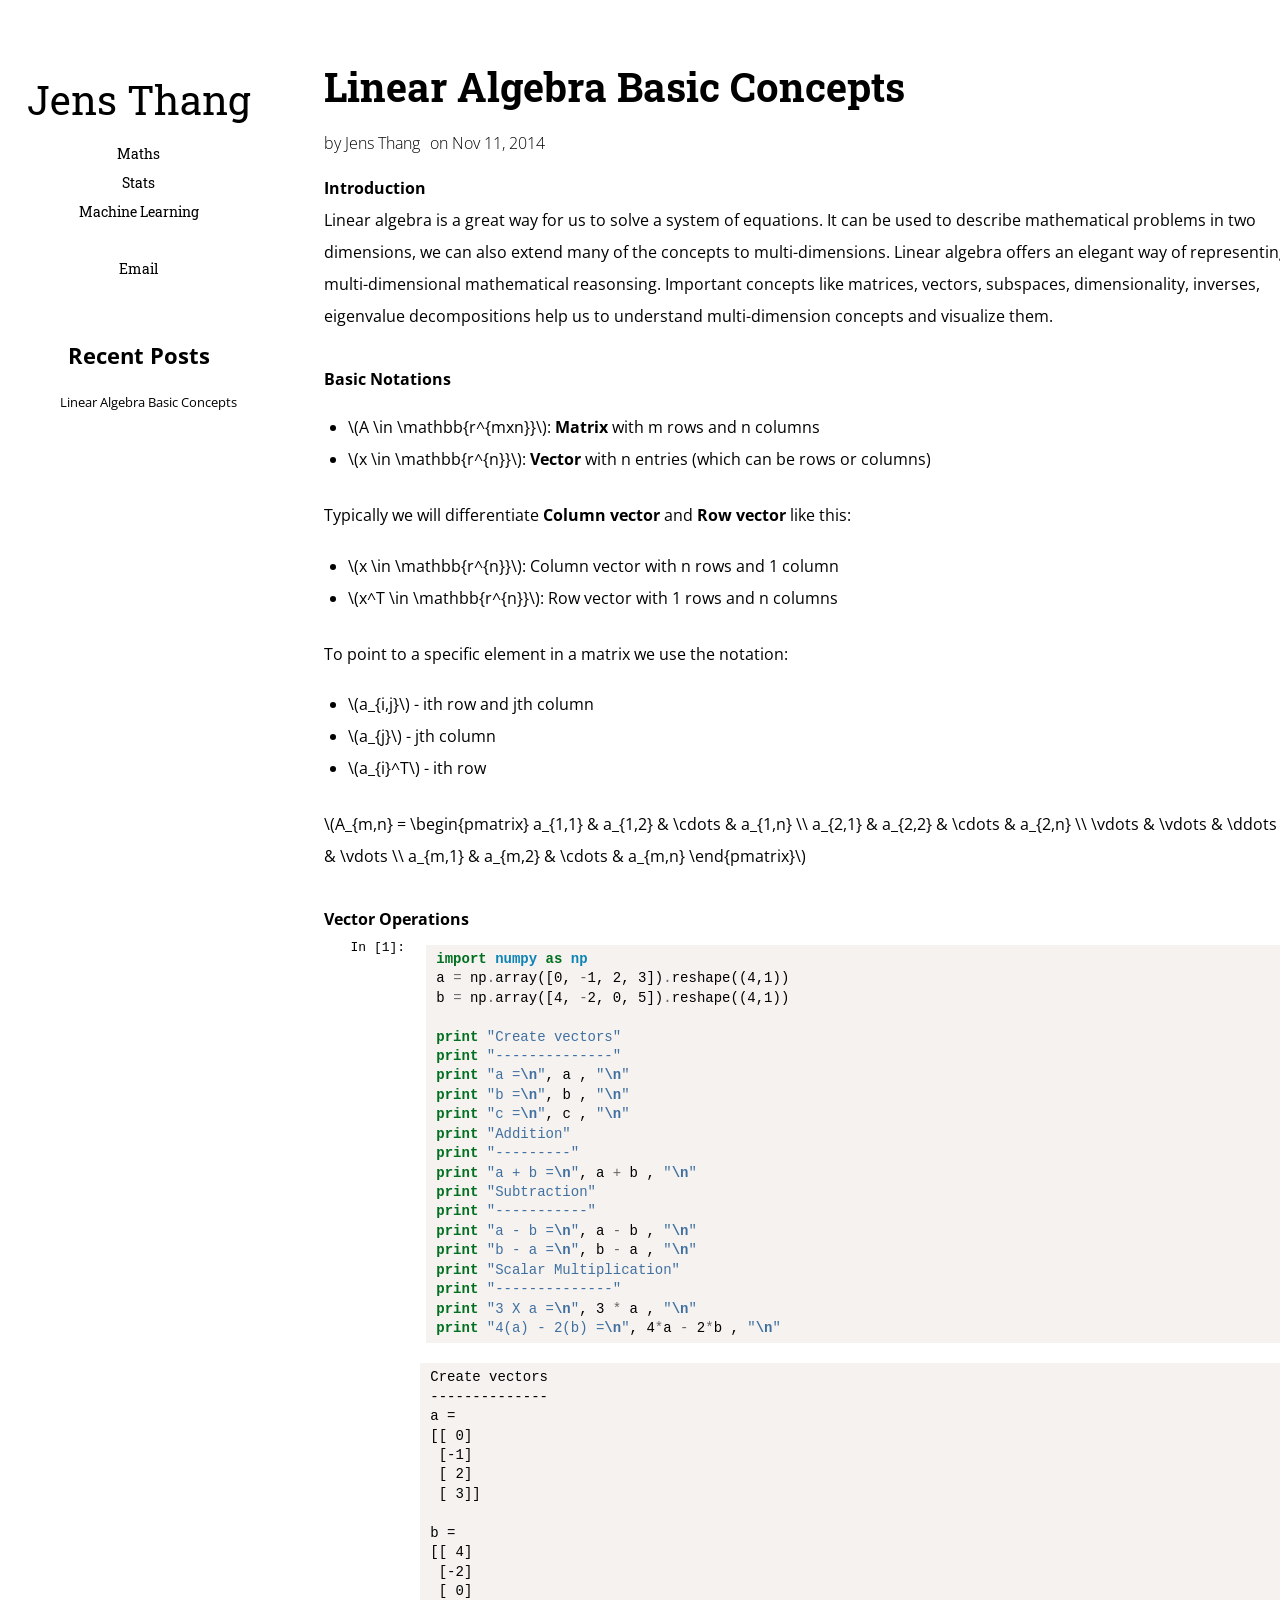
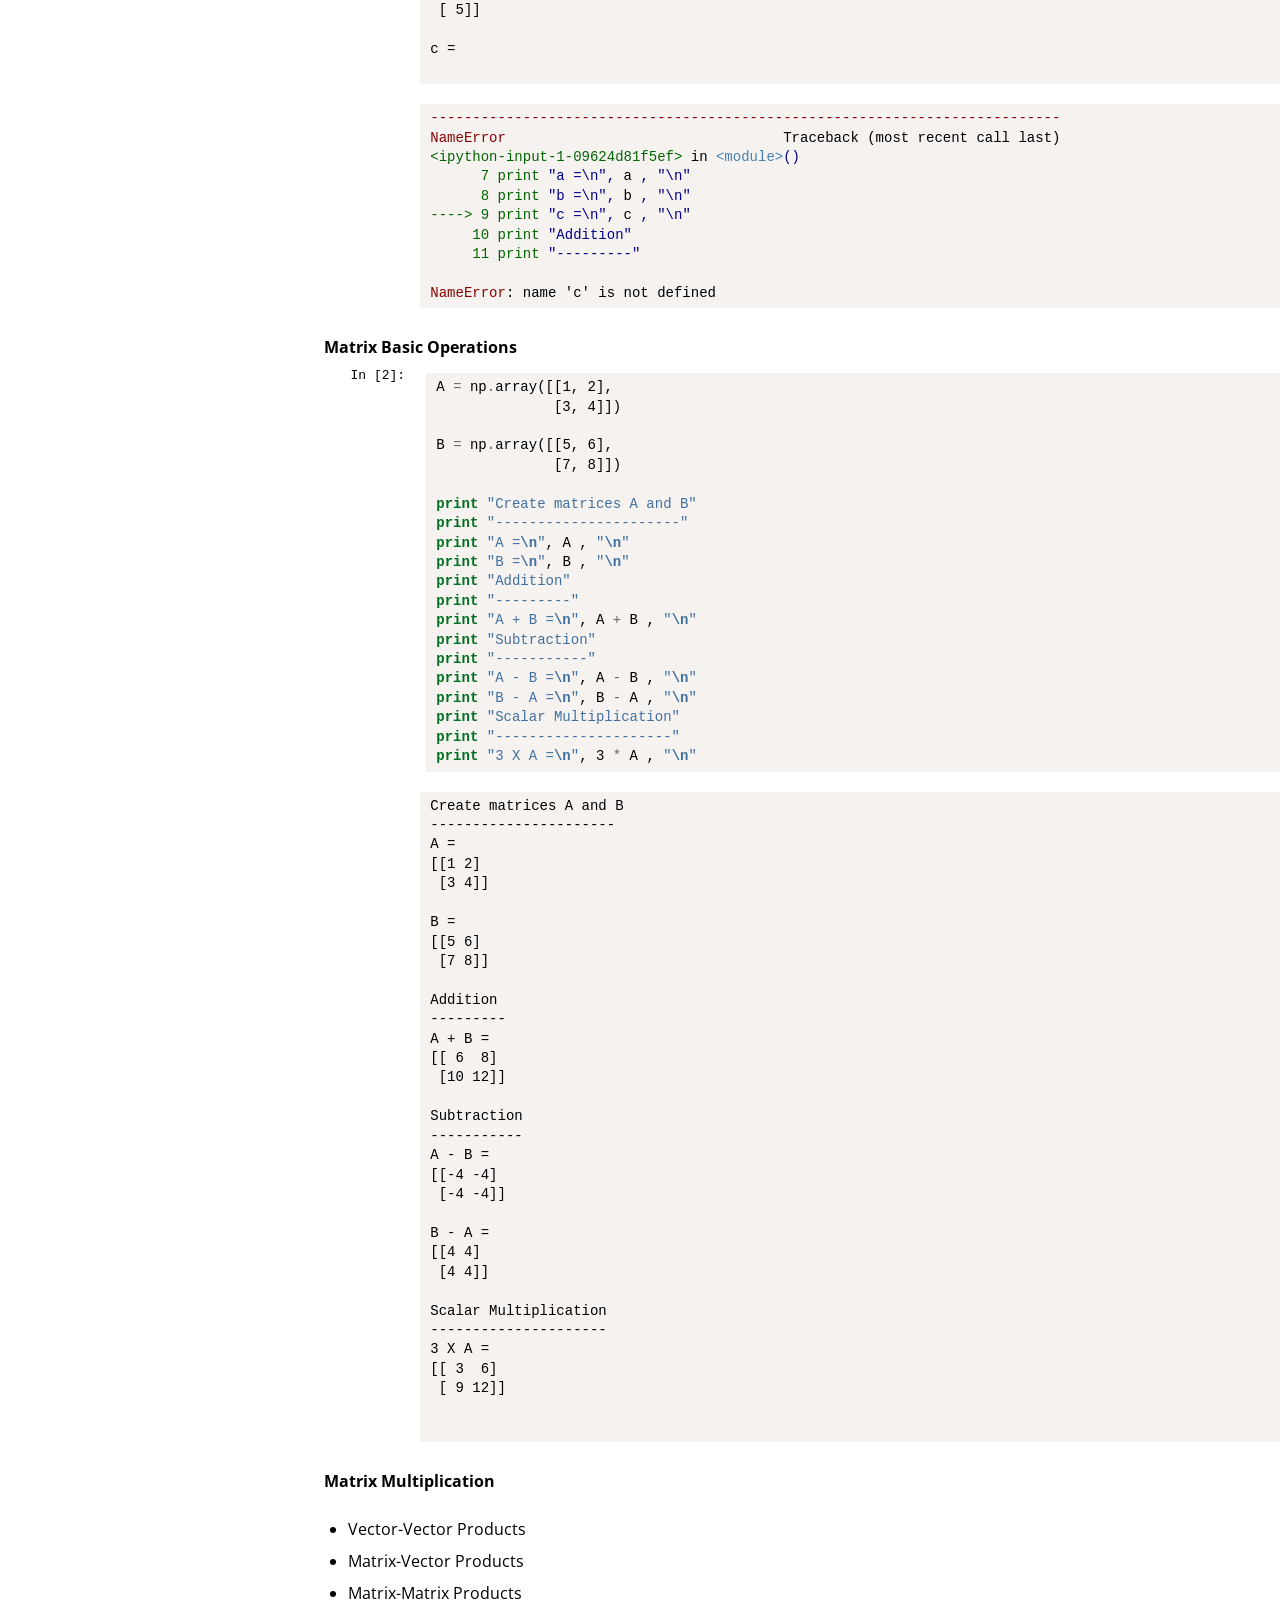
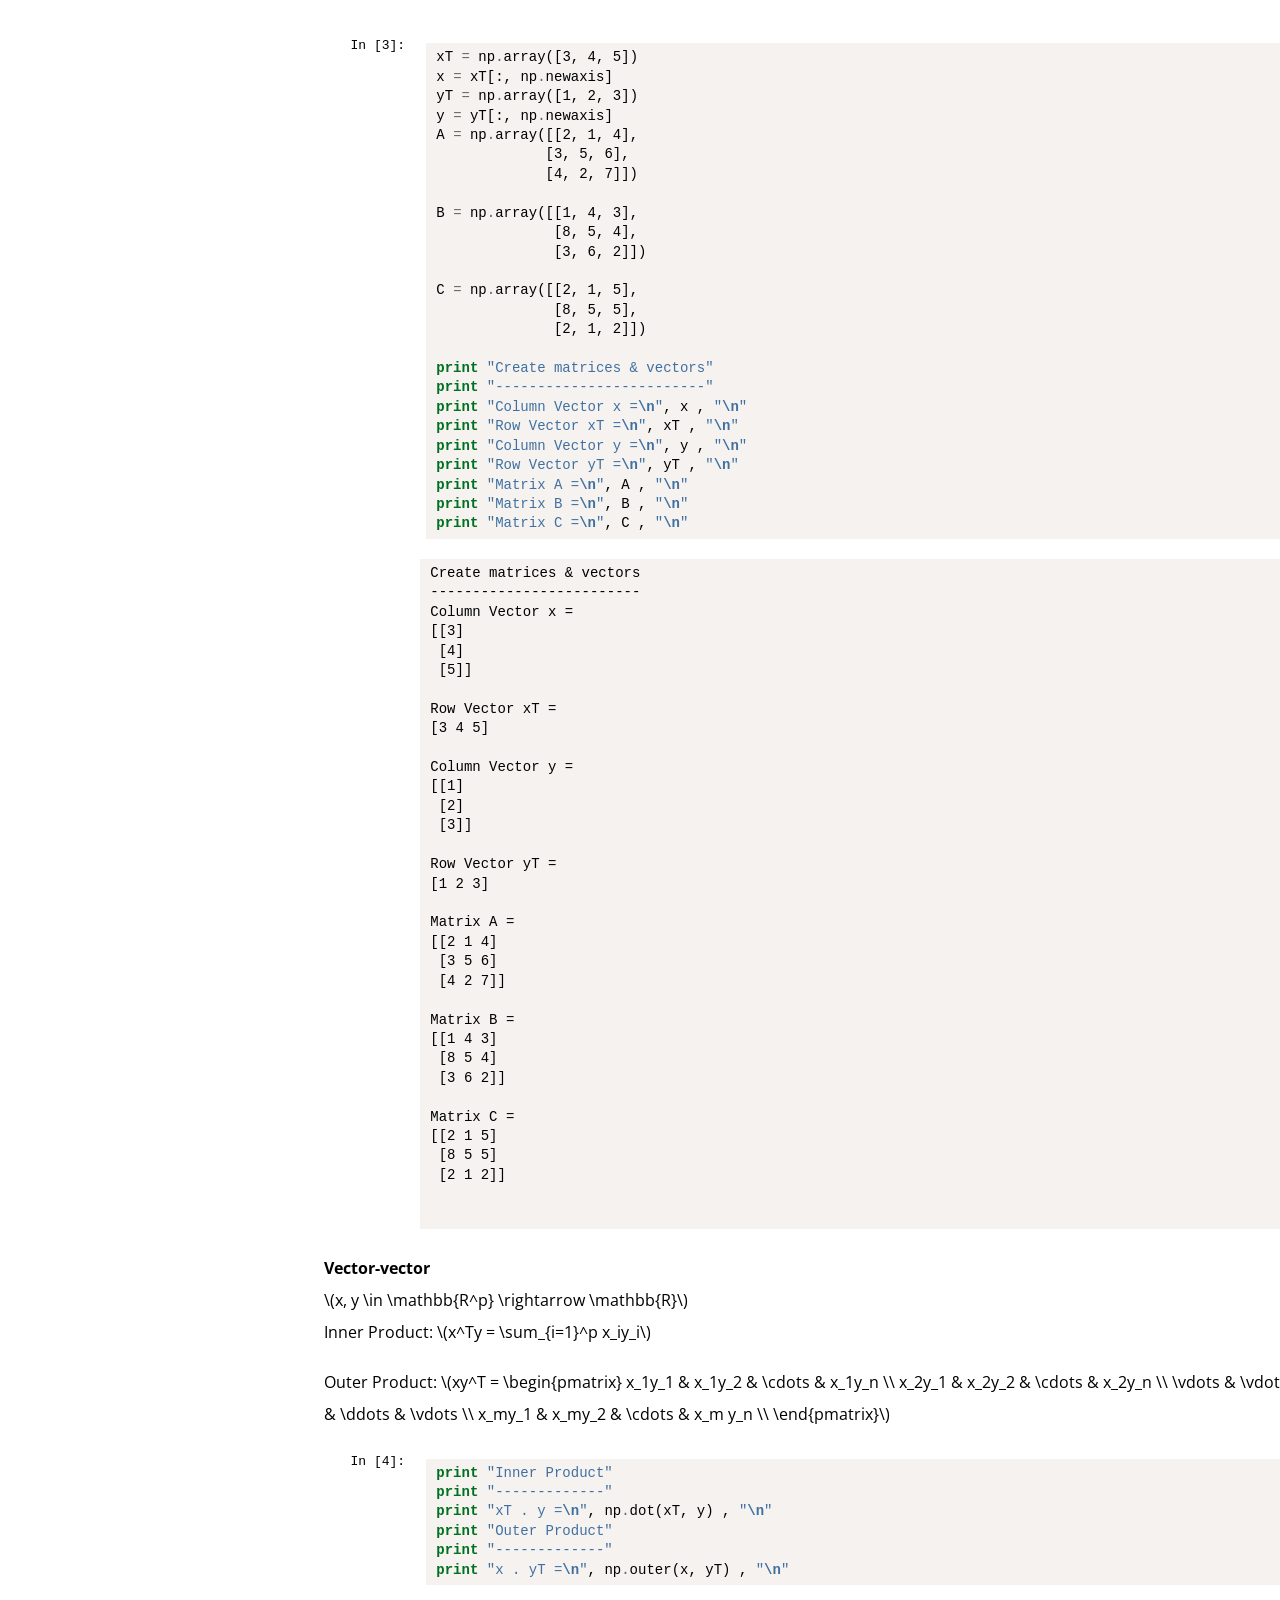
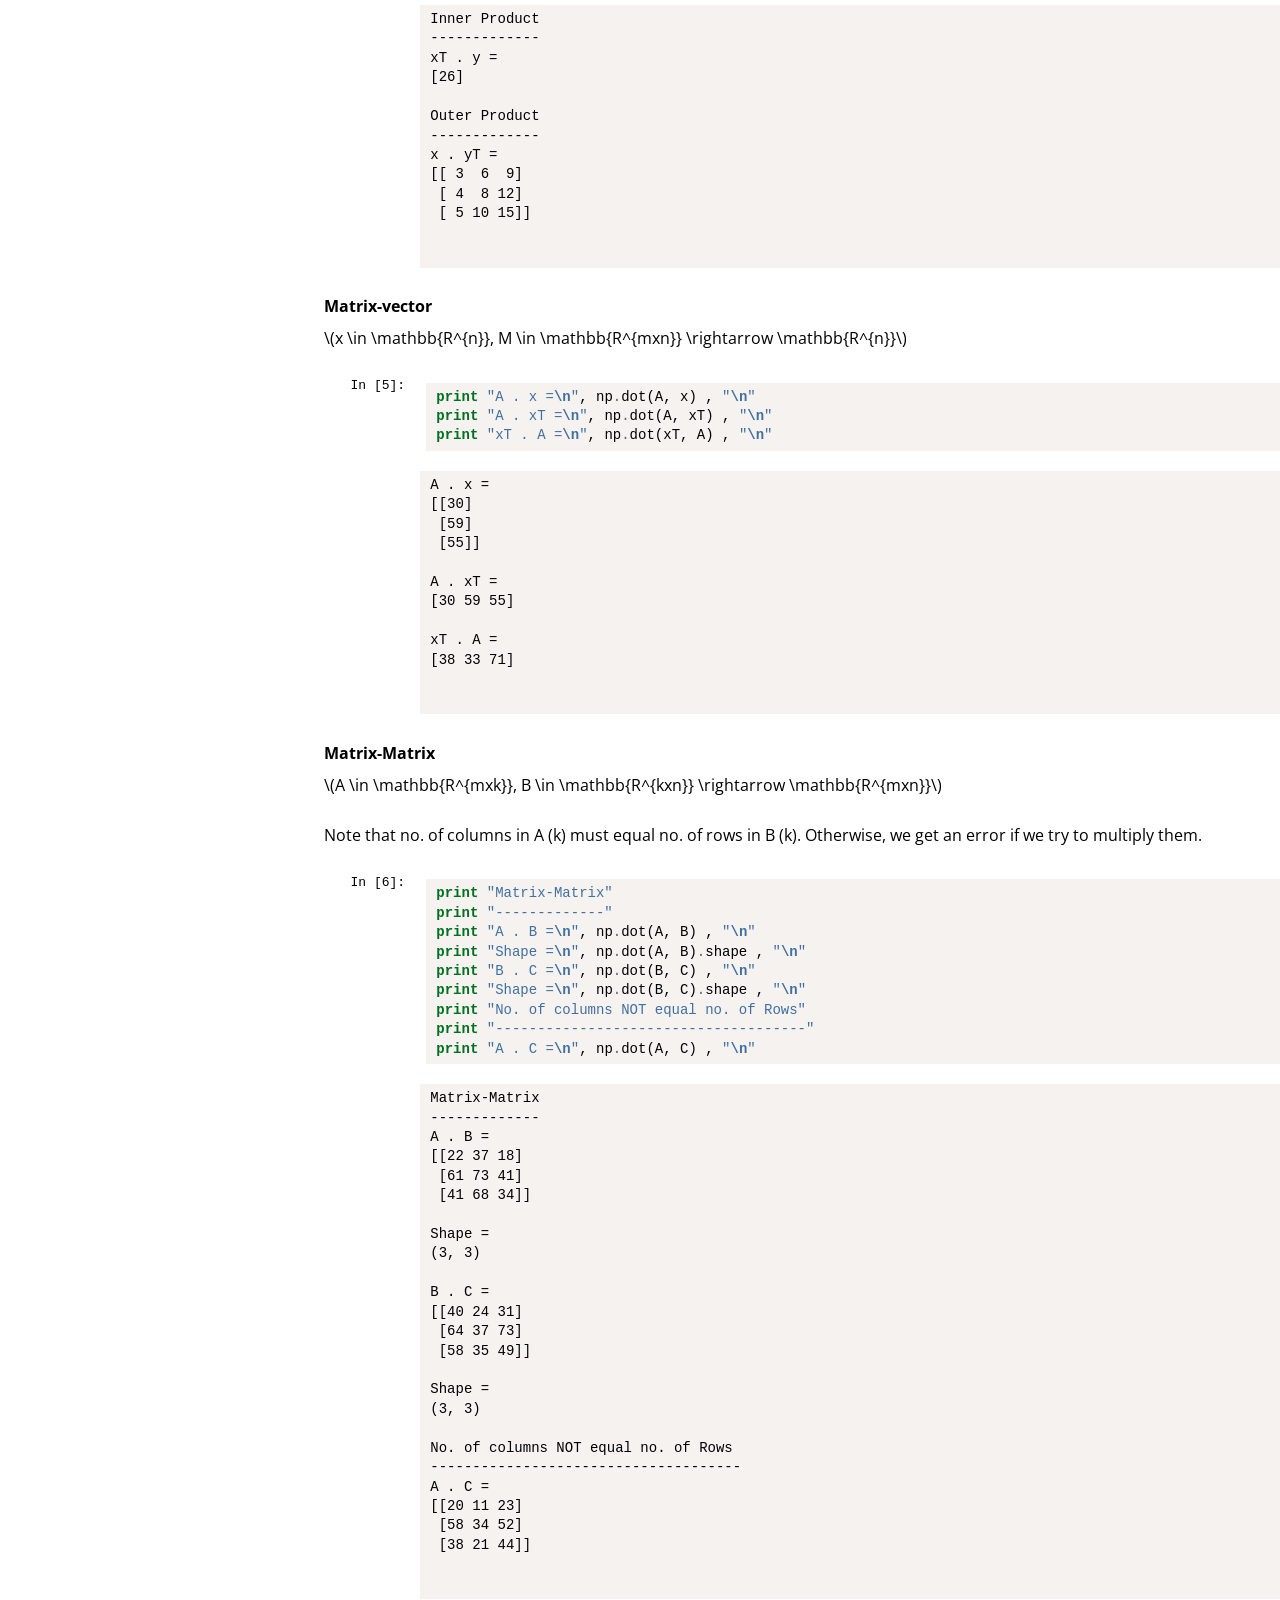
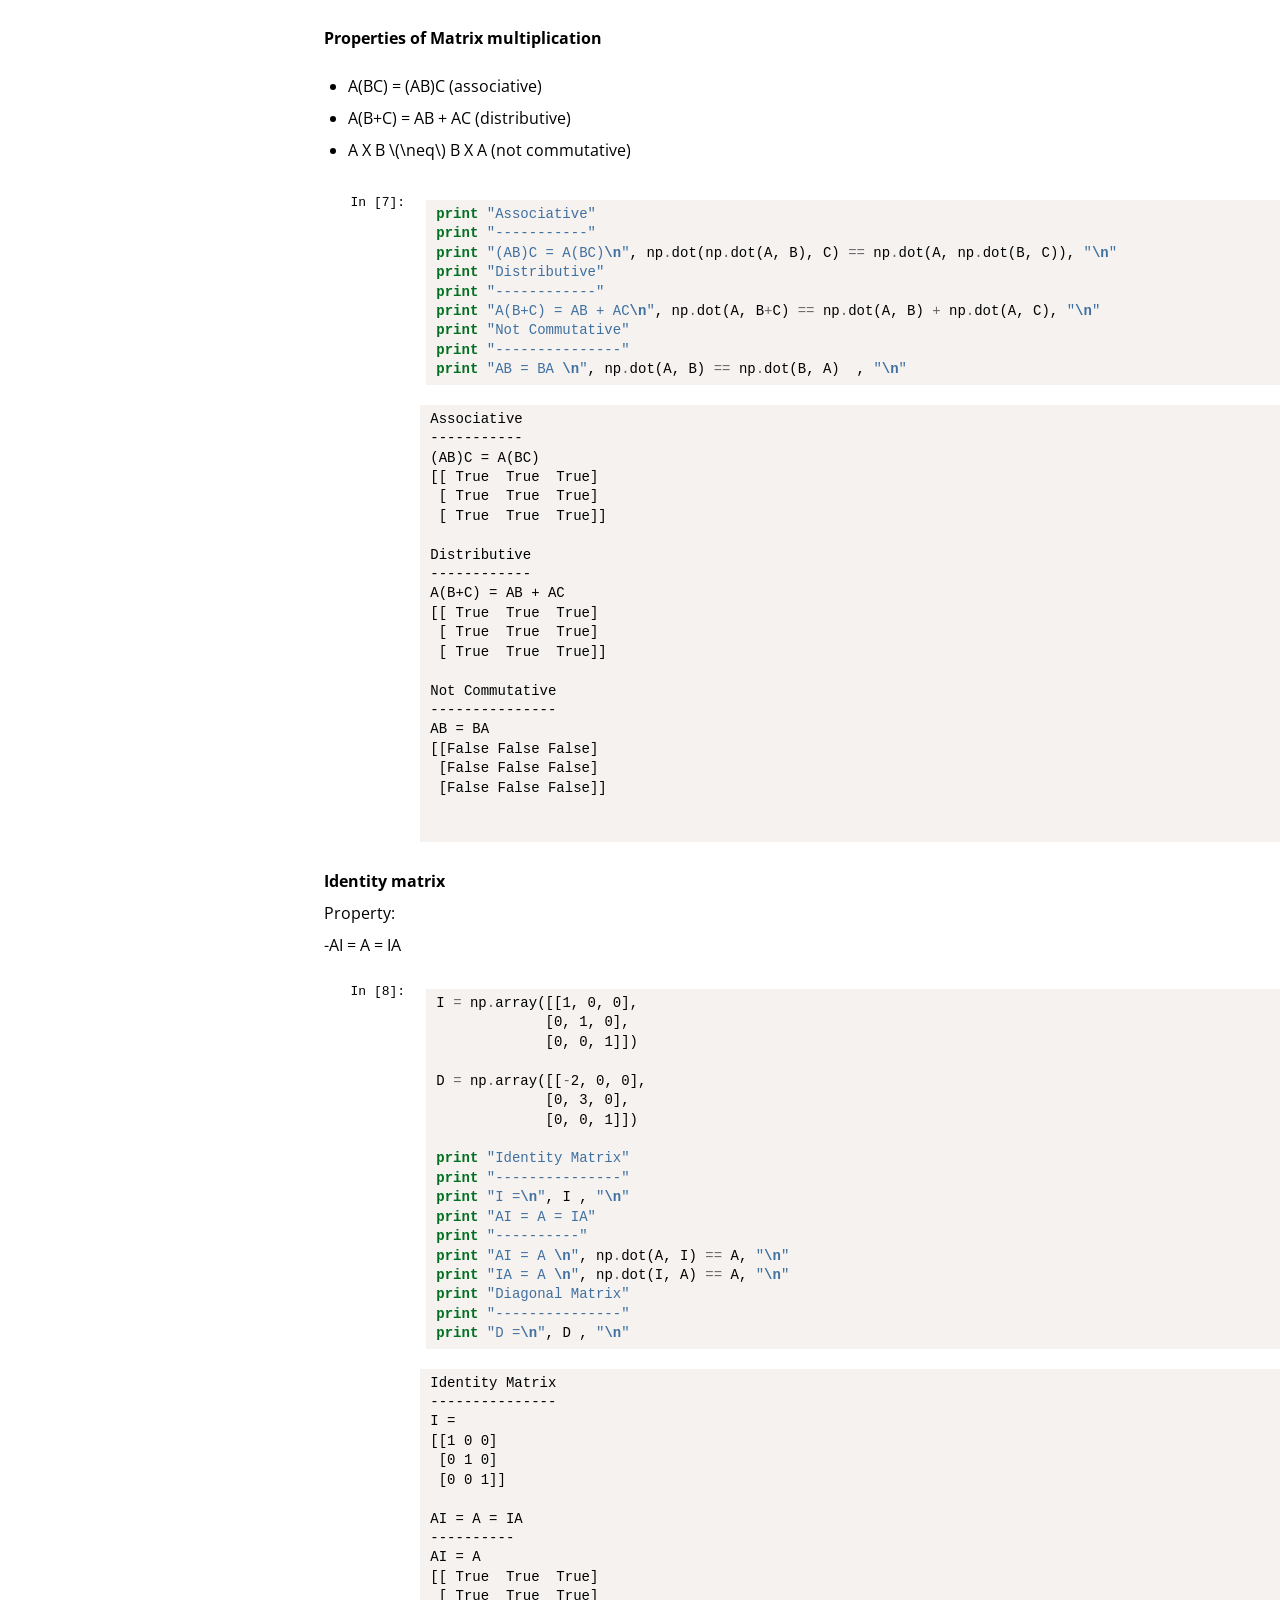
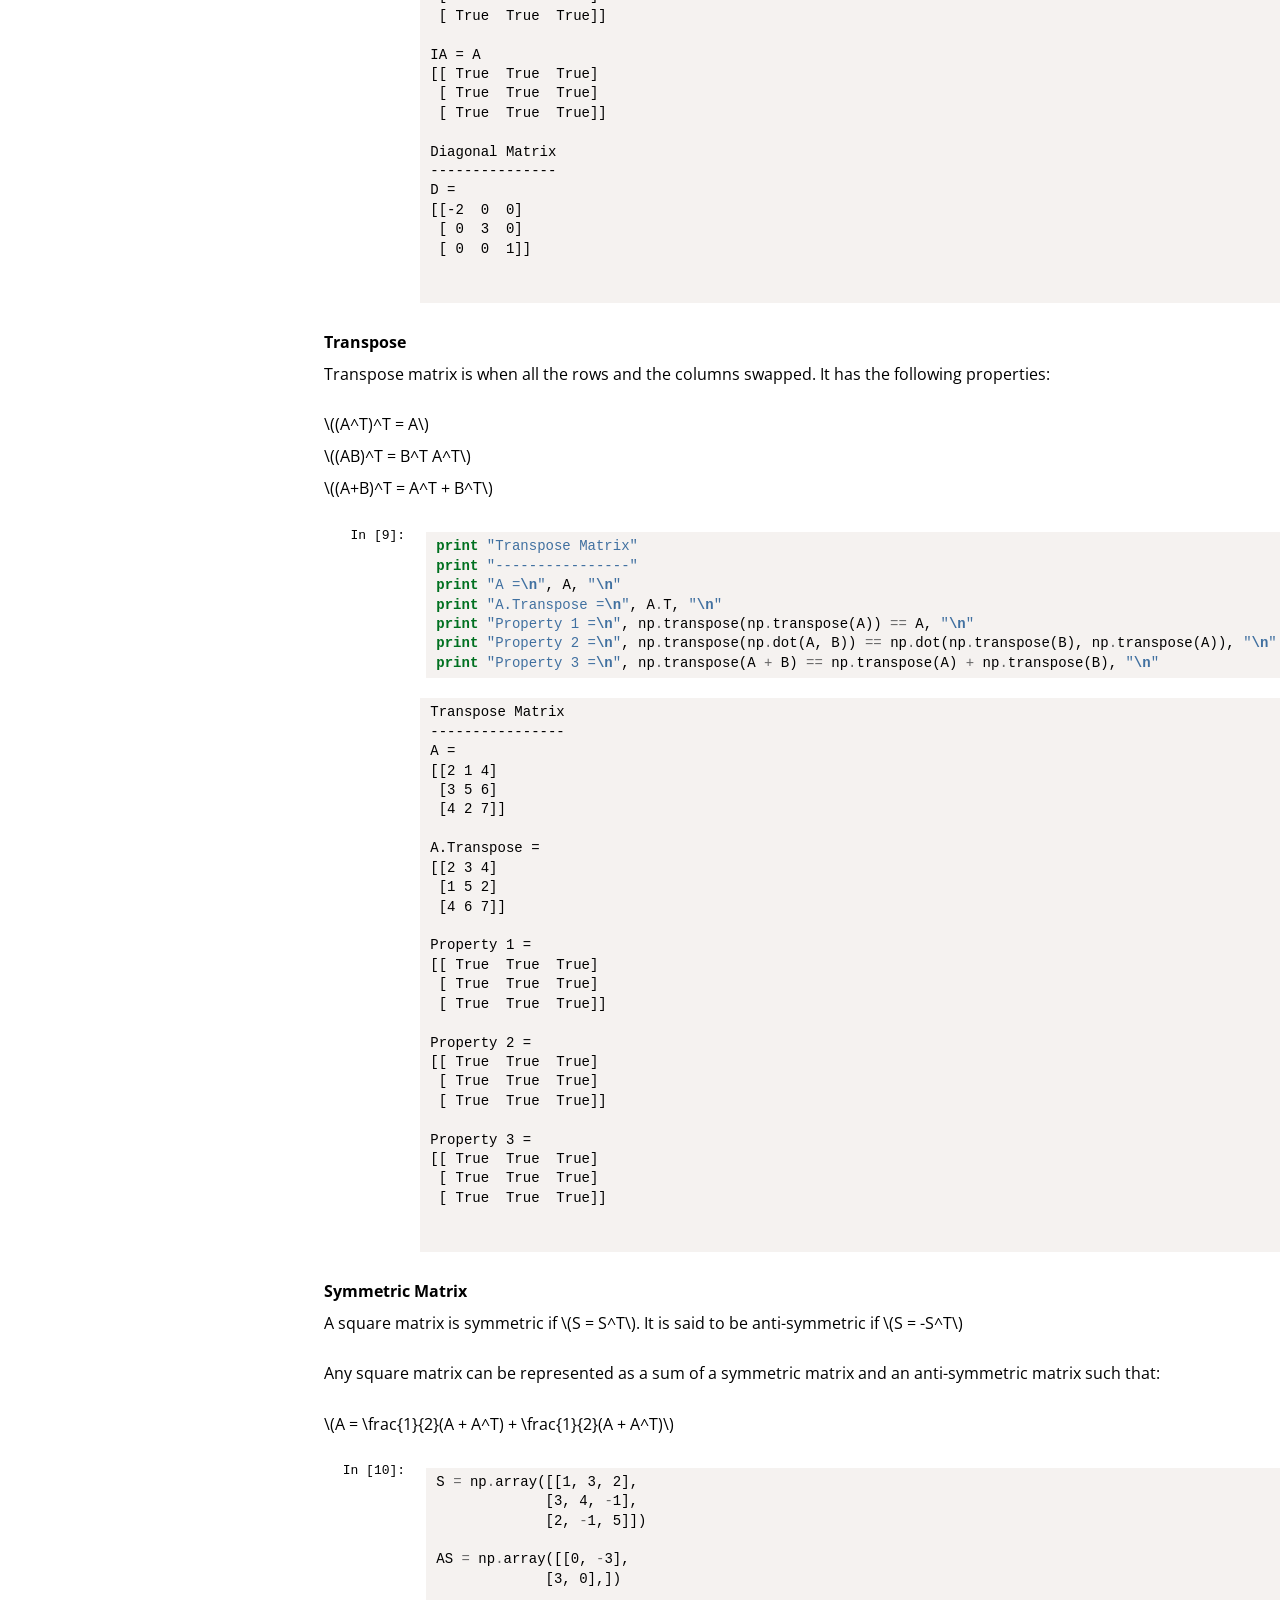
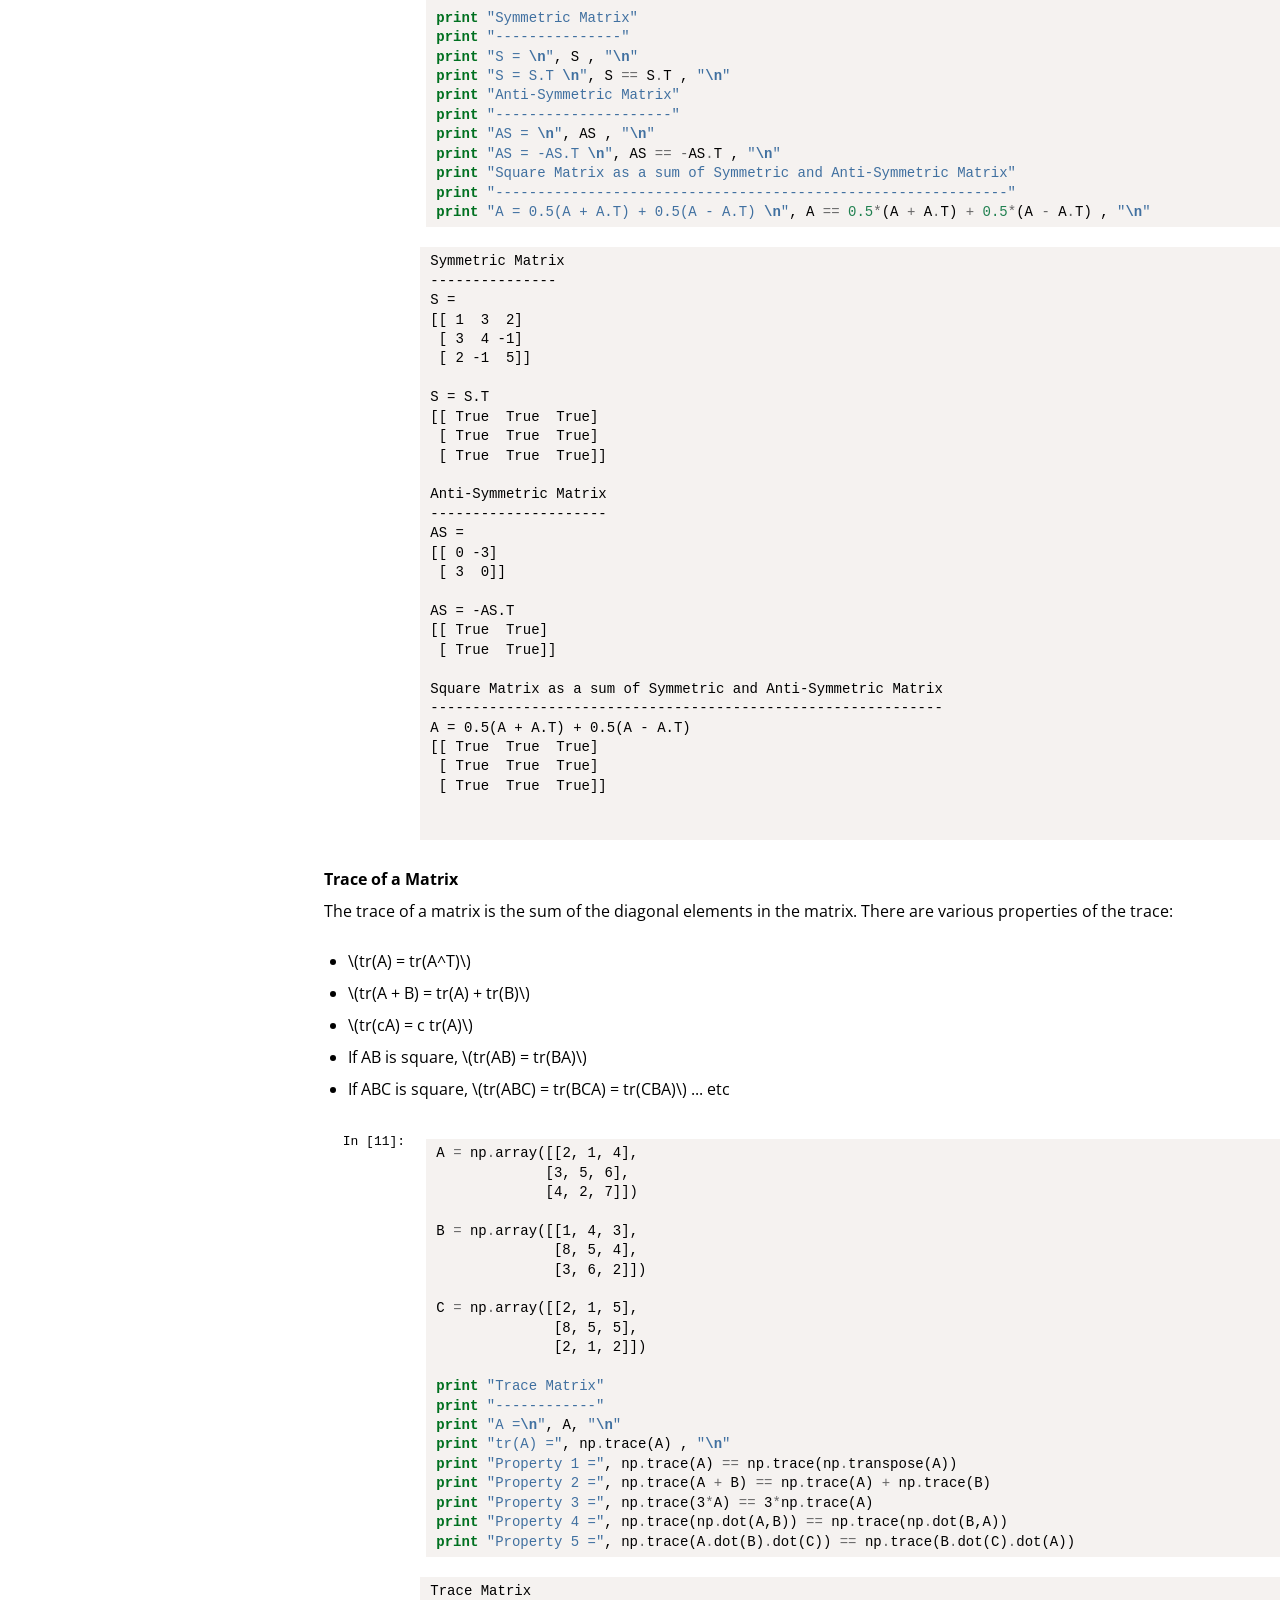
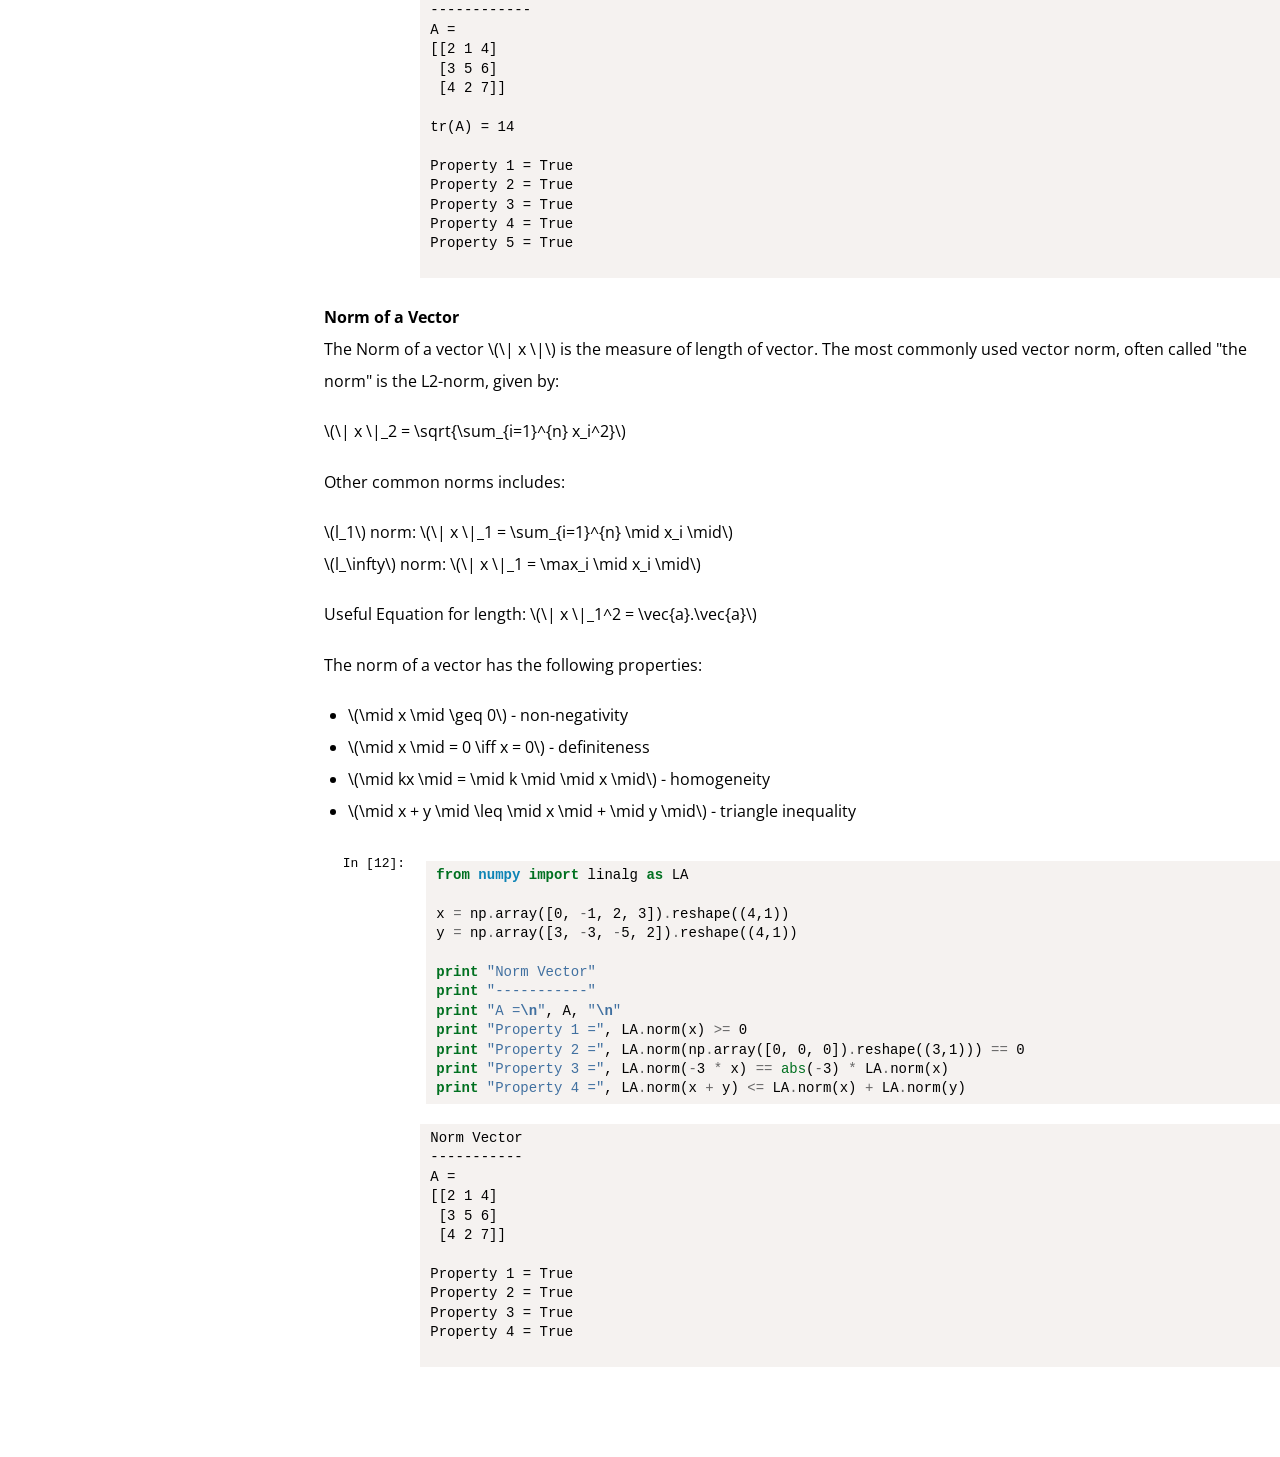
<file: blog/2014/11/11/linear-algebra-basic-concepts/index.html>
<!DOCTYPE html>
<html lang="en">
<head>
        <title>Linear Algebra Basic Concepts</title>
        <meta charset="utf-8" />
           <meta name="viewport" content="width=device-width, initial-scale=1.0" />
        <link rel="shortcut icon" type="image/png" href="/favicon.png"/>
        <link rel="stylesheet" href="/theme/css/main.css" type="text/css" />
        
        <script src="https://cdn.mathjax.org/mathjax/latest/MathJax.js?config=TeX-AMS_HTML" type="text/javascript"></script>
        <script type="text/javascript">
          init_mathjax = function() {
            if (window.MathJax) {
                // MathJax loaded
                MathJax.Hub.Config({
                    tex2jax: {
                        inlineMath: [ ['$','$'], ["\\(","\\)"] ],
                        displayMath: [ ['$$','$$'], ["\\[","\\]"] ]
                    },
                    displayAlign: 'left', // Change this to 'center' to center equations.
                    "HTML-CSS": {
                      styles: {'.MathJax_Display': {"margin": 0}}
                    }
                });
                MathJax.Hub.Queue(["Typeset",MathJax.Hub]);
            }
          }
          init_mathjax();
        </script>


        <link href="/feeds/all.atom.xml" type="application/atom+xml" rel="alternate" title="Mathematical Musings Atom Feed" />


        <!--[if IE]>
                <script src="http://html5shiv.googlecode.com/svn/trunk/html5.js"></script><![endif]-->

        <!--[if lte IE 7]>
                <link rel="stylesheet" type="text/css" media="all" href="/css/ie.css"/>
                <script src="/js/IE8.js" type="text/javascript"></script><![endif]-->

        <!--[if lt IE 7]>
                <link rel="stylesheet" type="text/css" media="all" href="/css/ie6.css"/><![endif]-->
<script src="http://ajax.googleapis.com/ajax/libs/jquery/1.8/jquery.min.js" type="text/javascript"></script>


</head>

<body id="index" class="home">
  <div id="user_tag">
    <p id="user_name">
      <a href="/">Jens Thang</a>
    </p>
    <p id="user_desc">
      Maths
      <br>
      Stats
      <br>
      Machine Learning
      <br>
      <br>
      <a href="mailto:jensthang[at]gmail.com">Email</a><br />
    </p>
    <div id="recent_posts">
      <h3>Recent Posts</h3>
      <ul id="recent_posts">
        <li>
            <a href="/blog/2014/11/11/linear-algebra-basic-concepts/">Linear Algebra Basic Concepts</a>
        </li>
      </ul>
    </div>
  </div>
<section id="content" >
    <div class="body">
      <article>
        <header>
          <h1 class="entry-title">
            <a href="/blog/2014/11/11/linear-algebra-basic-concepts/" rel="bookmark"
               title="Permalink to Linear Algebra Basic Concepts">Linear Algebra Basic Concepts</a></h1>

        </header>

        <div class="entry-content">
<div class="post-info">
	<ul>
        <li class="vcard author">
                 by&nbsp;<a class="url fn" href="/author/jens-thang.html">Jens Thang</a>
        </li>
        <li class="published" title="2014-11-11T21:00:00+08:00">
          on&nbsp;Nov 11, 2014
        </li>

	</ul>

</div><!-- /.post-info -->          <style type="text/css">.clearfix{*zoom:1}.clearfix:before,.clearfix:after{display:table;content:"";line-height:0}
.clearfix:after{clear:both}
.hide-text{font:0/0 a;color:transparent;text-shadow:none;background-color:transparent;border:0}
.input-block-level{display:block;width:100%;min-height:30px;-webkit-box-sizing:border-box;-moz-box-sizing:border-box;box-sizing:border-box}
html{font-size:100%;-webkit-text-size-adjust:100%;-ms-text-size-adjust:100%}
sub,sup{position:relative;font-size:75%;line-height:0;vertical-align:baseline}
sup{top:-0.5em}
sub{bottom:-0.25em}
img{max-width:100%;width:auto\9;height:auto;vertical-align:middle;border:0;-ms-interpolation-mode:bicubic}
#map_canvas img,.google-maps img{max-width:none}
button,input,select,textarea{margin:0;font-size:100%;vertical-align:middle}
button,input{*overflow:visible;line-height:normal}
button::-moz-focus-inner,input::-moz-focus-inner{padding:0;border:0}
button,html input[type="button"],input[type="reset"],input[type="submit"]{-webkit-appearance:button;cursor:pointer}
label,select,button,input[type="button"],input[type="reset"],input[type="submit"],input[type="radio"],input[type="checkbox"]{cursor:pointer}
input[type="search"]{-webkit-box-sizing:content-box;-moz-box-sizing:content-box;box-sizing:content-box;-webkit-appearance:textfield}
input[type="search"]::-webkit-search-decoration,input[type="search"]::-webkit-search-cancel-button{-webkit-appearance:none}
textarea{overflow:auto;vertical-align:top}
.img-rounded{border-radius:6px;-webkit-border-radius:6px;-moz-border-radius:6px;border-radius:6px}
.img-polaroid{padding:4px;background-color:#fff;border:1px solid #ccc;border:1px solid rgba(0,0,0,0.2);-webkit-box-shadow:0 1px 3px rgba(0,0,0,0.1);-moz-box-shadow:0 1px 3px rgba(0,0,0,0.1);box-shadow:0 1px 3px rgba(0,0,0,0.1)}
.img-circle{border-radius:500px;-webkit-border-radius:500px;-moz-border-radius:500px;border-radius:500px}
.row{margin-left:-20px;*zoom:1}.row:before,.row:after{display:table;content:"";line-height:0}
.row:after{clear:both}
[class*="span"]{float:left;min-height:1px;margin-left:20px}
.container,.navbar-static-top .container,.navbar-fixed-top .container,.navbar-fixed-bottom .container{width:940px}
.span12{width:940px}
.span11{width:860px}
.span10{width:780px}
.span9{width:700px}
.span8{width:620px}
.span7{width:540px}
.span6{width:460px}
.span5{width:380px}
.span4{width:300px}
.span3{width:220px}
.span2{width:140px}
.span1{width:60px}
.offset12{margin-left:980px}
.offset11{margin-left:900px}
.offset10{margin-left:820px}
.offset9{margin-left:740px}
.offset8{margin-left:660px}
.offset7{margin-left:580px}
.offset6{margin-left:500px}
.offset5{margin-left:420px}
.offset4{margin-left:340px}
.offset3{margin-left:260px}
.offset2{margin-left:180px}
.offset1{margin-left:100px}
.row-fluid{width:100%;*zoom:1}.row-fluid:before,.row-fluid:after{display:table;content:"";line-height:0}
.row-fluid:after{clear:both}
.row-fluid [class*="span"]{display:block;width:100%;min-height:30px;-webkit-box-sizing:border-box;-moz-box-sizing:border-box;box-sizing:border-box;float:left;margin-left:2.127659574468085%;*margin-left:2.074468085106383%}
.row-fluid [class*="span"]:first-child{margin-left:0}
.row-fluid .controls-row [class*="span"]+[class*="span"]{margin-left:2.127659574468085%}
.row-fluid .span12{width:100%;*width:99.94680851063829%}
.row-fluid .span11{width:91.48936170212765%;*width:91.43617021276594%}
.row-fluid .span10{width:82.97872340425532%;*width:82.92553191489361%}
.row-fluid .span9{width:74.46808510638297%;*width:74.41489361702126%}
.row-fluid .span8{width:65.95744680851064%;*width:65.90425531914893%}
.row-fluid .span7{width:57.44680851063829%;*width:57.39361702127659%}
.row-fluid .span6{width:48.93617021276595%;*width:48.88297872340425%}
.row-fluid .span5{width:40.42553191489362%;*width:40.37234042553192%}
.row-fluid .span4{width:31.914893617021278%;*width:31.861702127659576%}
.row-fluid .span3{width:23.404255319148934%;*width:23.351063829787233%}
.row-fluid .span2{width:14.893617021276595%;*width:14.840425531914894%}
.row-fluid .span1{width:6.382978723404255%;*width:6.329787234042553%}
.row-fluid .offset12{margin-left:104.25531914893617%;*margin-left:104.14893617021275%}
.row-fluid .offset12:first-child{margin-left:102.12765957446808%;*margin-left:102.02127659574467%}
.row-fluid .offset11{margin-left:95.74468085106382%;*margin-left:95.6382978723404%}
.row-fluid .offset11:first-child{margin-left:93.61702127659574%;*margin-left:93.51063829787232%}
.row-fluid .offset10{margin-left:87.23404255319149%;*margin-left:87.12765957446807%}
.row-fluid .offset10:first-child{margin-left:85.1063829787234%;*margin-left:84.99999999999999%}
.row-fluid .offset9{margin-left:78.72340425531914%;*margin-left:78.61702127659572%}
.row-fluid .offset9:first-child{margin-left:76.59574468085106%;*margin-left:76.48936170212764%}
.row-fluid .offset8{margin-left:70.2127659574468%;*margin-left:70.10638297872339%}
.row-fluid .offset8:first-child{margin-left:68.08510638297872%;*margin-left:67.9787234042553%}
.row-fluid .offset7{margin-left:61.70212765957446%;*margin-left:61.59574468085106%}
.row-fluid .offset7:first-child{margin-left:59.574468085106375%;*margin-left:59.46808510638297%}
.row-fluid .offset6{margin-left:53.191489361702125%;*margin-left:53.085106382978715%}
.row-fluid .offset6:first-child{margin-left:51.063829787234035%;*margin-left:50.95744680851063%}
.row-fluid .offset5{margin-left:44.68085106382979%;*margin-left:44.57446808510638%}
.row-fluid .offset5:first-child{margin-left:42.5531914893617%;*margin-left:42.4468085106383%}
.row-fluid .offset4{margin-left:36.170212765957444%;*margin-left:36.06382978723405%}
.row-fluid .offset4:first-child{margin-left:34.04255319148936%;*margin-left:33.93617021276596%}
.row-fluid .offset3{margin-left:27.659574468085104%;*margin-left:27.5531914893617%}
.row-fluid .offset3:first-child{margin-left:25.53191489361702%;*margin-left:25.425531914893618%}
.row-fluid .offset2{margin-left:19.148936170212764%;*margin-left:19.04255319148936%}
.row-fluid .offset2:first-child{margin-left:17.02127659574468%;*margin-left:16.914893617021278%}
.row-fluid .offset1{margin-left:10.638297872340425%;*margin-left:10.53191489361702%}
.row-fluid .offset1:first-child{margin-left:8.51063829787234%;*margin-left:8.404255319148938%}
[class*="span"].hide,.row-fluid [class*="span"].hide{display:none}
[class*="span"].pull-right,.row-fluid [class*="span"].pull-right{float:right}
.container{margin-right:auto;margin-left:auto;*zoom:1}.container:before,.container:after{display:table;content:"";line-height:0}
.container:after{clear:both}
.container-fluid{padding-right:20px;padding-left:20px;*zoom:1}.container-fluid:before,.container-fluid:after{display:table;content:"";line-height:0}
.container-fluid:after{clear:both}
.lead{margin-bottom:20px;font-size:19.5px;font-weight:200;line-height:30px}
small{font-size:85%}
strong{font-weight:bold}
em{font-style:italic}
cite{font-style:normal}
.muted{color:#999}
.text-warning{color:#c09853}
.text-error{color:#b94a48}
.text-info{color:#3a87ad}
.text-success{color:#468847}
.text-left{text-align:left}
.text-right{text-align:right}
.text-center{text-align:center}
.page-header{padding-bottom:9px;margin:20px 0 30px;border-bottom:1px solid #eee}
dl{margin-bottom:20px}
dt,dd{line-height:20px}
dt{font-weight:bold}
dd{margin-left:10px}
.dl-horizontal{*zoom:1}.dl-horizontal:before,.dl-horizontal:after{display:table;content:"";line-height:0}
.dl-horizontal:after{clear:both}
.dl-horizontal dt{float:left;width:160px;clear:left;text-align:right;overflow:hidden;text-overflow:ellipsis;white-space:nowrap}
.dl-horizontal dd{margin-left:180px}
hr{margin:20px 0;border:0;border-top:1px solid #eee;border-bottom:1px solid #fff}
blockquote{padding:0 0 0 15px;margin:0 0 20px;border-left:5px solid #eee}blockquote p{margin-bottom:0;font-size:16.25px;font-weight:300;line-height:1.25}
blockquote small{display:block;line-height:20px;color:#999}blockquote small:before{content:'\2014 \00A0'}
blockquote.pull-right{float:right;padding-right:15px;padding-left:0;border-right:5px solid #eee;border-left:0}blockquote.pull-right p,blockquote.pull-right small{text-align:right}
blockquote.pull-right small:before{content:''}
blockquote.pull-right small:after{content:'\00A0 \2014'}
q:before,q:after,blockquote:before,blockquote:after{content:""}
.pre-scrollable{max-height:340px;overflow-y:scroll}
form{margin:0 0 20px}
fieldset{padding:0;margin:0;border:0}
legend{display:block;width:100%;padding:0;margin-bottom:20px;font-size:19.5px;line-height:40px;color:#333;border:0;border-bottom:1px solid #e5e5e5}legend small{font-size:15px;color:#999}
label,input,button,select,textarea{font-size:13px;font-weight:normal;line-height:20px}
input,button,select,textarea{font-family:"Helvetica Neue",Helvetica,Arial,sans-serif}
label{display:block;margin-bottom:5px}
select,textarea,input[type="text"],input[type="password"],input[type="datetime"],input[type="datetime-local"],input[type="date"],input[type="month"],input[type="time"],input[type="week"],input[type="number"],input[type="email"],input[type="url"],input[type="search"],input[type="tel"],input[type="color"],.uneditable-input{display:inline-block;height:20px;padding:4px 6px;margin-bottom:10px;font-size:13px;line-height:20px;color:#555;-webkit-border-radius:4px;-moz-border-radius:4px;border-radius:4px;vertical-align:middle}
input,textarea,.uneditable-input{width:206px}
textarea{height:auto}
textarea,input[type="text"],input[type="password"],input[type="datetime"],input[type="datetime-local"],input[type="date"],input[type="month"],input[type="time"],input[type="week"],input[type="number"],input[type="email"],input[type="url"],input[type="search"],input[type="tel"],input[type="color"],.uneditable-input{background-color:#fff;border:1px solid #ccc;-webkit-box-shadow:inset 0 1px 1px rgba(0,0,0,0.075);-moz-box-shadow:inset 0 1px 1px rgba(0,0,0,0.075);box-shadow:inset 0 1px 1px rgba(0,0,0,0.075);-webkit-transition:border linear .2s, box-shadow linear .2s;-moz-transition:border linear .2s, box-shadow linear .2s;-o-transition:border linear .2s, box-shadow linear .2s;transition:border linear .2s, box-shadow linear .2s}textarea:focus,input[type="text"]:focus,input[type="password"]:focus,input[type="datetime"]:focus,input[type="datetime-local"]:focus,input[type="date"]:focus,input[type="month"]:focus,input[type="time"]:focus,input[type="week"]:focus,input[type="number"]:focus,input[type="email"]:focus,input[type="url"]:focus,input[type="search"]:focus,input[type="tel"]:focus,input[type="color"]:focus,.uneditable-input:focus{border-color:rgba(82,168,236,0.8);outline:0;outline:thin dotted \9;-webkit-box-shadow:inset 0 1px 1px rgba(0,0,0,.075), 0 0 8px rgba(82,168,236,.6);-moz-box-shadow:inset 0 1px 1px rgba(0,0,0,.075), 0 0 8px rgba(82,168,236,.6);box-shadow:inset 0 1px 1px rgba(0,0,0,.075), 0 0 8px rgba(82,168,236,.6)}
input[type="radio"],input[type="checkbox"]{margin:4px 0 0;*margin-top:0;margin-top:1px \9;line-height:normal}
input[type="file"],input[type="image"],input[type="submit"],input[type="reset"],input[type="button"],input[type="radio"],input[type="checkbox"]{width:auto}
select,input[type="file"]{height:30px;*margin-top:4px;line-height:30px}
select{width:220px;border:1px solid #ccc;background-color:#fff}
select[multiple],select[size]{height:auto}
select:focus,input[type="file"]:focus,input[type="radio"]:focus,input[type="checkbox"]:focus{outline:thin dotted #333;outline:5px auto -webkit-focus-ring-color;outline-offset:-2px}
.uneditable-input,.uneditable-textarea{color:#999;background-color:#fcfcfc;border-color:#ccc;-webkit-box-shadow:inset 0 1px 2px rgba(0,0,0,0.025);-moz-box-shadow:inset 0 1px 2px rgba(0,0,0,0.025);box-shadow:inset 0 1px 2px rgba(0,0,0,0.025);cursor:not-allowed}
.uneditable-input{overflow:hidden;white-space:nowrap}
.uneditable-textarea{width:auto;height:auto}
input:-moz-placeholder,textarea:-moz-placeholder{color:#999}
input:-ms-input-placeholder,textarea:-ms-input-placeholder{color:#999}
input::-webkit-input-placeholder,textarea::-webkit-input-placeholder{color:#999}
.radio,.checkbox{min-height:20px;padding-left:20px}
.radio input[type="radio"],.checkbox input[type="checkbox"]{float:left;margin-left:-20px}
.controls>.radio:first-child,.controls>.checkbox:first-child{padding-top:5px}
.radio.inline,.checkbox.inline{display:inline-block;padding-top:5px;margin-bottom:0;vertical-align:middle}
.radio.inline+.radio.inline,.checkbox.inline+.checkbox.inline{margin-left:10px}
.input-mini{width:60px}
.input-small{width:90px}
.input-medium{width:150px}
.input-large{width:210px}
.input-xlarge{width:270px}
.input-xxlarge{width:530px}
input[class*="span"],select[class*="span"],textarea[class*="span"],.uneditable-input[class*="span"],.row-fluid input[class*="span"],.row-fluid select[class*="span"],.row-fluid textarea[class*="span"],.row-fluid .uneditable-input[class*="span"]{float:none;margin-left:0}
.input-append input[class*="span"],.input-append .uneditable-input[class*="span"],.input-prepend input[class*="span"],.input-prepend .uneditable-input[class*="span"],.row-fluid input[class*="span"],.row-fluid select[class*="span"],.row-fluid textarea[class*="span"],.row-fluid .uneditable-input[class*="span"],.row-fluid .input-prepend [class*="span"],.row-fluid .input-append [class*="span"]{display:inline-block}
input,textarea,.uneditable-input{margin-left:0}
.controls-row [class*="span"]+[class*="span"]{margin-left:20px}
input.span12,textarea.span12,.uneditable-input.span12{width:926px}
input.span11,textarea.span11,.uneditable-input.span11{width:846px}
input.span10,textarea.span10,.uneditable-input.span10{width:766px}
input.span9,textarea.span9,.uneditable-input.span9{width:686px}
input.span8,textarea.span8,.uneditable-input.span8{width:606px}
input.span7,textarea.span7,.uneditable-input.span7{width:526px}
input.span6,textarea.span6,.uneditable-input.span6{width:446px}
input.span5,textarea.span5,.uneditable-input.span5{width:366px}
input.span4,textarea.span4,.uneditable-input.span4{width:286px}
input.span3,textarea.span3,.uneditable-input.span3{width:206px}
input.span2,textarea.span2,.uneditable-input.span2{width:126px}
input.span1,textarea.span1,.uneditable-input.span1{width:46px}
.controls-row{*zoom:1}.controls-row:before,.controls-row:after{display:table;content:"";line-height:0}
.controls-row:after{clear:both}
.controls-row [class*="span"],.row-fluid .controls-row [class*="span"]{float:left}
.controls-row .checkbox[class*="span"],.controls-row .radio[class*="span"]{padding-top:5px}
input[disabled],select[disabled],textarea[disabled],input[readonly],select[readonly],textarea[readonly]{cursor:not-allowed;background-color:#eee}
input[type="radio"][disabled],input[type="checkbox"][disabled],input[type="radio"][readonly],input[type="checkbox"][readonly]{background-color:transparent}
.control-group.warning .control-label,.control-group.warning .help-block,.control-group.warning .help-inline{color:#c09853}
.control-group.warning .checkbox,.control-group.warning .radio,.control-group.warning input,.control-group.warning select,.control-group.warning textarea{color:#c09853}
.control-group.warning input,.control-group.warning select,.control-group.warning textarea{border-color:#c09853;-webkit-box-shadow:inset 0 1px 1px rgba(0,0,0,0.075);-moz-box-shadow:inset 0 1px 1px rgba(0,0,0,0.075);box-shadow:inset 0 1px 1px rgba(0,0,0,0.075)}.control-group.warning input:focus,.control-group.warning select:focus,.control-group.warning textarea:focus{border-color:#a47e3c;-webkit-box-shadow:inset 0 1px 1px rgba(0,0,0,0.075),0 0 6px #dbc59e;-moz-box-shadow:inset 0 1px 1px rgba(0,0,0,0.075),0 0 6px #dbc59e;box-shadow:inset 0 1px 1px rgba(0,0,0,0.075),0 0 6px #dbc59e}
.control-group.warning .input-prepend .add-on,.control-group.warning .input-append .add-on{color:#c09853;background-color:#fcf8e3;border-color:#c09853}
.control-group.error .control-label,.control-group.error .help-block,.control-group.error .help-inline{color:#b94a48}
.control-group.error .checkbox,.control-group.error .radio,.control-group.error input,.control-group.error select,.control-group.error textarea{color:#b94a48}
.control-group.error input,.control-group.error select,.control-group.error textarea{border-color:#b94a48;-webkit-box-shadow:inset 0 1px 1px rgba(0,0,0,0.075);-moz-box-shadow:inset 0 1px 1px rgba(0,0,0,0.075);box-shadow:inset 0 1px 1px rgba(0,0,0,0.075)}.control-group.error input:focus,.control-group.error select:focus,.control-group.error textarea:focus{border-color:#953b39;-webkit-box-shadow:inset 0 1px 1px rgba(0,0,0,0.075),0 0 6px #d59392;-moz-box-shadow:inset 0 1px 1px rgba(0,0,0,0.075),0 0 6px #d59392;box-shadow:inset 0 1px 1px rgba(0,0,0,0.075),0 0 6px #d59392}
.control-group.error .input-prepend .add-on,.control-group.error .input-append .add-on{color:#b94a48;background-color:#f2dede;border-color:#b94a48}
.control-group.success .control-label,.control-group.success .help-block,.control-group.success .help-inline{color:#468847}
.control-group.success .checkbox,.control-group.success .radio,.control-group.success input,.control-group.success select,.control-group.success textarea{color:#468847}
.control-group.success input,.control-group.success select,.control-group.success textarea{border-color:#468847;-webkit-box-shadow:inset 0 1px 1px rgba(0,0,0,0.075);-moz-box-shadow:inset 0 1px 1px rgba(0,0,0,0.075);box-shadow:inset 0 1px 1px rgba(0,0,0,0.075)}.control-group.success input:focus,.control-group.success select:focus,.control-group.success textarea:focus{border-color:#356635;-webkit-box-shadow:inset 0 1px 1px rgba(0,0,0,0.075),0 0 6px #7aba7b;-moz-box-shadow:inset 0 1px 1px rgba(0,0,0,0.075),0 0 6px #7aba7b;box-shadow:inset 0 1px 1px rgba(0,0,0,0.075),0 0 6px #7aba7b}
.control-group.success .input-prepend .add-on,.control-group.success .input-append .add-on{color:#468847;background-color:#dff0d8;border-color:#468847}
.control-group.info .control-label,.control-group.info .help-block,.control-group.info .help-inline{color:#3a87ad}
.control-group.info .checkbox,.control-group.info .radio,.control-group.info input,.control-group.info select,.control-group.info textarea{color:#3a87ad}
.control-group.info input,.control-group.info select,.control-group.info textarea{border-color:#3a87ad;-webkit-box-shadow:inset 0 1px 1px rgba(0,0,0,0.075);-moz-box-shadow:inset 0 1px 1px rgba(0,0,0,0.075);box-shadow:inset 0 1px 1px rgba(0,0,0,0.075)}.control-group.info input:focus,.control-group.info select:focus,.control-group.info textarea:focus{border-color:#2d6987;-webkit-box-shadow:inset 0 1px 1px rgba(0,0,0,0.075),0 0 6px #7ab5d3;-moz-box-shadow:inset 0 1px 1px rgba(0,0,0,0.075),0 0 6px #7ab5d3;box-shadow:inset 0 1px 1px rgba(0,0,0,0.075),0 0 6px #7ab5d3}
.control-group.info .input-prepend .add-on,.control-group.info .input-append .add-on{color:#3a87ad;background-color:#d9edf7;border-color:#3a87ad}
input:focus:invalid,textarea:focus:invalid,select:focus:invalid{color:#b94a48;border-color:#ee5f5b}input:focus:invalid:focus,textarea:focus:invalid:focus,select:focus:invalid:focus{border-color:#e9322d;-webkit-box-shadow:0 0 6px #f8b9b7;-moz-box-shadow:0 0 6px #f8b9b7;box-shadow:0 0 6px #f8b9b7}
.form-actions{padding:19px 20px 20px;margin-top:20px;margin-bottom:20px;background-color:#f5f5f5;border-top:1px solid #e5e5e5;*zoom:1}.form-actions:before,.form-actions:after{display:table;content:"";line-height:0}
.form-actions:after{clear:both}
.help-block,.help-inline{color:#262626}
.help-block{display:block;margin-bottom:10px}
.help-inline{display:inline-block;*display:inline;*zoom:1;vertical-align:middle;padding-left:5px}
.input-append,.input-prepend{display:inline-block;margin-bottom:10px;vertical-align:middle;font-size:0;white-space:nowrap}.input-append input,.input-prepend input,.input-append select,.input-prepend select,.input-append .uneditable-input,.input-prepend .uneditable-input,.input-append .dropdown-menu,.input-prepend .dropdown-menu,.input-append .popover,.input-prepend .popover{font-size:13px}
.input-append input,.input-prepend input,.input-append select,.input-prepend select,.input-append .uneditable-input,.input-prepend .uneditable-input{position:relative;margin-bottom:0;*margin-left:0;vertical-align:top;border-radius:0 4px 4px 0;-webkit-border-radius:0 4px 4px 0;-moz-border-radius:0 4px 4px 0;border-radius:0 4px 4px 0}.input-append input:focus,.input-prepend input:focus,.input-append select:focus,.input-prepend select:focus,.input-append .uneditable-input:focus,.input-prepend .uneditable-input:focus{z-index:2}
.input-append .add-on,.input-prepend .add-on{display:inline-block;width:auto;height:20px;min-width:16px;padding:4px 5px;font-size:13px;font-weight:normal;line-height:20px;text-align:center;text-shadow:0 1px 0 #fff;background-color:#eee;border:1px solid #ccc}
.input-append .add-on,.input-prepend .add-on,.input-append .btn,.input-prepend .btn,.input-append .btn-group>.dropdown-toggle,.input-prepend .btn-group>.dropdown-toggle{vertical-align:top;border-radius:0;-webkit-border-radius:0;-moz-border-radius:0;border-radius:0}
.input-append .active,.input-prepend .active{background-color:#a9dba9;border-color:#46a546}
.input-prepend .add-on,.input-prepend .btn{margin-right:-1px}
.input-prepend .add-on:first-child,.input-prepend .btn:first-child{border-radius:4px 0 0 4px;-webkit-border-radius:4px 0 0 4px;-moz-border-radius:4px 0 0 4px;border-radius:4px 0 0 4px}
.input-append input,.input-append select,.input-append .uneditable-input{border-radius:4px 0 0 4px;-webkit-border-radius:4px 0 0 4px;-moz-border-radius:4px 0 0 4px;border-radius:4px 0 0 4px}.input-append input+.btn-group .btn:last-child,.input-append select+.btn-group .btn:last-child,.input-append .uneditable-input+.btn-group .btn:last-child{border-radius:0 4px 4px 0;-webkit-border-radius:0 4px 4px 0;-moz-border-radius:0 4px 4px 0;border-radius:0 4px 4px 0}
.input-append .add-on,.input-append .btn,.input-append .btn-group{margin-left:-1px}
.input-append .add-on:last-child,.input-append .btn:last-child,.input-append .btn-group:last-child>.dropdown-toggle{border-radius:0 4px 4px 0;-webkit-border-radius:0 4px 4px 0;-moz-border-radius:0 4px 4px 0;border-radius:0 4px 4px 0}
.input-prepend.input-append input,.input-prepend.input-append select,.input-prepend.input-append .uneditable-input{border-radius:0;-webkit-border-radius:0;-moz-border-radius:0;border-radius:0}.input-prepend.input-append input+.btn-group .btn,.input-prepend.input-append select+.btn-group .btn,.input-prepend.input-append .uneditable-input+.btn-group .btn{border-radius:0 4px 4px 0;-webkit-border-radius:0 4px 4px 0;-moz-border-radius:0 4px 4px 0;border-radius:0 4px 4px 0}
.input-prepend.input-append .add-on:first-child,.input-prepend.input-append .btn:first-child{margin-right:-1px;border-radius:4px 0 0 4px;-webkit-border-radius:4px 0 0 4px;-moz-border-radius:4px 0 0 4px;border-radius:4px 0 0 4px}
.input-prepend.input-append .add-on:last-child,.input-prepend.input-append .btn:last-child{margin-left:-1px;border-radius:0 4px 4px 0;-webkit-border-radius:0 4px 4px 0;-moz-border-radius:0 4px 4px 0;border-radius:0 4px 4px 0}
.input-prepend.input-append .btn-group:first-child{margin-left:0}
input.search-query{padding-right:14px;padding-right:4px \9;padding-left:14px;padding-left:4px \9;margin-bottom:0;border-radius:15px;-webkit-border-radius:15px;-moz-border-radius:15px;border-radius:15px}
.form-search .input-append .search-query,.form-search .input-prepend .search-query{border-radius:0;-webkit-border-radius:0;-moz-border-radius:0;border-radius:0}
.form-search .input-append .search-query{border-radius:14px 0 0 14px;-webkit-border-radius:14px 0 0 14px;-moz-border-radius:14px 0 0 14px;border-radius:14px 0 0 14px}
.form-search .input-append .btn{border-radius:0 14px 14px 0;-webkit-border-radius:0 14px 14px 0;-moz-border-radius:0 14px 14px 0;border-radius:0 14px 14px 0}
.form-search .input-prepend .search-query{border-radius:0 14px 14px 0;-webkit-border-radius:0 14px 14px 0;-moz-border-radius:0 14px 14px 0;border-radius:0 14px 14px 0}
.form-search .input-prepend .btn{border-radius:14px 0 0 14px;-webkit-border-radius:14px 0 0 14px;-moz-border-radius:14px 0 0 14px;border-radius:14px 0 0 14px}
.form-search input,.form-inline input,.form-horizontal input,.form-search textarea,.form-inline textarea,.form-horizontal textarea,.form-search select,.form-inline select,.form-horizontal select,.form-search .help-inline,.form-inline .help-inline,.form-horizontal .help-inline,.form-search .uneditable-input,.form-inline .uneditable-input,.form-horizontal .uneditable-input,.form-search .input-prepend,.form-inline .input-prepend,.form-horizontal .input-prepend,.form-search .input-append,.form-inline .input-append,.form-horizontal .input-append{display:inline-block;*display:inline;*zoom:1;margin-bottom:0;vertical-align:middle}
.form-search .hide,.form-inline .hide,.form-horizontal .hide{display:none}
.form-search label,.form-inline label,.form-search .btn-group,.form-inline .btn-group{display:inline-block}
.form-search .input-append,.form-inline .input-append,.form-search .input-prepend,.form-inline .input-prepend{margin-bottom:0}
.form-search .radio,.form-search .checkbox,.form-inline .radio,.form-inline .checkbox{padding-left:0;margin-bottom:0;vertical-align:middle}
.form-search .radio input[type="radio"],.form-search .checkbox input[type="checkbox"],.form-inline .radio input[type="radio"],.form-inline .checkbox input[type="checkbox"]{float:left;margin-right:3px;margin-left:0}
.control-group{margin-bottom:10px}
legend+.control-group{margin-top:20px;-webkit-margin-top-collapse:separate}
.form-horizontal .control-group{margin-bottom:20px;*zoom:1}.form-horizontal .control-group:before,.form-horizontal .control-group:after{display:table;content:"";line-height:0}
.form-horizontal .control-group:after{clear:both}
.form-horizontal .control-label{float:left;width:160px;padding-top:5px;text-align:right}
.form-horizontal .controls{*display:inline-block;*padding-left:20px;margin-left:180px;*margin-left:0}.form-horizontal .controls:first-child{*padding-left:180px}
.form-horizontal .help-block{margin-bottom:0}
.form-horizontal input+.help-block,.form-horizontal select+.help-block,.form-horizontal textarea+.help-block,.form-horizontal .uneditable-input+.help-block,.form-horizontal .input-prepend+.help-block,.form-horizontal .input-append+.help-block{margin-top:10px}
.form-horizontal .form-actions{padding-left:180px}
table{max-width:100%;background-color:transparent;border-collapse:collapse;border-spacing:0}
.table{width:100%;margin-bottom:20px}.table th,.table td{padding:8px;line-height:20px;text-align:left;vertical-align:top;border-top:1px solid #ddd}
.table th{font-weight:bold}
.table thead th{vertical-align:bottom}
.table caption+thead tr:first-child th,.table caption+thead tr:first-child td,.table colgroup+thead tr:first-child th,.table colgroup+thead tr:first-child td,.table thead:first-child tr:first-child th,.table thead:first-child tr:first-child td{border-top:0}
.table tbody+tbody{border-top:2px solid #ddd}
.table .table{background-color:#fff}
.table-condensed th,.table-condensed td{padding:4px 5px}
.table-bordered{border:1px solid #ddd;border-collapse:separate;*border-collapse:collapse;border-left:0;border-radius:4px;-webkit-border-radius:4px;-moz-border-radius:4px;border-radius:4px}.table-bordered th,.table-bordered td{border-left:1px solid #ddd}
.table-bordered caption+thead tr:first-child th,.table-bordered caption+tbody tr:first-child th,.table-bordered caption+tbody tr:first-child td,.table-bordered colgroup+thead tr:first-child th,.table-bordered colgroup+tbody tr:first-child th,.table-bordered colgroup+tbody tr:first-child td,.table-bordered thead:first-child tr:first-child th,.table-bordered tbody:first-child tr:first-child th,.table-bordered tbody:first-child tr:first-child td{border-top:0}
.table-bordered thead:first-child tr:first-child>th:first-child,.table-bordered tbody:first-child tr:first-child>td:first-child,.table-bordered tbody:first-child tr:first-child>th:first-child{-webkit-border-top-left-radius:4px;-moz-border-radius-topleft:4px;border-top-left-radius:4px}
.table-bordered thead:first-child tr:first-child>th:last-child,.table-bordered tbody:first-child tr:first-child>td:last-child,.table-bordered tbody:first-child tr:first-child>th:last-child{-webkit-border-top-right-radius:4px;-moz-border-radius-topright:4px;border-top-right-radius:4px}
.table-bordered thead:last-child tr:last-child>th:first-child,.table-bordered tbody:last-child tr:last-child>td:first-child,.table-bordered tbody:last-child tr:last-child>th:first-child,.table-bordered tfoot:last-child tr:last-child>td:first-child,.table-bordered tfoot:last-child tr:last-child>th:first-child{-webkit-border-bottom-left-radius:4px;-moz-border-radius-bottomleft:4px;border-bottom-left-radius:4px}
.table-bordered thead:last-child tr:last-child>th:last-child,.table-bordered tbody:last-child tr:last-child>td:last-child,.table-bordered tbody:last-child tr:last-child>th:last-child,.table-bordered tfoot:last-child tr:last-child>td:last-child,.table-bordered tfoot:last-child tr:last-child>th:last-child{-webkit-border-bottom-right-radius:4px;-moz-border-radius-bottomright:4px;border-bottom-right-radius:4px}
.table-bordered tfoot+tbody:last-child tr:last-child td:first-child{-webkit-border-bottom-left-radius:0;-moz-border-radius-bottomleft:0;border-bottom-left-radius:0}
.table-bordered tfoot+tbody:last-child tr:last-child td:last-child{-webkit-border-bottom-right-radius:0;-moz-border-radius-bottomright:0;border-bottom-right-radius:0}
.table-bordered caption+thead tr:first-child th:first-child,.table-bordered caption+tbody tr:first-child td:first-child,.table-bordered colgroup+thead tr:first-child th:first-child,.table-bordered colgroup+tbody tr:first-child td:first-child{-webkit-border-top-left-radius:4px;-moz-border-radius-topleft:4px;border-top-left-radius:4px}
.table-bordered caption+thead tr:first-child th:last-child,.table-bordered caption+tbody tr:first-child td:last-child,.table-bordered colgroup+thead tr:first-child th:last-child,.table-bordered colgroup+tbody tr:first-child td:last-child{-webkit-border-top-right-radius:4px;-moz-border-radius-topright:4px;border-top-right-radius:4px}
.table-striped tbody>tr:nth-child(odd)>td,.table-striped tbody>tr:nth-child(odd)>th{background-color:#f9f9f9}
.table-hover tbody tr:hover>td,.table-hover tbody tr:hover>th{background-color:#f5f5f5}
table td[class*="span"],table th[class*="span"],.row-fluid table td[class*="span"],.row-fluid table th[class*="span"]{display:table-cell;float:none;margin-left:0}
.table td.span1,.table th.span1{float:none;width:44px;margin-left:0}
.table td.span2,.table th.span2{float:none;width:124px;margin-left:0}
.table td.span3,.table th.span3{float:none;width:204px;margin-left:0}
.table td.span4,.table th.span4{float:none;width:284px;margin-left:0}
.table td.span5,.table th.span5{float:none;width:364px;margin-left:0}
.table td.span6,.table th.span6{float:none;width:444px;margin-left:0}
.table td.span7,.table th.span7{float:none;width:524px;margin-left:0}
.table td.span8,.table th.span8{float:none;width:604px;margin-left:0}
.table td.span9,.table th.span9{float:none;width:684px;margin-left:0}
.table td.span10,.table th.span10{float:none;width:764px;margin-left:0}
.table td.span11,.table th.span11{float:none;width:844px;margin-left:0}
.table td.span12,.table th.span12{float:none;width:924px;margin-left:0}
.table tbody tr.success>td{background-color:#dff0d8}
.table tbody tr.error>td{background-color:#f2dede}
.table tbody tr.warning>td{background-color:#fcf8e3}
.table tbody tr.info>td{background-color:#d9edf7}
.table-hover tbody tr.success:hover>td{background-color:#d0e9c6}
.table-hover tbody tr.error:hover>td{background-color:#ebcccc}
.table-hover tbody tr.warning:hover>td{background-color:#faf2cc}
.table-hover tbody tr.info:hover>td{background-color:#c4e3f3}
[class^="icon-"],[class*=" icon-"]{display:inline-block;width:14px;height:14px;*margin-right:.3em;line-height:14px;vertical-align:text-top;background-image:url("../img/glyphicons-halflings.png");background-position:14px 14px;background-repeat:no-repeat;margin-top:1px}
.icon-white,.nav-pills>.active>a>[class^="icon-"],.nav-pills>.active>a>[class*=" icon-"],.nav-list>.active>a>[class^="icon-"],.nav-list>.active>a>[class*=" icon-"],.navbar-inverse .nav>.active>a>[class^="icon-"],.navbar-inverse .nav>.active>a>[class*=" icon-"],.dropdown-menu>li>a:hover>[class^="icon-"],.dropdown-menu>li>a:focus>[class^="icon-"],.dropdown-menu>li>a:hover>[class*=" icon-"],.dropdown-menu>li>a:focus>[class*=" icon-"],.dropdown-menu>.active>a>[class^="icon-"],.dropdown-menu>.active>a>[class*=" icon-"],.dropdown-submenu:hover>a>[class^="icon-"],.dropdown-submenu:focus>a>[class^="icon-"],.dropdown-submenu:hover>a>[class*=" icon-"],.dropdown-submenu:focus>a>[class*=" icon-"]{background-image:url("../img/glyphicons-halflings-white.png")}
.icon-glass{background-position:0 0}
.icon-music{background-position:-24px 0}
.icon-search{background-position:-48px 0}
.icon-envelope{background-position:-72px 0}
.icon-heart{background-position:-96px 0}
.icon-star{background-position:-120px 0}
.icon-star-empty{background-position:-144px 0}
.icon-user{background-position:-168px 0}
.icon-film{background-position:-192px 0}
.icon-th-large{background-position:-216px 0}
.icon-th{background-position:-240px 0}
.icon-th-list{background-position:-264px 0}
.icon-ok{background-position:-288px 0}
.icon-remove{background-position:-312px 0}
.icon-zoom-in{background-position:-336px 0}
.icon-zoom-out{background-position:-360px 0}
.icon-off{background-position:-384px 0}
.icon-signal{background-position:-408px 0}
.icon-cog{background-position:-432px 0}
.icon-trash{background-position:-456px 0}
.icon-home{background-position:0 -24px}
.icon-file{background-position:-24px -24px}
.icon-time{background-position:-48px -24px}
.icon-road{background-position:-72px -24px}
.icon-download-alt{background-position:-96px -24px}
.icon-download{background-position:-120px -24px}
.icon-upload{background-position:-144px -24px}
.icon-inbox{background-position:-168px -24px}
.icon-play-circle{background-position:-192px -24px}
.icon-repeat{background-position:-216px -24px}
.icon-refresh{background-position:-240px -24px}
.icon-list-alt{background-position:-264px -24px}
.icon-lock{background-position:-287px -24px}
.icon-flag{background-position:-312px -24px}
.icon-headphones{background-position:-336px -24px}
.icon-volume-off{background-position:-360px -24px}
.icon-volume-down{background-position:-384px -24px}
.icon-volume-up{background-position:-408px -24px}
.icon-qrcode{background-position:-432px -24px}
.icon-barcode{background-position:-456px -24px}
.icon-tag{background-position:0 -48px}
.icon-tags{background-position:-25px -48px}
.icon-book{background-position:-48px -48px}
.icon-bookmark{background-position:-72px -48px}
.icon-print{background-position:-96px -48px}
.icon-camera{background-position:-120px -48px}
.icon-font{background-position:-144px -48px}
.icon-bold{background-position:-167px -48px}
.icon-italic{background-position:-192px -48px}
.icon-text-height{background-position:-216px -48px}
.icon-text-width{background-position:-240px -48px}
.icon-align-left{background-position:-264px -48px}
.icon-align-center{background-position:-288px -48px}
.icon-align-right{background-position:-312px -48px}
.icon-align-justify{background-position:-336px -48px}
.icon-list{background-position:-360px -48px}
.icon-indent-left{background-position:-384px -48px}
.icon-indent-right{background-position:-408px -48px}
.icon-facetime-video{background-position:-432px -48px}
.icon-picture{background-position:-456px -48px}
.icon-pencil{background-position:0 -72px}
.icon-map-marker{background-position:-24px -72px}
.icon-adjust{background-position:-48px -72px}
.icon-tint{background-position:-72px -72px}
.icon-edit{background-position:-96px -72px}
.icon-share{background-position:-120px -72px}
.icon-check{background-position:-144px -72px}
.icon-move{background-position:-168px -72px}
.icon-step-backward{background-position:-192px -72px}
.icon-fast-backward{background-position:-216px -72px}
.icon-backward{background-position:-240px -72px}
.icon-play{background-position:-264px -72px}
.icon-pause{background-position:-288px -72px}
.icon-stop{background-position:-312px -72px}
.icon-forward{background-position:-336px -72px}
.icon-fast-forward{background-position:-360px -72px}
.icon-step-forward{background-position:-384px -72px}
.icon-eject{background-position:-408px -72px}
.icon-chevron-left{background-position:-432px -72px}
.icon-chevron-right{background-position:-456px -72px}
.icon-plus-sign{background-position:0 -96px}
.icon-minus-sign{background-position:-24px -96px}
.icon-remove-sign{background-position:-48px -96px}
.icon-ok-sign{background-position:-72px -96px}
.icon-question-sign{background-position:-96px -96px}
.icon-info-sign{background-position:-120px -96px}
.icon-screenshot{background-position:-144px -96px}
.icon-remove-circle{background-position:-168px -96px}
.icon-ok-circle{background-position:-192px -96px}
.icon-ban-circle{background-position:-216px -96px}
.icon-arrow-left{background-position:-240px -96px}
.icon-arrow-right{background-position:-264px -96px}
.icon-arrow-up{background-position:-289px -96px}
.icon-arrow-down{background-position:-312px -96px}
.icon-share-alt{background-position:-336px -96px}
.icon-resize-full{background-position:-360px -96px}
.icon-resize-small{background-position:-384px -96px}
.icon-plus{background-position:-408px -96px}
.icon-minus{background-position:-433px -96px}
.icon-asterisk{background-position:-456px -96px}
.icon-exclamation-sign{background-position:0 -120px}
.icon-gift{background-position:-24px -120px}
.icon-leaf{background-position:-48px -120px}
.icon-fire{background-position:-72px -120px}
.icon-eye-open{background-position:-96px -120px}
.icon-eye-close{background-position:-120px -120px}
.icon-warning-sign{background-position:-144px -120px}
.icon-plane{background-position:-168px -120px}
.icon-calendar{background-position:-192px -120px}
.icon-random{background-position:-216px -120px;width:16px}
.icon-comment{background-position:-240px -120px}
.icon-magnet{background-position:-264px -120px}
.icon-chevron-up{background-position:-288px -120px}
.icon-chevron-down{background-position:-313px -119px}
.icon-retweet{background-position:-336px -120px}
.icon-shopping-cart{background-position:-360px -120px}
.icon-folder-close{background-position:-384px -120px;width:16px}
.icon-folder-open{background-position:-408px -120px;width:16px}
.icon-resize-vertical{background-position:-432px -119px}
.icon-resize-horizontal{background-position:-456px -118px}
.icon-hdd{background-position:0 -144px}
.icon-bullhorn{background-position:-24px -144px}
.icon-bell{background-position:-48px -144px}
.icon-certificate{background-position:-72px -144px}
.icon-thumbs-up{background-position:-96px -144px}
.icon-thumbs-down{background-position:-120px -144px}
.icon-hand-right{background-position:-144px -144px}
.icon-hand-left{background-position:-168px -144px}
.icon-hand-up{background-position:-192px -144px}
.icon-hand-down{background-position:-216px -144px}
.icon-circle-arrow-right{background-position:-240px -144px}
.icon-circle-arrow-left{background-position:-264px -144px}
.icon-circle-arrow-up{background-position:-288px -144px}
.icon-circle-arrow-down{background-position:-312px -144px}
.icon-globe{background-position:-336px -144px}
.icon-wrench{background-position:-360px -144px}
.icon-tasks{background-position:-384px -144px}
.icon-filter{background-position:-408px -144px}
.icon-briefcase{background-position:-432px -144px}
.icon-fullscreen{background-position:-456px -144px}
.dropup,.dropdown{position:relative}
.dropdown-toggle{*margin-bottom:-3px}
.dropdown-toggle:active,.open .dropdown-toggle{outline:0}
.caret{display:inline-block;width:0;height:0;vertical-align:top;border-top:4px solid #000;border-right:4px solid transparent;border-left:4px solid transparent;content:""}
.dropdown .caret{margin-top:8px;margin-left:2px}
.dropdown-menu{position:absolute;top:100%;left:0;z-index:1000;display:none;float:left;min-width:160px;padding:5px 0;margin:2px 0 0;list-style:none;background-color:#fff;border:1px solid #ccc;border:1px solid rgba(0,0,0,0.2);*border-right-width:2px;*border-bottom-width:2px;-webkit-border-radius:6px;-moz-border-radius:6px;border-radius:6px;-webkit-box-shadow:0 5px 10px rgba(0,0,0,0.2);-moz-box-shadow:0 5px 10px rgba(0,0,0,0.2);box-shadow:0 5px 10px rgba(0,0,0,0.2);-webkit-background-clip:padding-box;-moz-background-clip:padding;background-clip:padding-box}.dropdown-menu.pull-right{right:0;left:auto}
.dropdown-menu .divider{*width:100%;height:1px;margin:9px 1px;*margin:-5px 0 5px;overflow:hidden;background-color:#e5e5e5;border-bottom:1px solid #fff}
.dropdown-menu>li>a{display:block;padding:3px 20px;clear:both;font-weight:normal;line-height:20px;color:#333;white-space:nowrap}
.dropdown-menu>li>a:hover,.dropdown-menu>li>a:focus,.dropdown-submenu:hover>a,.dropdown-submenu:focus>a{text-decoration:none;color:#fff;background-color:#0081c2;background-image:-moz-linear-gradient(top, #08c, #0077b3);background-image:-webkit-gradient(linear, 0 0, 0 100%, from(#08c), to(#0077b3));background-image:-webkit-linear-gradient(top, #08c, #0077b3);background-image:-o-linear-gradient(top, #08c, #0077b3);background-image:linear-gradient(to bottom, #08c, #0077b3);background-repeat:repeat-x;filter:progid:DXImageTransform.Microsoft.gradient(startColorstr='#ff0088cc', endColorstr='#ff0077b3', GradientType=0)}
.dropdown-menu>.active>a,.dropdown-menu>.active>a:hover,.dropdown-menu>.active>a:focus{color:#fff;text-decoration:none;outline:0;background-color:#0081c2;background-image:-moz-linear-gradient(top, #08c, #0077b3);background-image:-webkit-gradient(linear, 0 0, 0 100%, from(#08c), to(#0077b3));background-image:-webkit-linear-gradient(top, #08c, #0077b3);background-image:-o-linear-gradient(top, #08c, #0077b3);background-image:linear-gradient(to bottom, #08c, #0077b3);background-repeat:repeat-x;filter:progid:DXImageTransform.Microsoft.gradient(startColorstr='#ff0088cc', endColorstr='#ff0077b3', GradientType=0)}
.dropdown-menu>.disabled>a,.dropdown-menu>.disabled>a:hover,.dropdown-menu>.disabled>a:focus{color:#999}
.dropdown-menu>.disabled>a:hover,.dropdown-menu>.disabled>a:focus{text-decoration:none;background-color:transparent;background-image:none;filter:progid:DXImageTransform.Microsoft.gradient(enabled = false);cursor:default}
.open{*z-index:1000}.open>.dropdown-menu{display:block}
.dropdown-backdrop{position:fixed;left:0;right:0;bottom:0;top:0;z-index:990}
.pull-right>.dropdown-menu{right:0;left:auto}
.dropup .caret,.navbar-fixed-bottom .dropdown .caret{border-top:0;border-bottom:4px solid #000;content:""}
.dropup .dropdown-menu,.navbar-fixed-bottom .dropdown .dropdown-menu{top:auto;bottom:100%;margin-bottom:1px}
.dropdown-submenu{position:relative}
.dropdown-submenu>.dropdown-menu{top:0;left:100%;margin-top:-6px;margin-left:-1px;border-radius:0 6px 6px 6px;-webkit-border-radius:0 6px 6px 6px;-moz-border-radius:0 6px 6px 6px;border-radius:0 6px 6px 6px}
.dropdown-submenu:hover>.dropdown-menu{display:block}
.dropup .dropdown-submenu>.dropdown-menu{top:auto;bottom:0;margin-top:0;margin-bottom:-2px;border-radius:5px 5px 5px 0;-webkit-border-radius:5px 5px 5px 0;-moz-border-radius:5px 5px 5px 0;border-radius:5px 5px 5px 0}
.dropdown-submenu>a:after{display:block;content:" ";float:right;width:0;height:0;border-color:transparent;border-style:solid;border-width:5px 0 5px 5px;border-left-color:#ccc;margin-top:5px;margin-right:-10px}
.dropdown-submenu:hover>a:after{border-left-color:#fff}
.dropdown-submenu.pull-left{float:none}.dropdown-submenu.pull-left>.dropdown-menu{left:-100%;margin-left:10px;border-radius:6px 0 6px 6px;-webkit-border-radius:6px 0 6px 6px;-moz-border-radius:6px 0 6px 6px;border-radius:6px 0 6px 6px}
.dropdown .dropdown-menu .nav-header{padding-left:20px;padding-right:20px}
.typeahead{z-index:1051;margin-top:2px;border-radius:4px;-webkit-border-radius:4px;-moz-border-radius:4px;border-radius:4px}
.well{min-height:20px;padding:19px;margin-bottom:20px;background-color:#f5f5f5;border:1px solid #e3e3e3;-webkit-border-radius:4px;-moz-border-radius:4px;border-radius:4px;-webkit-box-shadow:inset 0 1px 1px rgba(0,0,0,0.05);-moz-box-shadow:inset 0 1px 1px rgba(0,0,0,0.05);box-shadow:inset 0 1px 1px rgba(0,0,0,0.05)}.well blockquote{border-color:#ddd;border-color:rgba(0,0,0,0.15)}
.well-large{padding:24px;border-radius:6px;-webkit-border-radius:6px;-moz-border-radius:6px;border-radius:6px}
.well-small{padding:9px;border-radius:3px;-webkit-border-radius:3px;-moz-border-radius:3px;border-radius:3px}
.fade{opacity:0;-webkit-transition:opacity .15s linear;-moz-transition:opacity .15s linear;-o-transition:opacity .15s linear;transition:opacity .15s linear}.fade.in{opacity:1}
.collapse{position:relative;height:0;overflow:hidden;-webkit-transition:height .35s ease;-moz-transition:height .35s ease;-o-transition:height .35s ease;transition:height .35s ease}.collapse.in{height:auto}
.close{float:right;font-size:20px;font-weight:bold;line-height:20px;color:#000;text-shadow:0 1px 0 #fff;opacity:.2;filter:alpha(opacity=20)}.close:hover,.close:focus{color:#000;text-decoration:none;cursor:pointer;opacity:.4;filter:alpha(opacity=40)}
button.close{padding:0;cursor:pointer;background:transparent;border:0;-webkit-appearance:none}
.btn{display:inline-block;*display:inline;*zoom:1;padding:4px 12px;margin-bottom:0;font-size:13px;line-height:20px;text-align:center;vertical-align:middle;cursor:pointer;color:#333;text-shadow:0 1px 1px rgba(255,255,255,0.75);background-color:#f5f5f5;background-image:-moz-linear-gradient(top, #fff, #e6e6e6);background-image:-webkit-gradient(linear, 0 0, 0 100%, from(#fff), to(#e6e6e6));background-image:-webkit-linear-gradient(top, #fff, #e6e6e6);background-image:-o-linear-gradient(top, #fff, #e6e6e6);background-image:linear-gradient(to bottom, #fff, #e6e6e6);background-repeat:repeat-x;filter:progid:DXImageTransform.Microsoft.gradient(startColorstr='#ffffffff', endColorstr='#ffe6e6e6', GradientType=0);border-color:#e6e6e6 #e6e6e6 #bfbfbf;border-color:rgba(0,0,0,0.1) rgba(0,0,0,0.1) rgba(0,0,0,0.25);*background-color:#e6e6e6;filter:progid:DXImageTransform.Microsoft.gradient(enabled = false);border:1px solid #ccc;*border:0;border-bottom-color:#b3b3b3;-webkit-border-radius:4px;-moz-border-radius:4px;border-radius:4px;*margin-left:.3em;-webkit-box-shadow:inset 0 1px 0 rgba(255,255,255,.2), 0 1px 2px rgba(0,0,0,.05);-moz-box-shadow:inset 0 1px 0 rgba(255,255,255,.2), 0 1px 2px rgba(0,0,0,.05);box-shadow:inset 0 1px 0 rgba(255,255,255,.2), 0 1px 2px rgba(0,0,0,.05)}.btn:hover,.btn:focus,.btn:active,.btn.active,.btn.disabled,.btn[disabled]{color:#333;background-color:#e6e6e6;*background-color:#d9d9d9}
.btn:active,.btn.active{background-color:#ccc \9}
.btn:first-child{*margin-left:0}
.btn:hover,.btn:focus{color:#333;text-decoration:none;background-position:0 -15px;-webkit-transition:background-position .1s linear;-moz-transition:background-position .1s linear;-o-transition:background-position .1s linear;transition:background-position .1s linear}
.btn:focus{outline:thin dotted #333;outline:5px auto -webkit-focus-ring-color;outline-offset:-2px}
.btn.active,.btn:active{background-image:none;outline:0;-webkit-box-shadow:inset 0 2px 4px rgba(0,0,0,.15), 0 1px 2px rgba(0,0,0,.05);-moz-box-shadow:inset 0 2px 4px rgba(0,0,0,.15), 0 1px 2px rgba(0,0,0,.05);box-shadow:inset 0 2px 4px rgba(0,0,0,.15), 0 1px 2px rgba(0,0,0,.05)}
.btn.disabled,.btn[disabled]{cursor:default;background-image:none;opacity:.65;filter:alpha(opacity=65);-webkit-box-shadow:none;-moz-box-shadow:none;box-shadow:none}
.btn-large{padding:11px 19px;font-size:16.25px;border-radius:6px;-webkit-border-radius:6px;-moz-border-radius:6px;border-radius:6px}
.btn-large [class^="icon-"],.btn-large [class*=" icon-"]{margin-top:4px}
.btn-small{padding:2px 10px;font-size:11.049999999999999px;border-radius:3px;-webkit-border-radius:3px;-moz-border-radius:3px;border-radius:3px}
.btn-small [class^="icon-"],.btn-small [class*=" icon-"]{margin-top:0}
.btn-mini [class^="icon-"],.btn-mini [class*=" icon-"]{margin-top:-1px}
.btn-mini{padding:0 6px;font-size:9.75px;border-radius:3px;-webkit-border-radius:3px;-moz-border-radius:3px;border-radius:3px}
.btn-block{display:block;width:100%;padding-left:0;padding-right:0;-webkit-box-sizing:border-box;-moz-box-sizing:border-box;box-sizing:border-box}
.btn-block+.btn-block{margin-top:5px}
input[type="submit"].btn-block,input[type="reset"].btn-block,input[type="button"].btn-block{width:100%}
.btn-primary.active,.btn-warning.active,.btn-danger.active,.btn-success.active,.btn-info.active,.btn-inverse.active{color:rgba(255,255,255,0.75)}
.btn-primary{color:#fff;text-shadow:0 -1px 0 rgba(0,0,0,0.25);background-color:#006dcc;background-image:-moz-linear-gradient(top, #08c, #04c);background-image:-webkit-gradient(linear, 0 0, 0 100%, from(#08c), to(#04c));background-image:-webkit-linear-gradient(top, #08c, #04c);background-image:-o-linear-gradient(top, #08c, #04c);background-image:linear-gradient(to bottom, #08c, #04c);background-repeat:repeat-x;filter:progid:DXImageTransform.Microsoft.gradient(startColorstr='#ff0088cc', endColorstr='#ff0044cc', GradientType=0);border-color:#04c #04c #002a80;border-color:rgba(0,0,0,0.1) rgba(0,0,0,0.1) rgba(0,0,0,0.25);*background-color:#04c;filter:progid:DXImageTransform.Microsoft.gradient(enabled = false)}.btn-primary:hover,.btn-primary:focus,.btn-primary:active,.btn-primary.active,.btn-primary.disabled,.btn-primary[disabled]{color:#fff;background-color:#04c;*background-color:#003bb3}
.btn-primary:active,.btn-primary.active{background-color:#039 \9}
.btn-warning{color:#fff;text-shadow:0 -1px 0 rgba(0,0,0,0.25);background-color:#faa732;background-image:-moz-linear-gradient(top, #fbb450, #f89406);background-image:-webkit-gradient(linear, 0 0, 0 100%, from(#fbb450), to(#f89406));background-image:-webkit-linear-gradient(top, #fbb450, #f89406);background-image:-o-linear-gradient(top, #fbb450, #f89406);background-image:linear-gradient(to bottom, #fbb450, #f89406);background-repeat:repeat-x;filter:progid:DXImageTransform.Microsoft.gradient(startColorstr='#fffbb450', endColorstr='#fff89406', GradientType=0);border-color:#f89406 #f89406 #ad6704;border-color:rgba(0,0,0,0.1) rgba(0,0,0,0.1) rgba(0,0,0,0.25);*background-color:#f89406;filter:progid:DXImageTransform.Microsoft.gradient(enabled = false)}.btn-warning:hover,.btn-warning:focus,.btn-warning:active,.btn-warning.active,.btn-warning.disabled,.btn-warning[disabled]{color:#fff;background-color:#f89406;*background-color:#df8505}
.btn-warning:active,.btn-warning.active{background-color:#c67605 \9}
.btn-danger{color:#fff;text-shadow:0 -1px 0 rgba(0,0,0,0.25);background-color:#da4f49;background-image:-moz-linear-gradient(top, #ee5f5b, #bd362f);background-image:-webkit-gradient(linear, 0 0, 0 100%, from(#ee5f5b), to(#bd362f));background-image:-webkit-linear-gradient(top, #ee5f5b, #bd362f);background-image:-o-linear-gradient(top, #ee5f5b, #bd362f);background-image:linear-gradient(to bottom, #ee5f5b, #bd362f);background-repeat:repeat-x;filter:progid:DXImageTransform.Microsoft.gradient(startColorstr='#ffee5f5b', endColorstr='#ffbd362f', GradientType=0);border-color:#bd362f #bd362f #802420;border-color:rgba(0,0,0,0.1) rgba(0,0,0,0.1) rgba(0,0,0,0.25);*background-color:#bd362f;filter:progid:DXImageTransform.Microsoft.gradient(enabled = false)}.btn-danger:hover,.btn-danger:focus,.btn-danger:active,.btn-danger.active,.btn-danger.disabled,.btn-danger[disabled]{color:#fff;background-color:#bd362f;*background-color:#a9302a}
.btn-danger:active,.btn-danger.active{background-color:#942a25 \9}
.btn-success{color:#fff;text-shadow:0 -1px 0 rgba(0,0,0,0.25);background-color:#5bb75b;background-image:-moz-linear-gradient(top, #62c462, #51a351);background-image:-webkit-gradient(linear, 0 0, 0 100%, from(#62c462), to(#51a351));background-image:-webkit-linear-gradient(top, #62c462, #51a351);background-image:-o-linear-gradient(top, #62c462, #51a351);background-image:linear-gradient(to bottom, #62c462, #51a351);background-repeat:repeat-x;filter:progid:DXImageTransform.Microsoft.gradient(startColorstr='#ff62c462', endColorstr='#ff51a351', GradientType=0);border-color:#51a351 #51a351 #387038;border-color:rgba(0,0,0,0.1) rgba(0,0,0,0.1) rgba(0,0,0,0.25);*background-color:#51a351;filter:progid:DXImageTransform.Microsoft.gradient(enabled = false)}.btn-success:hover,.btn-success:focus,.btn-success:active,.btn-success.active,.btn-success.disabled,.btn-success[disabled]{color:#fff;background-color:#51a351;*background-color:#499249}
.btn-success:active,.btn-success.active{background-color:#408140 \9}
.btn-info{color:#fff;text-shadow:0 -1px 0 rgba(0,0,0,0.25);background-color:#49afcd;background-image:-moz-linear-gradient(top, #5bc0de, #2f96b4);background-image:-webkit-gradient(linear, 0 0, 0 100%, from(#5bc0de), to(#2f96b4));background-image:-webkit-linear-gradient(top, #5bc0de, #2f96b4);background-image:-o-linear-gradient(top, #5bc0de, #2f96b4);background-image:linear-gradient(to bottom, #5bc0de, #2f96b4);background-repeat:repeat-x;filter:progid:DXImageTransform.Microsoft.gradient(startColorstr='#ff5bc0de', endColorstr='#ff2f96b4', GradientType=0);border-color:#2f96b4 #2f96b4 #1f6377;border-color:rgba(0,0,0,0.1) rgba(0,0,0,0.1) rgba(0,0,0,0.25);*background-color:#2f96b4;filter:progid:DXImageTransform.Microsoft.gradient(enabled = false)}.btn-info:hover,.btn-info:focus,.btn-info:active,.btn-info.active,.btn-info.disabled,.btn-info[disabled]{color:#fff;background-color:#2f96b4;*background-color:#2a85a0}
.btn-info:active,.btn-info.active{background-color:#24748c \9}
.btn-inverse{color:#fff;text-shadow:0 -1px 0 rgba(0,0,0,0.25);background-color:#363636;background-image:-moz-linear-gradient(top, #444, #222);background-image:-webkit-gradient(linear, 0 0, 0 100%, from(#444), to(#222));background-image:-webkit-linear-gradient(top, #444, #222);background-image:-o-linear-gradient(top, #444, #222);background-image:linear-gradient(to bottom, #444, #222);background-repeat:repeat-x;filter:progid:DXImageTransform.Microsoft.gradient(startColorstr='#ff444444', endColorstr='#ff222222', GradientType=0);border-color:#222 #222 #000;border-color:rgba(0,0,0,0.1) rgba(0,0,0,0.1) rgba(0,0,0,0.25);*background-color:#222;filter:progid:DXImageTransform.Microsoft.gradient(enabled = false)}.btn-inverse:hover,.btn-inverse:focus,.btn-inverse:active,.btn-inverse.active,.btn-inverse.disabled,.btn-inverse[disabled]{color:#fff;background-color:#222;*background-color:#151515}
.btn-inverse:active,.btn-inverse.active{background-color:#080808 \9}
button.btn,input[type="submit"].btn{*padding-top:3px;*padding-bottom:3px}button.btn::-moz-focus-inner,input[type="submit"].btn::-moz-focus-inner{padding:0;border:0}
button.btn.btn-large,input[type="submit"].btn.btn-large{*padding-top:7px;*padding-bottom:7px}
button.btn.btn-small,input[type="submit"].btn.btn-small{*padding-top:3px;*padding-bottom:3px}
button.btn.btn-mini,input[type="submit"].btn.btn-mini{*padding-top:1px;*padding-bottom:1px}
.btn-link,.btn-link:active,.btn-link[disabled]{background-color:transparent;background-image:none;-webkit-box-shadow:none;-moz-box-shadow:none;box-shadow:none}
.btn-link{border-color:transparent;cursor:pointer;color:#08c;border-radius:0;-webkit-border-radius:0;-moz-border-radius:0;border-radius:0}
.btn-link:hover,.btn-link:focus{color:#005580;text-decoration:underline;background-color:transparent}
.btn-link[disabled]:hover,.btn-link[disabled]:focus{color:#333;text-decoration:none}
.btn-group{position:relative;display:inline-block;*display:inline;*zoom:1;font-size:0;vertical-align:middle;white-space:nowrap;*margin-left:.3em}.btn-group:first-child{*margin-left:0}
.btn-group+.btn-group{margin-left:5px}
.btn-toolbar{font-size:0;margin-top:10px;margin-bottom:10px}.btn-toolbar>.btn+.btn,.btn-toolbar>.btn-group+.btn,.btn-toolbar>.btn+.btn-group{margin-left:5px}
.btn-group>.btn{position:relative;border-radius:0;-webkit-border-radius:0;-moz-border-radius:0;border-radius:0}
.btn-group>.btn+.btn{margin-left:-1px}
.btn-group>.btn,.btn-group>.dropdown-menu,.btn-group>.popover{font-size:13px}
.btn-group>.btn-mini{font-size:9.75px}
.btn-group>.btn-small{font-size:11.049999999999999px}
.btn-group>.btn-large{font-size:16.25px}
.btn-group>.btn:first-child{margin-left:0;-webkit-border-top-left-radius:4px;-moz-border-radius-topleft:4px;border-top-left-radius:4px;-webkit-border-bottom-left-radius:4px;-moz-border-radius-bottomleft:4px;border-bottom-left-radius:4px}
.btn-group>.btn:last-child,.btn-group>.dropdown-toggle{-webkit-border-top-right-radius:4px;-moz-border-radius-topright:4px;border-top-right-radius:4px;-webkit-border-bottom-right-radius:4px;-moz-border-radius-bottomright:4px;border-bottom-right-radius:4px}
.btn-group>.btn.large:first-child{margin-left:0;-webkit-border-top-left-radius:6px;-moz-border-radius-topleft:6px;border-top-left-radius:6px;-webkit-border-bottom-left-radius:6px;-moz-border-radius-bottomleft:6px;border-bottom-left-radius:6px}
.btn-group>.btn.large:last-child,.btn-group>.large.dropdown-toggle{-webkit-border-top-right-radius:6px;-moz-border-radius-topright:6px;border-top-right-radius:6px;-webkit-border-bottom-right-radius:6px;-moz-border-radius-bottomright:6px;border-bottom-right-radius:6px}
.btn-group>.btn:hover,.btn-group>.btn:focus,.btn-group>.btn:active,.btn-group>.btn.active{z-index:2}
.btn-group .dropdown-toggle:active,.btn-group.open .dropdown-toggle{outline:0}
.btn-group>.btn+.dropdown-toggle{padding-left:8px;padding-right:8px;-webkit-box-shadow:inset 1px 0 0 rgba(255,255,255,.125), inset 0 1px 0 rgba(255,255,255,.2), 0 1px 2px rgba(0,0,0,.05);-moz-box-shadow:inset 1px 0 0 rgba(255,255,255,.125), inset 0 1px 0 rgba(255,255,255,.2), 0 1px 2px rgba(0,0,0,.05);box-shadow:inset 1px 0 0 rgba(255,255,255,.125), inset 0 1px 0 rgba(255,255,255,.2), 0 1px 2px rgba(0,0,0,.05);*padding-top:5px;*padding-bottom:5px}
.btn-group>.btn-mini+.dropdown-toggle{padding-left:5px;padding-right:5px;*padding-top:2px;*padding-bottom:2px}
.btn-group>.btn-small+.dropdown-toggle{*padding-top:5px;*padding-bottom:4px}
.btn-group>.btn-large+.dropdown-toggle{padding-left:12px;padding-right:12px;*padding-top:7px;*padding-bottom:7px}
.btn-group.open .dropdown-toggle{background-image:none;-webkit-box-shadow:inset 0 2px 4px rgba(0,0,0,.15), 0 1px 2px rgba(0,0,0,.05);-moz-box-shadow:inset 0 2px 4px rgba(0,0,0,.15), 0 1px 2px rgba(0,0,0,.05);box-shadow:inset 0 2px 4px rgba(0,0,0,.15), 0 1px 2px rgba(0,0,0,.05)}
.btn-group.open .btn.dropdown-toggle{background-color:#e6e6e6}
.btn-group.open .btn-primary.dropdown-toggle{background-color:#04c}
.btn-group.open .btn-warning.dropdown-toggle{background-color:#f89406}
.btn-group.open .btn-danger.dropdown-toggle{background-color:#bd362f}
.btn-group.open .btn-success.dropdown-toggle{background-color:#51a351}
.btn-group.open .btn-info.dropdown-toggle{background-color:#2f96b4}
.btn-group.open .btn-inverse.dropdown-toggle{background-color:#222}
.btn .caret{margin-top:8px;margin-left:0}
.btn-large .caret{margin-top:6px}
.btn-large .caret{border-left-width:5px;border-right-width:5px;border-top-width:5px}
.btn-mini .caret,.btn-small .caret{margin-top:8px}
.dropup .btn-large .caret{border-bottom-width:5px}
.btn-primary .caret,.btn-warning .caret,.btn-danger .caret,.btn-info .caret,.btn-success .caret,.btn-inverse .caret{border-top-color:#fff;border-bottom-color:#fff}
.btn-group-vertical{display:inline-block;*display:inline;*zoom:1}
.btn-group-vertical>.btn{display:block;float:none;max-width:100%;border-radius:0;-webkit-border-radius:0;-moz-border-radius:0;border-radius:0}
.btn-group-vertical>.btn+.btn{margin-left:0;margin-top:-1px}
.btn-group-vertical>.btn:first-child{border-radius:4px 4px 0 0;-webkit-border-radius:4px 4px 0 0;-moz-border-radius:4px 4px 0 0;border-radius:4px 4px 0 0}
.btn-group-vertical>.btn:last-child{border-radius:0 0 4px 4px;-webkit-border-radius:0 0 4px 4px;-moz-border-radius:0 0 4px 4px;border-radius:0 0 4px 4px}
.btn-group-vertical>.btn-large:first-child{border-radius:6px 6px 0 0;-webkit-border-radius:6px 6px 0 0;-moz-border-radius:6px 6px 0 0;border-radius:6px 6px 0 0}
.btn-group-vertical>.btn-large:last-child{border-radius:0 0 6px 6px;-webkit-border-radius:0 0 6px 6px;-moz-border-radius:0 0 6px 6px;border-radius:0 0 6px 6px}
.alert{padding:8px 35px 8px 14px;margin-bottom:20px;text-shadow:0 1px 0 rgba(255,255,255,0.5);background-color:#fcf8e3;border:1px solid #fbeed5;border-radius:4px;-webkit-border-radius:4px;-moz-border-radius:4px;border-radius:4px}
.alert,.alert h4{color:#c09853}
.alert h4{margin:0}
.alert .close{position:relative;top:-2px;right:-21px;line-height:20px}
.alert-success{background-color:#dff0d8;border-color:#d6e9c6;color:#468847}
.alert-success h4{color:#468847}
.alert-danger,.alert-error{background-color:#f2dede;border-color:#eed3d7;color:#b94a48}
.alert-danger h4,.alert-error h4{color:#b94a48}
.alert-info{background-color:#d9edf7;border-color:#bce8f1;color:#3a87ad}
.alert-info h4{color:#3a87ad}
.alert-block{padding-top:14px;padding-bottom:14px}
.alert-block>p,.alert-block>ul{margin-bottom:0}
.alert-block p+p{margin-top:5px}
.nav{margin-left:0;margin-bottom:20px;list-style:none}
.nav>li>a{display:block}
.nav>li>a:hover,.nav>li>a:focus{text-decoration:none;background-color:#eee}
.nav>li>a>img{max-width:none}
.nav>.pull-right{float:right}
.nav-header{display:block;padding:3px 15px;font-size:11px;font-weight:bold;line-height:20px;color:#999;text-shadow:0 1px 0 rgba(255,255,255,0.5);text-transform:uppercase}
.nav li+.nav-header{margin-top:9px}
.nav-list{padding-left:15px;padding-right:15px;margin-bottom:0}
.nav-list>li>a,.nav-list .nav-header{margin-left:-15px;margin-right:-15px;text-shadow:0 1px 0 rgba(255,255,255,0.5)}
.nav-list>li>a{padding:3px 15px}
.nav-list>.active>a,.nav-list>.active>a:hover,.nav-list>.active>a:focus{color:#fff;text-shadow:0 -1px 0 rgba(0,0,0,0.2);background-color:#08c}
.nav-list [class^="icon-"],.nav-list [class*=" icon-"]{margin-right:2px}
.nav-list .divider{*width:100%;height:1px;margin:9px 1px;*margin:-5px 0 5px;overflow:hidden;background-color:#e5e5e5;border-bottom:1px solid #fff}
.nav-tabs,.nav-pills{*zoom:1}.nav-tabs:before,.nav-pills:before,.nav-tabs:after,.nav-pills:after{display:table;content:"";line-height:0}
.nav-tabs:after,.nav-pills:after{clear:both}
.nav-tabs>li,.nav-pills>li{float:left}
.nav-tabs>li>a,.nav-pills>li>a{padding-right:12px;padding-left:12px;margin-right:2px;line-height:14px}
.nav-tabs{border-bottom:1px solid #ddd}
.nav-tabs>li{margin-bottom:-1px}
.nav-tabs>li>a{padding-top:8px;padding-bottom:8px;line-height:20px;border:1px solid transparent;border-radius:4px 4px 0 0;-webkit-border-radius:4px 4px 0 0;-moz-border-radius:4px 4px 0 0;border-radius:4px 4px 0 0}.nav-tabs>li>a:hover,.nav-tabs>li>a:focus{border-color:#eee #eee #ddd}
.nav-tabs>.active>a,.nav-tabs>.active>a:hover,.nav-tabs>.active>a:focus{color:#555;background-color:#fff;border:1px solid #ddd;border-bottom-color:transparent;cursor:default}
.nav-pills>li>a{padding-top:8px;padding-bottom:8px;margin-top:2px;margin-bottom:2px;border-radius:5px;-webkit-border-radius:5px;-moz-border-radius:5px;border-radius:5px}
.nav-pills>.active>a,.nav-pills>.active>a:hover,.nav-pills>.active>a:focus{color:#fff;background-color:#08c}
.nav-stacked>li{float:none}
.nav-stacked>li>a{margin-right:0}
.nav-tabs.nav-stacked{border-bottom:0}
.nav-tabs.nav-stacked>li>a{border:1px solid #ddd;border-radius:0;-webkit-border-radius:0;-moz-border-radius:0;border-radius:0}
.nav-tabs.nav-stacked>li:first-child>a{-webkit-border-top-right-radius:4px;-moz-border-radius-topright:4px;border-top-right-radius:4px;-webkit-border-top-left-radius:4px;-moz-border-radius-topleft:4px;border-top-left-radius:4px}
.nav-tabs.nav-stacked>li:last-child>a{-webkit-border-bottom-right-radius:4px;-moz-border-radius-bottomright:4px;border-bottom-right-radius:4px;-webkit-border-bottom-left-radius:4px;-moz-border-radius-bottomleft:4px;border-bottom-left-radius:4px}
.nav-tabs.nav-stacked>li>a:hover,.nav-tabs.nav-stacked>li>a:focus{border-color:#ddd;z-index:2}
.nav-pills.nav-stacked>li>a{margin-bottom:3px}
.nav-pills.nav-stacked>li:last-child>a{margin-bottom:1px}
.nav-tabs .dropdown-menu{border-radius:0 0 6px 6px;-webkit-border-radius:0 0 6px 6px;-moz-border-radius:0 0 6px 6px;border-radius:0 0 6px 6px}
.nav-pills .dropdown-menu{border-radius:6px;-webkit-border-radius:6px;-moz-border-radius:6px;border-radius:6px}
.nav .dropdown-toggle .caret{border-top-color:#08c;border-bottom-color:#08c;margin-top:6px}
.nav .dropdown-toggle:hover .caret,.nav .dropdown-toggle:focus .caret{border-top-color:#005580;border-bottom-color:#005580}
.nav-tabs .dropdown-toggle .caret{margin-top:8px}
.nav .active .dropdown-toggle .caret{border-top-color:#fff;border-bottom-color:#fff}
.nav-tabs .active .dropdown-toggle .caret{border-top-color:#555;border-bottom-color:#555}
.nav>.dropdown.active>a:hover,.nav>.dropdown.active>a:focus{cursor:pointer}
.nav-tabs .open .dropdown-toggle,.nav-pills .open .dropdown-toggle,.nav>li.dropdown.open.active>a:hover,.nav>li.dropdown.open.active>a:focus{color:#fff;background-color:#999;border-color:#999}
.nav li.dropdown.open .caret,.nav li.dropdown.open.active .caret,.nav li.dropdown.open a:hover .caret,.nav li.dropdown.open a:focus .caret{border-top-color:#fff;border-bottom-color:#fff;opacity:1;filter:alpha(opacity=100)}
.tabs-stacked .open>a:hover,.tabs-stacked .open>a:focus{border-color:#999}
.tabbable{*zoom:1}.tabbable:before,.tabbable:after{display:table;content:"";line-height:0}
.tabbable:after{clear:both}
.tab-content{overflow:auto}
.tabs-below>.nav-tabs,.tabs-right>.nav-tabs,.tabs-left>.nav-tabs{border-bottom:0}
.tab-content>.tab-pane,.pill-content>.pill-pane{display:none}
.tab-content>.active,.pill-content>.active{display:block}
.tabs-below>.nav-tabs{border-top:1px solid #ddd}
.tabs-below>.nav-tabs>li{margin-top:-1px;margin-bottom:0}
.tabs-below>.nav-tabs>li>a{border-radius:0 0 4px 4px;-webkit-border-radius:0 0 4px 4px;-moz-border-radius:0 0 4px 4px;border-radius:0 0 4px 4px}.tabs-below>.nav-tabs>li>a:hover,.tabs-below>.nav-tabs>li>a:focus{border-bottom-color:transparent;border-top-color:#ddd}
.tabs-below>.nav-tabs>.active>a,.tabs-below>.nav-tabs>.active>a:hover,.tabs-below>.nav-tabs>.active>a:focus{border-color:transparent #ddd #ddd #ddd}
.tabs-left>.nav-tabs>li,.tabs-right>.nav-tabs>li{float:none}
.tabs-left>.nav-tabs>li>a,.tabs-right>.nav-tabs>li>a{min-width:74px;margin-right:0;margin-bottom:3px}
.tabs-left>.nav-tabs{float:left;margin-right:19px;border-right:1px solid #ddd}
.tabs-left>.nav-tabs>li>a{margin-right:-1px;border-radius:4px 0 0 4px;-webkit-border-radius:4px 0 0 4px;-moz-border-radius:4px 0 0 4px;border-radius:4px 0 0 4px}
.tabs-left>.nav-tabs>li>a:hover,.tabs-left>.nav-tabs>li>a:focus{border-color:#eee #ddd #eee #eee}
.tabs-left>.nav-tabs .active>a,.tabs-left>.nav-tabs .active>a:hover,.tabs-left>.nav-tabs .active>a:focus{border-color:#ddd transparent #ddd #ddd;*border-right-color:#fff}
.tabs-right>.nav-tabs{float:right;margin-left:19px;border-left:1px solid #ddd}
.tabs-right>.nav-tabs>li>a{margin-left:-1px;border-radius:0 4px 4px 0;-webkit-border-radius:0 4px 4px 0;-moz-border-radius:0 4px 4px 0;border-radius:0 4px 4px 0}
.tabs-right>.nav-tabs>li>a:hover,.tabs-right>.nav-tabs>li>a:focus{border-color:#eee #eee #eee #ddd}
.tabs-right>.nav-tabs .active>a,.tabs-right>.nav-tabs .active>a:hover,.tabs-right>.nav-tabs .active>a:focus{border-color:#ddd #ddd #ddd transparent;*border-left-color:#fff}
.nav>.disabled>a{color:#999}
.nav>.disabled>a:hover,.nav>.disabled>a:focus{text-decoration:none;background-color:transparent;cursor:default}
.nav-collapse.collapse{height:auto;overflow:visible}
.btn-navbar .icon-bar+.icon-bar{margin-top:3px}
.breadcrumb{padding:8px 15px;margin:0 0 20px;list-style:none;background-color:#f5f5f5;border-radius:4px;-webkit-border-radius:4px;-moz-border-radius:4px;border-radius:4px}.breadcrumb>li{display:inline-block;*display:inline;*zoom:1;text-shadow:0 1px 0 #fff}.breadcrumb>li>.divider{padding:0 5px;color:#ccc}
.breadcrumb>.active{color:#999}
.pagination{margin:20px 0}
.pagination ul{display:inline-block;*display:inline;*zoom:1;margin-left:0;margin-bottom:0;-webkit-border-radius:4px;-moz-border-radius:4px;border-radius:4px;-webkit-box-shadow:0 1px 2px rgba(0,0,0,0.05);-moz-box-shadow:0 1px 2px rgba(0,0,0,0.05);box-shadow:0 1px 2px rgba(0,0,0,0.05)}
.pagination ul>li{display:inline}
.pagination ul>li>a,.pagination ul>li>span{float:left;padding:4px 12px;line-height:20px;text-decoration:none;background-color:#fff;border:1px solid #ddd;border-left-width:0}
.pagination ul>li>a:hover,.pagination ul>li>a:focus,.pagination ul>.active>a,.pagination ul>.active>span{background-color:#f5f5f5}
.pagination ul>.active>a,.pagination ul>.active>span{color:#999;cursor:default}
.pagination ul>.disabled>span,.pagination ul>.disabled>a,.pagination ul>.disabled>a:hover,.pagination ul>.disabled>a:focus{color:#999;background-color:transparent;cursor:default}
.pagination ul>li:first-child>a,.pagination ul>li:first-child>span{border-left-width:1px;-webkit-border-top-left-radius:4px;-moz-border-radius-topleft:4px;border-top-left-radius:4px;-webkit-border-bottom-left-radius:4px;-moz-border-radius-bottomleft:4px;border-bottom-left-radius:4px}
.pagination ul>li:last-child>a,.pagination ul>li:last-child>span{-webkit-border-top-right-radius:4px;-moz-border-radius-topright:4px;border-top-right-radius:4px;-webkit-border-bottom-right-radius:4px;-moz-border-radius-bottomright:4px;border-bottom-right-radius:4px}
.pagination-centered{text-align:center}
.pagination-right{text-align:right}
.pagination-large ul>li>a,.pagination-large ul>li>span{padding:11px 19px;font-size:16.25px}
.pagination-large ul>li:first-child>a,.pagination-large ul>li:first-child>span{-webkit-border-top-left-radius:6px;-moz-border-radius-topleft:6px;border-top-left-radius:6px;-webkit-border-bottom-left-radius:6px;-moz-border-radius-bottomleft:6px;border-bottom-left-radius:6px}
.pagination-large ul>li:last-child>a,.pagination-large ul>li:last-child>span{-webkit-border-top-right-radius:6px;-moz-border-radius-topright:6px;border-top-right-radius:6px;-webkit-border-bottom-right-radius:6px;-moz-border-radius-bottomright:6px;border-bottom-right-radius:6px}
.pagination-mini ul>li:first-child>a,.pagination-small ul>li:first-child>a,.pagination-mini ul>li:first-child>span,.pagination-small ul>li:first-child>span{-webkit-border-top-left-radius:3px;-moz-border-radius-topleft:3px;border-top-left-radius:3px;-webkit-border-bottom-left-radius:3px;-moz-border-radius-bottomleft:3px;border-bottom-left-radius:3px}
.pagination-mini ul>li:last-child>a,.pagination-small ul>li:last-child>a,.pagination-mini ul>li:last-child>span,.pagination-small ul>li:last-child>span{-webkit-border-top-right-radius:3px;-moz-border-radius-topright:3px;border-top-right-radius:3px;-webkit-border-bottom-right-radius:3px;-moz-border-radius-bottomright:3px;border-bottom-right-radius:3px}
.pagination-small ul>li>a,.pagination-small ul>li>span{padding:2px 10px;font-size:11.049999999999999px}
.pagination-mini ul>li>a,.pagination-mini ul>li>span{padding:0 6px;font-size:9.75px}
.pager{margin:20px 0;list-style:none;text-align:center;*zoom:1}.pager:before,.pager:after{display:table;content:"";line-height:0}
.pager:after{clear:both}
.pager li{display:inline}
.pager li>a,.pager li>span{display:inline-block;padding:5px 14px;background-color:#fff;border:1px solid #ddd;border-radius:15px;-webkit-border-radius:15px;-moz-border-radius:15px;border-radius:15px}
.pager li>a:hover,.pager li>a:focus{text-decoration:none;background-color:#f5f5f5}
.pager .next>a,.pager .next>span{float:right}
.pager .previous>a,.pager .previous>span{float:left}
.pager .disabled>a,.pager .disabled>a:hover,.pager .disabled>a:focus,.pager .disabled>span{color:#999;background-color:#fff;cursor:default}
.modal-backdrop{position:fixed;top:0;right:0;bottom:0;left:0;z-index:1040;background-color:#000}.modal-backdrop.fade{opacity:0}
.modal-backdrop,.modal-backdrop.fade.in{opacity:.8;filter:alpha(opacity=80)}
.modal{position:fixed;top:10%;left:50%;z-index:1050;width:560px;margin-left:-280px;background-color:#fff;border:1px solid #999;border:1px solid rgba(0,0,0,0.3);*border:1px solid #999;-webkit-border-radius:6px;-moz-border-radius:6px;border-radius:6px;-webkit-box-shadow:0 3px 7px rgba(0,0,0,0.3);-moz-box-shadow:0 3px 7px rgba(0,0,0,0.3);box-shadow:0 3px 7px rgba(0,0,0,0.3);-webkit-background-clip:padding-box;-moz-background-clip:padding-box;background-clip:padding-box;outline:none}.modal.fade{-webkit-transition:opacity .3s linear, top .3s ease-out;-moz-transition:opacity .3s linear, top .3s ease-out;-o-transition:opacity .3s linear, top .3s ease-out;transition:opacity .3s linear, top .3s ease-out;top:-25%}
.modal.fade.in{top:10%}
.modal-header{padding:9px 15px;border-bottom:1px solid #eee}.modal-header .close{margin-top:2px}
.modal-header h3{margin:0;line-height:30px}
.modal-body{position:relative;overflow-y:auto;max-height:400px;padding:15px}
.modal-form{margin-bottom:0}
.modal-footer{padding:14px 15px 15px;margin-bottom:0;text-align:right;background-color:#f5f5f5;border-top:1px solid #ddd;-webkit-border-radius:0 0 6px 6px;-moz-border-radius:0 0 6px 6px;border-radius:0 0 6px 6px;-webkit-box-shadow:inset 0 1px 0 #fff;-moz-box-shadow:inset 0 1px 0 #fff;box-shadow:inset 0 1px 0 #fff;*zoom:1}.modal-footer:before,.modal-footer:after{display:table;content:"";line-height:0}
.modal-footer:after{clear:both}
.modal-footer .btn+.btn{margin-left:5px;margin-bottom:0}
.modal-footer .btn-group .btn+.btn{margin-left:-1px}
.modal-footer .btn-block+.btn-block{margin-left:0}
.tooltip{position:absolute;z-index:1030;display:block;visibility:visible;font-size:11px;line-height:1.4;opacity:0;filter:alpha(opacity=0)}.tooltip.in{opacity:.8;filter:alpha(opacity=80)}
.tooltip.top{margin-top:-3px;padding:5px 0}
.tooltip.right{margin-left:3px;padding:0 5px}
.tooltip.bottom{margin-top:3px;padding:5px 0}
.tooltip.left{margin-left:-3px;padding:0 5px}
.tooltip-inner{max-width:200px;padding:8px;color:#fff;text-align:center;text-decoration:none;background-color:#000;border-radius:4px;-webkit-border-radius:4px;-moz-border-radius:4px;border-radius:4px}
.tooltip-arrow{position:absolute;width:0;height:0;border-color:transparent;border-style:solid}
.tooltip.top .tooltip-arrow{bottom:0;left:50%;margin-left:-5px;border-width:5px 5px 0;border-top-color:#000}
.tooltip.right .tooltip-arrow{top:50%;left:0;margin-top:-5px;border-width:5px 5px 5px 0;border-right-color:#000}
.tooltip.left .tooltip-arrow{top:50%;right:0;margin-top:-5px;border-width:5px 0 5px 5px;border-left-color:#000}
.tooltip.bottom .tooltip-arrow{top:0;left:50%;margin-left:-5px;border-width:0 5px 5px;border-bottom-color:#000}
.popover{position:absolute;top:0;left:0;z-index:1010;display:none;max-width:276px;padding:1px;text-align:left;background-color:#fff;-webkit-background-clip:padding-box;-moz-background-clip:padding;background-clip:padding-box;border:1px solid #ccc;border:1px solid rgba(0,0,0,0.2);-webkit-border-radius:6px;-moz-border-radius:6px;border-radius:6px;-webkit-box-shadow:0 5px 10px rgba(0,0,0,0.2);-moz-box-shadow:0 5px 10px rgba(0,0,0,0.2);box-shadow:0 5px 10px rgba(0,0,0,0.2);white-space:normal}.popover.top{margin-top:-10px}
.popover.right{margin-left:10px}
.popover.bottom{margin-top:10px}
.popover.left{margin-left:-10px}
.popover-title{margin:0;padding:8px 14px;font-size:14px;font-weight:normal;line-height:18px;background-color:#f7f7f7;border-bottom:1px solid #ebebeb;border-radius:5px 5px 0 0;-webkit-border-radius:5px 5px 0 0;-moz-border-radius:5px 5px 0 0;border-radius:5px 5px 0 0}.popover-title:empty{display:none}
.popover-content{padding:9px 14px}
.popover .arrow,.popover .arrow:after{position:absolute;display:block;width:0;height:0;border-color:transparent;border-style:solid}
.popover .arrow{border-width:11px}
.popover .arrow:after{border-width:10px;content:""}
.popover.top .arrow{left:50%;margin-left:-11px;border-bottom-width:0;border-top-color:#999;border-top-color:rgba(0,0,0,0.25);bottom:-11px}.popover.top .arrow:after{bottom:1px;margin-left:-10px;border-bottom-width:0;border-top-color:#fff}
.popover.right .arrow{top:50%;left:-11px;margin-top:-11px;border-left-width:0;border-right-color:#999;border-right-color:rgba(0,0,0,0.25)}.popover.right .arrow:after{left:1px;bottom:-10px;border-left-width:0;border-right-color:#fff}
.popover.bottom .arrow{left:50%;margin-left:-11px;border-top-width:0;border-bottom-color:#999;border-bottom-color:rgba(0,0,0,0.25);top:-11px}.popover.bottom .arrow:after{top:1px;margin-left:-10px;border-top-width:0;border-bottom-color:#fff}
.popover.left .arrow{top:50%;right:-11px;margin-top:-11px;border-right-width:0;border-left-color:#999;border-left-color:rgba(0,0,0,0.25)}.popover.left .arrow:after{right:1px;border-right-width:0;border-left-color:#fff;bottom:-10px}
.thumbnails{margin-left:-20px;list-style:none;*zoom:1}.thumbnails:before,.thumbnails:after{display:table;content:"";line-height:0}
.thumbnails:after{clear:both}
.row-fluid .thumbnails{margin-left:0}
.thumbnails>li{float:left;margin-bottom:20px;margin-left:20px}
.thumbnail{display:block;padding:4px;line-height:20px;border:1px solid #ddd;-webkit-border-radius:4px;-moz-border-radius:4px;border-radius:4px;-webkit-box-shadow:0 1px 3px rgba(0,0,0,0.055);-moz-box-shadow:0 1px 3px rgba(0,0,0,0.055);box-shadow:0 1px 3px rgba(0,0,0,0.055);-webkit-transition:all .2s ease-in-out;-moz-transition:all .2s ease-in-out;-o-transition:all .2s ease-in-out;transition:all .2s ease-in-out}
.thumbnail>img{display:block;max-width:100%;margin-left:auto;margin-right:auto}
.thumbnail .caption{padding:9px;color:#555}
.media,.media-body{overflow:hidden;*overflow:visible;zoom:1}
.media,.media .media{margin-top:15px}
.media:first-child{margin-top:0}
.media-object{display:block}
.media-heading{margin:0 0 5px}
.media>.pull-left{margin-right:10px}
.media>.pull-right{margin-left:10px}
.media-list{margin-left:0;list-style:none}
.label,.badge{display:inline-block;padding:2px 4px;font-size:10.998px;font-weight:bold;line-height:14px;color:#fff;vertical-align:baseline;white-space:nowrap;text-shadow:0 -1px 0 rgba(0,0,0,0.25);background-color:#999}
.label{border-radius:3px;-webkit-border-radius:3px;-moz-border-radius:3px;border-radius:3px}
.badge{padding-left:9px;padding-right:9px;border-radius:9px;-webkit-border-radius:9px;-moz-border-radius:9px;border-radius:9px}
.label:empty,.badge:empty{display:none}
.label-important,.badge-important{background-color:#b94a48}
.label-important[href],.badge-important[href]{background-color:#953b39}
.label-warning,.badge-warning{background-color:#f89406}
.label-warning[href],.badge-warning[href]{background-color:#c67605}
.label-success,.badge-success{background-color:#468847}
.label-success[href],.badge-success[href]{background-color:#356635}
.label-info,.badge-info{background-color:#3a87ad}
.label-info[href],.badge-info[href]{background-color:#2d6987}
.label-inverse,.badge-inverse{background-color:#333}
.label-inverse[href],.badge-inverse[href]{background-color:#1a1a1a}
.btn .label,.btn .badge{position:relative;top:-1px}
.btn-mini .label,.btn-mini .badge{top:0}
@-webkit-keyframes progress-bar-stripes{from{background-position:40px 0} to{background-position:0 0}}@-moz-keyframes progress-bar-stripes{from{background-position:40px 0} to{background-position:0 0}}@-ms-keyframes progress-bar-stripes{from{background-position:40px 0} to{background-position:0 0}}@-o-keyframes progress-bar-stripes{from{background-position:0 0} to{background-position:40px 0}}@keyframes progress-bar-stripes{from{background-position:40px 0} to{background-position:0 0}}.progress{overflow:hidden;height:20px;margin-bottom:20px;background-color:#f7f7f7;background-image:-moz-linear-gradient(top, #f5f5f5, #f9f9f9);background-image:-webkit-gradient(linear, 0 0, 0 100%, from(#f5f5f5), to(#f9f9f9));background-image:-webkit-linear-gradient(top, #f5f5f5, #f9f9f9);background-image:-o-linear-gradient(top, #f5f5f5, #f9f9f9);background-image:linear-gradient(to bottom, #f5f5f5, #f9f9f9);background-repeat:repeat-x;filter:progid:DXImageTransform.Microsoft.gradient(startColorstr='#fff5f5f5', endColorstr='#fff9f9f9', GradientType=0);-webkit-box-shadow:inset 0 1px 2px rgba(0,0,0,0.1);-moz-box-shadow:inset 0 1px 2px rgba(0,0,0,0.1);box-shadow:inset 0 1px 2px rgba(0,0,0,0.1);border-radius:4px;-webkit-border-radius:4px;-moz-border-radius:4px;border-radius:4px}
.progress .bar{width:0;height:100%;color:#fff;float:left;font-size:12px;text-align:center;text-shadow:0 -1px 0 rgba(0,0,0,0.25);background-color:#0e90d2;background-image:-moz-linear-gradient(top, #149bdf, #0480be);background-image:-webkit-gradient(linear, 0 0, 0 100%, from(#149bdf), to(#0480be));background-image:-webkit-linear-gradient(top, #149bdf, #0480be);background-image:-o-linear-gradient(top, #149bdf, #0480be);background-image:linear-gradient(to bottom, #149bdf, #0480be);background-repeat:repeat-x;filter:progid:DXImageTransform.Microsoft.gradient(startColorstr='#ff149bdf', endColorstr='#ff0480be', GradientType=0);-webkit-box-shadow:inset 0 -1px 0 rgba(0,0,0,0.15);-moz-box-shadow:inset 0 -1px 0 rgba(0,0,0,0.15);box-shadow:inset 0 -1px 0 rgba(0,0,0,0.15);-webkit-box-sizing:border-box;-moz-box-sizing:border-box;box-sizing:border-box;-webkit-transition:width .6s ease;-moz-transition:width .6s ease;-o-transition:width .6s ease;transition:width .6s ease}
.progress .bar+.bar{-webkit-box-shadow:inset 1px 0 0 rgba(0,0,0,.15), inset 0 -1px 0 rgba(0,0,0,.15);-moz-box-shadow:inset 1px 0 0 rgba(0,0,0,.15), inset 0 -1px 0 rgba(0,0,0,.15);box-shadow:inset 1px 0 0 rgba(0,0,0,.15), inset 0 -1px 0 rgba(0,0,0,.15)}
.progress-striped .bar{background-color:#149bdf;background-image:-webkit-gradient(linear, 0 100%, 100% 0, color-stop(.25, rgba(255,255,255,0.15)), color-stop(.25, transparent), color-stop(.5, transparent), color-stop(.5, rgba(255,255,255,0.15)), color-stop(.75, rgba(255,255,255,0.15)), color-stop(.75, transparent), to(transparent));background-image:-webkit-linear-gradient(45deg, rgba(255,255,255,0.15) 25%, transparent 25%, transparent 50%, rgba(255,255,255,0.15) 50%, rgba(255,255,255,0.15) 75%, transparent 75%, transparent);background-image:-moz-linear-gradient(45deg, rgba(255,255,255,0.15) 25%, transparent 25%, transparent 50%, rgba(255,255,255,0.15) 50%, rgba(255,255,255,0.15) 75%, transparent 75%, transparent);background-image:-o-linear-gradient(45deg, rgba(255,255,255,0.15) 25%, transparent 25%, transparent 50%, rgba(255,255,255,0.15) 50%, rgba(255,255,255,0.15) 75%, transparent 75%, transparent);background-image:linear-gradient(45deg, rgba(255,255,255,0.15) 25%, transparent 25%, transparent 50%, rgba(255,255,255,0.15) 50%, rgba(255,255,255,0.15) 75%, transparent 75%, transparent);-webkit-background-size:40px 40px;-moz-background-size:40px 40px;-o-background-size:40px 40px;background-size:40px 40px}
.progress.active .bar{-webkit-animation:progress-bar-stripes 2s linear infinite;-moz-animation:progress-bar-stripes 2s linear infinite;-ms-animation:progress-bar-stripes 2s linear infinite;-o-animation:progress-bar-stripes 2s linear infinite;animation:progress-bar-stripes 2s linear infinite}
.progress-danger .bar,.progress .bar-danger{background-color:#dd514c;background-image:-moz-linear-gradient(top, #ee5f5b, #c43c35);background-image:-webkit-gradient(linear, 0 0, 0 100%, from(#ee5f5b), to(#c43c35));background-image:-webkit-linear-gradient(top, #ee5f5b, #c43c35);background-image:-o-linear-gradient(top, #ee5f5b, #c43c35);background-image:linear-gradient(to bottom, #ee5f5b, #c43c35);background-repeat:repeat-x;filter:progid:DXImageTransform.Microsoft.gradient(startColorstr='#ffee5f5b', endColorstr='#ffc43c35', GradientType=0)}
.progress-danger.progress-striped .bar,.progress-striped .bar-danger{background-color:#ee5f5b;background-image:-webkit-gradient(linear, 0 100%, 100% 0, color-stop(.25, rgba(255,255,255,0.15)), color-stop(.25, transparent), color-stop(.5, transparent), color-stop(.5, rgba(255,255,255,0.15)), color-stop(.75, rgba(255,255,255,0.15)), color-stop(.75, transparent), to(transparent));background-image:-webkit-linear-gradient(45deg, rgba(255,255,255,0.15) 25%, transparent 25%, transparent 50%, rgba(255,255,255,0.15) 50%, rgba(255,255,255,0.15) 75%, transparent 75%, transparent);background-image:-moz-linear-gradient(45deg, rgba(255,255,255,0.15) 25%, transparent 25%, transparent 50%, rgba(255,255,255,0.15) 50%, rgba(255,255,255,0.15) 75%, transparent 75%, transparent);background-image:-o-linear-gradient(45deg, rgba(255,255,255,0.15) 25%, transparent 25%, transparent 50%, rgba(255,255,255,0.15) 50%, rgba(255,255,255,0.15) 75%, transparent 75%, transparent);background-image:linear-gradient(45deg, rgba(255,255,255,0.15) 25%, transparent 25%, transparent 50%, rgba(255,255,255,0.15) 50%, rgba(255,255,255,0.15) 75%, transparent 75%, transparent)}
.progress-success .bar,.progress .bar-success{background-color:#5eb95e;background-image:-moz-linear-gradient(top, #62c462, #57a957);background-image:-webkit-gradient(linear, 0 0, 0 100%, from(#62c462), to(#57a957));background-image:-webkit-linear-gradient(top, #62c462, #57a957);background-image:-o-linear-gradient(top, #62c462, #57a957);background-image:linear-gradient(to bottom, #62c462, #57a957);background-repeat:repeat-x;filter:progid:DXImageTransform.Microsoft.gradient(startColorstr='#ff62c462', endColorstr='#ff57a957', GradientType=0)}
.progress-success.progress-striped .bar,.progress-striped .bar-success{background-color:#62c462;background-image:-webkit-gradient(linear, 0 100%, 100% 0, color-stop(.25, rgba(255,255,255,0.15)), color-stop(.25, transparent), color-stop(.5, transparent), color-stop(.5, rgba(255,255,255,0.15)), color-stop(.75, rgba(255,255,255,0.15)), color-stop(.75, transparent), to(transparent));background-image:-webkit-linear-gradient(45deg, rgba(255,255,255,0.15) 25%, transparent 25%, transparent 50%, rgba(255,255,255,0.15) 50%, rgba(255,255,255,0.15) 75%, transparent 75%, transparent);background-image:-moz-linear-gradient(45deg, rgba(255,255,255,0.15) 25%, transparent 25%, transparent 50%, rgba(255,255,255,0.15) 50%, rgba(255,255,255,0.15) 75%, transparent 75%, transparent);background-image:-o-linear-gradient(45deg, rgba(255,255,255,0.15) 25%, transparent 25%, transparent 50%, rgba(255,255,255,0.15) 50%, rgba(255,255,255,0.15) 75%, transparent 75%, transparent);background-image:linear-gradient(45deg, rgba(255,255,255,0.15) 25%, transparent 25%, transparent 50%, rgba(255,255,255,0.15) 50%, rgba(255,255,255,0.15) 75%, transparent 75%, transparent)}
.progress-info .bar,.progress .bar-info{background-color:#4bb1cf;background-image:-moz-linear-gradient(top, #5bc0de, #339bb9);background-image:-webkit-gradient(linear, 0 0, 0 100%, from(#5bc0de), to(#339bb9));background-image:-webkit-linear-gradient(top, #5bc0de, #339bb9);background-image:-o-linear-gradient(top, #5bc0de, #339bb9);background-image:linear-gradient(to bottom, #5bc0de, #339bb9);background-repeat:repeat-x;filter:progid:DXImageTransform.Microsoft.gradient(startColorstr='#ff5bc0de', endColorstr='#ff339bb9', GradientType=0)}
.progress-info.progress-striped .bar,.progress-striped .bar-info{background-color:#5bc0de;background-image:-webkit-gradient(linear, 0 100%, 100% 0, color-stop(.25, rgba(255,255,255,0.15)), color-stop(.25, transparent), color-stop(.5, transparent), color-stop(.5, rgba(255,255,255,0.15)), color-stop(.75, rgba(255,255,255,0.15)), color-stop(.75, transparent), to(transparent));background-image:-webkit-linear-gradient(45deg, rgba(255,255,255,0.15) 25%, transparent 25%, transparent 50%, rgba(255,255,255,0.15) 50%, rgba(255,255,255,0.15) 75%, transparent 75%, transparent);background-image:-moz-linear-gradient(45deg, rgba(255,255,255,0.15) 25%, transparent 25%, transparent 50%, rgba(255,255,255,0.15) 50%, rgba(255,255,255,0.15) 75%, transparent 75%, transparent);background-image:-o-linear-gradient(45deg, rgba(255,255,255,0.15) 25%, transparent 25%, transparent 50%, rgba(255,255,255,0.15) 50%, rgba(255,255,255,0.15) 75%, transparent 75%, transparent);background-image:linear-gradient(45deg, rgba(255,255,255,0.15) 25%, transparent 25%, transparent 50%, rgba(255,255,255,0.15) 50%, rgba(255,255,255,0.15) 75%, transparent 75%, transparent)}
.progress-warning .bar,.progress .bar-warning{background-color:#faa732;background-image:-moz-linear-gradient(top, #fbb450, #f89406);background-image:-webkit-gradient(linear, 0 0, 0 100%, from(#fbb450), to(#f89406));background-image:-webkit-linear-gradient(top, #fbb450, #f89406);background-image:-o-linear-gradient(top, #fbb450, #f89406);background-image:linear-gradient(to bottom, #fbb450, #f89406);background-repeat:repeat-x;filter:progid:DXImageTransform.Microsoft.gradient(startColorstr='#fffbb450', endColorstr='#fff89406', GradientType=0)}
.progress-warning.progress-striped .bar,.progress-striped .bar-warning{background-color:#fbb450;background-image:-webkit-gradient(linear, 0 100%, 100% 0, color-stop(.25, rgba(255,255,255,0.15)), color-stop(.25, transparent), color-stop(.5, transparent), color-stop(.5, rgba(255,255,255,0.15)), color-stop(.75, rgba(255,255,255,0.15)), color-stop(.75, transparent), to(transparent));background-image:-webkit-linear-gradient(45deg, rgba(255,255,255,0.15) 25%, transparent 25%, transparent 50%, rgba(255,255,255,0.15) 50%, rgba(255,255,255,0.15) 75%, transparent 75%, transparent);background-image:-moz-linear-gradient(45deg, rgba(255,255,255,0.15) 25%, transparent 25%, transparent 50%, rgba(255,255,255,0.15) 50%, rgba(255,255,255,0.15) 75%, transparent 75%, transparent);background-image:-o-linear-gradient(45deg, rgba(255,255,255,0.15) 25%, transparent 25%, transparent 50%, rgba(255,255,255,0.15) 50%, rgba(255,255,255,0.15) 75%, transparent 75%, transparent);background-image:linear-gradient(45deg, rgba(255,255,255,0.15) 25%, transparent 25%, transparent 50%, rgba(255,255,255,0.15) 50%, rgba(255,255,255,0.15) 75%, transparent 75%, transparent)}
.accordion{margin-bottom:20px}
.accordion-group{margin-bottom:2px;border:1px solid #e5e5e5;border-radius:4px;-webkit-border-radius:4px;-moz-border-radius:4px;border-radius:4px}
.accordion-heading{border-bottom:0}
.accordion-heading .accordion-toggle{display:block;padding:8px 15px}
.accordion-toggle{cursor:pointer}
.accordion-inner{padding:9px 15px;border-top:1px solid #e5e5e5}
.carousel{position:relative;margin-bottom:20px;line-height:1}
.carousel-inner{overflow:hidden;width:100%;position:relative}
.carousel-inner>.item{display:none;position:relative;-webkit-transition:.6s ease-in-out left;-moz-transition:.6s ease-in-out left;-o-transition:.6s ease-in-out left;transition:.6s ease-in-out left}.carousel-inner>.item>img,.carousel-inner>.item>a>img{display:block;line-height:1}
.carousel-inner>.active,.carousel-inner>.next,.carousel-inner>.prev{display:block}
.carousel-inner>.active{left:0}
.carousel-inner>.next,.carousel-inner>.prev{position:absolute;top:0;width:100%}
.carousel-inner>.next{left:100%}
.carousel-inner>.prev{left:-100%}
.carousel-inner>.next.left,.carousel-inner>.prev.right{left:0}
.carousel-inner>.active.left{left:-100%}
.carousel-inner>.active.right{left:100%}
.carousel-control{position:absolute;top:40%;left:15px;width:40px;height:40px;margin-top:-20px;font-size:60px;font-weight:100;line-height:30px;color:#fff;text-align:center;background:#222;border:3px solid #fff;-webkit-border-radius:23px;-moz-border-radius:23px;border-radius:23px;opacity:.5;filter:alpha(opacity=50)}.carousel-control.right{left:auto;right:15px}
.carousel-control:hover,.carousel-control:focus{color:#fff;text-decoration:none;opacity:.9;filter:alpha(opacity=90)}
.carousel-indicators{position:absolute;top:15px;right:15px;z-index:5;margin:0;list-style:none}.carousel-indicators li{display:block;float:left;width:10px;height:10px;margin-left:5px;text-indent:-999px;background-color:#ccc;background-color:rgba(255,255,255,0.25);border-radius:5px}
.carousel-indicators .active{background-color:#fff}
.carousel-caption{position:absolute;left:0;right:0;bottom:0;padding:15px;background:#333;background:rgba(0,0,0,0.75)}
.carousel-caption h4,.carousel-caption p{color:#fff;line-height:20px}
.carousel-caption h4{margin:0 0 5px}
.carousel-caption p{margin-bottom:0}
.hero-unit{padding:60px;margin-bottom:30px;font-size:18px;font-weight:200;line-height:30px;color:inherit;background-color:#eee;border-radius:6px;-webkit-border-radius:6px;-moz-border-radius:6px;border-radius:6px}.hero-unit h1{margin-bottom:0;font-size:60px;line-height:1;color:inherit;letter-spacing:-1px}
.hero-unit li{line-height:30px}
.pull-right{float:right}
.pull-left{float:left}
.hide{display:none}
.show{display:block}
.invisible{visibility:hidden}
.affix{position:fixed}
@-ms-viewport{width:device-width}.hidden{display:none;visibility:hidden}
.visible-phone{display:none !important}
.visible-tablet{display:none !important}
.hidden-desktop{display:none !important}
.visible-desktop{display:inherit !important}
[class^="icon-"]:before,[class*=" icon-"]:before{text-decoration:inherit;display:inline-block;speak:none}
.icon-large:before{vertical-align:-10%;font-size:1.3333333333333333em}
[class^="icon-"].icon-fixed-width,[class*=" icon-"].icon-fixed-width{display:inline-block;width:1.1428571428571428em;text-align:right;padding-right:.2857142857142857em}[class^="icon-"].icon-fixed-width.icon-large,[class*=" icon-"].icon-fixed-width.icon-large{width:1.4285714285714286em}
.icons-ul{margin-left:2.142857142857143em;list-style-type:none}.icons-ul>li{position:relative}
.icons-ul .icon-li{position:absolute;left:-2.142857142857143em;width:2.142857142857143em;text-align:center;line-height:inherit}
[class^="icon-"].hide,[class*=" icon-"].hide{display:none}
.icon-muted{color:#eee}
.icon-light{color:#fff}
.icon-dark{color:#333}
.icon-border{border:solid 1px #eee;padding:.2em .25em .15em;border-radius:3px;-webkit-border-radius:3px;-moz-border-radius:3px;border-radius:3px}
.icon-2x{font-size:2em}.icon-2x.icon-border{border-width:2px;border-radius:4px;-webkit-border-radius:4px;-moz-border-radius:4px;border-radius:4px}
.icon-3x{font-size:3em}.icon-3x.icon-border{border-width:3px;border-radius:5px;-webkit-border-radius:5px;-moz-border-radius:5px;border-radius:5px}
.icon-4x{font-size:4em}.icon-4x.icon-border{border-width:4px;border-radius:6px;-webkit-border-radius:6px;-moz-border-radius:6px;border-radius:6px}
.icon-5x{font-size:5em}.icon-5x.icon-border{border-width:5px;border-radius:7px;-webkit-border-radius:7px;-moz-border-radius:7px;border-radius:7px}
.pull-right{float:right}
.pull-left{float:left}
[class^="icon-"].pull-left,[class*=" icon-"].pull-left{margin-right:.3em}
[class^="icon-"].pull-right,[class*=" icon-"].pull-right{margin-left:.3em}
[class^="icon-"],[class*=" icon-"]{display:inline;width:auto;height:auto;line-height:normal;vertical-align:baseline;background-image:none;background-position:0 0;background-repeat:repeat;margin-top:0}
.icon-white,.nav-pills>.active>a>[class^="icon-"],.nav-pills>.active>a>[class*=" icon-"],.nav-list>.active>a>[class^="icon-"],.nav-list>.active>a>[class*=" icon-"],.navbar-inverse .nav>.active>a>[class^="icon-"],.navbar-inverse .nav>.active>a>[class*=" icon-"],.dropdown-menu>li>a:hover>[class^="icon-"],.dropdown-menu>li>a:hover>[class*=" icon-"],.dropdown-menu>.active>a>[class^="icon-"],.dropdown-menu>.active>a>[class*=" icon-"],.dropdown-submenu:hover>a>[class^="icon-"],.dropdown-submenu:hover>a>[class*=" icon-"]{background-image:none}
.btn [class^="icon-"].icon-large,.nav [class^="icon-"].icon-large,.btn [class*=" icon-"].icon-large,.nav [class*=" icon-"].icon-large{line-height:.9em}
.btn [class^="icon-"].icon-spin,.nav [class^="icon-"].icon-spin,.btn [class*=" icon-"].icon-spin,.nav [class*=" icon-"].icon-spin{display:inline-block}
.nav-tabs [class^="icon-"],.nav-pills [class^="icon-"],.nav-tabs [class*=" icon-"],.nav-pills [class*=" icon-"],.nav-tabs [class^="icon-"].icon-large,.nav-pills [class^="icon-"].icon-large,.nav-tabs [class*=" icon-"].icon-large,.nav-pills [class*=" icon-"].icon-large{line-height:.9em}
.btn [class^="icon-"].pull-left.icon-2x,.btn [class*=" icon-"].pull-left.icon-2x,.btn [class^="icon-"].pull-right.icon-2x,.btn [class*=" icon-"].pull-right.icon-2x{margin-top:.18em}
.btn [class^="icon-"].icon-spin.icon-large,.btn [class*=" icon-"].icon-spin.icon-large{line-height:.8em}
.btn.btn-small [class^="icon-"].pull-left.icon-2x,.btn.btn-small [class*=" icon-"].pull-left.icon-2x,.btn.btn-small [class^="icon-"].pull-right.icon-2x,.btn.btn-small [class*=" icon-"].pull-right.icon-2x{margin-top:.25em}
.btn.btn-large [class^="icon-"],.btn.btn-large [class*=" icon-"]{margin-top:0}.btn.btn-large [class^="icon-"].pull-left.icon-2x,.btn.btn-large [class*=" icon-"].pull-left.icon-2x,.btn.btn-large [class^="icon-"].pull-right.icon-2x,.btn.btn-large [class*=" icon-"].pull-right.icon-2x{margin-top:.05em}
.btn.btn-large [class^="icon-"].pull-left.icon-2x,.btn.btn-large [class*=" icon-"].pull-left.icon-2x{margin-right:.2em}
.btn.btn-large [class^="icon-"].pull-right.icon-2x,.btn.btn-large [class*=" icon-"].pull-right.icon-2x{margin-left:.2em}
.nav-list [class^="icon-"],.nav-list [class*=" icon-"]{line-height:inherit}
.icon-stack{position:relative;display:inline-block;width:2em;height:2em;line-height:2em;vertical-align:-35%}.icon-stack [class^="icon-"],.icon-stack [class*=" icon-"]{display:block;text-align:center;position:absolute;width:100%;height:100%;font-size:1em;line-height:inherit;*line-height:2em}
.icon-stack .icon-stack-base{font-size:2em;*line-height:1em}
.icon-spin{display:inline-block;-moz-animation:spin 2s infinite linear;-o-animation:spin 2s infinite linear;-webkit-animation:spin 2s infinite linear;animation:spin 2s infinite linear}
@-moz-keyframes spin{0%{-moz-transform:rotate(0deg)} 100%{-moz-transform:rotate(359deg)}}@-webkit-keyframes spin{0%{-webkit-transform:rotate(0deg)} 100%{-webkit-transform:rotate(359deg)}}@-o-keyframes spin{0%{-o-transform:rotate(0deg)} 100%{-o-transform:rotate(359deg)}}@-ms-keyframes spin{0%{-ms-transform:rotate(0deg)} 100%{-ms-transform:rotate(359deg)}}@keyframes spin{0%{transform:rotate(0deg)} 100%{transform:rotate(359deg)}}.icon-rotate-90:before{-webkit-transform:rotate(90deg);-moz-transform:rotate(90deg);-ms-transform:rotate(90deg);-o-transform:rotate(90deg);transform:rotate(90deg);filter:progid:DXImageTransform.Microsoft.BasicImage(rotation=1)}
.icon-rotate-180:before{-webkit-transform:rotate(180deg);-moz-transform:rotate(180deg);-ms-transform:rotate(180deg);-o-transform:rotate(180deg);transform:rotate(180deg);filter:progid:DXImageTransform.Microsoft.BasicImage(rotation=2)}
.icon-rotate-270:before{-webkit-transform:rotate(270deg);-moz-transform:rotate(270deg);-ms-transform:rotate(270deg);-o-transform:rotate(270deg);transform:rotate(270deg);filter:progid:DXImageTransform.Microsoft.BasicImage(rotation=3)}
.icon-flip-horizontal:before{-webkit-transform:scale(-1, 1);-moz-transform:scale(-1, 1);-ms-transform:scale(-1, 1);-o-transform:scale(-1, 1);transform:scale(-1, 1)}
.icon-flip-vertical:before{-webkit-transform:scale(1, -1);-moz-transform:scale(1, -1);-ms-transform:scale(1, -1);-o-transform:scale(1, -1);transform:scale(1, -1)}
.icon-glass:before{content:"\f000"}
.icon-music:before{content:"\f001"}
.icon-search:before{content:"\f002"}
.icon-envelope-alt:before{content:"\f003"}
.icon-heart:before{content:"\f004"}
.icon-star:before{content:"\f005"}
.icon-star-empty:before{content:"\f006"}
.icon-user:before{content:"\f007"}
.icon-film:before{content:"\f008"}
.icon-th-large:before{content:"\f009"}
.icon-th:before{content:"\f00a"}
.icon-th-list:before{content:"\f00b"}
.icon-ok:before{content:"\f00c"}
.icon-remove:before{content:"\f00d"}
.icon-zoom-in:before{content:"\f00e"}
.icon-zoom-out:before{content:"\f010"}
.icon-power-off:before,.icon-off:before{content:"\f011"}
.icon-signal:before{content:"\f012"}
.icon-gear:before,.icon-cog:before{content:"\f013"}
.icon-trash:before{content:"\f014"}
.icon-home:before{content:"\f015"}
.icon-file-alt:before{content:"\f016"}
.icon-time:before{content:"\f017"}
.icon-road:before{content:"\f018"}
.icon-download-alt:before{content:"\f019"}
.icon-download:before{content:"\f01a"}
.icon-upload:before{content:"\f01b"}
.icon-inbox:before{content:"\f01c"}
.icon-play-circle:before{content:"\f01d"}
.icon-rotate-right:before,.icon-repeat:before{content:"\f01e"}
.icon-refresh:before{content:"\f021"}
.icon-list-alt:before{content:"\f022"}
.icon-lock:before{content:"\f023"}
.icon-flag:before{content:"\f024"}
.icon-headphones:before{content:"\f025"}
.icon-volume-off:before{content:"\f026"}
.icon-volume-down:before{content:"\f027"}
.icon-volume-up:before{content:"\f028"}
.icon-qrcode:before{content:"\f029"}
.icon-barcode:before{content:"\f02a"}
.icon-tag:before{content:"\f02b"}
.icon-tags:before{content:"\f02c"}
.icon-book:before{content:"\f02d"}
.icon-bookmark:before{content:"\f02e"}
.icon-print:before{content:"\f02f"}
.icon-camera:before{content:"\f030"}
.icon-font:before{content:"\f031"}
.icon-bold:before{content:"\f032"}
.icon-italic:before{content:"\f033"}
.icon-text-height:before{content:"\f034"}
.icon-text-width:before{content:"\f035"}
.icon-align-left:before{content:"\f036"}
.icon-align-center:before{content:"\f037"}
.icon-align-right:before{content:"\f038"}
.icon-align-justify:before{content:"\f039"}
.icon-list:before{content:"\f03a"}
.icon-indent-left:before{content:"\f03b"}
.icon-indent-right:before{content:"\f03c"}
.icon-facetime-video:before{content:"\f03d"}
.icon-picture:before{content:"\f03e"}
.icon-pencil:before{content:"\f040"}
.icon-map-marker:before{content:"\f041"}
.icon-adjust:before{content:"\f042"}
.icon-tint:before{content:"\f043"}
.icon-edit:before{content:"\f044"}
.icon-share:before{content:"\f045"}
.icon-check:before{content:"\f046"}
.icon-move:before{content:"\f047"}
.icon-step-backward:before{content:"\f048"}
.icon-fast-backward:before{content:"\f049"}
.icon-backward:before{content:"\f04a"}
.icon-play:before{content:"\f04b"}
.icon-pause:before{content:"\f04c"}
.icon-stop:before{content:"\f04d"}
.icon-forward:before{content:"\f04e"}
.icon-fast-forward:before{content:"\f050"}
.icon-step-forward:before{content:"\f051"}
.icon-eject:before{content:"\f052"}
.icon-chevron-left:before{content:"\f053"}
.icon-chevron-right:before{content:"\f054"}
.icon-plus-sign:before{content:"\f055"}
.icon-minus-sign:before{content:"\f056"}
.icon-remove-sign:before{content:"\f057"}
.icon-ok-sign:before{content:"\f058"}
.icon-question-sign:before{content:"\f059"}
.icon-info-sign:before{content:"\f05a"}
.icon-screenshot:before{content:"\f05b"}
.icon-remove-circle:before{content:"\f05c"}
.icon-ok-circle:before{content:"\f05d"}
.icon-ban-circle:before{content:"\f05e"}
.icon-arrow-left:before{content:"\f060"}
.icon-arrow-right:before{content:"\f061"}
.icon-arrow-up:before{content:"\f062"}
.icon-arrow-down:before{content:"\f063"}
.icon-mail-forward:before,.icon-share-alt:before{content:"\f064"}
.icon-resize-full:before{content:"\f065"}
.icon-resize-small:before{content:"\f066"}
.icon-plus:before{content:"\f067"}
.icon-minus:before{content:"\f068"}
.icon-asterisk:before{content:"\f069"}
.icon-exclamation-sign:before{content:"\f06a"}
.icon-gift:before{content:"\f06b"}
.icon-leaf:before{content:"\f06c"}
.icon-fire:before{content:"\f06d"}
.icon-eye-open:before{content:"\f06e"}
.icon-eye-close:before{content:"\f070"}
.icon-warning-sign:before{content:"\f071"}
.icon-plane:before{content:"\f072"}
.icon-calendar:before{content:"\f073"}
.icon-random:before{content:"\f074"}
.icon-comment:before{content:"\f075"}
.icon-magnet:before{content:"\f076"}
.icon-chevron-up:before{content:"\f077"}
.icon-chevron-down:before{content:"\f078"}
.icon-retweet:before{content:"\f079"}
.icon-shopping-cart:before{content:"\f07a"}
.icon-folder-close:before{content:"\f07b"}
.icon-folder-open:before{content:"\f07c"}
.icon-resize-vertical:before{content:"\f07d"}
.icon-resize-horizontal:before{content:"\f07e"}
.icon-bar-chart:before{content:"\f080"}
.icon-twitter-sign:before{content:"\f081"}
.icon-facebook-sign:before{content:"\f082"}
.icon-camera-retro:before{content:"\f083"}
.icon-key:before{content:"\f084"}
.icon-gears:before,.icon-cogs:before{content:"\f085"}
.icon-comments:before{content:"\f086"}
.icon-thumbs-up-alt:before{content:"\f087"}
.icon-thumbs-down-alt:before{content:"\f088"}
.icon-star-half:before{content:"\f089"}
.icon-heart-empty:before{content:"\f08a"}
.icon-signout:before{content:"\f08b"}
.icon-linkedin-sign:before{content:"\f08c"}
.icon-pushpin:before{content:"\f08d"}
.icon-external-link:before{content:"\f08e"}
.icon-signin:before{content:"\f090"}
.icon-trophy:before{content:"\f091"}
.icon-github-sign:before{content:"\f092"}
.icon-upload-alt:before{content:"\f093"}
.icon-lemon:before{content:"\f094"}
.icon-phone:before{content:"\f095"}
.icon-unchecked:before,.icon-check-empty:before{content:"\f096"}
.icon-bookmark-empty:before{content:"\f097"}
.icon-phone-sign:before{content:"\f098"}
.icon-twitter:before{content:"\f099"}
.icon-facebook:before{content:"\f09a"}
.icon-github:before{content:"\f09b"}
.icon-unlock:before{content:"\f09c"}
.icon-credit-card:before{content:"\f09d"}
.icon-rss:before{content:"\f09e"}
.icon-hdd:before{content:"\f0a0"}
.icon-bullhorn:before{content:"\f0a1"}
.icon-bell:before{content:"\f0a2"}
.icon-certificate:before{content:"\f0a3"}
.icon-hand-right:before{content:"\f0a4"}
.icon-hand-left:before{content:"\f0a5"}
.icon-hand-up:before{content:"\f0a6"}
.icon-hand-down:before{content:"\f0a7"}
.icon-circle-arrow-left:before{content:"\f0a8"}
.icon-circle-arrow-right:before{content:"\f0a9"}
.icon-circle-arrow-up:before{content:"\f0aa"}
.icon-circle-arrow-down:before{content:"\f0ab"}
.icon-globe:before{content:"\f0ac"}
.icon-wrench:before{content:"\f0ad"}
.icon-tasks:before{content:"\f0ae"}
.icon-filter:before{content:"\f0b0"}
.icon-briefcase:before{content:"\f0b1"}
.icon-fullscreen:before{content:"\f0b2"}
.icon-group:before{content:"\f0c0"}
.icon-link:before{content:"\f0c1"}
.icon-cloud:before{content:"\f0c2"}
.icon-beaker:before{content:"\f0c3"}
.icon-cut:before{content:"\f0c4"}
.icon-copy:before{content:"\f0c5"}
.icon-paperclip:before,.icon-paper-clip:before{content:"\f0c6"}
.icon-save:before{content:"\f0c7"}
.icon-sign-blank:before{content:"\f0c8"}
.icon-reorder:before{content:"\f0c9"}
.icon-list-ul:before{content:"\f0ca"}
.icon-list-ol:before{content:"\f0cb"}
.icon-strikethrough:before{content:"\f0cc"}
.icon-underline:before{content:"\f0cd"}
.icon-table:before{content:"\f0ce"}
.icon-magic:before{content:"\f0d0"}
.icon-truck:before{content:"\f0d1"}
.icon-pinterest:before{content:"\f0d2"}
.icon-pinterest-sign:before{content:"\f0d3"}
.icon-google-plus-sign:before{content:"\f0d4"}
.icon-google-plus:before{content:"\f0d5"}
.icon-money:before{content:"\f0d6"}
.icon-caret-down:before{content:"\f0d7"}
.icon-caret-up:before{content:"\f0d8"}
.icon-caret-left:before{content:"\f0d9"}
.icon-caret-right:before{content:"\f0da"}
.icon-columns:before{content:"\f0db"}
.icon-sort:before{content:"\f0dc"}
.icon-sort-down:before{content:"\f0dd"}
.icon-sort-up:before{content:"\f0de"}
.icon-envelope:before{content:"\f0e0"}
.icon-linkedin:before{content:"\f0e1"}
.icon-rotate-left:before,.icon-undo:before{content:"\f0e2"}
.icon-legal:before{content:"\f0e3"}
.icon-dashboard:before{content:"\f0e4"}
.icon-comment-alt:before{content:"\f0e5"}
.icon-comments-alt:before{content:"\f0e6"}
.icon-bolt:before{content:"\f0e7"}
.icon-sitemap:before{content:"\f0e8"}
.icon-umbrella:before{content:"\f0e9"}
.icon-paste:before{content:"\f0ea"}
.icon-lightbulb:before{content:"\f0eb"}
.icon-exchange:before{content:"\f0ec"}
.icon-cloud-download:before{content:"\f0ed"}
.icon-cloud-upload:before{content:"\f0ee"}
.icon-user-md:before{content:"\f0f0"}
.icon-stethoscope:before{content:"\f0f1"}
.icon-suitcase:before{content:"\f0f2"}
.icon-bell-alt:before{content:"\f0f3"}
.icon-coffee:before{content:"\f0f4"}
.icon-food:before{content:"\f0f5"}
.icon-file-text-alt:before{content:"\f0f6"}
.icon-building:before{content:"\f0f7"}
.icon-hospital:before{content:"\f0f8"}
.icon-ambulance:before{content:"\f0f9"}
.icon-medkit:before{content:"\f0fa"}
.icon-fighter-jet:before{content:"\f0fb"}
.icon-beer:before{content:"\f0fc"}
.icon-h-sign:before{content:"\f0fd"}
.icon-plus-sign-alt:before{content:"\f0fe"}
.icon-double-angle-left:before{content:"\f100"}
.icon-double-angle-right:before{content:"\f101"}
.icon-double-angle-up:before{content:"\f102"}
.icon-double-angle-down:before{content:"\f103"}
.icon-angle-left:before{content:"\f104"}
.icon-angle-right:before{content:"\f105"}
.icon-angle-up:before{content:"\f106"}
.icon-angle-down:before{content:"\f107"}
.icon-desktop:before{content:"\f108"}
.icon-laptop:before{content:"\f109"}
.icon-tablet:before{content:"\f10a"}
.icon-mobile-phone:before{content:"\f10b"}
.icon-circle-blank:before{content:"\f10c"}
.icon-quote-left:before{content:"\f10d"}
.icon-quote-right:before{content:"\f10e"}
.icon-spinner:before{content:"\f110"}
.icon-circle:before{content:"\f111"}
.icon-mail-reply:before,.icon-reply:before{content:"\f112"}
.icon-github-alt:before{content:"\f113"}
.icon-folder-close-alt:before{content:"\f114"}
.icon-folder-open-alt:before{content:"\f115"}
.icon-expand-alt:before{content:"\f116"}
.icon-collapse-alt:before{content:"\f117"}
.icon-smile:before{content:"\f118"}
.icon-frown:before{content:"\f119"}
.icon-meh:before{content:"\f11a"}
.icon-gamepad:before{content:"\f11b"}
.icon-keyboard:before{content:"\f11c"}
.icon-flag-alt:before{content:"\f11d"}
.icon-flag-checkered:before{content:"\f11e"}
.icon-terminal:before{content:"\f120"}
.icon-code:before{content:"\f121"}
.icon-reply-all:before{content:"\f122"}
.icon-mail-reply-all:before{content:"\f122"}
.icon-star-half-full:before,.icon-star-half-empty:before{content:"\f123"}
.icon-location-arrow:before{content:"\f124"}
.icon-crop:before{content:"\f125"}
.icon-code-fork:before{content:"\f126"}
.icon-unlink:before{content:"\f127"}
.icon-question:before{content:"\f128"}
.icon-info:before{content:"\f129"}
.icon-exclamation:before{content:"\f12a"}
.icon-superscript:before{content:"\f12b"}
.icon-subscript:before{content:"\f12c"}
.icon-eraser:before{content:"\f12d"}
.icon-puzzle-piece:before{content:"\f12e"}
.icon-microphone:before{content:"\f130"}
.icon-microphone-off:before{content:"\f131"}
.icon-shield:before{content:"\f132"}
.icon-calendar-empty:before{content:"\f133"}
.icon-fire-extinguisher:before{content:"\f134"}
.icon-rocket:before{content:"\f135"}
.icon-maxcdn:before{content:"\f136"}
.icon-chevron-sign-left:before{content:"\f137"}
.icon-chevron-sign-right:before{content:"\f138"}
.icon-chevron-sign-up:before{content:"\f139"}
.icon-chevron-sign-down:before{content:"\f13a"}
.icon-html5:before{content:"\f13b"}
.icon-css3:before{content:"\f13c"}
.icon-anchor:before{content:"\f13d"}
.icon-unlock-alt:before{content:"\f13e"}
.icon-bullseye:before{content:"\f140"}
.icon-ellipsis-horizontal:before{content:"\f141"}
.icon-ellipsis-vertical:before{content:"\f142"}
.icon-rss-sign:before{content:"\f143"}
.icon-play-sign:before{content:"\f144"}
.icon-ticket:before{content:"\f145"}
.icon-minus-sign-alt:before{content:"\f146"}
.icon-check-minus:before{content:"\f147"}
.icon-level-up:before{content:"\f148"}
.icon-level-down:before{content:"\f149"}
.icon-check-sign:before{content:"\f14a"}
.icon-edit-sign:before{content:"\f14b"}
.icon-external-link-sign:before{content:"\f14c"}
.icon-share-sign:before{content:"\f14d"}
.icon-compass:before{content:"\f14e"}
.icon-collapse:before{content:"\f150"}
.icon-collapse-top:before{content:"\f151"}
.icon-expand:before{content:"\f152"}
.icon-euro:before,.icon-eur:before{content:"\f153"}
.icon-gbp:before{content:"\f154"}
.icon-dollar:before,.icon-usd:before{content:"\f155"}
.icon-rupee:before,.icon-inr:before{content:"\f156"}
.icon-yen:before,.icon-jpy:before{content:"\f157"}
.icon-renminbi:before,.icon-cny:before{content:"\f158"}
.icon-won:before,.icon-krw:before{content:"\f159"}
.icon-bitcoin:before,.icon-btc:before{content:"\f15a"}
.icon-file:before{content:"\f15b"}
.icon-file-text:before{content:"\f15c"}
.icon-sort-by-alphabet:before{content:"\f15d"}
.icon-sort-by-alphabet-alt:before{content:"\f15e"}
.icon-sort-by-attributes:before{content:"\f160"}
.icon-sort-by-attributes-alt:before{content:"\f161"}
.icon-sort-by-order:before{content:"\f162"}
.icon-sort-by-order-alt:before{content:"\f163"}
.icon-thumbs-up:before{content:"\f164"}
.icon-thumbs-down:before{content:"\f165"}
.icon-youtube-sign:before{content:"\f166"}
.icon-youtube:before{content:"\f167"}
.icon-xing:before{content:"\f168"}
.icon-xing-sign:before{content:"\f169"}
.icon-youtube-play:before{content:"\f16a"}
.icon-dropbox:before{content:"\f16b"}
.icon-stackexchange:before{content:"\f16c"}
.icon-instagram:before{content:"\f16d"}
.icon-flickr:before{content:"\f16e"}
.icon-adn:before{content:"\f170"}
.icon-bitbucket:before{content:"\f171"}
.icon-bitbucket-sign:before{content:"\f172"}
.icon-tumblr:before{content:"\f173"}
.icon-tumblr-sign:before{content:"\f174"}
.icon-long-arrow-down:before{content:"\f175"}
.icon-long-arrow-up:before{content:"\f176"}
.icon-long-arrow-left:before{content:"\f177"}
.icon-long-arrow-right:before{content:"\f178"}
.icon-apple:before{content:"\f179"}
.icon-windows:before{content:"\f17a"}
.icon-android:before{content:"\f17b"}
.icon-linux:before{content:"\f17c"}
.icon-dribbble:before{content:"\f17d"}
.icon-skype:before{content:"\f17e"}
.icon-foursquare:before{content:"\f180"}
.icon-trello:before{content:"\f181"}
.icon-female:before{content:"\f182"}
.icon-male:before{content:"\f183"}
.icon-gittip:before{content:"\f184"}
.icon-sun:before{content:"\f185"}
.icon-moon:before{content:"\f186"}
.icon-archive:before{content:"\f187"}
.icon-bug:before{content:"\f188"}
.icon-vk:before{content:"\f189"}
.icon-weibo:before{content:"\f18a"}
.icon-renren:before{content:"\f18b"}
.border-box-sizing{box-sizing:border-box;-moz-box-sizing:border-box;-webkit-box-sizing:border-box}
.corner-all{border-radius:4px}
.hbox{display:-webkit-box;-webkit-box-orient:horizontal;-webkit-box-align:stretch;display:-moz-box;-moz-box-orient:horizontal;-moz-box-align:stretch;display:box;box-orient:horizontal;box-align:stretch;display:flex;flex-direction:row;align-items:stretch}
.hbox>*{-webkit-box-flex:0;-moz-box-flex:0;box-flex:0;flex:none}
.vbox{display:-webkit-box;-webkit-box-orient:vertical;-webkit-box-align:stretch;display:-moz-box;-moz-box-orient:vertical;-moz-box-align:stretch;display:box;box-orient:vertical;box-align:stretch;display:flex;flex-direction:column;align-items:stretch}
.vbox>*{-webkit-box-flex:0;-moz-box-flex:0;box-flex:0;flex:none}
.hbox.reverse,.vbox.reverse,.reverse{-webkit-box-direction:reverse;-moz-box-direction:reverse;box-direction:reverse;flex-direction:row-reverse}
.hbox.box-flex0,.vbox.box-flex0,.box-flex0{-webkit-box-flex:0;-moz-box-flex:0;box-flex:0;flex:none;width:auto}
.hbox.box-flex1,.vbox.box-flex1,.box-flex1{-webkit-box-flex:1;-moz-box-flex:1;box-flex:1;flex:1}
.hbox.box-flex,.vbox.box-flex,.box-flex{-webkit-box-flex:1;-moz-box-flex:1;box-flex:1;flex:1}
.hbox.box-flex2,.vbox.box-flex2,.box-flex2{-webkit-box-flex:2;-moz-box-flex:2;box-flex:2;flex:2}
.box-group1{-webkit-box-flex-group:1;-moz-box-flex-group:1;box-flex-group:1}
.box-group2{-webkit-box-flex-group:2;-moz-box-flex-group:2;box-flex-group:2}
.hbox.start,.vbox.start,.start{-webkit-box-pack:start;-moz-box-pack:start;box-pack:start;justify-content:flex-start}
.hbox.end,.vbox.end,.end{-webkit-box-pack:end;-moz-box-pack:end;box-pack:end;justify-content:flex-end}
.hbox.center,.vbox.center,.center{-webkit-box-pack:center;-moz-box-pack:center;box-pack:center;justify-content:center}
.hbox.align-start,.vbox.align-start,.align-start{-webkit-box-align:start;-moz-box-align:start;box-align:start;align-items:flex-start}
.hbox.align-end,.vbox.align-end,.align-end{-webkit-box-align:end;-moz-box-align:end;box-align:end;align-items:flex-end}
.hbox.align-center,.vbox.align-center,.align-center{-webkit-box-align:center;-moz-box-align:center;box-align:center;align-items:center}
div.error{margin:2em;text-align:center}
div.error>h1{font-size:500%;line-height:normal}
div.error>p{font-size:200%;line-height:normal}
div.traceback-wrapper{text-align:left;max-width:800px;margin:auto}
body{background-color:#fff;position:absolute;left:0;right:0;top:0;bottom:0;overflow:visible}
div#header{display:none}
#ipython_notebook{padding-left:16px}
#noscript{width:auto;padding-top:16px;padding-bottom:16px;text-align:center;font-size:22px;color:#f00;font-weight:bold}
#ipython_notebook img{font-family:Verdana,"Helvetica Neue",Arial,Helvetica,Geneva,sans-serif;height:24px;text-decoration:none;color:#000}
#site{width:100%;display:none}
.ui-button .ui-button-text{padding:.2em .8em;font-size:77%}
input.ui-button{padding:.3em .9em}
span#login_widget{float:right}
.nav-header{text-transform:none}
#header>span{margin-top:10px}
.modal_stretch{display:-webkit-box;-webkit-box-orient:vertical;-webkit-box-align:stretch;display:-moz-box;-moz-box-orient:vertical;-moz-box-align:stretch;display:box;box-orient:vertical;box-align:stretch;display:flex;flex-direction:column;align-items:stretch;height:80%}.modal_stretch .modal-body{max-height:none;flex:1}
.alternate_upload{background-color:none;display:inline}
.alternate_upload.form{padding:0;margin:0}
.alternate_upload input.fileinput{background-color:#f00;position:relative;opacity:0;z-index:2;width:295px;margin-left:163px;cursor:pointer;height:26px}
.list_toolbar{padding:4px 0 4px 0}
.list_toolbar [class*="span"]{min-height:26px}
.list_header{font-weight:bold}
.list_container{margin-top:4px;margin-bottom:20px;border:1px solid #ababab;border-radius:4px}
.list_container>div{border-bottom:1px solid #ababab}.list_container>div:hover .list-item{background-color:#f00}
.list_container>div:last-child{border:none}
.list_item:hover .list_item{background-color:#ddd}
.list_item a{text-decoration:none}
.list_header>div,.list_item>div{padding-top:4px;padding-bottom:4px;padding-left:7px;padding-right:7px;height:22px;line-height:22px}
.item_name{line-height:22px;height:26px}
.item_icon{font-size:14px;color:#5e5e5e;margin-right:7px}
.item_buttons{line-height:1em}
.toolbar_info{height:26px;line-height:26px}
input.nbname_input,input.engine_num_input{padding-top:3px;padding-bottom:3px;height:14px;line-height:14px;margin:0}
input.engine_num_input{width:60px}
.highlight_text{color:#00f}
#project_name>.breadcrumb{padding:0;margin-bottom:0;background-color:transparent;font-weight:bold}
.folder_icon:before{font-family:FontAwesome;font-weight:normal;font-style:normal;text-decoration:inherit;-webkit-font-smoothing:antialiased;*margin-right:.3em;content:"\f114"}
.notebook_icon:before{font-family:FontAwesome;font-weight:normal;font-style:normal;text-decoration:inherit;-webkit-font-smoothing:antialiased;*margin-right:.3em;content:"\f02d"}
.ansibold{font-weight:bold}
.ansiblack{color:#000}
.ansired{color:#8b0000}
.ansigreen{color:#006400}
.ansiyellow{color:#a52a2a}
.ansiblue{color:#00008b}
.ansipurple{color:#9400d3}
.ansicyan{color:#4682b4}
.ansigray{color:#808080}
.ansibgblack{background-color:#000}
.ansibgred{background-color:#f00}
.ansibggreen{background-color:#008000}
.ansibgyellow{background-color:#ff0}
.ansibgblue{background-color:#00f}
.ansibgpurple{background-color:#f0f}
.ansibgcyan{background-color:#0ff}
.ansibggray{background-color:#808080}
div.cell{border:1px solid transparent;display:-webkit-box;-webkit-box-orient:vertical;-webkit-box-align:stretch;display:-moz-box;-moz-box-orient:vertical;-moz-box-align:stretch;display:box;box-orient:vertical;box-align:stretch;display:flex;flex-direction:column;align-items:stretch}div.cell.selected{border-radius:4px;border:thin #ababab solid}
div.cell.edit_mode{border-radius:4px;border:thin #008000 solid}
div.cell{width:100%;padding:5px 5px 5px 0;margin:0;outline:none}
div.prompt{min-width:11ex;padding:.4em;margin:0;font-family:monospace;text-align:right;line-height:1.21429em}
div.input_area{border:1px solid #cfcfcf;border-radius:4px;background:#f7f7f7;line-height:1.21429em}
div.prompt:empty{padding-top:0;padding-bottom:0}
div.input{page-break-inside:avoid;display:-webkit-box;-webkit-box-orient:horizontal;-webkit-box-align:stretch;display:-moz-box;-moz-box-orient:horizontal;-moz-box-align:stretch;display:box;box-orient:horizontal;box-align:stretch;display:flex;flex-direction:row;align-items:stretch}
div.input_area>div.highlight{margin:.4em;border:none;padding:0;background-color:transparent}
div.input_area>div.highlight>pre{margin:0;border:none;padding:0;background-color:transparent}
.CodeMirror{line-height:1.21429em;height:auto;background:none;}
.CodeMirror-scroll{overflow-y:hidden;overflow-x:auto}
.CodeMirror-lines{padding:.4em}
.CodeMirror-linenumber{padding:0 8px 0 4px}
.CodeMirror-gutters{border-bottom-left-radius:4px;border-top-left-radius:4px}
.CodeMirror pre{padding:0;border:0;border-radius:0;-webkit-border-radius:0;-moz-border-radius:0;border-radius:0}
.highlight-base,pre code,pre .subst,pre .tag .title,pre .lisp .title,pre .clojure .built_in,pre .nginx .title{color:#000}
.highlight-string,pre .string,pre .constant,pre .parent,pre .tag .value,pre .rules .value,pre .rules .value .number,pre .preprocessor,pre .ruby .symbol,pre .ruby .symbol .string,pre .aggregate,pre .template_tag,pre .django .variable,pre .smalltalk .class,pre .addition,pre .flow,pre .stream,pre .bash .variable,pre .apache .tag,pre .apache .cbracket,pre .tex .command,pre .tex .special,pre .erlang_repl .function_or_atom,pre .markdown .header{color:#ba2121}
.highlight-comment,pre .comment,pre .annotation,pre .template_comment,pre .diff .header,pre .chunk,pre .markdown .blockquote{color:#408080;font-style:italic}
.highlight-number,pre .number,pre .date,pre .regexp,pre .literal,pre .smalltalk .symbol,pre .smalltalk .char,pre .go .constant,pre .change,pre .markdown .bullet,pre .markdown .link_url{color:#080}
.highlight-keyword,pre .keyword,pre .id,pre .phpdoc,pre .aggregate,pre .css .tag,pre .javadoctag,pre .phpdoc,pre .yardoctag,pre .smalltalk .class,pre .winutils,pre .bash .variable,pre .apache .tag,pre .go .typename,pre .tex .command,pre .markdown .strong,pre .request,pre .status{color:#008000;font-weight:bold}
.highlight-builtin,pre .built_in{color:#008000}
.cm-s-ipython span.cm-variable{color:#000}
.cm-s-ipython span.cm-keyword{color:#008000;font-weight:bold}
.cm-s-ipython span.cm-number{color:#080}
.cm-s-ipython span.cm-comment{color:#408080;font-style:italic}
.cm-s-ipython span.cm-string{color:#ba2121}
.cm-s-ipython span.cm-builtin{color:#008000}
.cm-s-ipython span.cm-error{color:#f00}
.cm-s-ipython span.cm-operator{color:#a2f;font-weight:bold}
.cm-s-ipython span.cm-meta{color:#a2f}
.cm-s-ipython span.cm-tab{background:url([data-uri]);background-position:right;background-repeat:no-repeat}
div.output_wrapper{position:relative;display:-webkit-box;-webkit-box-orient:vertical;-webkit-box-align:stretch;display:-moz-box;-moz-box-orient:vertical;-moz-box-align:stretch;display:box;box-orient:vertical;box-align:stretch;display:flex;flex-direction:column;align-items:stretch}
div.output_scroll{height:24em;width:100%;overflow:auto;border-radius:4px;-webkit-box-shadow:inset 0 2px 8px rgba(0,0,0,0.8);-moz-box-shadow:inset 0 2px 8px rgba(0,0,0,0.8);box-shadow:inset 0 2px 8px rgba(0,0,0,0.8);display:block}
div.output_collapsed{margin:0;padding:0;display:-webkit-box;-webkit-box-orient:vertical;-webkit-box-align:stretch;display:-moz-box;-moz-box-orient:vertical;-moz-box-align:stretch;display:box;box-orient:vertical;box-align:stretch;display:flex;flex-direction:column;align-items:stretch}
div.out_prompt_overlay{height:100%;padding:0 .4em;position:absolute;border-radius:4px}
div.out_prompt_overlay:hover{-webkit-box-shadow:inset 0 0 1px #000;-moz-box-shadow:inset 0 0 1px #000;box-shadow:inset 0 0 1px #000;background:rgba(240,240,240,0.5)}
div.output_prompt{color:#8b0000}
div.output_area{padding:0;page-break-inside:avoid;display:-webkit-box;-webkit-box-orient:horizontal;-webkit-box-align:stretch;display:-moz-box;-moz-box-orient:horizontal;-moz-box-align:stretch;display:box;box-orient:horizontal;box-align:stretch;display:flex;flex-direction:row;align-items:stretch}div.output_area .MathJax_Display{text-align:left !important}
div.output_area .rendered_html table{margin-left:0;margin-right:0}
div.output_area .rendered_html img{margin-left:0;margin-right:0}
.output{display:-webkit-box;-webkit-box-orient:vertical;-webkit-box-align:stretch;display:-moz-box;-moz-box-orient:vertical;-moz-box-align:stretch;display:box;box-orient:vertical;box-align:stretch;display:flex;flex-direction:column;align-items:stretch}
div.output_subarea{padding:.4em .4em 0 .4em;-webkit-box-flex:1;-moz-box-flex:1;box-flex:1;flex:1}
div.output_text{text-align:left;color:#000;line-height:1.21429em}
div.output_stderr{background:#fdd;}
div.output_latex{text-align:left}
div.output_javascript:empty{padding:0}
.js-error{color:#8b0000}
div.raw_input_container{font-family:monospace;padding-top:5px}
span.raw_input_prompt{}
input.raw_input{font-family:inherit;font-size:inherit;color:inherit;width:auto;vertical-align:baseline;padding:0 .25em;margin:0 .25em}
input.raw_input:focus{box-shadow:none}
div.text_cell{padding:5px 5px 5px 0;display:-webkit-box;-webkit-box-orient:horizontal;-webkit-box-align:stretch;display:-moz-box;-moz-box-orient:horizontal;-moz-box-align:stretch;display:box;box-orient:horizontal;box-align:stretch;display:flex;flex-direction:row;align-items:stretch}
div.cell.text_cell.rendered{padding:0}
.widget-area{page-break-inside:avoid;display:-webkit-box;-webkit-box-orient:horizontal;-webkit-box-align:stretch;display:-moz-box;-moz-box-orient:horizontal;-moz-box-align:stretch;display:box;box-orient:horizontal;box-align:stretch;display:flex;flex-direction:row;align-items:stretch}.widget-area .widget-subarea{padding:.44em .4em .4em 1px;margin-left:6px;box-sizing:border-box;-moz-box-sizing:border-box;-webkit-box-sizing:border-box;display:-webkit-box;-webkit-box-orient:vertical;-webkit-box-align:stretch;display:-moz-box;-moz-box-orient:vertical;-moz-box-align:stretch;display:box;box-orient:vertical;box-align:stretch;display:flex;flex-direction:column;align-items:stretch;-webkit-box-flex:2;-moz-box-flex:2;box-flex:2;flex:2;-webkit-box-align:start;-moz-box-align:start;box-align:start;align-items:flex-start}
.widget-hlabel{min-width:10ex;padding-right:8px;padding-top:3px;text-align:right;vertical-align:text-top}
.widget-vlabel{padding-bottom:5px;text-align:center;vertical-align:text-bottom}
.widget-hreadout{padding-left:8px;padding-top:3px;text-align:left;vertical-align:text-top}
.widget-vreadout{padding-top:5px;text-align:center;vertical-align:text-top}
.slide-track{border:1px solid #ccc;background:#fff;border-radius:4px;}
.widget-hslider{padding-left:8px;padding-right:5px;overflow:visible;width:348px;height:5px;max-height:5px;margin-top:11px;margin-bottom:10px;border:1px solid #ccc;background:#fff;border-radius:4px;display:-webkit-box;-webkit-box-orient:horizontal;-webkit-box-align:stretch;display:-moz-box;-moz-box-orient:horizontal;-moz-box-align:stretch;display:box;box-orient:horizontal;box-align:stretch;display:flex;flex-direction:row;align-items:stretch}.widget-hslider .ui-slider{border:0 !important;background:none !important;display:-webkit-box;-webkit-box-orient:horizontal;-webkit-box-align:stretch;display:-moz-box;-moz-box-orient:horizontal;-moz-box-align:stretch;display:box;box-orient:horizontal;box-align:stretch;display:flex;flex-direction:row;align-items:stretch;-webkit-box-flex:1;-moz-box-flex:1;box-flex:1;flex:1}.widget-hslider .ui-slider .ui-slider-handle{width:14px !important;height:28px !important;margin-top:-8px !important}
.widget-vslider{padding-bottom:8px;overflow:visible;width:5px;max-width:5px;height:250px;margin-left:12px;border:1px solid #ccc;background:#fff;border-radius:4px;display:-webkit-box;-webkit-box-orient:vertical;-webkit-box-align:stretch;display:-moz-box;-moz-box-orient:vertical;-moz-box-align:stretch;display:box;box-orient:vertical;box-align:stretch;display:flex;flex-direction:column;align-items:stretch}.widget-vslider .ui-slider{border:0 !important;background:none !important;margin-left:-4px;margin-top:5px;display:-webkit-box;-webkit-box-orient:vertical;-webkit-box-align:stretch;display:-moz-box;-moz-box-orient:vertical;-moz-box-align:stretch;display:box;box-orient:vertical;box-align:stretch;display:flex;flex-direction:column;align-items:stretch;-webkit-box-flex:1;-moz-box-flex:1;box-flex:1;flex:1}.widget-vslider .ui-slider .ui-slider-handle{width:28px !important;height:14px !important;margin-left:-9px}
.widget-text{width:350px;margin:0 !important}
.widget-listbox{width:364px;margin-bottom:0}
.widget-numeric-text{width:150px;margin:0 !important}
.widget-progress{width:363px}.widget-progress .bar{-webkit-transition:none;-moz-transition:none;-ms-transition:none;-o-transition:none;transition:none}
.widget-combo-btn{min-width:138px;}
.widget-box{margin:5px;-webkit-box-pack:start;-moz-box-pack:start;box-pack:start;justify-content:flex-start;box-sizing:border-box;-moz-box-sizing:border-box;-webkit-box-sizing:border-box;-webkit-box-align:start;-moz-box-align:start;box-align:start;align-items:flex-start}
.widget-hbox{margin:5px;-webkit-box-pack:start;-moz-box-pack:start;box-pack:start;justify-content:flex-start;box-sizing:border-box;-moz-box-sizing:border-box;-webkit-box-sizing:border-box;-webkit-box-align:start;-moz-box-align:start;box-align:start;align-items:flex-start;display:-webkit-box;-webkit-box-orient:horizontal;-webkit-box-align:stretch;display:-moz-box;-moz-box-orient:horizontal;-moz-box-align:stretch;display:box;box-orient:horizontal;box-align:stretch;display:flex;flex-direction:row;align-items:stretch}
.widget-hbox-single{margin:5px;-webkit-box-pack:start;-moz-box-pack:start;box-pack:start;justify-content:flex-start;box-sizing:border-box;-moz-box-sizing:border-box;-webkit-box-sizing:border-box;-webkit-box-align:start;-moz-box-align:start;box-align:start;align-items:flex-start;display:-webkit-box;-webkit-box-orient:horizontal;-webkit-box-align:stretch;display:-moz-box;-moz-box-orient:horizontal;-moz-box-align:stretch;display:box;box-orient:horizontal;box-align:stretch;display:flex;flex-direction:row;align-items:stretch;height:30px}
.widget-vbox{margin:5px;-webkit-box-pack:start;-moz-box-pack:start;box-pack:start;justify-content:flex-start;box-sizing:border-box;-moz-box-sizing:border-box;-webkit-box-sizing:border-box;-webkit-box-align:start;-moz-box-align:start;box-align:start;align-items:flex-start;display:-webkit-box;-webkit-box-orient:vertical;-webkit-box-align:stretch;display:-moz-box;-moz-box-orient:vertical;-moz-box-align:stretch;display:box;box-orient:vertical;box-align:stretch;display:flex;flex-direction:column;align-items:stretch}
.widget-vbox-single{margin:5px;-webkit-box-pack:start;-moz-box-pack:start;box-pack:start;justify-content:flex-start;box-sizing:border-box;-moz-box-sizing:border-box;-webkit-box-sizing:border-box;-webkit-box-align:start;-moz-box-align:start;box-align:start;align-items:flex-start;display:-webkit-box;-webkit-box-orient:vertical;-webkit-box-align:stretch;display:-moz-box;-moz-box-orient:vertical;-moz-box-align:stretch;display:box;box-orient:vertical;box-align:stretch;display:flex;flex-direction:column;align-items:stretch;width:30px}
.widget-modal{overflow:hidden;position:absolute !important;top:0;left:0;margin-left:0 !important}
.widget-modal-body{max-height:none !important}
.widget-container{box-sizing:border-box;-moz-box-sizing:border-box;-webkit-box-sizing:border-box;-webkit-box-align:start;-moz-box-align:start;box-align:start;align-items:flex-start}
.widget-radio-box{display:-webkit-box;-webkit-box-orient:vertical;-webkit-box-align:stretch;display:-moz-box;-moz-box-orient:vertical;-moz-box-align:stretch;display:box;box-orient:vertical;box-align:stretch;display:flex;flex-direction:column;align-items:stretch;box-sizing:border-box;-moz-box-sizing:border-box;-webkit-box-sizing:border-box;padding-top:4px}
.docked-widget-modal{overflow:hidden;position:relative !important;top:0 !important;left:0 !important;margin-left:0 !important}
body{background-color:#fff}
body.notebook_app{overflow:hidden}
div#notebook_panel{margin:0 0 0 0;padding:0;-webkit-box-shadow:0 -1px 10px rgba(0,0,0,0.1);-moz-box-shadow:0 -1px 10px rgba(0,0,0,0.1);box-shadow:0 -1px 10px rgba(0,0,0,0.1)}
div#notebook{font-size:14px;line-height:20px;overflow-y:scroll;overflow-x:auto;width:100%;padding:1em 0 1em 0;margin:0;border-top:1px solid #ababab;outline:none;box-sizing:border-box;-moz-box-sizing:border-box;-webkit-box-sizing:border-box}
div.ui-widget-content{border:1px solid #ababab;outline:none}
#fonttest{font-family:monospace}
.end_space{height:200px}
.celltoolbar{border:thin solid #cfcfcf;border-bottom:none;background:#eee;border-radius:3px 3px 0 0;width:100%;-webkit-box-pack:end;height:22px;display:-webkit-box;-webkit-box-orient:horizontal;-webkit-box-align:stretch;display:-moz-box;-moz-box-orient:horizontal;-moz-box-align:stretch;display:box;box-orient:horizontal;box-align:stretch;display:flex;flex-direction:row;align-items:stretch;-webkit-box-direction:reverse;-moz-box-direction:reverse;box-direction:reverse;flex-direction:row-reverse}
.ctb_hideshow{display:none;vertical-align:bottom;padding-right:2px}
.celltoolbar>div{padding-top:0}
.ctb_global_show .ctb_show.ctb_hideshow{display:block}
.ctb_global_show .ctb_show+.input_area,.ctb_global_show .ctb_show+div.text_cell_input{border-top-right-radius:0;border-top-left-radius:0}
.celltoolbar .button_container select{margin:10px;margin-top:1px;margin-bottom:0;padding:0;font-size:87%;width:auto;display:inline-block;height:18px;line-height:18px;vertical-align:top}
.celltoolbar label{display:inline-block;height:15px;line-height:15px;vertical-align:top}
.celltoolbar label span{font-size:85%}
.celltoolbar input[type=checkbox]{margin:0;margin-left:4px;margin-right:4px}
.celltoolbar .ui-button{border:none;vertical-align:top;height:20px;min-width:30px}
.completions{position:absolute;z-index:10;overflow:hidden;border:1px solid #ababab;border-radius:4px;-webkit-box-shadow:0 6px 10px -1px #adadad;-moz-box-shadow:0 6px 10px -1px #adadad;box-shadow:0 6px 10px -1px #adadad}
.completions select{background:#fff;outline:none;border:none;padding:0;margin:0;overflow:auto;font-family:monospace;font-size:110%;color:#000;width:auto}
.completions select option.context{color:#0064cd}
#menubar .navbar-inner{min-height:28px;border-top:1px;border-radius:0 0 4px 4px}
#menubar .navbar{margin-bottom:8px}
.nav-wrapper{border-bottom:1px solid #d4d4d4}
#menubar li.dropdown{line-height:12px}
i.menu-icon{padding-top:4px}
#notification_area{z-index:10}
.indicator_area{color:#777;padding:4px 3px;margin:0;width:11px;z-index:10;text-align:center}
#kernel_indicator{margin-right:-16px}
.edit_mode_icon:before{font-family:FontAwesome;font-weight:normal;font-style:normal;text-decoration:inherit;-webkit-font-smoothing:antialiased;*margin-right:.3em;content:"\f040"}
.command_mode_icon:before{font-family:FontAwesome;font-weight:normal;font-style:normal;text-decoration:inherit;-webkit-font-smoothing:antialiased;*margin-right:.3em;content:' '}
.kernel_idle_icon:before{font-family:FontAwesome;font-weight:normal;font-style:normal;text-decoration:inherit;-webkit-font-smoothing:antialiased;*margin-right:.3em;content:"\f10c"}
.kernel_busy_icon:before{font-family:FontAwesome;font-weight:normal;font-style:normal;text-decoration:inherit;-webkit-font-smoothing:antialiased;*margin-right:.3em;content:"\f111"}
.notification_widget{color:#777;padding:1px 12px;margin:2px 4px;z-index:10;border:1px solid #ccc;border-radius:4px;background:rgba(240,240,240,0.5)}.notification_widget.span{padding-right:2px}
div#pager_splitter{height:8px}
#pager-container{position:relative;padding:15px 0}
div#pager{font-size:14px;line-height:20px;overflow:auto;display:none}div#pager pre{line-height:1.21429em;color:#000;background-color:#f7f7f7;padding:.4em}
.quickhelp{display:-webkit-box;-webkit-box-orient:horizontal;-webkit-box-align:stretch;display:-moz-box;-moz-box-orient:horizontal;-moz-box-align:stretch;display:box;box-orient:horizontal;box-align:stretch;display:flex;flex-direction:row;align-items:stretch}
.shortcut_key{display:inline-block;width:20ex;text-align:right;font-family:monospace}
.shortcut_descr{display:inline-block;-webkit-box-flex:1;-moz-box-flex:1;box-flex:1;flex:1}
span#save_widget{padding:0 5px;margin-top:12px}
span#checkpoint_status,span#autosave_status{font-size:small}
.toolbar .btn{padding:2px 8px}
.toolbar .btn-group{margin-top:0}
.toolbar-inner{border:none !important;-webkit-box-shadow:none !important;-moz-box-shadow:none !important;box-shadow:none !important}
#maintoolbar{margin-bottom:0}
@-moz-keyframes fadeOut{from{opacity:1} to{opacity:0}}@-webkit-keyframes fadeOut{from{opacity:1} to{opacity:0}}@-moz-keyframes fadeIn{from{opacity:0} to{opacity:1}}@-webkit-keyframes fadeIn{from{opacity:0} to{opacity:1}}.bigtooltip{overflow:auto;height:200px;-webkit-transition-property:height;-webkit-transition-duration:500ms;-moz-transition-property:height;-moz-transition-duration:500ms;transition-property:height;transition-duration:500ms}
.smalltooltip{-webkit-transition-property:height;-webkit-transition-duration:500ms;-moz-transition-property:height;-moz-transition-duration:500ms;transition-property:height;transition-duration:500ms;text-overflow:ellipsis;overflow:hidden;height:80px}
.tooltipbuttons{position:absolute;padding-right:15px;top:0;right:0}
.tooltiptext{padding-right:30px}
.ipython_tooltip{max-width:700px;-webkit-animation:fadeOut 400ms;-moz-animation:fadeOut 400ms;animation:fadeOut 400ms;-webkit-animation:fadeIn 400ms;-moz-animation:fadeIn 400ms;animation:fadeIn 400ms;vertical-align:middle;background-color:#f7f7f7;overflow:visible;border:#ababab 1px solid;outline:none;padding:3px;margin:0;padding-left:7px;font-family:monospace;min-height:50px;-moz-box-shadow:0 6px 10px -1px #adadad;-webkit-box-shadow:0 6px 10px -1px #adadad;box-shadow:0 6px 10px -1px #adadad;border-radius:4px;position:absolute;z-index:2}.ipython_tooltip a{float:right}
.ipython_tooltip .tooltiptext pre{border:0;-webkit-border-radius:0;-moz-border-radius:0;border-radius:0;font-size:100%;background-color:#f7f7f7}
.pretooltiparrow{left:0;margin:0;top:-16px;width:40px;height:16px;overflow:hidden;position:absolute}
.pretooltiparrow:before{background-color:#f7f7f7;border:1px #ababab solid;z-index:11;content:"";position:absolute;left:15px;top:10px;width:25px;height:25px;-webkit-transform:rotate(45deg);-moz-transform:rotate(45deg);-ms-transform:rotate(45deg);-o-transform:rotate(45deg)}
</style>
<style type="text/css">.highlight .hll { background-color: #ffffcc }
.highlight  { background: #f8f8f8; }
.highlight .c { color: #408080; font-style: italic } /* Comment */
.highlight .err { border: 1px solid #FF0000 } /* Error */
.highlight .k { color: #008000; font-weight: bold } /* Keyword */
.highlight .o { color: #666666 } /* Operator */
.highlight .cm { color: #408080; font-style: italic } /* Comment.Multiline */
.highlight .cp { color: #BC7A00 } /* Comment.Preproc */
.highlight .c1 { color: #408080; font-style: italic } /* Comment.Single */
.highlight .cs { color: #408080; font-style: italic } /* Comment.Special */
.highlight .gd { color: #A00000 } /* Generic.Deleted */
.highlight .ge { font-style: italic } /* Generic.Emph */
.highlight .gr { color: #FF0000 } /* Generic.Error */
.highlight .gh { color: #000080; font-weight: bold } /* Generic.Heading */
.highlight .gi { color: #00A000 } /* Generic.Inserted */
.highlight .go { color: #888888 } /* Generic.Output */
.highlight .gp { color: #000080; font-weight: bold } /* Generic.Prompt */
.highlight .gs { font-weight: bold } /* Generic.Strong */
.highlight .gu { color: #800080; font-weight: bold } /* Generic.Subheading */
.highlight .gt { color: #0044DD } /* Generic.Traceback */
.highlight .kc { color: #008000; font-weight: bold } /* Keyword.Constant */
.highlight .kd { color: #008000; font-weight: bold } /* Keyword.Declaration */
.highlight .kn { color: #008000; font-weight: bold } /* Keyword.Namespace */
.highlight .kp { color: #008000 } /* Keyword.Pseudo */
.highlight .kr { color: #008000; font-weight: bold } /* Keyword.Reserved */
.highlight .kt { color: #B00040 } /* Keyword.Type */
.highlight .m { color: #666666 } /* Literal.Number */
.highlight .s { color: #BA2121 } /* Literal.String */
.highlight .na { color: #7D9029 } /* Name.Attribute */
.highlight .nb { color: #008000 } /* Name.Builtin */
.highlight .nc { color: #0000FF; font-weight: bold } /* Name.Class */
.highlight .no { color: #880000 } /* Name.Constant */
.highlight .nd { color: #AA22FF } /* Name.Decorator */
.highlight .ni { color: #999999; font-weight: bold } /* Name.Entity */
.highlight .ne { color: #D2413A; font-weight: bold } /* Name.Exception */
.highlight .nf { color: #0000FF } /* Name.Function */
.highlight .nl { color: #A0A000 } /* Name.Label */
.highlight .nn { color: #0000FF; font-weight: bold } /* Name.Namespace */
.highlight .nt { color: #008000; font-weight: bold } /* Name.Tag */
.highlight .nv { color: #19177C } /* Name.Variable */
.highlight .ow { color: #AA22FF; font-weight: bold } /* Operator.Word */
.highlight .w { color: #bbbbbb } /* Text.Whitespace */
.highlight .mf { color: #666666 } /* Literal.Number.Float */
.highlight .mh { color: #666666 } /* Literal.Number.Hex */
.highlight .mi { color: #666666 } /* Literal.Number.Integer */
.highlight .mo { color: #666666 } /* Literal.Number.Oct */
.highlight .sb { color: #BA2121 } /* Literal.String.Backtick */
.highlight .sc { color: #BA2121 } /* Literal.String.Char */
.highlight .sd { color: #BA2121; font-style: italic } /* Literal.String.Doc */
.highlight .s2 { color: #BA2121 } /* Literal.String.Double */
.highlight .se { color: #BB6622; font-weight: bold } /* Literal.String.Escape */
.highlight .sh { color: #BA2121 } /* Literal.String.Heredoc */
.highlight .si { color: #BB6688; font-weight: bold } /* Literal.String.Interpol */
.highlight .sx { color: #008000 } /* Literal.String.Other */
.highlight .sr { color: #BB6688 } /* Literal.String.Regex */
.highlight .s1 { color: #BA2121 } /* Literal.String.Single */
.highlight .ss { color: #19177C } /* Literal.String.Symbol */
.highlight .bp { color: #008000 } /* Name.Builtin.Pseudo */
.highlight .vc { color: #19177C } /* Name.Variable.Class */
.highlight .vg { color: #19177C } /* Name.Variable.Global */
.highlight .vi { color: #19177C } /* Name.Variable.Instance */
.highlight .il { color: #666666 } /* Literal.Number.Integer.Long */</style>
<style type="text/css">

/* General text, input and output cells */
div.cell {
    border: none;
}

.inner_cell {
    width: 100%
}

.text_cell .prompt {
    display: none;
}

div.cell {
    margin: 0;
    padding: 0;
}

div.input_area {
    border: none;
    background: none;
    margin-left: 6px;
}

div.output_subarea {
    padding: 0;
}

pre.ipynb {
    padding: 5px 5px 5px 10px;
}

/* DataFrame */
table.dataframe {
    font-family: Arial, sans-serif;
    font-size: 13px;
    line-height: 20px;
}

table.dataframe th, td {
    padding: 4px;
    text-align: left;
}

</style>
<html><body><div class="cell border-box-sizing text_cell rendered">
<div class="prompt input_prompt">
</div>
<div class="inner_cell">
<div class="text_cell_render border-box-sizing rendered_html">
<h3 id="introduction">Introduction</h3>
<p>Linear algebra is a great way for us to solve a system of equations. It can be used to describe mathematical problems in two dimensions, we can also extend many of the concepts to multi-dimensions. Linear algebra offers an elegant way of representing multi-dimensional mathematical reasonsing. Important concepts like matrices, vectors, subspaces, dimensionality, inverses, eigenvalue decompositions help us to understand multi-dimension concepts and visualize them.</p>
</div>
</div>
</div>
<div class="cell border-box-sizing text_cell rendered">
<div class="prompt input_prompt">
</div>
<div class="inner_cell">
<div class="text_cell_render border-box-sizing rendered_html">
<h3 id="basic-notations">Basic Notations</h3>
<ul>
<li><span class="math">\(A \in \mathbb{r^{mxn}}\)</span>: <strong>Matrix</strong> with m rows and n columns</li>
<li><span class="math">\(x \in \mathbb{r^{n}}\)</span>: <strong>Vector</strong> with n entries (which can be rows or columns)</li>
</ul>
<p>Typically we will differentiate <strong>Column vector</strong> and <strong>Row vector</strong> like this:</p>
<ul>
<li><span class="math">\(x \in \mathbb{r^{n}}\)</span>: Column vector with n rows and 1 column</li>
<li><span class="math">\(x^T \in \mathbb{r^{n}}\)</span>: Row vector with 1 rows and n columns</li>
</ul>
<p>To point to a specific element in a matrix we use the notation:</p>
<ul>
<li><span class="math">\(a_{i,j}\)</span> - ith row and jth column</li>
<li><span class="math">\(a_{j}\)</span> - jth column</li>
<li><span class="math">\(a_{i}^T\)</span> - ith row</li>
</ul>
<p><span class="math">\(A_{m,n} = \begin{pmatrix} a_{1,1} &amp; a_{1,2} &amp; \cdots &amp; a_{1,n} \\ a_{2,1} &amp; a_{2,2} &amp; \cdots &amp; a_{2,n} \\ \vdots &amp; \vdots &amp; \ddots &amp; \vdots \\ a_{m,1} &amp; a_{m,2} &amp; \cdots &amp; a_{m,n} \end{pmatrix}\)</span></p>
</div>
</div>
</div>
<div class="cell border-box-sizing text_cell rendered">
<div class="prompt input_prompt">
</div>
<div class="inner_cell">
<div class="text_cell_render border-box-sizing rendered_html">
<h3 id="vector-operations">Vector Operations</h3>
</div>
</div>
</div>
<div class="cell border-box-sizing code_cell rendered">
<div class="input">
<div class="prompt input_prompt">
In [1]:
</div>
<div class="inner_cell">
<div class="input_area">
<div class="highlight-ipynb"><pre class="ipynb"><span class="kn">import</span> <span class="nn">numpy</span> <span class="kn">as</span> <span class="nn">np</span>
<span class="n">a</span> <span class="o">=</span> <span class="n">np</span><span class="o">.</span><span class="n">array</span><span class="p">([</span><span class="mi">0</span><span class="p">,</span> <span class="o">-</span><span class="mi">1</span><span class="p">,</span> <span class="mi">2</span><span class="p">,</span> <span class="mi">3</span><span class="p">])</span><span class="o">.</span><span class="n">reshape</span><span class="p">((</span><span class="mi">4</span><span class="p">,</span><span class="mi">1</span><span class="p">))</span>
<span class="n">b</span> <span class="o">=</span> <span class="n">np</span><span class="o">.</span><span class="n">array</span><span class="p">([</span><span class="mi">4</span><span class="p">,</span> <span class="o">-</span><span class="mi">2</span><span class="p">,</span> <span class="mi">0</span><span class="p">,</span> <span class="mi">5</span><span class="p">])</span><span class="o">.</span><span class="n">reshape</span><span class="p">((</span><span class="mi">4</span><span class="p">,</span><span class="mi">1</span><span class="p">))</span>

<span class="k">print</span> <span class="s">"Create vectors"</span>
<span class="k">print</span> <span class="s">"--------------"</span>
<span class="k">print</span> <span class="s">"a =</span><span class="se">\n</span><span class="s">"</span><span class="p">,</span> <span class="n">a</span> <span class="p">,</span> <span class="s">"</span><span class="se">\n</span><span class="s">"</span>
<span class="k">print</span> <span class="s">"b =</span><span class="se">\n</span><span class="s">"</span><span class="p">,</span> <span class="n">b</span> <span class="p">,</span> <span class="s">"</span><span class="se">\n</span><span class="s">"</span>
<span class="k">print</span> <span class="s">"c =</span><span class="se">\n</span><span class="s">"</span><span class="p">,</span> <span class="n">c</span> <span class="p">,</span> <span class="s">"</span><span class="se">\n</span><span class="s">"</span>
<span class="k">print</span> <span class="s">"Addition"</span>
<span class="k">print</span> <span class="s">"---------"</span>
<span class="k">print</span> <span class="s">"a + b =</span><span class="se">\n</span><span class="s">"</span><span class="p">,</span> <span class="n">a</span> <span class="o">+</span> <span class="n">b</span> <span class="p">,</span> <span class="s">"</span><span class="se">\n</span><span class="s">"</span>
<span class="k">print</span> <span class="s">"Subtraction"</span>
<span class="k">print</span> <span class="s">"-----------"</span>
<span class="k">print</span> <span class="s">"a - b =</span><span class="se">\n</span><span class="s">"</span><span class="p">,</span> <span class="n">a</span> <span class="o">-</span> <span class="n">b</span> <span class="p">,</span> <span class="s">"</span><span class="se">\n</span><span class="s">"</span>
<span class="k">print</span> <span class="s">"b - a =</span><span class="se">\n</span><span class="s">"</span><span class="p">,</span> <span class="n">b</span> <span class="o">-</span> <span class="n">a</span> <span class="p">,</span> <span class="s">"</span><span class="se">\n</span><span class="s">"</span>
<span class="k">print</span> <span class="s">"Scalar Multiplication"</span>
<span class="k">print</span> <span class="s">"--------------"</span>
<span class="k">print</span> <span class="s">"3 X a =</span><span class="se">\n</span><span class="s">"</span><span class="p">,</span> <span class="mi">3</span> <span class="o">*</span> <span class="n">a</span> <span class="p">,</span> <span class="s">"</span><span class="se">\n</span><span class="s">"</span>
<span class="k">print</span> <span class="s">"4(a) - 2(b) =</span><span class="se">\n</span><span class="s">"</span><span class="p">,</span> <span class="mi">4</span><span class="o">*</span><span class="n">a</span> <span class="o">-</span> <span class="mi">2</span><span class="o">*</span><span class="n">b</span> <span class="p">,</span> <span class="s">"</span><span class="se">\n</span><span class="s">"</span>
</pre></div>
</div>
</div>
</div>
<div class="output_wrapper">
<div class="output">
<div class="output_area"><div class="prompt"></div>
<div class="output_subarea output_stream output_stdout output_text">
<pre>
Create vectors
--------------
a =
[[ 0]
 [-1]
 [ 2]
 [ 3]] 

b =
[[ 4]
 [-2]
 [ 0]
 [ 5]] 

c =

</pre>
</div>
</div>
<div class="output_area"><div class="prompt"></div>
<div class="output_subarea output_text output_pyerr">
<pre>
<span class="ansired">---------------------------------------------------------------------------</span>
<span class="ansired">NameError</span>                                 Traceback (most recent call last)
<span class="ansigreen">&lt;ipython-input-1-09624d81f5ef&gt;</span> in <span class="ansicyan">&lt;module&gt;</span><span class="ansiblue">()</span>
<span class="ansigreen">      7</span> <span class="ansigreen">print</span> <span class="ansiblue">"a =\n"</span><span class="ansiblue">,</span> a <span class="ansiblue">,</span> <span class="ansiblue">"\n"</span><span class="ansiblue"></span>
<span class="ansigreen">      8</span> <span class="ansigreen">print</span> <span class="ansiblue">"b =\n"</span><span class="ansiblue">,</span> b <span class="ansiblue">,</span> <span class="ansiblue">"\n"</span><span class="ansiblue"></span>
<span class="ansigreen">----&gt; 9</span><span class="ansired"> </span><span class="ansigreen">print</span> <span class="ansiblue">"c =\n"</span><span class="ansiblue">,</span> c <span class="ansiblue">,</span> <span class="ansiblue">"\n"</span><span class="ansiblue"></span>
<span class="ansigreen">     10</span> <span class="ansigreen">print</span> <span class="ansiblue">"Addition"</span><span class="ansiblue"></span>
<span class="ansigreen">     11</span> <span class="ansigreen">print</span> <span class="ansiblue">"---------"</span><span class="ansiblue"></span>

<span class="ansired">NameError</span>: name 'c' is not defined</pre>
</div>
</div>
</div>
</div>
</div>
<div class="cell border-box-sizing text_cell rendered">
<div class="prompt input_prompt">
</div>
<div class="inner_cell">
<div class="text_cell_render border-box-sizing rendered_html">
<h3 id="matrix-basic-operations">Matrix Basic Operations</h3>
</div>
</div>
</div>
<div class="cell border-box-sizing code_cell rendered">
<div class="input">
<div class="prompt input_prompt">
In [2]:
</div>
<div class="inner_cell">
<div class="input_area">
<div class="highlight-ipynb"><pre class="ipynb"><span class="n">A</span> <span class="o">=</span> <span class="n">np</span><span class="o">.</span><span class="n">array</span><span class="p">([[</span><span class="mi">1</span><span class="p">,</span> <span class="mi">2</span><span class="p">],</span> 
              <span class="p">[</span><span class="mi">3</span><span class="p">,</span> <span class="mi">4</span><span class="p">]])</span>

<span class="n">B</span> <span class="o">=</span> <span class="n">np</span><span class="o">.</span><span class="n">array</span><span class="p">([[</span><span class="mi">5</span><span class="p">,</span> <span class="mi">6</span><span class="p">],</span> 
              <span class="p">[</span><span class="mi">7</span><span class="p">,</span> <span class="mi">8</span><span class="p">]])</span>

<span class="k">print</span> <span class="s">"Create matrices A and B"</span>
<span class="k">print</span> <span class="s">"----------------------"</span>
<span class="k">print</span> <span class="s">"A =</span><span class="se">\n</span><span class="s">"</span><span class="p">,</span> <span class="n">A</span> <span class="p">,</span> <span class="s">"</span><span class="se">\n</span><span class="s">"</span>
<span class="k">print</span> <span class="s">"B =</span><span class="se">\n</span><span class="s">"</span><span class="p">,</span> <span class="n">B</span> <span class="p">,</span> <span class="s">"</span><span class="se">\n</span><span class="s">"</span>
<span class="k">print</span> <span class="s">"Addition"</span>
<span class="k">print</span> <span class="s">"---------"</span>
<span class="k">print</span> <span class="s">"A + B =</span><span class="se">\n</span><span class="s">"</span><span class="p">,</span> <span class="n">A</span> <span class="o">+</span> <span class="n">B</span> <span class="p">,</span> <span class="s">"</span><span class="se">\n</span><span class="s">"</span>
<span class="k">print</span> <span class="s">"Subtraction"</span>
<span class="k">print</span> <span class="s">"-----------"</span>
<span class="k">print</span> <span class="s">"A - B =</span><span class="se">\n</span><span class="s">"</span><span class="p">,</span> <span class="n">A</span> <span class="o">-</span> <span class="n">B</span> <span class="p">,</span> <span class="s">"</span><span class="se">\n</span><span class="s">"</span>
<span class="k">print</span> <span class="s">"B - A =</span><span class="se">\n</span><span class="s">"</span><span class="p">,</span> <span class="n">B</span> <span class="o">-</span> <span class="n">A</span> <span class="p">,</span> <span class="s">"</span><span class="se">\n</span><span class="s">"</span>
<span class="k">print</span> <span class="s">"Scalar Multiplication"</span>
<span class="k">print</span> <span class="s">"---------------------"</span>
<span class="k">print</span> <span class="s">"3 X A =</span><span class="se">\n</span><span class="s">"</span><span class="p">,</span> <span class="mi">3</span> <span class="o">*</span> <span class="n">A</span> <span class="p">,</span> <span class="s">"</span><span class="se">\n</span><span class="s">"</span>
</pre></div>
</div>
</div>
</div>
<div class="output_wrapper">
<div class="output">
<div class="output_area"><div class="prompt"></div>
<div class="output_subarea output_stream output_stdout output_text">
<pre>
Create matrices A and B
----------------------
A =
[[1 2]
 [3 4]] 

B =
[[5 6]
 [7 8]] 

Addition
---------
A + B =
[[ 6  8]
 [10 12]] 

Subtraction
-----------
A - B =
[[-4 -4]
 [-4 -4]] 

B - A =
[[4 4]
 [4 4]] 

Scalar Multiplication
---------------------
3 X A =
[[ 3  6]
 [ 9 12]] 


</pre>
</div>
</div>
</div>
</div>
</div>
<div class="cell border-box-sizing text_cell rendered">
<div class="prompt input_prompt">
</div>
<div class="inner_cell">
<div class="text_cell_render border-box-sizing rendered_html">
<h3 id="matrix-multiplication">Matrix Multiplication</h3>
<ul>
<li>Vector-Vector Products</li>
<li>Matrix-Vector Products</li>
<li>Matrix-Matrix Products</li>
</ul>
</div>
</div>
</div>
<div class="cell border-box-sizing code_cell rendered">
<div class="input">
<div class="prompt input_prompt">
In [3]:
</div>
<div class="inner_cell">
<div class="input_area">
<div class="highlight-ipynb"><pre class="ipynb"><span class="n">xT</span> <span class="o">=</span> <span class="n">np</span><span class="o">.</span><span class="n">array</span><span class="p">([</span><span class="mi">3</span><span class="p">,</span> <span class="mi">4</span><span class="p">,</span> <span class="mi">5</span><span class="p">])</span>
<span class="n">x</span> <span class="o">=</span> <span class="n">xT</span><span class="p">[:,</span> <span class="n">np</span><span class="o">.</span><span class="n">newaxis</span><span class="p">]</span>
<span class="n">yT</span> <span class="o">=</span> <span class="n">np</span><span class="o">.</span><span class="n">array</span><span class="p">([</span><span class="mi">1</span><span class="p">,</span> <span class="mi">2</span><span class="p">,</span> <span class="mi">3</span><span class="p">])</span>
<span class="n">y</span> <span class="o">=</span> <span class="n">yT</span><span class="p">[:,</span> <span class="n">np</span><span class="o">.</span><span class="n">newaxis</span><span class="p">]</span>
<span class="n">A</span> <span class="o">=</span> <span class="n">np</span><span class="o">.</span><span class="n">array</span><span class="p">([[</span><span class="mi">2</span><span class="p">,</span> <span class="mi">1</span><span class="p">,</span> <span class="mi">4</span><span class="p">],</span>
             <span class="p">[</span><span class="mi">3</span><span class="p">,</span> <span class="mi">5</span><span class="p">,</span> <span class="mi">6</span><span class="p">],</span>
             <span class="p">[</span><span class="mi">4</span><span class="p">,</span> <span class="mi">2</span><span class="p">,</span> <span class="mi">7</span><span class="p">]])</span>

<span class="n">B</span> <span class="o">=</span> <span class="n">np</span><span class="o">.</span><span class="n">array</span><span class="p">([[</span><span class="mi">1</span><span class="p">,</span> <span class="mi">4</span><span class="p">,</span> <span class="mi">3</span><span class="p">],</span> 
              <span class="p">[</span><span class="mi">8</span><span class="p">,</span> <span class="mi">5</span><span class="p">,</span> <span class="mi">4</span><span class="p">],</span>
              <span class="p">[</span><span class="mi">3</span><span class="p">,</span> <span class="mi">6</span><span class="p">,</span> <span class="mi">2</span><span class="p">]])</span>

<span class="n">C</span> <span class="o">=</span> <span class="n">np</span><span class="o">.</span><span class="n">array</span><span class="p">([[</span><span class="mi">2</span><span class="p">,</span> <span class="mi">1</span><span class="p">,</span> <span class="mi">5</span><span class="p">],</span>
              <span class="p">[</span><span class="mi">8</span><span class="p">,</span> <span class="mi">5</span><span class="p">,</span> <span class="mi">5</span><span class="p">],</span>
              <span class="p">[</span><span class="mi">2</span><span class="p">,</span> <span class="mi">1</span><span class="p">,</span> <span class="mi">2</span><span class="p">]])</span>

<span class="k">print</span> <span class="s">"Create matrices &amp; vectors"</span>
<span class="k">print</span> <span class="s">"-------------------------"</span>
<span class="k">print</span> <span class="s">"Column Vector x =</span><span class="se">\n</span><span class="s">"</span><span class="p">,</span> <span class="n">x</span> <span class="p">,</span> <span class="s">"</span><span class="se">\n</span><span class="s">"</span>
<span class="k">print</span> <span class="s">"Row Vector xT =</span><span class="se">\n</span><span class="s">"</span><span class="p">,</span> <span class="n">xT</span> <span class="p">,</span> <span class="s">"</span><span class="se">\n</span><span class="s">"</span>
<span class="k">print</span> <span class="s">"Column Vector y =</span><span class="se">\n</span><span class="s">"</span><span class="p">,</span> <span class="n">y</span> <span class="p">,</span> <span class="s">"</span><span class="se">\n</span><span class="s">"</span>
<span class="k">print</span> <span class="s">"Row Vector yT =</span><span class="se">\n</span><span class="s">"</span><span class="p">,</span> <span class="n">yT</span> <span class="p">,</span> <span class="s">"</span><span class="se">\n</span><span class="s">"</span>
<span class="k">print</span> <span class="s">"Matrix A =</span><span class="se">\n</span><span class="s">"</span><span class="p">,</span> <span class="n">A</span> <span class="p">,</span> <span class="s">"</span><span class="se">\n</span><span class="s">"</span>
<span class="k">print</span> <span class="s">"Matrix B =</span><span class="se">\n</span><span class="s">"</span><span class="p">,</span> <span class="n">B</span> <span class="p">,</span> <span class="s">"</span><span class="se">\n</span><span class="s">"</span>
<span class="k">print</span> <span class="s">"Matrix C =</span><span class="se">\n</span><span class="s">"</span><span class="p">,</span> <span class="n">C</span> <span class="p">,</span> <span class="s">"</span><span class="se">\n</span><span class="s">"</span>
</pre></div>
</div>
</div>
</div>
<div class="output_wrapper">
<div class="output">
<div class="output_area"><div class="prompt"></div>
<div class="output_subarea output_stream output_stdout output_text">
<pre>
Create matrices &amp; vectors
-------------------------
Column Vector x =
[[3]
 [4]
 [5]] 

Row Vector xT =
[3 4 5] 

Column Vector y =
[[1]
 [2]
 [3]] 

Row Vector yT =
[1 2 3] 

Matrix A =
[[2 1 4]
 [3 5 6]
 [4 2 7]] 

Matrix B =
[[1 4 3]
 [8 5 4]
 [3 6 2]] 

Matrix C =
[[2 1 5]
 [8 5 5]
 [2 1 2]] 


</pre>
</div>
</div>
</div>
</div>
</div>
<div class="cell border-box-sizing text_cell rendered">
<div class="prompt input_prompt">
</div>
<div class="inner_cell">
<div class="text_cell_render border-box-sizing rendered_html">
<h3 id="vector-vector">Vector-vector<br /></h3>
<p><span class="math">\(x, y \in \mathbb{R^p} \rightarrow \mathbb{R}\)</span> <br /> Inner Product: <span class="math">\(x^Ty = \sum_{i=1}^p x_iy_i\)</span></p>
<p>Outer Product: <span class="math">\(xy^T = \begin{pmatrix} x_1y_1 &amp; x_1y_2 &amp; \cdots &amp; x_1y_n \\ x_2y_1 &amp; x_2y_2 &amp; \cdots &amp; x_2y_n \\ \vdots &amp; \vdots &amp; \ddots &amp; \vdots \\ x_my_1 &amp; x_my_2 &amp; \cdots &amp; x_m y_n \\ \end{pmatrix}\)</span></p>
</div>
</div>
</div>
<div class="cell border-box-sizing code_cell rendered">
<div class="input">
<div class="prompt input_prompt">
In [4]:
</div>
<div class="inner_cell">
<div class="input_area">
<div class="highlight-ipynb"><pre class="ipynb"><span class="k">print</span> <span class="s">"Inner Product"</span>
<span class="k">print</span> <span class="s">"-------------"</span>
<span class="k">print</span> <span class="s">"xT . y =</span><span class="se">\n</span><span class="s">"</span><span class="p">,</span> <span class="n">np</span><span class="o">.</span><span class="n">dot</span><span class="p">(</span><span class="n">xT</span><span class="p">,</span> <span class="n">y</span><span class="p">)</span> <span class="p">,</span> <span class="s">"</span><span class="se">\n</span><span class="s">"</span>
<span class="k">print</span> <span class="s">"Outer Product"</span>
<span class="k">print</span> <span class="s">"-------------"</span>
<span class="k">print</span> <span class="s">"x . yT =</span><span class="se">\n</span><span class="s">"</span><span class="p">,</span> <span class="n">np</span><span class="o">.</span><span class="n">outer</span><span class="p">(</span><span class="n">x</span><span class="p">,</span> <span class="n">yT</span><span class="p">)</span> <span class="p">,</span> <span class="s">"</span><span class="se">\n</span><span class="s">"</span>
</pre></div>
</div>
</div>
</div>
<div class="output_wrapper">
<div class="output">
<div class="output_area"><div class="prompt"></div>
<div class="output_subarea output_stream output_stdout output_text">
<pre>
Inner Product
-------------
xT . y =
[26] 

Outer Product
-------------
x . yT =
[[ 3  6  9]
 [ 4  8 12]
 [ 5 10 15]] 


</pre>
</div>
</div>
</div>
</div>
</div>
<div class="cell border-box-sizing text_cell rendered">
<div class="prompt input_prompt">
</div>
<div class="inner_cell">
<div class="text_cell_render border-box-sizing rendered_html">
<h3 id="matrix-vector">Matrix-vector<br /></h3>
<p><span class="math">\(x \in \mathbb{R^{n}}, M \in \mathbb{R^{mxn}} \rightarrow \mathbb{R^{n}}\)</span></p>
</div>
</div>
</div>
<div class="cell border-box-sizing code_cell rendered">
<div class="input">
<div class="prompt input_prompt">
In [5]:
</div>
<div class="inner_cell">
<div class="input_area">
<div class="highlight-ipynb"><pre class="ipynb"><span class="k">print</span> <span class="s">"A . x =</span><span class="se">\n</span><span class="s">"</span><span class="p">,</span> <span class="n">np</span><span class="o">.</span><span class="n">dot</span><span class="p">(</span><span class="n">A</span><span class="p">,</span> <span class="n">x</span><span class="p">)</span> <span class="p">,</span> <span class="s">"</span><span class="se">\n</span><span class="s">"</span>
<span class="k">print</span> <span class="s">"A . xT =</span><span class="se">\n</span><span class="s">"</span><span class="p">,</span> <span class="n">np</span><span class="o">.</span><span class="n">dot</span><span class="p">(</span><span class="n">A</span><span class="p">,</span> <span class="n">xT</span><span class="p">)</span> <span class="p">,</span> <span class="s">"</span><span class="se">\n</span><span class="s">"</span>
<span class="k">print</span> <span class="s">"xT . A =</span><span class="se">\n</span><span class="s">"</span><span class="p">,</span> <span class="n">np</span><span class="o">.</span><span class="n">dot</span><span class="p">(</span><span class="n">xT</span><span class="p">,</span> <span class="n">A</span><span class="p">)</span> <span class="p">,</span> <span class="s">"</span><span class="se">\n</span><span class="s">"</span>
</pre></div>
</div>
</div>
</div>
<div class="output_wrapper">
<div class="output">
<div class="output_area"><div class="prompt"></div>
<div class="output_subarea output_stream output_stdout output_text">
<pre>
A . x =
[[30]
 [59]
 [55]] 

A . xT =
[30 59 55] 

xT . A =
[38 33 71] 


</pre>
</div>
</div>
</div>
</div>
</div>
<div class="cell border-box-sizing text_cell rendered">
<div class="prompt input_prompt">
</div>
<div class="inner_cell">
<div class="text_cell_render border-box-sizing rendered_html">
<h3 id="matrix-matrix">Matrix-Matrix</h3>
<p><span class="math">\(A \in \mathbb{R^{mxk}}, B \in \mathbb{R^{kxn}} \rightarrow \mathbb{R^{mxn}}\)</span></p>
<p>Note that no. of columns in A (k) must equal no. of rows in B (k). Otherwise, we get an error if we try to multiply them.</p>
</div>
</div>
</div>
<div class="cell border-box-sizing code_cell rendered">
<div class="input">
<div class="prompt input_prompt">
In [6]:
</div>
<div class="inner_cell">
<div class="input_area">
<div class="highlight-ipynb"><pre class="ipynb"><span class="k">print</span> <span class="s">"Matrix-Matrix"</span>
<span class="k">print</span> <span class="s">"-------------"</span>
<span class="k">print</span> <span class="s">"A . B =</span><span class="se">\n</span><span class="s">"</span><span class="p">,</span> <span class="n">np</span><span class="o">.</span><span class="n">dot</span><span class="p">(</span><span class="n">A</span><span class="p">,</span> <span class="n">B</span><span class="p">)</span> <span class="p">,</span> <span class="s">"</span><span class="se">\n</span><span class="s">"</span>
<span class="k">print</span> <span class="s">"Shape =</span><span class="se">\n</span><span class="s">"</span><span class="p">,</span> <span class="n">np</span><span class="o">.</span><span class="n">dot</span><span class="p">(</span><span class="n">A</span><span class="p">,</span> <span class="n">B</span><span class="p">)</span><span class="o">.</span><span class="n">shape</span> <span class="p">,</span> <span class="s">"</span><span class="se">\n</span><span class="s">"</span>
<span class="k">print</span> <span class="s">"B . C =</span><span class="se">\n</span><span class="s">"</span><span class="p">,</span> <span class="n">np</span><span class="o">.</span><span class="n">dot</span><span class="p">(</span><span class="n">B</span><span class="p">,</span> <span class="n">C</span><span class="p">)</span> <span class="p">,</span> <span class="s">"</span><span class="se">\n</span><span class="s">"</span>
<span class="k">print</span> <span class="s">"Shape =</span><span class="se">\n</span><span class="s">"</span><span class="p">,</span> <span class="n">np</span><span class="o">.</span><span class="n">dot</span><span class="p">(</span><span class="n">B</span><span class="p">,</span> <span class="n">C</span><span class="p">)</span><span class="o">.</span><span class="n">shape</span> <span class="p">,</span> <span class="s">"</span><span class="se">\n</span><span class="s">"</span>
<span class="k">print</span> <span class="s">"No. of columns NOT equal no. of Rows"</span>
<span class="k">print</span> <span class="s">"-------------------------------------"</span>
<span class="k">print</span> <span class="s">"A . C =</span><span class="se">\n</span><span class="s">"</span><span class="p">,</span> <span class="n">np</span><span class="o">.</span><span class="n">dot</span><span class="p">(</span><span class="n">A</span><span class="p">,</span> <span class="n">C</span><span class="p">)</span> <span class="p">,</span> <span class="s">"</span><span class="se">\n</span><span class="s">"</span>
</pre></div>
</div>
</div>
</div>
<div class="output_wrapper">
<div class="output">
<div class="output_area"><div class="prompt"></div>
<div class="output_subarea output_stream output_stdout output_text">
<pre>
Matrix-Matrix
-------------
A . B =
[[22 37 18]
 [61 73 41]
 [41 68 34]] 

Shape =
(3, 3) 

B . C =
[[40 24 31]
 [64 37 73]
 [58 35 49]] 

Shape =
(3, 3) 

No. of columns NOT equal no. of Rows
-------------------------------------
A . C =
[[20 11 23]
 [58 34 52]
 [38 21 44]] 


</pre>
</div>
</div>
</div>
</div>
</div>
<div class="cell border-box-sizing text_cell rendered">
<div class="prompt input_prompt">
</div>
<div class="inner_cell">
<div class="text_cell_render border-box-sizing rendered_html">
<h3 id="properties-of-matrix-multiplication">Properties of Matrix multiplication</h3>
<ul>
<li>A(BC) = (AB)C (associative)</li>
<li>A(B+C) = AB + AC (distributive)</li>
<li>A X B <span class="math">\(\neq\)</span> B X A (not commutative)</li>
</ul>
</div>
</div>
</div>
<div class="cell border-box-sizing code_cell rendered">
<div class="input">
<div class="prompt input_prompt">
In [7]:
</div>
<div class="inner_cell">
<div class="input_area">
<div class="highlight-ipynb"><pre class="ipynb"><span class="k">print</span> <span class="s">"Associative"</span>
<span class="k">print</span> <span class="s">"-----------"</span>
<span class="k">print</span> <span class="s">"(AB)C = A(BC)</span><span class="se">\n</span><span class="s">"</span><span class="p">,</span> <span class="n">np</span><span class="o">.</span><span class="n">dot</span><span class="p">(</span><span class="n">np</span><span class="o">.</span><span class="n">dot</span><span class="p">(</span><span class="n">A</span><span class="p">,</span> <span class="n">B</span><span class="p">),</span> <span class="n">C</span><span class="p">)</span> <span class="o">==</span> <span class="n">np</span><span class="o">.</span><span class="n">dot</span><span class="p">(</span><span class="n">A</span><span class="p">,</span> <span class="n">np</span><span class="o">.</span><span class="n">dot</span><span class="p">(</span><span class="n">B</span><span class="p">,</span> <span class="n">C</span><span class="p">)),</span> <span class="s">"</span><span class="se">\n</span><span class="s">"</span>
<span class="k">print</span> <span class="s">"Distributive"</span>
<span class="k">print</span> <span class="s">"------------"</span>
<span class="k">print</span> <span class="s">"A(B+C) = AB + AC</span><span class="se">\n</span><span class="s">"</span><span class="p">,</span> <span class="n">np</span><span class="o">.</span><span class="n">dot</span><span class="p">(</span><span class="n">A</span><span class="p">,</span> <span class="n">B</span><span class="o">+</span><span class="n">C</span><span class="p">)</span> <span class="o">==</span> <span class="n">np</span><span class="o">.</span><span class="n">dot</span><span class="p">(</span><span class="n">A</span><span class="p">,</span> <span class="n">B</span><span class="p">)</span> <span class="o">+</span> <span class="n">np</span><span class="o">.</span><span class="n">dot</span><span class="p">(</span><span class="n">A</span><span class="p">,</span> <span class="n">C</span><span class="p">),</span> <span class="s">"</span><span class="se">\n</span><span class="s">"</span>
<span class="k">print</span> <span class="s">"Not Commutative"</span>
<span class="k">print</span> <span class="s">"---------------"</span>
<span class="k">print</span> <span class="s">"AB = BA </span><span class="se">\n</span><span class="s">"</span><span class="p">,</span> <span class="n">np</span><span class="o">.</span><span class="n">dot</span><span class="p">(</span><span class="n">A</span><span class="p">,</span> <span class="n">B</span><span class="p">)</span> <span class="o">==</span> <span class="n">np</span><span class="o">.</span><span class="n">dot</span><span class="p">(</span><span class="n">B</span><span class="p">,</span> <span class="n">A</span><span class="p">)</span>  <span class="p">,</span> <span class="s">"</span><span class="se">\n</span><span class="s">"</span>
</pre></div>
</div>
</div>
</div>
<div class="output_wrapper">
<div class="output">
<div class="output_area"><div class="prompt"></div>
<div class="output_subarea output_stream output_stdout output_text">
<pre>
Associative
-----------
(AB)C = A(BC)
[[ True  True  True]
 [ True  True  True]
 [ True  True  True]] 

Distributive
------------
A(B+C) = AB + AC
[[ True  True  True]
 [ True  True  True]
 [ True  True  True]] 

Not Commutative
---------------
AB = BA 
[[False False False]
 [False False False]
 [False False False]] 


</pre>
</div>
</div>
</div>
</div>
</div>
<div class="cell border-box-sizing text_cell rendered">
<div class="prompt input_prompt">
</div>
<div class="inner_cell">
<div class="text_cell_render border-box-sizing rendered_html">
<h3 id="identity-matrix">Identity matrix</h3>
<p>Property: <br /> -AI = A = IA</p>
</div>
</div>
</div>
<div class="cell border-box-sizing code_cell rendered">
<div class="input">
<div class="prompt input_prompt">
In [8]:
</div>
<div class="inner_cell">
<div class="input_area">
<div class="highlight-ipynb"><pre class="ipynb"><span class="n">I</span> <span class="o">=</span> <span class="n">np</span><span class="o">.</span><span class="n">array</span><span class="p">([[</span><span class="mi">1</span><span class="p">,</span> <span class="mi">0</span><span class="p">,</span> <span class="mi">0</span><span class="p">],</span>
             <span class="p">[</span><span class="mi">0</span><span class="p">,</span> <span class="mi">1</span><span class="p">,</span> <span class="mi">0</span><span class="p">],</span>
             <span class="p">[</span><span class="mi">0</span><span class="p">,</span> <span class="mi">0</span><span class="p">,</span> <span class="mi">1</span><span class="p">]])</span>

<span class="n">D</span> <span class="o">=</span> <span class="n">np</span><span class="o">.</span><span class="n">array</span><span class="p">([[</span><span class="o">-</span><span class="mi">2</span><span class="p">,</span> <span class="mi">0</span><span class="p">,</span> <span class="mi">0</span><span class="p">],</span>
             <span class="p">[</span><span class="mi">0</span><span class="p">,</span> <span class="mi">3</span><span class="p">,</span> <span class="mi">0</span><span class="p">],</span>
             <span class="p">[</span><span class="mi">0</span><span class="p">,</span> <span class="mi">0</span><span class="p">,</span> <span class="mi">1</span><span class="p">]])</span>

<span class="k">print</span> <span class="s">"Identity Matrix"</span>
<span class="k">print</span> <span class="s">"---------------"</span>
<span class="k">print</span> <span class="s">"I =</span><span class="se">\n</span><span class="s">"</span><span class="p">,</span> <span class="n">I</span> <span class="p">,</span> <span class="s">"</span><span class="se">\n</span><span class="s">"</span>
<span class="k">print</span> <span class="s">"AI = A = IA"</span>
<span class="k">print</span> <span class="s">"----------"</span>
<span class="k">print</span> <span class="s">"AI = A </span><span class="se">\n</span><span class="s">"</span><span class="p">,</span> <span class="n">np</span><span class="o">.</span><span class="n">dot</span><span class="p">(</span><span class="n">A</span><span class="p">,</span> <span class="n">I</span><span class="p">)</span> <span class="o">==</span> <span class="n">A</span><span class="p">,</span> <span class="s">"</span><span class="se">\n</span><span class="s">"</span>
<span class="k">print</span> <span class="s">"IA = A </span><span class="se">\n</span><span class="s">"</span><span class="p">,</span> <span class="n">np</span><span class="o">.</span><span class="n">dot</span><span class="p">(</span><span class="n">I</span><span class="p">,</span> <span class="n">A</span><span class="p">)</span> <span class="o">==</span> <span class="n">A</span><span class="p">,</span> <span class="s">"</span><span class="se">\n</span><span class="s">"</span>
<span class="k">print</span> <span class="s">"Diagonal Matrix"</span>
<span class="k">print</span> <span class="s">"---------------"</span>
<span class="k">print</span> <span class="s">"D =</span><span class="se">\n</span><span class="s">"</span><span class="p">,</span> <span class="n">D</span> <span class="p">,</span> <span class="s">"</span><span class="se">\n</span><span class="s">"</span>
</pre></div>
</div>
</div>
</div>
<div class="output_wrapper">
<div class="output">
<div class="output_area"><div class="prompt"></div>
<div class="output_subarea output_stream output_stdout output_text">
<pre>
Identity Matrix
---------------
I =
[[1 0 0]
 [0 1 0]
 [0 0 1]] 

AI = A = IA
----------
AI = A 
[[ True  True  True]
 [ True  True  True]
 [ True  True  True]] 

IA = A 
[[ True  True  True]
 [ True  True  True]
 [ True  True  True]] 

Diagonal Matrix
---------------
D =
[[-2  0  0]
 [ 0  3  0]
 [ 0  0  1]] 


</pre>
</div>
</div>
</div>
</div>
</div>
<div class="cell border-box-sizing text_cell rendered">
<div class="prompt input_prompt">
</div>
<div class="inner_cell">
<div class="text_cell_render border-box-sizing rendered_html">
<h3 id="transpose">Transpose</h3>
<p>Transpose matrix is when all the rows and the columns swapped. It has the following properties:</p>
<p><span class="math">\((A^T)^T = A\)</span> <br /> <span class="math">\((AB)^T = B^T A^T\)</span> <br /> <span class="math">\((A+B)^T = A^T + B^T\)</span> <br /></p>
</div>
</div>
</div>
<div class="cell border-box-sizing code_cell rendered">
<div class="input">
<div class="prompt input_prompt">
In [9]:
</div>
<div class="inner_cell">
<div class="input_area">
<div class="highlight-ipynb"><pre class="ipynb"><span class="k">print</span> <span class="s">"Transpose Matrix"</span>
<span class="k">print</span> <span class="s">"----------------"</span>
<span class="k">print</span> <span class="s">"A =</span><span class="se">\n</span><span class="s">"</span><span class="p">,</span> <span class="n">A</span><span class="p">,</span> <span class="s">"</span><span class="se">\n</span><span class="s">"</span>
<span class="k">print</span> <span class="s">"A.Transpose =</span><span class="se">\n</span><span class="s">"</span><span class="p">,</span> <span class="n">A</span><span class="o">.</span><span class="n">T</span><span class="p">,</span> <span class="s">"</span><span class="se">\n</span><span class="s">"</span>
<span class="k">print</span> <span class="s">"Property 1 =</span><span class="se">\n</span><span class="s">"</span><span class="p">,</span> <span class="n">np</span><span class="o">.</span><span class="n">transpose</span><span class="p">(</span><span class="n">np</span><span class="o">.</span><span class="n">transpose</span><span class="p">(</span><span class="n">A</span><span class="p">))</span> <span class="o">==</span> <span class="n">A</span><span class="p">,</span> <span class="s">"</span><span class="se">\n</span><span class="s">"</span>
<span class="k">print</span> <span class="s">"Property 2 =</span><span class="se">\n</span><span class="s">"</span><span class="p">,</span> <span class="n">np</span><span class="o">.</span><span class="n">transpose</span><span class="p">(</span><span class="n">np</span><span class="o">.</span><span class="n">dot</span><span class="p">(</span><span class="n">A</span><span class="p">,</span> <span class="n">B</span><span class="p">))</span> <span class="o">==</span> <span class="n">np</span><span class="o">.</span><span class="n">dot</span><span class="p">(</span><span class="n">np</span><span class="o">.</span><span class="n">transpose</span><span class="p">(</span><span class="n">B</span><span class="p">),</span> <span class="n">np</span><span class="o">.</span><span class="n">transpose</span><span class="p">(</span><span class="n">A</span><span class="p">)),</span> <span class="s">"</span><span class="se">\n</span><span class="s">"</span>
<span class="k">print</span> <span class="s">"Property 3 =</span><span class="se">\n</span><span class="s">"</span><span class="p">,</span> <span class="n">np</span><span class="o">.</span><span class="n">transpose</span><span class="p">(</span><span class="n">A</span> <span class="o">+</span> <span class="n">B</span><span class="p">)</span> <span class="o">==</span> <span class="n">np</span><span class="o">.</span><span class="n">transpose</span><span class="p">(</span><span class="n">A</span><span class="p">)</span> <span class="o">+</span> <span class="n">np</span><span class="o">.</span><span class="n">transpose</span><span class="p">(</span><span class="n">B</span><span class="p">),</span> <span class="s">"</span><span class="se">\n</span><span class="s">"</span>
</pre></div>
</div>
</div>
</div>
<div class="output_wrapper">
<div class="output">
<div class="output_area"><div class="prompt"></div>
<div class="output_subarea output_stream output_stdout output_text">
<pre>
Transpose Matrix
----------------
A =
[[2 1 4]
 [3 5 6]
 [4 2 7]] 

A.Transpose =
[[2 3 4]
 [1 5 2]
 [4 6 7]] 

Property 1 =
[[ True  True  True]
 [ True  True  True]
 [ True  True  True]] 

Property 2 =
[[ True  True  True]
 [ True  True  True]
 [ True  True  True]] 

Property 3 =
[[ True  True  True]
 [ True  True  True]
 [ True  True  True]] 


</pre>
</div>
</div>
</div>
</div>
</div>
<div class="cell border-box-sizing text_cell rendered">
<div class="prompt input_prompt">
</div>
<div class="inner_cell">
<div class="text_cell_render border-box-sizing rendered_html">
<h3 id="symmetric-matrix">Symmetric Matrix</h3>
<p>A square matrix is symmetric if <span class="math">\(S = S^T\)</span>. It is said to be anti-symmetric if <span class="math">\(S = -S^T\)</span></p>
<p>Any square matrix can be represented as a sum of a symmetric matrix and an anti-symmetric matrix such that:</p>
<p><span class="math">\(A = \frac{1}{2}(A + A^T) + \frac{1}{2}(A + A^T)\)</span></p>
</div>
</div>
</div>
<div class="cell border-box-sizing code_cell rendered">
<div class="input">
<div class="prompt input_prompt">
In [10]:
</div>
<div class="inner_cell">
<div class="input_area">
<div class="highlight-ipynb"><pre class="ipynb"><span class="n">S</span> <span class="o">=</span> <span class="n">np</span><span class="o">.</span><span class="n">array</span><span class="p">([[</span><span class="mi">1</span><span class="p">,</span> <span class="mi">3</span><span class="p">,</span> <span class="mi">2</span><span class="p">],</span>
             <span class="p">[</span><span class="mi">3</span><span class="p">,</span> <span class="mi">4</span><span class="p">,</span> <span class="o">-</span><span class="mi">1</span><span class="p">],</span>
             <span class="p">[</span><span class="mi">2</span><span class="p">,</span> <span class="o">-</span><span class="mi">1</span><span class="p">,</span> <span class="mi">5</span><span class="p">]])</span>

<span class="n">AS</span> <span class="o">=</span> <span class="n">np</span><span class="o">.</span><span class="n">array</span><span class="p">([[</span><span class="mi">0</span><span class="p">,</span> <span class="o">-</span><span class="mi">3</span><span class="p">],</span>
             <span class="p">[</span><span class="mi">3</span><span class="p">,</span> <span class="mi">0</span><span class="p">],])</span>

<span class="k">print</span> <span class="s">"Symmetric Matrix"</span>
<span class="k">print</span> <span class="s">"---------------"</span>
<span class="k">print</span> <span class="s">"S = </span><span class="se">\n</span><span class="s">"</span><span class="p">,</span> <span class="n">S</span> <span class="p">,</span> <span class="s">"</span><span class="se">\n</span><span class="s">"</span>
<span class="k">print</span> <span class="s">"S = S.T </span><span class="se">\n</span><span class="s">"</span><span class="p">,</span> <span class="n">S</span> <span class="o">==</span> <span class="n">S</span><span class="o">.</span><span class="n">T</span> <span class="p">,</span> <span class="s">"</span><span class="se">\n</span><span class="s">"</span>
<span class="k">print</span> <span class="s">"Anti-Symmetric Matrix"</span>
<span class="k">print</span> <span class="s">"---------------------"</span>
<span class="k">print</span> <span class="s">"AS = </span><span class="se">\n</span><span class="s">"</span><span class="p">,</span> <span class="n">AS</span> <span class="p">,</span> <span class="s">"</span><span class="se">\n</span><span class="s">"</span>
<span class="k">print</span> <span class="s">"AS = -AS.T </span><span class="se">\n</span><span class="s">"</span><span class="p">,</span> <span class="n">AS</span> <span class="o">==</span> <span class="o">-</span><span class="n">AS</span><span class="o">.</span><span class="n">T</span> <span class="p">,</span> <span class="s">"</span><span class="se">\n</span><span class="s">"</span>
<span class="k">print</span> <span class="s">"Square Matrix as a sum of Symmetric and Anti-Symmetric Matrix"</span>
<span class="k">print</span> <span class="s">"-------------------------------------------------------------"</span>
<span class="k">print</span> <span class="s">"A = 0.5(A + A.T) + 0.5(A - A.T) </span><span class="se">\n</span><span class="s">"</span><span class="p">,</span> <span class="n">A</span> <span class="o">==</span> <span class="mf">0.5</span><span class="o">*</span><span class="p">(</span><span class="n">A</span> <span class="o">+</span> <span class="n">A</span><span class="o">.</span><span class="n">T</span><span class="p">)</span> <span class="o">+</span> <span class="mf">0.5</span><span class="o">*</span><span class="p">(</span><span class="n">A</span> <span class="o">-</span> <span class="n">A</span><span class="o">.</span><span class="n">T</span><span class="p">)</span> <span class="p">,</span> <span class="s">"</span><span class="se">\n</span><span class="s">"</span>
</pre></div>
</div>
</div>
</div>
<div class="output_wrapper">
<div class="output">
<div class="output_area"><div class="prompt"></div>
<div class="output_subarea output_stream output_stdout output_text">
<pre>
Symmetric Matrix
---------------
S = 
[[ 1  3  2]
 [ 3  4 -1]
 [ 2 -1  5]] 

S = S.T 
[[ True  True  True]
 [ True  True  True]
 [ True  True  True]] 

Anti-Symmetric Matrix
---------------------
AS = 
[[ 0 -3]
 [ 3  0]] 

AS = -AS.T 
[[ True  True]
 [ True  True]] 

Square Matrix as a sum of Symmetric and Anti-Symmetric Matrix
-------------------------------------------------------------
A = 0.5(A + A.T) + 0.5(A - A.T) 
[[ True  True  True]
 [ True  True  True]
 [ True  True  True]] 


</pre>
</div>
</div>
</div>
</div>
</div>
<div class="cell border-box-sizing text_cell rendered">
<div class="prompt input_prompt">
</div>
<div class="inner_cell">
<div class="text_cell_render border-box-sizing rendered_html">
<h3 id="trace-of-a-matrix">Trace of a Matrix</h3>
<p>The trace of a matrix is the sum of the diagonal elements in the matrix. There are various properties of the trace:</p>
<ul>
<li><span class="math">\(tr(A) = tr(A^T)\)</span> <br /></li>
<li><span class="math">\(tr(A + B) = tr(A) + tr(B)\)</span> <br /></li>
<li><span class="math">\(tr(cA) = c tr(A)\)</span> <br /></li>
<li>If AB is square, <span class="math">\(tr(AB) = tr(BA)\)</span> <br /></li>
<li>If ABC is square, <span class="math">\(tr(ABC) = tr(BCA) = tr(CBA)\)</span> ... etc<br /></li>
</ul>
</div>
</div>
</div>
<div class="cell border-box-sizing code_cell rendered">
<div class="input">
<div class="prompt input_prompt">
In [11]:
</div>
<div class="inner_cell">
<div class="input_area">
<div class="highlight-ipynb"><pre class="ipynb"><span class="n">A</span> <span class="o">=</span> <span class="n">np</span><span class="o">.</span><span class="n">array</span><span class="p">([[</span><span class="mi">2</span><span class="p">,</span> <span class="mi">1</span><span class="p">,</span> <span class="mi">4</span><span class="p">],</span>
             <span class="p">[</span><span class="mi">3</span><span class="p">,</span> <span class="mi">5</span><span class="p">,</span> <span class="mi">6</span><span class="p">],</span>
             <span class="p">[</span><span class="mi">4</span><span class="p">,</span> <span class="mi">2</span><span class="p">,</span> <span class="mi">7</span><span class="p">]])</span>

<span class="n">B</span> <span class="o">=</span> <span class="n">np</span><span class="o">.</span><span class="n">array</span><span class="p">([[</span><span class="mi">1</span><span class="p">,</span> <span class="mi">4</span><span class="p">,</span> <span class="mi">3</span><span class="p">],</span> 
              <span class="p">[</span><span class="mi">8</span><span class="p">,</span> <span class="mi">5</span><span class="p">,</span> <span class="mi">4</span><span class="p">],</span>
              <span class="p">[</span><span class="mi">3</span><span class="p">,</span> <span class="mi">6</span><span class="p">,</span> <span class="mi">2</span><span class="p">]])</span>

<span class="n">C</span> <span class="o">=</span> <span class="n">np</span><span class="o">.</span><span class="n">array</span><span class="p">([[</span><span class="mi">2</span><span class="p">,</span> <span class="mi">1</span><span class="p">,</span> <span class="mi">5</span><span class="p">],</span>
              <span class="p">[</span><span class="mi">8</span><span class="p">,</span> <span class="mi">5</span><span class="p">,</span> <span class="mi">5</span><span class="p">],</span>
              <span class="p">[</span><span class="mi">2</span><span class="p">,</span> <span class="mi">1</span><span class="p">,</span> <span class="mi">2</span><span class="p">]])</span>

<span class="k">print</span> <span class="s">"Trace Matrix"</span>
<span class="k">print</span> <span class="s">"------------"</span>
<span class="k">print</span> <span class="s">"A =</span><span class="se">\n</span><span class="s">"</span><span class="p">,</span> <span class="n">A</span><span class="p">,</span> <span class="s">"</span><span class="se">\n</span><span class="s">"</span>
<span class="k">print</span> <span class="s">"tr(A) ="</span><span class="p">,</span> <span class="n">np</span><span class="o">.</span><span class="n">trace</span><span class="p">(</span><span class="n">A</span><span class="p">)</span> <span class="p">,</span> <span class="s">"</span><span class="se">\n</span><span class="s">"</span>
<span class="k">print</span> <span class="s">"Property 1 ="</span><span class="p">,</span> <span class="n">np</span><span class="o">.</span><span class="n">trace</span><span class="p">(</span><span class="n">A</span><span class="p">)</span> <span class="o">==</span> <span class="n">np</span><span class="o">.</span><span class="n">trace</span><span class="p">(</span><span class="n">np</span><span class="o">.</span><span class="n">transpose</span><span class="p">(</span><span class="n">A</span><span class="p">))</span>
<span class="k">print</span> <span class="s">"Property 2 ="</span><span class="p">,</span> <span class="n">np</span><span class="o">.</span><span class="n">trace</span><span class="p">(</span><span class="n">A</span> <span class="o">+</span> <span class="n">B</span><span class="p">)</span> <span class="o">==</span> <span class="n">np</span><span class="o">.</span><span class="n">trace</span><span class="p">(</span><span class="n">A</span><span class="p">)</span> <span class="o">+</span> <span class="n">np</span><span class="o">.</span><span class="n">trace</span><span class="p">(</span><span class="n">B</span><span class="p">)</span>
<span class="k">print</span> <span class="s">"Property 3 ="</span><span class="p">,</span> <span class="n">np</span><span class="o">.</span><span class="n">trace</span><span class="p">(</span><span class="mi">3</span><span class="o">*</span><span class="n">A</span><span class="p">)</span> <span class="o">==</span> <span class="mi">3</span><span class="o">*</span><span class="n">np</span><span class="o">.</span><span class="n">trace</span><span class="p">(</span><span class="n">A</span><span class="p">)</span>
<span class="k">print</span> <span class="s">"Property 4 ="</span><span class="p">,</span> <span class="n">np</span><span class="o">.</span><span class="n">trace</span><span class="p">(</span><span class="n">np</span><span class="o">.</span><span class="n">dot</span><span class="p">(</span><span class="n">A</span><span class="p">,</span><span class="n">B</span><span class="p">))</span> <span class="o">==</span> <span class="n">np</span><span class="o">.</span><span class="n">trace</span><span class="p">(</span><span class="n">np</span><span class="o">.</span><span class="n">dot</span><span class="p">(</span><span class="n">B</span><span class="p">,</span><span class="n">A</span><span class="p">))</span>
<span class="k">print</span> <span class="s">"Property 5 ="</span><span class="p">,</span> <span class="n">np</span><span class="o">.</span><span class="n">trace</span><span class="p">(</span><span class="n">A</span><span class="o">.</span><span class="n">dot</span><span class="p">(</span><span class="n">B</span><span class="p">)</span><span class="o">.</span><span class="n">dot</span><span class="p">(</span><span class="n">C</span><span class="p">))</span> <span class="o">==</span> <span class="n">np</span><span class="o">.</span><span class="n">trace</span><span class="p">(</span><span class="n">B</span><span class="o">.</span><span class="n">dot</span><span class="p">(</span><span class="n">C</span><span class="p">)</span><span class="o">.</span><span class="n">dot</span><span class="p">(</span><span class="n">A</span><span class="p">))</span>
</pre></div>
</div>
</div>
</div>
<div class="output_wrapper">
<div class="output">
<div class="output_area"><div class="prompt"></div>
<div class="output_subarea output_stream output_stdout output_text">
<pre>
Trace Matrix
------------
A =
[[2 1 4]
 [3 5 6]
 [4 2 7]] 

tr(A) = 14 

Property 1 = True
Property 2 = True
Property 3 = True
Property 4 = True
Property 5 = True

</pre>
</div>
</div>
</div>
</div>
</div>
<div class="cell border-box-sizing text_cell rendered">
<div class="prompt input_prompt">
</div>
<div class="inner_cell">
<div class="text_cell_render border-box-sizing rendered_html">
<h3 id="norm-of-a-vector">Norm of a Vector</h3>
<p>The Norm of a vector <span class="math">\(\| x \|\)</span> is the measure of length of vector. The most commonly used vector norm, often called "the norm" is the L2-norm, given by:</p>
<p><span class="math">\(\| x \|_2 = \sqrt{\sum_{i=1}^{n} x_i^2}\)</span></p>
<p>Other common norms includes: <br /></p>
<p><span class="math">\(l_1\)</span> norm: <span class="math">\(\| x \|_1 = \sum_{i=1}^{n} \mid x_i \mid\)</span> <br /> <span class="math">\(l_\infty\)</span> norm: <span class="math">\(\| x \|_1 = \max_i \mid x_i \mid\)</span></p>
<p>Useful Equation for length: <span class="math">\(\| x \|_1^2 = \vec{a}.\vec{a}\)</span></p>
<p>The norm of a vector has the following properties:</p>
<ul>
<li><span class="math">\(\mid x \mid \geq 0\)</span> - non-negativity</li>
<li><span class="math">\(\mid x \mid = 0 \iff x = 0\)</span> - definiteness</li>
<li><span class="math">\(\mid kx \mid = \mid k \mid \mid x \mid\)</span> - homogeneity</li>
<li><span class="math">\(\mid x + y \mid \leq \mid x \mid + \mid y \mid\)</span> - triangle inequality</li>
</ul>
</div>
</div>
</div>
<div class="cell border-box-sizing code_cell rendered">
<div class="input">
<div class="prompt input_prompt">
In [12]:
</div>
<div class="inner_cell">
<div class="input_area">
<div class="highlight-ipynb"><pre class="ipynb"><span class="kn">from</span> <span class="nn">numpy</span> <span class="kn">import</span> <span class="n">linalg</span> <span class="k">as</span> <span class="n">LA</span>

<span class="n">x</span> <span class="o">=</span> <span class="n">np</span><span class="o">.</span><span class="n">array</span><span class="p">([</span><span class="mi">0</span><span class="p">,</span> <span class="o">-</span><span class="mi">1</span><span class="p">,</span> <span class="mi">2</span><span class="p">,</span> <span class="mi">3</span><span class="p">])</span><span class="o">.</span><span class="n">reshape</span><span class="p">((</span><span class="mi">4</span><span class="p">,</span><span class="mi">1</span><span class="p">))</span>
<span class="n">y</span> <span class="o">=</span> <span class="n">np</span><span class="o">.</span><span class="n">array</span><span class="p">([</span><span class="mi">3</span><span class="p">,</span> <span class="o">-</span><span class="mi">3</span><span class="p">,</span> <span class="o">-</span><span class="mi">5</span><span class="p">,</span> <span class="mi">2</span><span class="p">])</span><span class="o">.</span><span class="n">reshape</span><span class="p">((</span><span class="mi">4</span><span class="p">,</span><span class="mi">1</span><span class="p">))</span>

<span class="k">print</span> <span class="s">"Norm Vector"</span>
<span class="k">print</span> <span class="s">"-----------"</span>
<span class="k">print</span> <span class="s">"A =</span><span class="se">\n</span><span class="s">"</span><span class="p">,</span> <span class="n">A</span><span class="p">,</span> <span class="s">"</span><span class="se">\n</span><span class="s">"</span>
<span class="k">print</span> <span class="s">"Property 1 ="</span><span class="p">,</span> <span class="n">LA</span><span class="o">.</span><span class="n">norm</span><span class="p">(</span><span class="n">x</span><span class="p">)</span> <span class="o">&gt;=</span> <span class="mi">0</span>
<span class="k">print</span> <span class="s">"Property 2 ="</span><span class="p">,</span> <span class="n">LA</span><span class="o">.</span><span class="n">norm</span><span class="p">(</span><span class="n">np</span><span class="o">.</span><span class="n">array</span><span class="p">([</span><span class="mi">0</span><span class="p">,</span> <span class="mi">0</span><span class="p">,</span> <span class="mi">0</span><span class="p">])</span><span class="o">.</span><span class="n">reshape</span><span class="p">((</span><span class="mi">3</span><span class="p">,</span><span class="mi">1</span><span class="p">)))</span> <span class="o">==</span> <span class="mi">0</span>
<span class="k">print</span> <span class="s">"Property 3 ="</span><span class="p">,</span> <span class="n">LA</span><span class="o">.</span><span class="n">norm</span><span class="p">(</span><span class="o">-</span><span class="mi">3</span> <span class="o">*</span> <span class="n">x</span><span class="p">)</span> <span class="o">==</span> <span class="nb">abs</span><span class="p">(</span><span class="o">-</span><span class="mi">3</span><span class="p">)</span> <span class="o">*</span> <span class="n">LA</span><span class="o">.</span><span class="n">norm</span><span class="p">(</span><span class="n">x</span><span class="p">)</span>
<span class="k">print</span> <span class="s">"Property 4 ="</span><span class="p">,</span> <span class="n">LA</span><span class="o">.</span><span class="n">norm</span><span class="p">(</span><span class="n">x</span> <span class="o">+</span> <span class="n">y</span><span class="p">)</span> <span class="o">&lt;=</span> <span class="n">LA</span><span class="o">.</span><span class="n">norm</span><span class="p">(</span><span class="n">x</span><span class="p">)</span> <span class="o">+</span> <span class="n">LA</span><span class="o">.</span><span class="n">norm</span><span class="p">(</span><span class="n">y</span><span class="p">)</span>
</pre></div>
</div>
</div>
</div>
<div class="output_wrapper">
<div class="output">
<div class="output_area"><div class="prompt"></div>
<div class="output_subarea output_stream output_stdout output_text">
<pre>
Norm Vector
-----------
A =
[[2 1 4]
 [3 5 6]
 [4 2 7]] 

Property 1 = True
Property 2 = True
Property 3 = True
Property 4 = True

</pre>
</div>
</div>
</div>
</div>
</div>
        </div><!-- /.entry-content -->

      </article>
    </div>
</section>
	
<!-- <footer id="contentinfo" > -->
        <!-- <address id="about" class="vcard "> -->
        <!-- Proudly powered by <a href="http://getpelican.com/" target="_blank">Pelican</a>, which takes -->
        <!-- great advantage of <a href="http://python.org" target="_blank">Python</a>.  -->

        <!-- </address> <!-- /#about -->
        
<!-- </footer>/#contentinfo -->

<!--  -->
</body>
</html>
</file>
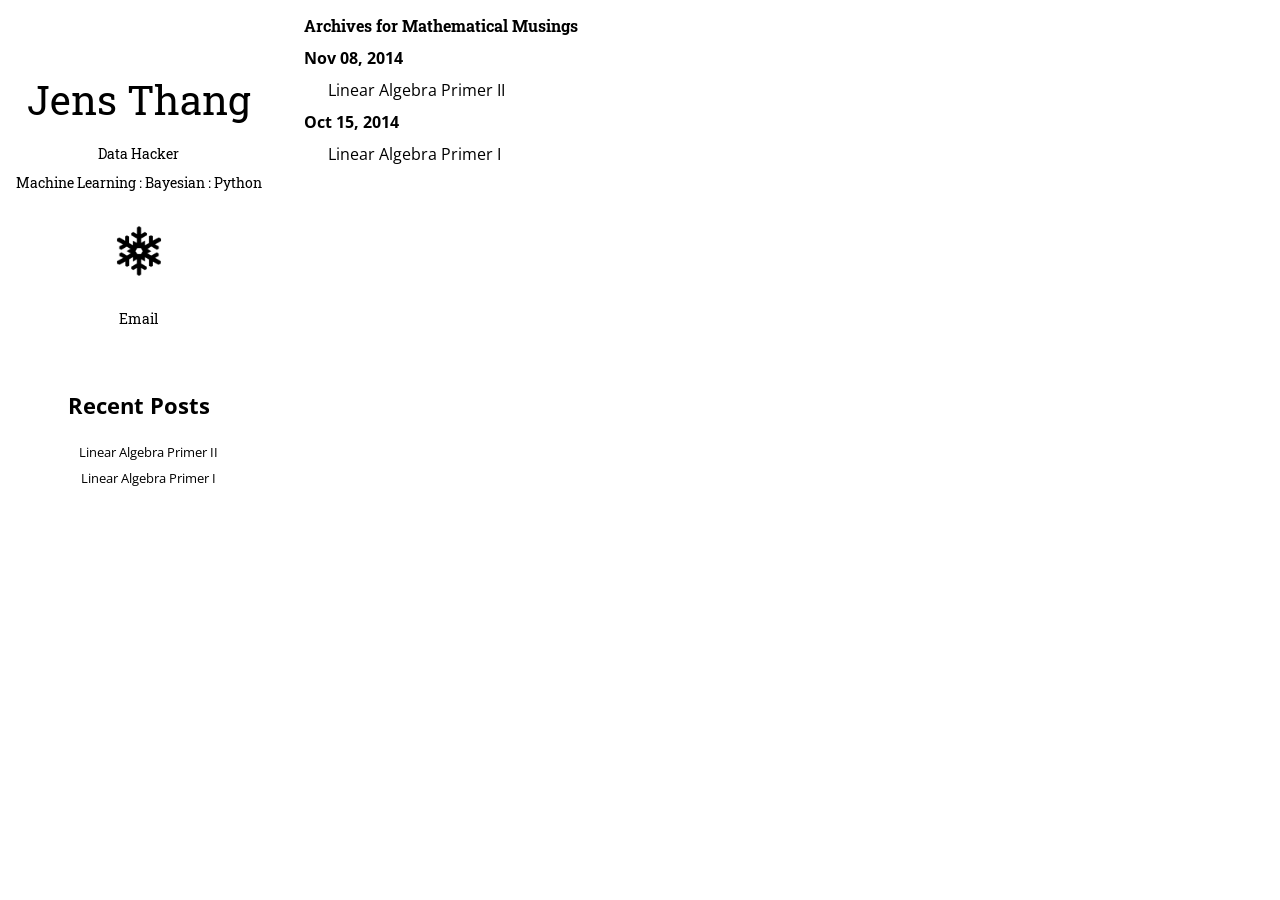
<file: archives.html>
<!DOCTYPE html>
<html lang="en">
<head>
        <title>Mathematical Musings</title>
        <meta charset="utf-8" />
           <meta name="viewport" content="width=device-width, initial-scale=1.0" />
        <link rel="shortcut icon" type="image/png" href="/favicon.png"/>
        <link rel="stylesheet" href="/theme/css/main.css" type="text/css" />
        
        <script src="https://cdn.mathjax.org/mathjax/latest/MathJax.js?config=TeX-AMS_HTML" type="text/javascript"></script>
        <script type="text/javascript">
          init_mathjax = function() {
            if (window.MathJax) {
                // MathJax loaded
                MathJax.Hub.Config({
                    tex2jax: {
                        inlineMath: [ ['$','$'], ["\\(","\\)"] ],
                        displayMath: [ ['$$','$$'], ["\\[","\\]"] ]
                    },
                    displayAlign: 'left', // Change this to 'center' to center equations.
                    "HTML-CSS": {
                      styles: {'.MathJax_Display': {"margin": 0}}
                    }
                });
                MathJax.Hub.Queue(["Typeset",MathJax.Hub]);
            }
          }
          init_mathjax();
        </script>


        <link href="/feeds/all.atom.xml" type="application/atom+xml" rel="alternate" title="Mathematical Musings Atom Feed" />


        <!--[if IE]>
                <script src="http://html5shiv.googlecode.com/svn/trunk/html5.js"></script><![endif]-->

        <!--[if lte IE 7]>
                <link rel="stylesheet" type="text/css" media="all" href="/css/ie.css"/>
                <script src="/js/IE8.js" type="text/javascript"></script><![endif]-->

        <!--[if lt IE 7]>
                <link rel="stylesheet" type="text/css" media="all" href="/css/ie6.css"/><![endif]-->
<script src="http://ajax.googleapis.com/ajax/libs/jquery/1.8/jquery.min.js" type="text/javascript"></script>


</head>

<body id="index" class="home">
  <div id="user_tag">
    <p id="user_name">
      <a href="/">Jens Thang</a>
    </p>
    <p id="user_desc">
      Data Hacker
      <br>
      Machine Learning : Bayesian : Python
      <br>
      <br>
      <img src="favicon.png" alt="Data Hacker" width="50" height="50" style="display: block; margin: 0 auto;"/>
      <br>
      <a href="mailto:jensthang[at]gmail.com">Email</a><br />
    </p>
    <div id="recent_posts">
      <h3>Recent Posts</h3>
      <ul id="recent_posts">
        <li>
            <a href="/blog/2014/11/08/linear-algebra-primer-ii/">Linear Algebra Primer II</a>
        </li>
        <li>
            <a href="/blog/2014/10/15/linear-algebra-primer-i/">Linear Algebra Primer I</a>
        </li>
      </ul>
    </div>
  </div>
<section id="content" class="body">
<h1>Archives for Mathematical Musings</h1>

<dl>
    <dt>Nov 08, 2014</dt>
    <dd><a href="/blog/2014/11/08/linear-algebra-primer-ii/">Linear Algebra Primer II</a></dd>
    <dt>Oct 15, 2014</dt>
    <dd><a href="/blog/2014/10/15/linear-algebra-primer-i/">Linear Algebra Primer I</a></dd>
</dl>
</section>
	
<!-- <footer id="contentinfo" > -->
        <!-- <address id="about" class="vcard "> -->
        <!-- Proudly powered by <a href="http://getpelican.com/" target="_blank">Pelican</a> -->
        <!-- , which takes -->
        <!-- great advantage of <a href="http://python.org" target="_blank">Python</a>.  -->

        <!-- </address> <!-- /#about -->
        
<!-- </footer>/#contentinfo -->

<!--  -->
</body>
</html>
</file>
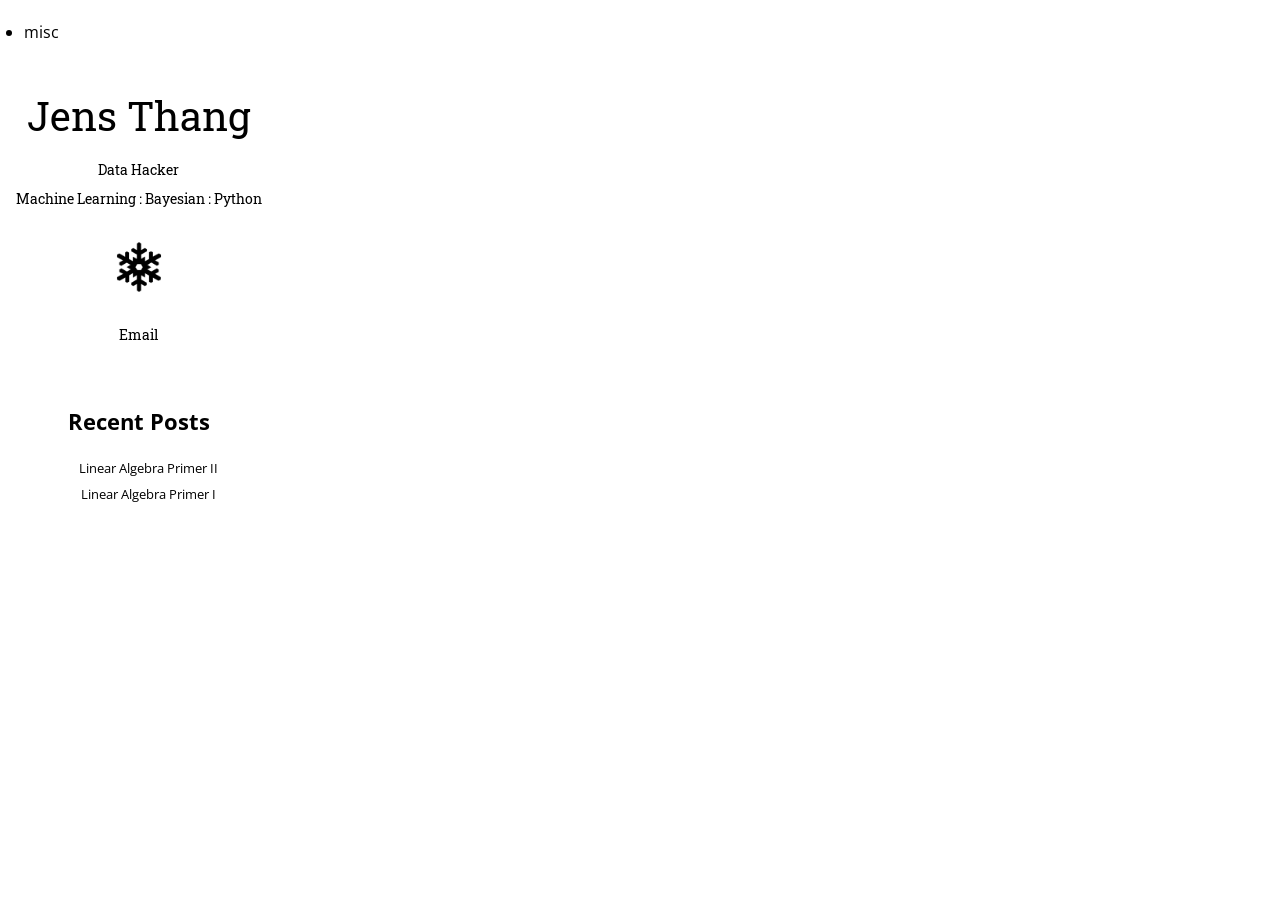
<file: categories.html>
<!DOCTYPE html>
<html lang="en">
<head>
        <title>Mathematical Musings</title>
        <meta charset="utf-8" />
           <meta name="viewport" content="width=device-width, initial-scale=1.0" />
        <link rel="shortcut icon" type="image/png" href="/favicon.png"/>
        <link rel="stylesheet" href="/theme/css/main.css" type="text/css" />
        
        <script src="https://cdn.mathjax.org/mathjax/latest/MathJax.js?config=TeX-AMS_HTML" type="text/javascript"></script>
        <script type="text/javascript">
          init_mathjax = function() {
            if (window.MathJax) {
                // MathJax loaded
                MathJax.Hub.Config({
                    tex2jax: {
                        inlineMath: [ ['$','$'], ["\\(","\\)"] ],
                        displayMath: [ ['$$','$$'], ["\\[","\\]"] ]
                    },
                    displayAlign: 'left', // Change this to 'center' to center equations.
                    "HTML-CSS": {
                      styles: {'.MathJax_Display': {"margin": 0}}
                    }
                });
                MathJax.Hub.Queue(["Typeset",MathJax.Hub]);
            }
          }
          init_mathjax();
        </script>


        <link href="/feeds/all.atom.xml" type="application/atom+xml" rel="alternate" title="Mathematical Musings Atom Feed" />


        <!--[if IE]>
                <script src="http://html5shiv.googlecode.com/svn/trunk/html5.js"></script><![endif]-->

        <!--[if lte IE 7]>
                <link rel="stylesheet" type="text/css" media="all" href="/css/ie.css"/>
                <script src="/js/IE8.js" type="text/javascript"></script><![endif]-->

        <!--[if lt IE 7]>
                <link rel="stylesheet" type="text/css" media="all" href="/css/ie6.css"/><![endif]-->
<script src="http://ajax.googleapis.com/ajax/libs/jquery/1.8/jquery.min.js" type="text/javascript"></script>


</head>

<body id="index" class="home">
  <div id="user_tag">
    <p id="user_name">
      <a href="/">Jens Thang</a>
    </p>
    <p id="user_desc">
      Data Hacker
      <br>
      Machine Learning : Bayesian : Python
      <br>
      <br>
      <img src="favicon.png" alt="Data Hacker" width="50" height="50" style="display: block; margin: 0 auto;"/>
      <br>
      <a href="mailto:jensthang[at]gmail.com">Email</a><br />
    </p>
    <div id="recent_posts">
      <h3>Recent Posts</h3>
      <ul id="recent_posts">
        <li>
            <a href="/blog/2014/11/08/linear-algebra-primer-ii/">Linear Algebra Primer II</a>
        </li>
        <li>
            <a href="/blog/2014/10/15/linear-algebra-primer-i/">Linear Algebra Primer I</a>
        </li>
      </ul>
    </div>
  </div>
<ul>
    <li><a href="/category/misc.html">misc</a></li>
</ul>
	
<!-- <footer id="contentinfo" > -->
        <!-- <address id="about" class="vcard "> -->
        <!-- Proudly powered by <a href="http://getpelican.com/" target="_blank">Pelican</a> -->
        <!-- , which takes -->
        <!-- great advantage of <a href="http://python.org" target="_blank">Python</a>.  -->

        <!-- </address> <!-- /#about -->
        
<!-- </footer>/#contentinfo -->

<!--  -->
</body>
</html>
</file>
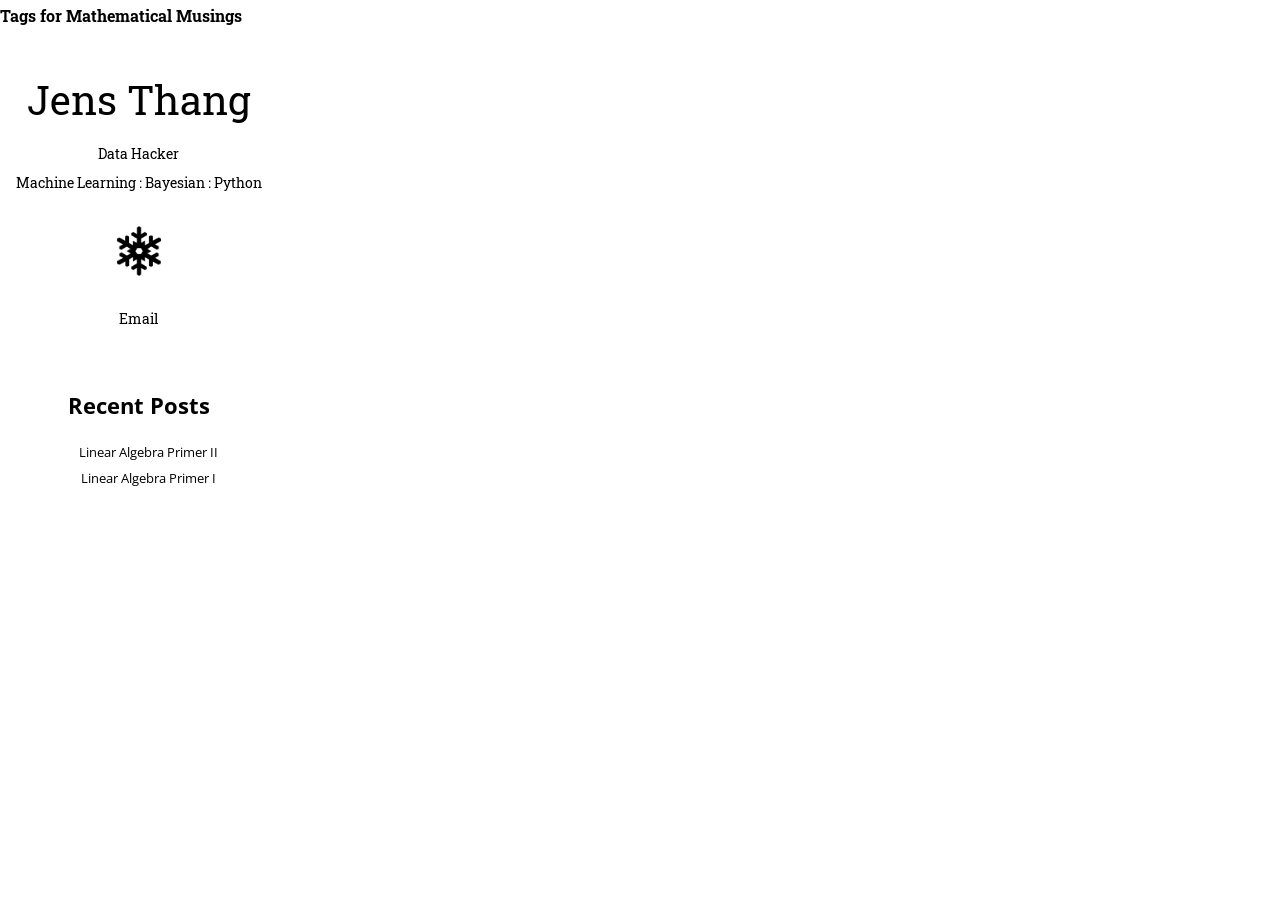
<file: tags.html>
<!DOCTYPE html>
<html lang="en">
<head>
        <title>Mathematical Musings - Tags</title>
        <meta charset="utf-8" />
           <meta name="viewport" content="width=device-width, initial-scale=1.0" />
        <link rel="shortcut icon" type="image/png" href="/favicon.png"/>
        <link rel="stylesheet" href="/theme/css/main.css" type="text/css" />
        
        <script src="https://cdn.mathjax.org/mathjax/latest/MathJax.js?config=TeX-AMS_HTML" type="text/javascript"></script>
        <script type="text/javascript">
          init_mathjax = function() {
            if (window.MathJax) {
                // MathJax loaded
                MathJax.Hub.Config({
                    tex2jax: {
                        inlineMath: [ ['$','$'], ["\\(","\\)"] ],
                        displayMath: [ ['$$','$$'], ["\\[","\\]"] ]
                    },
                    displayAlign: 'left', // Change this to 'center' to center equations.
                    "HTML-CSS": {
                      styles: {'.MathJax_Display': {"margin": 0}}
                    }
                });
                MathJax.Hub.Queue(["Typeset",MathJax.Hub]);
            }
          }
          init_mathjax();
        </script>


        <link href="/feeds/all.atom.xml" type="application/atom+xml" rel="alternate" title="Mathematical Musings Atom Feed" />


        <!--[if IE]>
                <script src="http://html5shiv.googlecode.com/svn/trunk/html5.js"></script><![endif]-->

        <!--[if lte IE 7]>
                <link rel="stylesheet" type="text/css" media="all" href="/css/ie.css"/>
                <script src="/js/IE8.js" type="text/javascript"></script><![endif]-->

        <!--[if lt IE 7]>
                <link rel="stylesheet" type="text/css" media="all" href="/css/ie6.css"/><![endif]-->
<script src="http://ajax.googleapis.com/ajax/libs/jquery/1.8/jquery.min.js" type="text/javascript"></script>


</head>

<body id="index" class="home">
  <div id="user_tag">
    <p id="user_name">
      <a href="/">Jens Thang</a>
    </p>
    <p id="user_desc">
      Data Hacker
      <br>
      Machine Learning : Bayesian : Python
      <br>
      <br>
      <img src="favicon.png" alt="Data Hacker" width="50" height="50" style="display: block; margin: 0 auto;"/>
      <br>
      <a href="mailto:jensthang[at]gmail.com">Email</a><br />
    </p>
    <div id="recent_posts">
      <h3>Recent Posts</h3>
      <ul id="recent_posts">
        <li>
            <a href="/blog/2014/11/08/linear-algebra-primer-ii/">Linear Algebra Primer II</a>
        </li>
        <li>
            <a href="/blog/2014/10/15/linear-algebra-primer-i/">Linear Algebra Primer I</a>
        </li>
      </ul>
    </div>
  </div>
    <h1>Tags for Mathematical Musings</h1>	
<!-- <footer id="contentinfo" > -->
        <!-- <address id="about" class="vcard "> -->
        <!-- Proudly powered by <a href="http://getpelican.com/" target="_blank">Pelican</a> -->
        <!-- , which takes -->
        <!-- great advantage of <a href="http://python.org" target="_blank">Python</a>.  -->

        <!-- </address> <!-- /#about -->
        
<!-- </footer>/#contentinfo -->

<!--  -->
</body>
</html>
</file>
<file: theme/css/main.css>
/* Imports */
@import url("reset.css");
@import url("pygment.css");
@import url("typogrify.css");
/*@import url(http://fonts.googleapis.com/css?family=Vollkorn);*/
@import url(http://fonts.googleapis.com/css?family=Roboto+Slab);
@import url(http://fonts.googleapis.com/css?family=Open+Sans:400,300);

.clearboth {
   clear: both;
}
figure {
  clear: both;  
  display: block !important;
}

/*img {
  display: block !important;
  max-width:700px !important;
  max-height:900px !important;
  width: auto !important;
  height: auto !important;
}*/

li {
  color: #000 !important;
}

/***** Global *****/
/* Body */
body {font-family: 'Open Sans', sans-serif; line-height: 2;}

/* Headings */
h1 {
  font-family: 'Roboto Slab', serif;
  font-size: 28px;
}

h2 {
  font-family: 'Open Sans', sans-serif;
  font-size: 24px;
  font-weight: 300;
}
h3 {font-size: 1.429em; margin-bottom: .5em;}
h4 {font-size: 1.286em} /* 18px */
h5 {font-size: 1.143em} /* 16px */
h6 {font-size: 1em}     /* 14px */

h3 a:link, #featured h3 a:visited {color: #000305; text-decoration: none;}
h3 a:hover, #featured h3 a:active {color: #fff;}

/*#featured h1 {color: #333; font-size: 2em; margin-bottom: 0.333em;}
#featured h2 {color: #333; font-size: 1.714em; margin-bottom: 0.333em;}
#featured h3 {font-size: 1.429em; margin-bottom: .5em;}
#featured h3 a:link, #featured h3 a:visited {color: #000305; text-decoration: none;}
#featured h3 a:hover, #featured h3 a:active {color: #fff;}*/

h1, h2, h3, h4, h5, h6 {
    background: transparent;
    border: 0;
    font-size: 100%;
    margin: 0;
    outline: 0;
    padding: 0;
    vertical-align: baseline;
}

h3, h4, h5, h6 { margin-top: .8em; }
    
hr { border: 2px solid #EEEEEE; }

/* Anchors */
a {
  color: black;
  -webkit-transition: all 0.3s ease-in;
  -moz-transition: all 0.3s ease-in;
  -o-transition: all 0.3s ease-in;
  transition: all 0.3s ease-in;
}
a:link {
  /* Applies to all unvisited links */
  text-decoration:  none;
  background-color: white;
  color:            black;
} 
a:visited {
  /* Applies to all visited links */
  text-decoration:  none;
  background-color: white;
  color:            black;
} 
a:hover   {
  /* Applies to links under the pointer */
  text-decoration:  none;
  background-color: white;
  color:            #ff9900;
}
a:active  {
  /* Applies to activated links */
  text-decoration:  underline;
  background-color: black;
  color: #ff9900;
}

h1 a:hover {
  text-decoration:  none;
  background-color: white;
  color:            #ff9900;
}

a img {border: 0px; text-decoration: none;}


    
/* Paragraphs */
p {margin-bottom: 1.143em; font-size:100%}

strong, b {font-weight: bold;}
em, i {font-style: italic;}

/* Lists */
ul {
    list-style: outside disc;
    margin: 1em 0 1.5em 1.5em;
}

ol {
    list-style: outside decimal;
    margin: 1em 0 1.5em 1.5em;
}
.url { 
    color:inherit !important;   
    }
.url:hover {
    color:#4896DF !important;
}
.pull-right {
    float:right;    
    }

#user_tag {
    float: none;
    position: fixed;
    width: 20%;
    padding: 1.25em 0.675em 0em 0.675em;
}

#user_name, #user_desc {
    font-family: 'Roboto Slab', serif;
    margin: 0 auto;
    text-align: center;
}
#user_name {
    font-size: 2.50em;
    padding: 1em 0em 0em 0em
}
#user_desc {
    font-size: 0.9em;
}

#recent_posts {
  font-size: 0.9em;
  text-align: center;
}
#recent_posts h3 {
  font-size: 1.5em;
  text-align: center;
  padding: 1.5em 0em 0em 0em;
  font-weight: bold;
}

#recent_posts li {
  list-style-type: none;
  /*margin:.5em 20% .5em 0;*/
  text-align: center;
}

.post-info {
/*    width: 100%;
    float:left;
    margin:0 0 10px 0;
    padding:5px 5px 20px 5px;
    color:#999;
    border-bottom: 1px solid #eee;*/
    font-family: 'Open Sans', sans-serif;
    font-weight: 300;
}
.post-info ul {
    width:100%;
    float:left;
    margin:0;
    list-style:none;
}
.post-info ul li {
    display: inline;
    float:left;
    margin: 0 1% 0 0;
}
.post-info p{
    margin-bottom: 1px;
}

.readmore { float: right }

dl {margin: 0 0 1.5em 0;}
dt {font-weight: bold;}
dd {margin-left: 1.5em;}

pre {background-color:#f5f2f0;
     padding: 5px 5px 5px 10px;
     margin: 10px;
     overflow: auto;
     font-size:14px;
     /*font-family: 'Trebuchet MS', Trebuchet, 'Lucida Sans Unicode', 'Lucida Grande', 'Lucida Sans', Arial, sans-serif;*/
 }

/* Quotes */
blockquote {
    margin: 20px;
    font-style: italic;
}
cite {}

q {}

div.note {
   float: right;
   margin: 5px;
   font-size: 85%;
   max-width: 300px;
}

/* Tables */
table {margin: .5em auto 1.5em auto; width: 98%;}
    
    /* Thead */
    thead th {padding: .5em .4em; text-align: left;}
    thead td {}

    /* Tbody */
    tbody td {padding: .5em .4em;}
    tbody th {}
    
    tbody .alt td {}
    tbody .alt th {}
    
    /* Tfoot */
    tfoot th {}
    tfoot td {}
    
/* HTML5 tags */
header, section, footer,
aside, nav, article, figure {
    display: block;
}

article img{
    width: 100%;
}
/***** Layout *****/
.body {
    clear: both;
    /*margin: 0 auto; */
    /*width: 800px;*/
    /*width: 100%;*/
    background: transparent;
    margin: 2% 0 0 0;
    overflow: hidden;
    padding: 20px;
    /*float:right;*/
    /*border: 1px solid #ccc;*/
    /*box-shadow: 0px 3px 8px 0px #ccc;*/
}
img.right, figure.right {float: right; margin: 0 0 2em 2em;}
img.left, figure.left {float: left; margin: 0 2em 2em 0;}

/*
    Header
*****************/
#banner {
    margin: 0 auto;
    padding: 2.5em 0 0 0;
}

    /* Banner */
    #banner h1 {font-size: 3.571em; line-height: 0; text-align: center; margin:0;}
    #banner h1 a:link, #banner h1 a:visited {
        color: #000305;
        display: block;
        font-weight: bold;
        margin: 0 0 .6em .2em;
        text-decoration: none;
    }
    #banner h1 a:hover, #banner h1 a:active {
        background: none;
        color: #C74350;
        text-shadow: none;
    }
    
    #banner h1 strong {
        font-size: 0.6em;
        font-weight: normal;
        margin: 6px 0 0 0;
        position: relative;
        top: -10px;
        left: 5px;
        letter-spacing: 2px;
        color: #6398C9; 
    }
    
    /* Main Nav */
    #banner nav {
        background: #000305;
        font-size: 1.143em;
        height: 40px;
        line-height: 30px;
        margin: 0 auto 2em auto;
        padding: 0;
        text-align: center;
        width: 800px;
        
        border-radius: 5px;
        -moz-border-radius: 5px;
        -webkit-border-radius: 5px;
    }
    
    #banner nav ul {list-style: none; margin: 0 auto; width: 800px;}
    #banner nav li {float: left; display: inline; margin: 0;}
    
    #banner nav a:link, #banner nav a:visited {
        color: #fff;
        display: inline-block;
        height: 30px;
        padding: 5px 1.5em;
        text-decoration: none;
    }
    #banner nav a:hover, #banner nav a:active,
    #banner nav .active a:link, #banner nav .active a:visited {
        background: #C74451;
        color: #fff;
        text-shadow: none !important;
    }
    
    #banner nav li:first-child a {
        border-top-left-radius: 5px;
        -moz-border-radius-topleft: 5px;
        -webkit-border-top-left-radius: 5px;
        
        border-bottom-left-radius: 5px;
        -moz-border-radius-bottomleft: 5px;
        -webkit-border-bottom-left-radius: 5px;
    }

/*
    Featured
*****************/
#featured {
    width: 95%;
    padding: 10px 0px 10px 350px;
    float: left;
    box-sizing: border-box;
    -webkit-box-sizing: border-box;
    -moz-box-sizing: border-box;
    /*background: #fff;*/
        /*margin: 2% 7% 0% 0;*/
    /*overflow: hidden;*/
    /*padding: 20px;*/
    /*float:right;*/
    /*border: 1px solid #ccc;*/
    /*box-shadow: 0px 3px 8px 0px #ccc;*/
}

#featured figure {
    border: 2px solid #eee;
    float: right;
    margin: 0.786em 2em 0 5em;
    width: 248px;
}
#featured figure img {display: block; float: right;}
#featured h1 {color: #333; font-size: 2em; margin-bottom: 0.333em;}
#featured h2 {color: #333; font-size: 1.714em; margin-bottom: 0.333em;}
#featured h3 {font-size: 1.429em; margin-bottom: .5em;}

#featured h3 a:link, #featured h3 a:visited {color: #000305; text-decoration: none;}
#featured h3 a:hover, #featured h3 a:active {color: #fff;}

/*
    Body
*****************/
#content {
    margin: 0 0 0 23%; /* 23% width of user_tag */
    width: 68%;
    display: -ms-flexbox;
    -ms-box-orient: horizontal;

    display: -webkit-flex;
    display: -moz-flex;
    display: -ms-flex;
    display: flex;

    -webkit-flex-flow: row wrap;
    -moz-flex-flow: row wrap;
    -ms-flex-flow: row wrap;
    flex-flow: row wrap;

    -webkit-flex-direction: column;
    -moz-flex-direction: column;
    -ms-flex-direction: column;
    flex-direction: column;

    padding:10px;
    padding-bottom:60px;   /* Height of the footer */

/*    width: 95%;
    padding: 10px 0 10px 350px;
    float: left;
    box-sizing: border-box;
    -webkit-box-sizing: border-box;
    -moz-box-sizing: border-box;*/
    /*background: #fff;*/
    /*margin: 2% 7% 0 0 ;*/
    /*float:right;*/
    /*overflow: hidden;*/
    /*padding: 20px 20px;*/
    /*box-shadow: 0px 3px 8px 0px #CCC;*/
    /*border: 1px solid #CCC;*/
}

/*
    Extras
*****************/
#extras {margin: 0 auto; overflow: hidden;}

#extras ul {list-style: none; margin: 0;}
#extras li {border-bottom: 1px solid #fff;}
#extras h2 {
    color: #C74350;
    font-size: 1.429em;
    margin-bottom: .25em;
    padding: 0 3px;
}

#extras a:link, #extras a:visited {
    color: #444;
    display: block;
    border-bottom: 1px solid #F4E3E3;
    text-decoration: none;
    padding: .3em .25em;
}

#extras a:hover, #extras a:active {color: #fff;}

    /* Blogroll */
    #extras .blogroll {
        float: left;
        width: 615px;
    }
    
    #extras .blogroll li {float: left; margin: 0 20px 0 0; width: 185px;}
    
    /* Social */
    #extras .social {
        float: right;
        width: 175px;
    }
    
    #extras div[class='social'] a {
        background-repeat: no-repeat;
        background-position: 3px 6px;
        padding-left: 25px;
    }
    
        /* Icons */
        .social a[href*='delicious.com'] {background-image: url('../images/icons/delicious.png');}
        .social a[href*='digg.com'] {background-image: url('../images/icons/digg.png');}
        .social a[href*='facebook.com'] {background-image: url('../images/icons/facebook.png');}
        .social a[href*='last.fm'], .social a[href*='lastfm.'] {background-image: url('../images/icons/lastfm.png');}
        .social a[type$='atom+xml'], .social a[type$='rss+xml'] {background-image: url('../images/icons/rss.png');}
        .social a[href*='twitter.com'] {background-image: url('../images/icons/twitter.png');}
        .social a[href*='linkedin.com'] {background-image: url('../images/icons/linkedin.png');}
        .social a[href*='gitorious.org'] {background-image: url('../images/icons/gitorious.png');}
        .social a[href*='github.com'],
        .social a[href*='git.io'] {background-image: url('../images/icons/github.png');}
        .social a[href*='gittip.com'] {background-image: url('../images/icons/gittip.png');}
        .social a[href*='plus.google.com'] {background-image: url('../images/icons/google-plus.png');}

/*
    About
*****************/
#about {
    font-size: .8em;
    font-style: normal;
    color: #666;
    overflow: hidden;
    padding: 15px;
    border-radius: 10px;
    -moz-border-radius: 10px;
    -webkit-border-radius: 10px;
}

#about .primary {float: left; width: 165px;}
#about .primary strong {color: #C64350; display: block; font-size: 1.286em;}
#about .photo {float: left; margin: 5px 20px;}

#about .url:link, #about .url:visited {text-decoration: none;}

#about .bio {float: right; width: 500px;}

/*
    Footer
*****************/
#contentinfo { 
    text-align: right;
    float:right;
    margin:0 4% 0 0;
}

/***** Sections *****/
/* Blog */
.hentry {
    display: block;
    clear: both;
    border-bottom: 1px solid #eee;
    padding: 1.5em 0;
}
li:last-child .hentry, #content > .hentry {border: 0; margin: 0;}
#content > .hentry {padding: 1em 0;}
.hentry img{display : none ;}
.entry-title {font-size: 2.5em; margin-bottom: 0px; margin-top: 0; }
/*.entry-title a:link, .entry-title a:visited {text-decoration: none; color: #333;}
.entry-title a:visited {background-color: #fff;}*/

.hentry .post-info * {font-style: normal;}

    /* Content */
    .hentry footer {margin-bottom: 2em;}
    .hentry footer address {display: inline;}
    #posts-list footer address {display: block;}

    /* Blog Index */
    #posts-list {list-style: none; margin: 0;}
    #posts-list .hentry {padding-left: 10px; position: relative;}
    
    #posts-list footer {
        left: 10px;
        position: relative;
        float: left;
        top: 0.5em;
        width: 190px;
    }
    
    /* About the Author */
    #about-author {
        background: #f9f9f9;
        clear: both;
        font-style: normal;
        margin: 2em 0;
        padding: 10px 20px 15px 20px;
        
        border-radius: 5px;
        -moz-border-radius: 5px;
        -webkit-border-radius: 5px;
    }
    
    #about-author strong {
        color: #C64350;
        clear: both;
        display: block;
        font-size: 1.429em;
    }
    
    #about-author .photo {border: 1px solid #ddd; float: left; margin: 5px 1em 0 0;}
    
    /* Comments */
    #comments-list {list-style: none; margin: 0 1em;}
    #comments-list blockquote {
        background: #f8f8f8;
        clear: both;
        font-style: normal;
        margin: 0;
        padding: 15px 20px;
        
        border-radius: 5px;
        -moz-border-radius: 5px;
        -webkit-border-radius: 5px;
    }
    #comments-list footer {color: #888; padding: .5em 1em 0 0; text-align: right;}
    
    #comments-list li:nth-child(2n) blockquote {background: #F5f5f5;}
    
    /* Add a Comment */
    #add-comment label {clear: left; float: left; text-align: left; width: 150px;}
    #add-comment input[type='text'],
    #add-comment input[type='email'],
    #add-comment input[type='url'] {float: left; width: 200px;}
    
    #add-comment textarea {float: left; height: 150px; width: 495px;}
    
    #add-comment p.req {clear: both; margin: 0 .5em 1em 0; text-align: right;}
    
    #add-comment input[type='submit'] {float: right; margin: 0 .5em;}
    #add-comment * {margin-bottom: .5em;}

/********* Pagination *********/
.paginator {}
.navButton { background:#fafafa; padding:.5% 1%; border-radius:3px; font-size:1em; float:left; border:1px solid #ddd}

@media (max-width:768px){
    #user_tag {
        position: static;
        margin: 0 auto;
        float: none;
        width: 80%;
    }
    #featured {
        padding: 0;
        margin: 0 auto;
        float: none;
    }
    #content {
        padding: 0;
        margin: 0 auto;
        float: none;
    }
}









iframe {
  width: 80%;
}
#barchart {
  margin-bottom: 20px;
}
</file>
